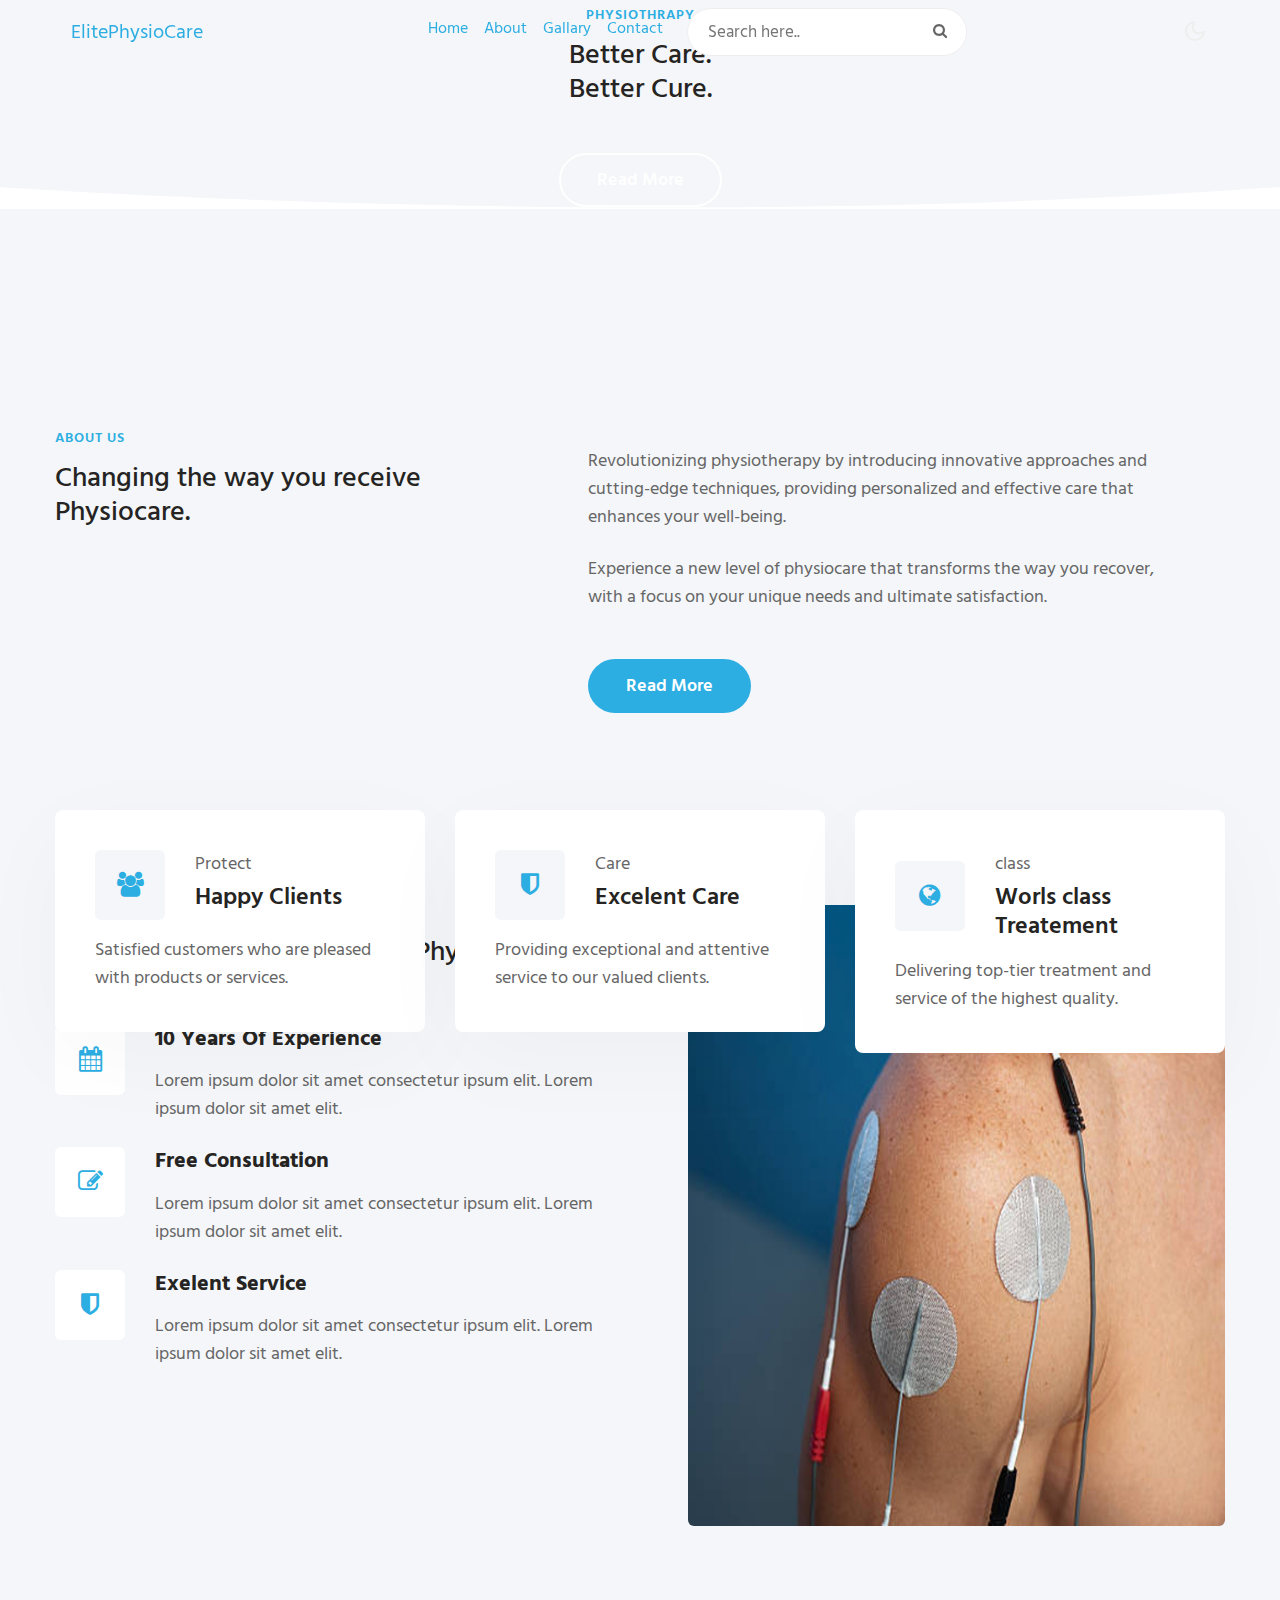
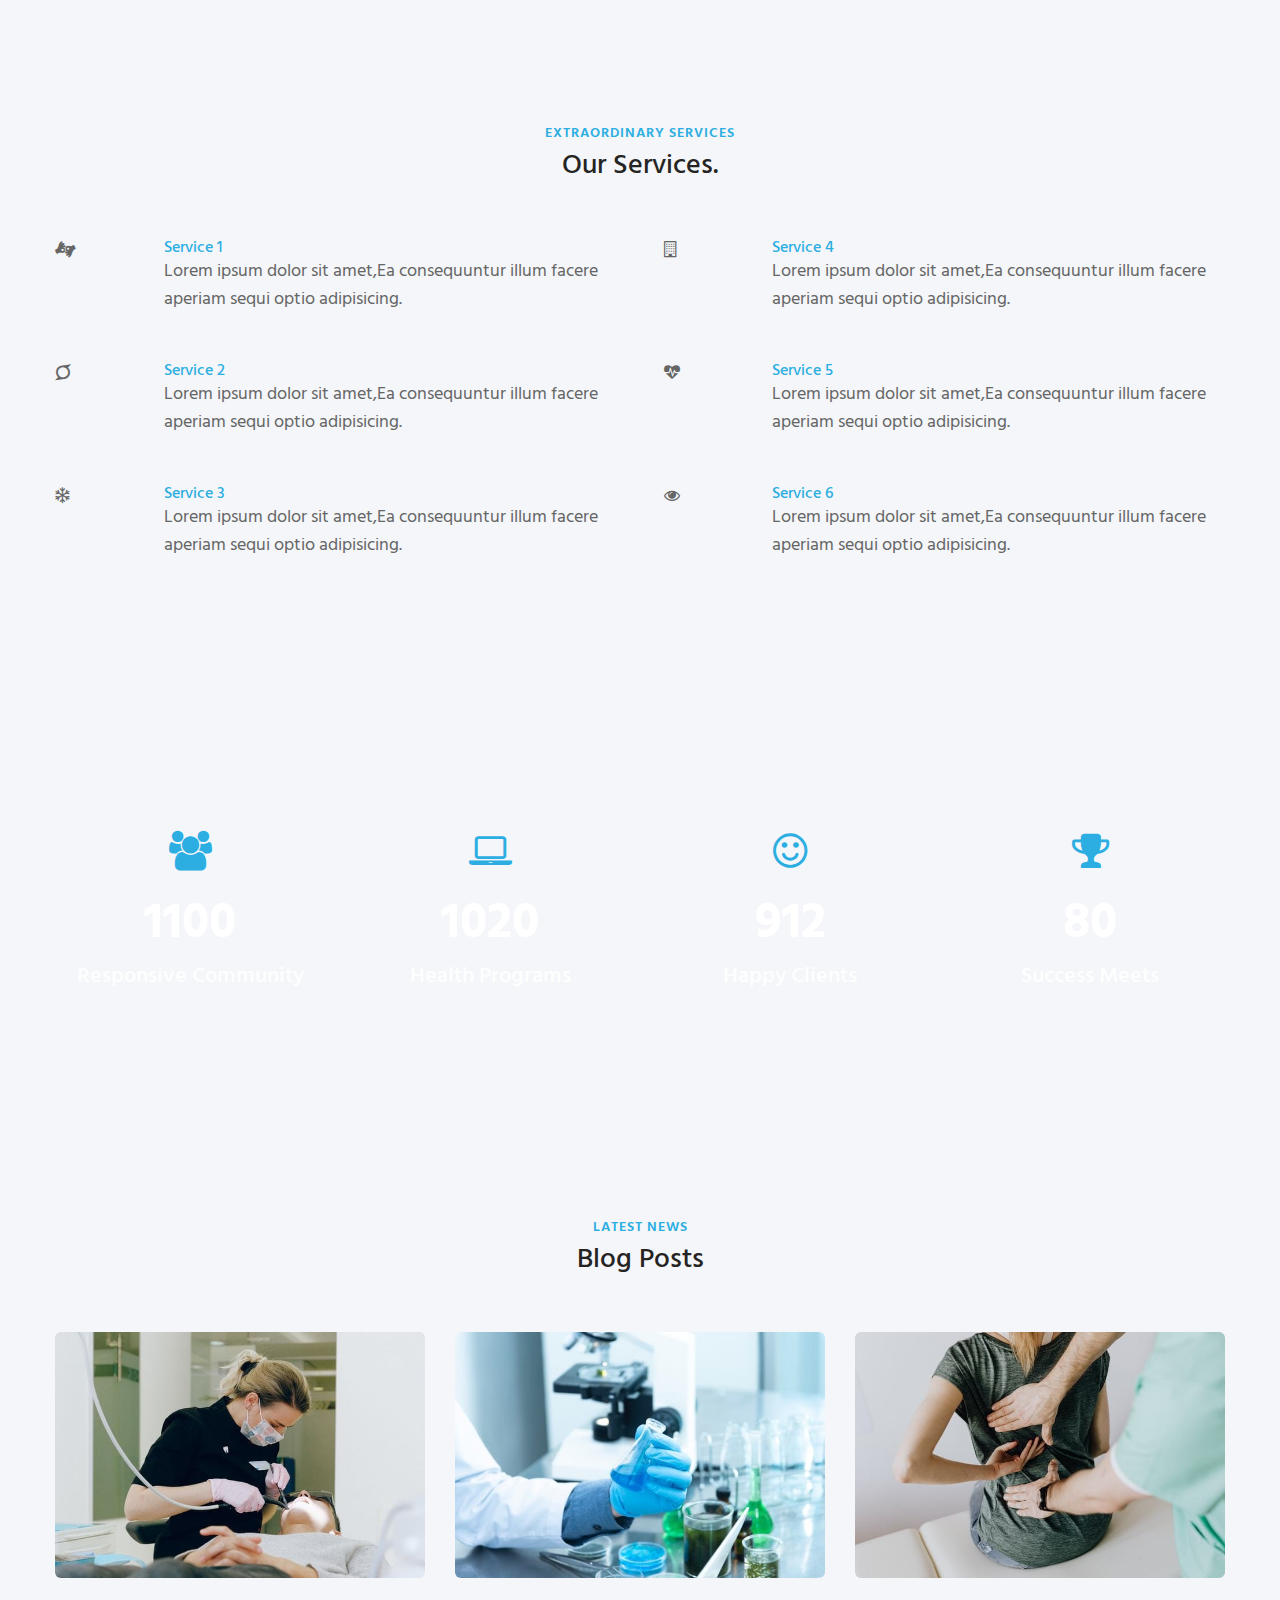
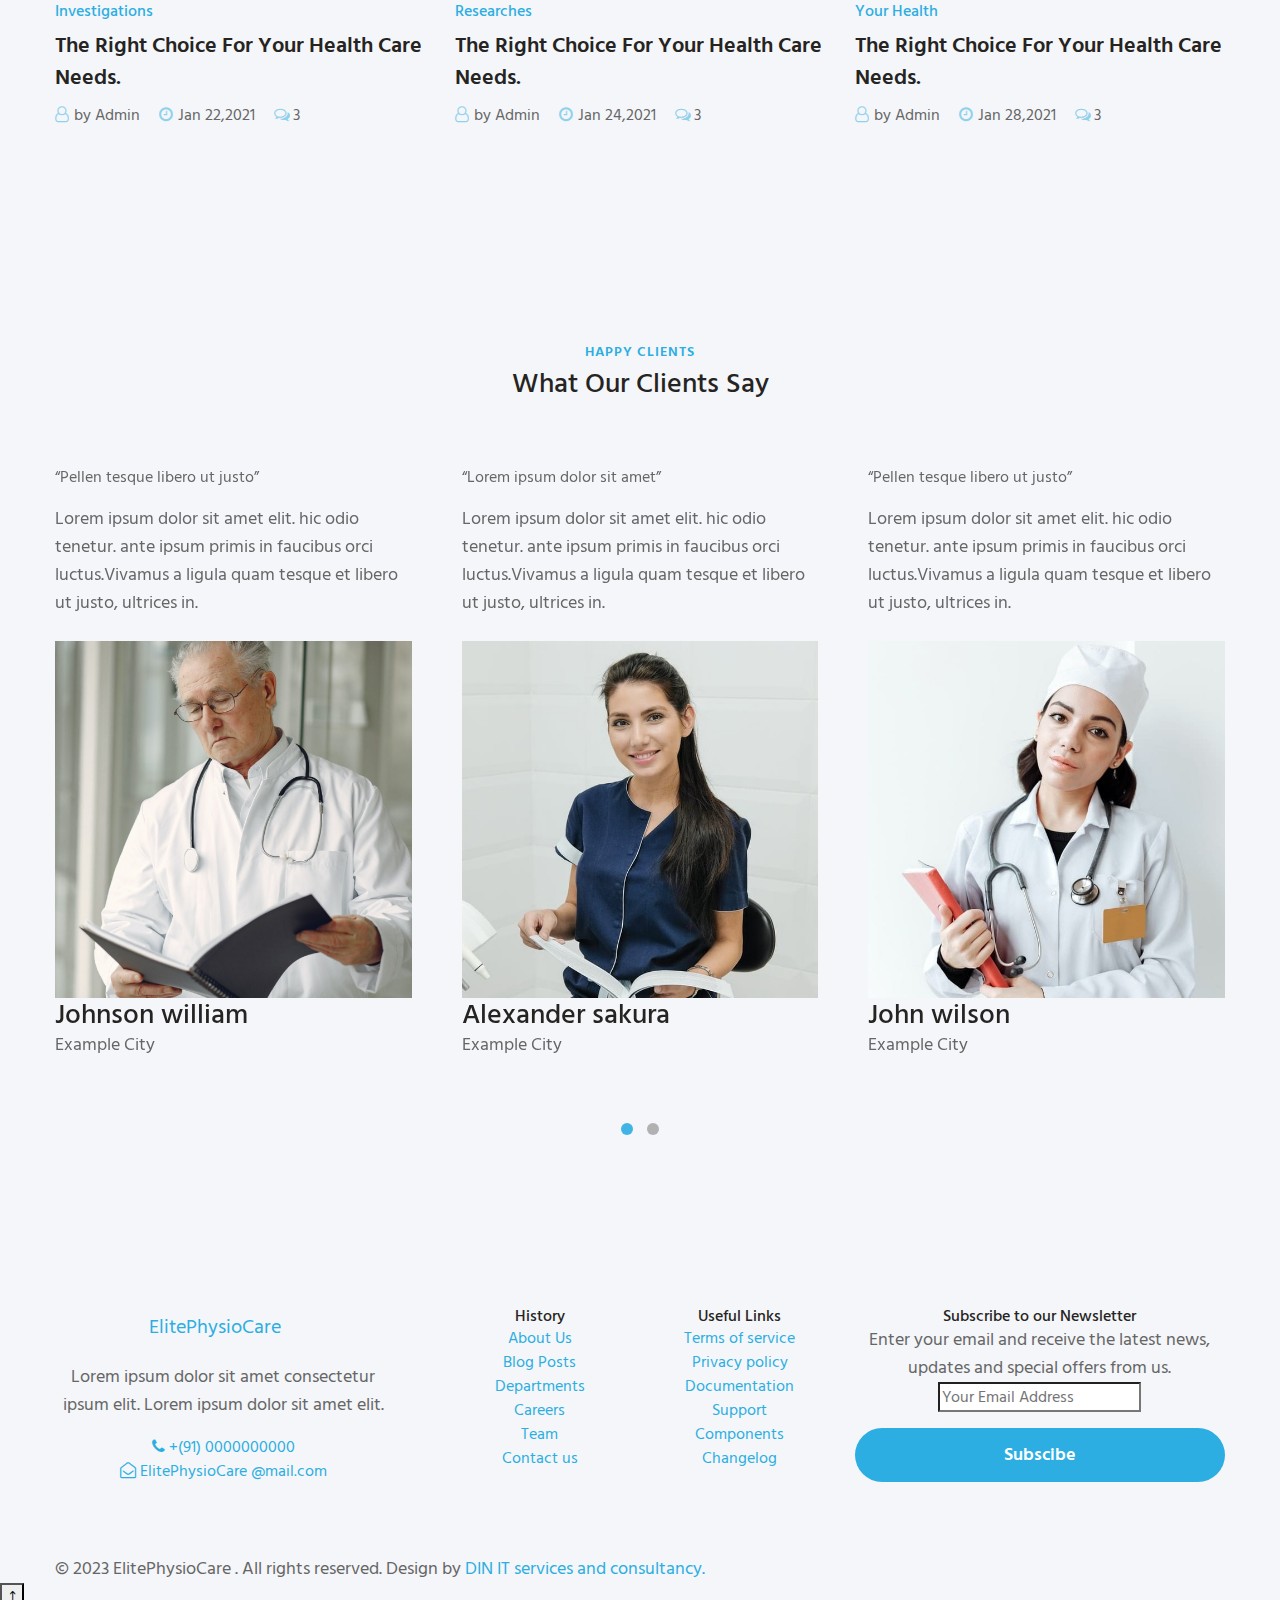
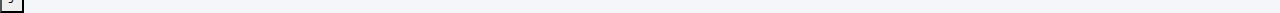
<file: phy1/index.html>
<!doctype html>
<html lang="zxx">

<head>
  <meta charset="utf-8">
  <meta name="viewport" content="width=device-width, initial-scale=1, shrink-to-fit=no">
  <title>Elite Physio Care </title>
  <link href="//fonts.googleapis.com/css2?family=Hind+Siliguri:wght@400;500;600;700&display=swap"

    rel="stylesheet">
 <link rel='stylesheet' href='https://cdnjs.cloudflare.com/ajax/libs/font-awesome/4.7.0/css/font-awesome.min.css'>
  <link rel="stylesheet" href="assets/css/style-starter.css">
</head>

<body>
  <div class="header-din">

  <header id="site-header" class="header-din fixed-top">
    <div class="container">
      <nav class="navbar navbar-expand-lg stroke">
        <a class="navbar-brand" href="index.html">
         Elite<span class="sub-logo">Physio</span>Care</span>
        </a>
        <button class="navbar-toggler  collapsed bg-gradient" type="button" data-toggle="collapse"
          data-target="#navbarTogglerDemo02" aria-controls="navbarTogglerDemo02" aria-expanded="false"
          aria-label="Toggle navigation">
          <span class="navbar-toggler-icon fa icon-expand fa-bars"></span>
          <span class="navbar-toggler-icon fa icon-close fa-times"></span>
          </span>
        </button>

        <div class="collapse navbar-collapse" id="navbarTogglerDemo02"  align="center">
          <ul class="navbar-nav mx-lg-auto">
            <li class="nav-item active">
              <a class="nav-link" href="index.html">Home</a>
            </li>
            <li class="nav-item">
              <a class="nav-link" href="about.html">About</a>
            </li>
            <li class="nav-item">
              <a class="nav-link" href="services.html">Gallary</a>
            </li>
            
            <li class="nav-item">
              <a class="nav-link" href="contact.html">Contact</a>
            </li>
            <li class="search-bar ml-lg-3 mr-lg-5 mt-lg-0 mt-4">
             
             
                  <form class="search position-relative">
                <input type="search" class="search__input" name="search" placeholder="Search here.."
                  onload="equalWidth()" required="">
                <span class="fa fa-search search__icon"></span>
              </form>

              
            </li>

          </ul>

        </div>
        
        <div class="mobile-position">
          <nav class="navigation">
            <div class="theme-switch-wrapper">
              <label class="theme-switch" for="checkbox">
                <input type="checkbox" id="checkbox">
                <div class="mode-container">
                  <i class="gg-sun"></i>
                  <i class="gg-moon"></i>
                </div>
              </label>
            </div>
          </nav>
        </div>
       
      </nav>
    </div>
  </header>
</div>
 

  <div class="banner-din-main">
    <div class="din-banner-content">
      <div class="container">
        <div class="bannerhny-info text-center">
          <h6 class="title-subhny mb-2">Physiothrapy</h6>
          <h3 class="">Better Care. <br>Better Cure.</h3>
          <a class="btn btn-style btn-white mt-sm-5 mt-4" href="about.html">
            Read More</a>
        </div>
      </div>
    </div>
    <!-- home page block1 -->
    <section class="home-services pt-lg-0">
      <div class="container">
        <div class="row">
          <div class="col-lg-4 col-md-6 col-sm-12">
            <div class="box-wrap">
              <div class="box-wrap-grid">
                <div class="icon">
                  <span class="fa fa-users"></span>
                </div>
                <div class="info">
                  <p>Protect</p>
                  <h4><a >Happy Clients</a></h4>
                </div>
              </div>
              <p class="mt-3">Satisfied customers who are pleased with products or services.</p>
            </div>
          </div>
          <div class="col-lg-4 col-md-6 col-sm-12 mt-md-0 mt-4">
            <div class="box-wrap">
              <div class="box-wrap-grid">
                <div class="icon">
                  <span class="fa fa-shield"></span>
                </div>
                <div class="info">
                  <p>Care</p>
                  <h4><a>Excelent Care</a></h4>

                </div>
              </div>
              <p class="mt-3">Providing exceptional and attentive service to our valued clients.</p>
            </div>
          </div>
          <div class="col-lg-4 col-md-6 col-sm-12 mt-lg-0 mt-4">
            <div class="box-wrap">
              <div class="box-wrap-grid">
                <div class="icon">
                  <span class="fa fa-globe"></span>
                </div>
                <div class="info">
                  <p>class</p>
                  <h4><a>Worls class Treatement</a></h4>

                </div>
              </div>
              <p class="mt-3">Delivering top-tier treatment and service of the highest quality.</p>
            </div>
          </div>
        </div>
      </div>
    </section>
   
  </div>
  
  <div class="position-relative">
    <div class="shape overflow-hidden">
      <svg viewBox="0 0 2880 48" fill="none" xmlns="">
        <path d="M0 48H1437.5H2880V0H2160C1442.5 52 720 0 720 0H0V48Z" fill="currentColor"></path>
      </svg>
    </div>
  </div>
 
  <div class="din-content-1 py-5">
    <div class="container py-lg-5 py-md-4 py-2">
      <div class="row din-content-inf mt-lg-5 pt-lg-5">
        <div class="col-lg-5 din-content-left mt-lg-4">
          <h6 class="title-subhny mb-2">About Us</h6>
          <h3 class="title-din mb-4">Changing the way you receive Physiocare.</h3>
        </div>
        <div class="col-lg-7 din-content-right pl-lg-5 mt-lg-4">
          <p class="para-sub pr-lg-5 mt-md-4 mt-3 mx-auto">Revolutionizing physiotherapy by introducing innovative approaches and 
		  cutting-edge techniques, providing personalized and effective care that enhances your well-being.
          </p>
          <p class="para-sub pr-lg-5 mt-md-4 mt-3 mx-auto"> Experience a new level
		  of physiocare that transforms the way you recover, with a focus on your unique needs and ultimate satisfaction.
          </p>
          <a class="btn btn-style btn-outline-light mt-sm-5 mt-4 mr-2" href="about.html">
            Read More</a>
        </div>
      </div>
    </div>
  </div>

  <div class="din-content-2 py-5">
    <div class="container py-md-5 py-2">
      <div class="row whybox-wrap">
        <div class="col-lg-6 whybox-wrap-left">
          <div class="title-content text-left">
            <h6 class="title-subhny">Extraordinary Services</h6>
            <h3 class="title-din mb-sm-5 mb-4 pb-2">Why You Should Choose ElitePhysioCare
?.</h3>
          </div>

          <div class="whybox-wrap-grid mb-4">
            <div class="icon">
              <span class="fa fa-calendar"></span>
            </div>
            <div class="info">
              <h4><a href="#url">10 Years Of Experience</a></h4>
              <p class="mt-3">Lorem ipsum dolor sit amet consectetur ipsum elit. Lorem ipsum dolor sit amet elit. </p>
            </div>
          </div>
          <div class="whybox-wrap-grid mb-4">
            <div class="icon">
              <span class="fa fa-pencil-square-o"></span>
            </div>
            <div class="info">
              <h4><a href="#url">Free Consultation</a></h4>
              <p class="mt-3">Lorem ipsum dolor sit amet consectetur ipsum elit. Lorem ipsum dolor sit amet elit. </p>
            </div>
          </div>
          <div class="whybox-wrap-grid mb-4">
            <div class="icon">
              <span class="fa fa-shield"></span>
            </div>
            <div class="info">
              <h4><a href="#url">Exelent Service</a></h4>
              <p class="mt-3">Lorem ipsum dolor sit amet consectetur ipsum elit. Lorem ipsum dolor sit amet elit. </p>
            </div>
          </div>
        </div>
        <div class="col-lg-6 whybox-wrap-right pl-lg-5 position-relative mt-lg-0 mt-4">
          <img src="assets/images/ab.jpg" alt="" class="img-fluid radius-image">

        </div>
      </div>

    </div>
  </div>
 
  <section class="din-content-4 py-5" id="features">
    <div class="content-4-main py-lg-5 py-md-4">
      <div class="container">
        <div class="title-content text-center">
          <h6 class="title-subhny">Extraordinary Services</h6>
          <h3 class="title-din mb-sm-5 mb-4 pb-lg-2">Our Services.</h3>
        </div>
        <div class="content-info-in row">
          <div class="content-left col-lg-6">
            <div class="row content4-right-grids mb-sm-5 mb-4">
              <div class="col-lg-2 col-3 content4-right-icon">
                <div class="content4-icon icon-clr1">
                  <span class="fa fa-american-sign-language-interpreting"></span>
                </div>
              </div>
              <div class="col-lg-10 col-9 content4-right-info pl-4">
                <h6><a href="#url">Service 1</a></h6>
                <p>Lorem ipsum dolor sit amet,Ea consequuntur illum facere aperiam sequi optio
                  adipisicing.</p>
              </div>
            </div>
            <div class="row content4-right-grids mb-sm-5 mb-4">
              <div class="col-lg-2 col-3 content4-right-icon">
                <div class="content4-icon icon-clr2">
                  <span class="fa fa-superpowers"></span>
                </div>
              </div>
              <div class="col-lg-10 col-9 content4-right-info pl-4">
                <h6><a href="#url">Service 2</a></h6>
                <p>Lorem ipsum dolor sit amet,Ea consequuntur illum facere aperiam sequi optio
                  adipisicing.</p>
              </div>
            </div>
            <div class="row content4-right-grids mb-sm-5 mb-4">
              <div class="col-lg-2 col-3 content4-right-icon">
                <div class="content4-icon icon-clr2">
                  <span class="fa fa-snowflake-o"></span>
                </div>
              </div>
              <div class="col-lg-10 col-9 content4-right-info pl-4">
                <h6><a href="#url">Service 3</a></h6>
                <p>Lorem ipsum dolor sit amet,Ea consequuntur illum facere aperiam sequi optio
                  adipisicing.</p>
              </div>
            </div>
          </div>
          <div class="content-right col-lg-6 pl-lg-4 mt-lg-0 mt-2">
            <div class="row content4-right-grids mb-sm-5 mb-4">
              <div class="col-lg-2 col-3 content4-right-icon">
                <div class="content4-icon icon-clr3">
                  <span class="fa fa-building-o"></span>
                </div>
              </div>
              <div class="col-lg-10 col-9 content4-right-info pl-4">
                <h6><a href="#url">Service 4</a></h6>
                <p>Lorem ipsum dolor sit amet,Ea consequuntur illum facere aperiam sequi optio
                  adipisicing.</p>
              </div>
            </div>
            <div class="row content4-right-grids mb-sm-5 mb-4">
              <div class="col-lg-2 col-3 content4-right-icon">
                <div class="content4-icon icon-clr4">
                  <span class="fa fa-heartbeat"></span>
                </div>
              </div>
              <div class="col-lg-10 col-9 content4-right-info pl-4">
                <h6><a href="#url"> Service 5</a></h6>
                <p>Lorem ipsum dolor sit amet,Ea consequuntur illum facere aperiam sequi optio
                  adipisicing.</p>
              </div>
            </div>
            <div class="row content4-right-grids">
              <div class="col-lg-2 col-3 content4-right-icon">
                <div class="content4-icon icon-clr4">
                  <span class="fa fa-eye"></span>
                </div>
              </div>
              <div class="col-lg-10 col-9 content4-right-info pl-4">
                <h6><a href="#url"> Service 6</a></h6>
                <p>Lorem ipsum dolor sit amet,Ea consequuntur illum facere aperiam sequi optio
                  adipisicing.</p>
              </div>
            </div>
          </div>
        </div>
      </div>
    </div>
  </section>
 
  <section class="din-stats py-lg-0 py-5" id="stats">
    <div class="gallery-inner container py-lg-0 py-3">
      <div class="row stats-con">
        <div class="col-lg-3 col-6 stats_info counter_grid">
          <span class="fa fa-users"></span>
          <p class="counter">1100</p>
          <h4>Responsive Community</h4>
        </div>
        <div class="col-lg-3 col-6 stats_info counter_grid1">
          <span class="fa fa-laptop"></span>
          <p class="counter">1020</p>
          <h4>Health Programs</h4>
        </div>
        <div class="col-lg-3 col-6 stats_info counter_grid mt-lg-0 mt-5">
          <span class="fa fa-smile-o"></span>
          <p class="counter">912</p>
          <h4>Happy Clients</h4>
        </div>
        <div class="col-lg-3 col-6 stats_info counter_grid2 mt-lg-0 mt-5">
          <span class="fa fa-trophy"></span>
          <p class="counter">80</p>
          <h4>Success Meets</h4>
        </div>
      </div>
    </div>
  </section>

  <section class="din-blog py-5" id="blog">
    <div class="container py-lg-5 py-md-4 py-2">
      <div class="title-content text-center">
        <h6 class="title-subhny text-center">Latest News</h6>
        <h3 class="title-din pb-sm-o pb-2 text-center">Blog Posts</h3>
      </div>
      <div class="row inner-sec-w3ls">
        <!--/services-grids-->
        <div class="col-lg-4 col-md-6 about-in blog-grid-info text-left mt-5">
          <div class="card img">
            <div class="card-body img">
              <a href="blog-single.html" class="d-block">
                <img src="assets/images/g7.jpg" alt="" class="img-fluid radius-image">
              </a>
              <div class="blog-des mt-4">
                <h6 class="card-cap mb-2"><a href="blog-single.html">Investigations</a></h6>
                <h5 class="card-title mb-2"><a href="blog-single.html">The Right Choice For Your Health Care Needs.</a>
                </h5>
                <ul class="admin-post mb-3">
                  <li>
                    <span class="fa fa-user-o"></span><a href="#admin"> by Admin</a>
                  </li>
                  <li>
                    <p><span class="fa fa-clock-o"></span> Jan 22,2021</p>
                  </li>
                  <li>
                    <a href="#comments"><span class="fa fa-comments-o"></span> 3</a>
                  </li>
                </ul>

              </div>
            </div>
          </div>
        </div>
        <div class="col-lg-4 col-md-6 about-in blog-grid-info text-left mt-5">
          <div class="card img">
            <div class="card-body img">
              <a href="blog-single.html" class="d-block">
                <img src="assets/images/g5.jpg" alt="" class="img-fluid radius-image">
              </a>
              <div class="blog-des mt-4">
                <h6 class="card-cap mb-2"><a href="blog-single.html">Researches</a></h6>
                <h5 class="card-title mb-2"><a href="blog-single.html">The Right Choice For Your Health Care Needs.</a>
                </h5>
                <ul class="admin-post mb-3">
                  <li>
                    <span class="fa fa-user-o"></span><a href="#admin"> by Admin</a>
                  </li>
                  <li>
                    <p><span class="fa fa-clock-o"></span> Jan 24,2021</p>
                  </li>
                  <li>
                    <a href="#comments"><span class="fa fa-comments-o"></span> 3</a>
                  </li>
                </ul>

              </div>
            </div>
          </div>
        </div>
        <div class="col-lg-4 col-md-6 about-in blog-grid-info text-left mt-5">
          <div class="card img">
            <div class="card-body img">
              <a href="blog-single.html" class="d-block">
                <img src="assets/images/g3.jpg" alt="" class="img-fluid radius-image">
              </a>
              <div class="blog-des mt-4">
                <h6 class="card-cap mb-2"><a href="blog-single.html">Your Health </a></h6>
                <h5 class="card-title mb-2"><a href="blog-single.html">The Right Choice For Your Health Care Needs.</a>
                </h5>
                <ul class="admin-post mb-3">
                  <li>
                    <span class="fa fa-user-o"></span><a href="#admin"> by Admin</a>
                  </li>
                  <li>
                    <p><span class="fa fa-clock-o"></span> Jan 28,2021</p>
                  </li>
                  <li>
                    <a href="#comments"><span class="fa fa-comments-o"></span> 3</a>
                  </li>
                </ul>

              </div>
            </div>
          </div>
        </div>
      </div>
    </div>
    </div>
  </section>
 
  
  <section class="din-clients din-test pb-5" id="testimonials">
    <div class="midd-w3 py-5">
      <div class="container py-lg-5 py-md-4 pt-2 pb-lg-5">
        <div class="title-content text-center">
          <h6 class="title-subhny text-center">Happy Clients</h6>
          <h3 class="title-din mb-sm-5 mb-4 pb-sm-o pb-2 text-center">What Our Clients Say</h3>
        </div>
        <div id="owl-demo2" class="owl-carousel owl-theme mt-4 py-md-2 mb-md-4">
          <div class="item">
            <div class="testimonial-content">
              <div class="testimonial">
                <blockquote>
                  <q>Pellen tesque libero ut justo</q>
                </blockquote>
                <p>Lorem ipsum dolor sit amet elit. hic odio tenetur. ante ipsum primis in
                  faucibus orci luctus.Vivamus a ligula quam tesque et libero ut justo, ultrices in. </p>
              </div>
              <div class="bottom-info mt-4">
                <a class="comment-img" href="#url"><img src="assets/images/team1.jpg" class="img-responsive"
                    alt="placeholder image"></a>
                <div class="people-info align-self">
                  <h3>Johnson william</h3>
                  <p class="identity">Example City</p>
                </div>
              </div>
            </div>
          </div>
          <div class="item">
            <div class="testimonial-content">
              <div class="testimonial">
                <blockquote>
                  <q>Lorem ipsum dolor sit amet</q>
                </blockquote>
                <p>Lorem ipsum dolor sit amet elit. hic odio tenetur. ante ipsum primis in
                  faucibus orci luctus.Vivamus a ligula quam tesque et libero ut justo, ultrices in. </p>
              </div>
              <div class="bottom-info mt-4">
                <a class="comment-img" href="#url"><img src="assets/images/team2.jpg" class="img-responsive"
                    alt="placeholder image"></a>
                <div class="people-info align-self">
                  <h3>Alexander sakura</h3>
                  <p class="identity">Example City</p>
                </div>
              </div>
            </div>
          </div>
          <div class="item">
            <div class="testimonial-content">
              <div class="testimonial">
                <blockquote>
                  <q>Pellen tesque libero ut justo</q>
                </blockquote>
                <p>Lorem ipsum dolor sit amet elit. hic odio tenetur. ante ipsum primis in
                  faucibus orci luctus.Vivamus a ligula quam tesque et libero ut justo, ultrices in. </p>
              </div>
              <div class="bottom-info mt-4">
                <a class="comment-img" href="#url"><img src="assets/images/team3.jpg" class="img-responsive"
                    alt="placeholder image"></a>
                <div class="people-info align-self">
                  <h3>John wilson</h3>
                  <p class="identity">Example City</p>
                </div>
              </div>
            </div>
          </div>
          <div class="item">
            <div class="testimonial-content">
              <div class="testimonial">
                <blockquote>
                  <q>Lorem ipsum dolor sit amet</q>
                </blockquote>
                <p>Lorem ipsum dolor sit amet elit. hic odio tenetur. ante ipsum primis in
                  faucibus orci luctus.Vivamus a ligula quam tesque et libero ut justo, ultrices in. </p>
              </div>
              <div class="bottom-info mt-4">
                <a class="comment-img" href="#url"><img src="assets/images/team2.jpg" class="img-responsive"
                    alt="placeholder image"></a>
                <div class="people-info align-self">
                  <h3>Julia sakura</h3>
                  <p class="identity">Example City</p>
                </div>
              </div>
            </div>
          </div>
          <div class="item">
            <div class="testimonial-content">
              <div class="testimonial">
                <blockquote>
                  <q>Pellen tesque libero ut justo</q>
                </blockquote>
                <p>Lorem ipsum dolor sit amet elit. hic odio tenetur. ante ipsum primis in
                  faucibus orci luctus.Vivamus a ligula quam tesque et libero ut justo, ultrices in. </p>
              </div>
              <div class="bottom-info mt-4">
                <a class="comment-img" href="#url"><img src="assets/images/team3.jpg" class="img-responsive"
                    alt="placeholder image"></a>
                <div class="people-info align-self">
                  <h3>John wilson</h3>
                  <p class="identity">Example City</p>
                </div>
              </div>
            </div>
          </div>
          <div class="item">
            <div class="testimonial-content">
              <div class="testimonial">
                <blockquote>
                  <q>Lorem ipsum dolor sit amet.</q>
                </blockquote>
                <p>Lorem ipsum dolor sit amet elit. hic odio tenetur. ante ipsum primis in
                  faucibus orci luctus.Vivamus a ligula quam tesque et libero ut justo, ultrices in. </p>
              </div>
              <div class="bottom-info mt-4">
                <a class="comment-img" href="#url"><img src="assets/images/team2.jpg" class="img-responsive"
                    alt="placeholder image"></a>
                <div class="people-info align-self">
                  <h3>Julia sakura</h3>
                  <p class="identity">Example City</p>
                </div>
              </div>
            </div>
          </div>
        </div>
      </div>
    </div>
  </section>
  
  <section class="din-footer-29-main">
    <div class="footer-29 py-5" align="center">
      <div class="container py-lg-4">
        <div class="row footer-top-29">
          <div class="col-lg-4 col-md-6 col-sm-7 footer-list-29 footer-1 pr-lg-5">
            <div class="footer-logo mb-3">
              <a class="navbar-brand" href="index.html">ElitePhysioCare
</a>
            </div>
            <p>Lorem ipsum dolor sit amet consectetur ipsum elit. Lorem ipsum dolor sit amet elit.</p>
            <ul class="mt-3">
              <li><a href="tel:+(21) 255 999 8888"><span class="fa fa-phone"></span> +(91) 0000000000</a></li>
              <li><a href="" class="mail"><span class="fa fa-envelope-open-o"></span>
                  ElitePhysioCare
@mail.com</a></li>
            </ul>
          </div>
          <div class="col-lg-2 col-md-6 col-sm-5 col-6 footer-list-29 footer-2 mt-sm-0 mt-5">

            <ul>
             <h6 class="footer-title-29">History</h6>
              <li><a href="about.html">About Us</a></li>
              <li><a href="blog.html"> Blog Posts</a></li>
              <li><a href="services.html">Departments</a></li>
              <li><a href="#careers"> Careers</a></li>
              <li><a href="about.html">Team</a></li>
              <li><a href="contact.html">Contact us</a></li>
            </ul>
          </div>
          <div class="col-lg-2 col-md-6 col-sm-5 col-6 footer-list-29 footer-3 mt-lg-0 mt-5">
            <h6 class="footer-title-29">Useful Links</h6>
            <ul>
              <li><a href="#terms">Terms of service</a></li>
              <li><a href="#privacy"> Privacy policy</a></li>
              <li><a href="#doc"> Documentation</a></li>
              <li><a href="#support"> Support</a></li>
              <li><a href="#components"> Components</a></li>
              <li><a href="#changelog"> Changelog</a></li>
            </ul>

          </div>
		  <div class="col-lg-4 col-md-6 col-sm-7 footer-list-29 footer-4 mt-lg-0 mt-5">
            <h6 class="footer-title-29">Subscribe to our Newsletter </h6>
            <p>Enter your email and receive the latest news, updates and special offers from us.</p>

            <form action="#" class="subscribe" method="post">
              <input type="email" name="email" placeholder="Your Email Address" required="">
              <button class="btn btn-style btn-primary w-100 mt-3">Subscibe</button>
            </form>
          </div>
          
        </div>
      </div>
    </div>
  </section>

  <section class="din-copyright">
    <div class="container">
      <div class="row bottom-copies">
        <p class="col-lg-8 copy-footer-29">© 2023 ElitePhysioCare
. All rights reserved. Design by <a
            href="" target="_blank">
            DIN IT services and consultancy.</a></p>

      

      </div>
    </div>

 
    <button onClick="topFunction()" id="movetop" title="Go to top">
      &#10548;
    </button>
    <script>
      
      window.onscroll = function () {
        scrollFunction()
      };

      function scrollFunction() {
        if (document.body.scrollTop > 20 || document.documentElement.scrollTop > 20) {
          document.getElementById("movetop").style.display = "block";
        } else {
          document.getElementById("movetop").style.display = "none";
        }
      }

     
      function topFunction() {
        document.body.scrollTop = 0;
        document.documentElement.scrollTop = 0;
      }
    </script>
    
  </section>
 
  <script src="assets/js/jquery-3.3.1.min.js"></script>
  <script src="assets/js/theme-change.js"></script>
  
  <script src="assets/js/owl.carousel.js"></script>
  
  <script>
    $(document).ready(function () {
      $("#owl-demo2").owlCarousel({
        loop: true,
        nav: false,
        margin: 50,
        responsiveClass: true,
        responsive: {
          0: {
            items: 1,
            nav: false
          },
          736: {
            items: 1,
            nav: false
          },
          991: {
            items: 2,
            margin: 30,
            nav: false
          },
          1080: {
            items: 3,
            nav: false
          }
        }
      })
    })
  </script>
  
  
  <script src="assets/js/jquery.waypoints.min.js"></script>
  <script src="assets/js/jquery.countup.js"></script>
  <script>
    $('.counter').countUp();
  </script>
  
  <script>
    $(function () {
      $('.navbar-toggler').click(function () {
        $('body').toggleClass('noscroll');
      })
    });
  </script>
  
  <script>
    $(window).on("scroll", function () {
      var scroll = $(window).scrollTop();

      if (scroll >= 80) {
        $("#site-header").addClass("nav-fixed");
      } else {
        $("#site-header").removeClass("nav-fixed");
      }
    });

  
    $(".navbar-toggler").on("click", function () {
      $("header").toggleClass("active");
    });
    $(document).on("ready", function () {
      if ($(window).width() > 991) {
        $("header").removeClass("active");
      }
      $(window).on("resize", function () {
        if ($(window).width() > 991) {
          $("header").removeClass("active");
        }
      });
    });
  </script>
  


  <script src="assets/js/bootstrap.min.js"></script>

</body>

</html>
</file>
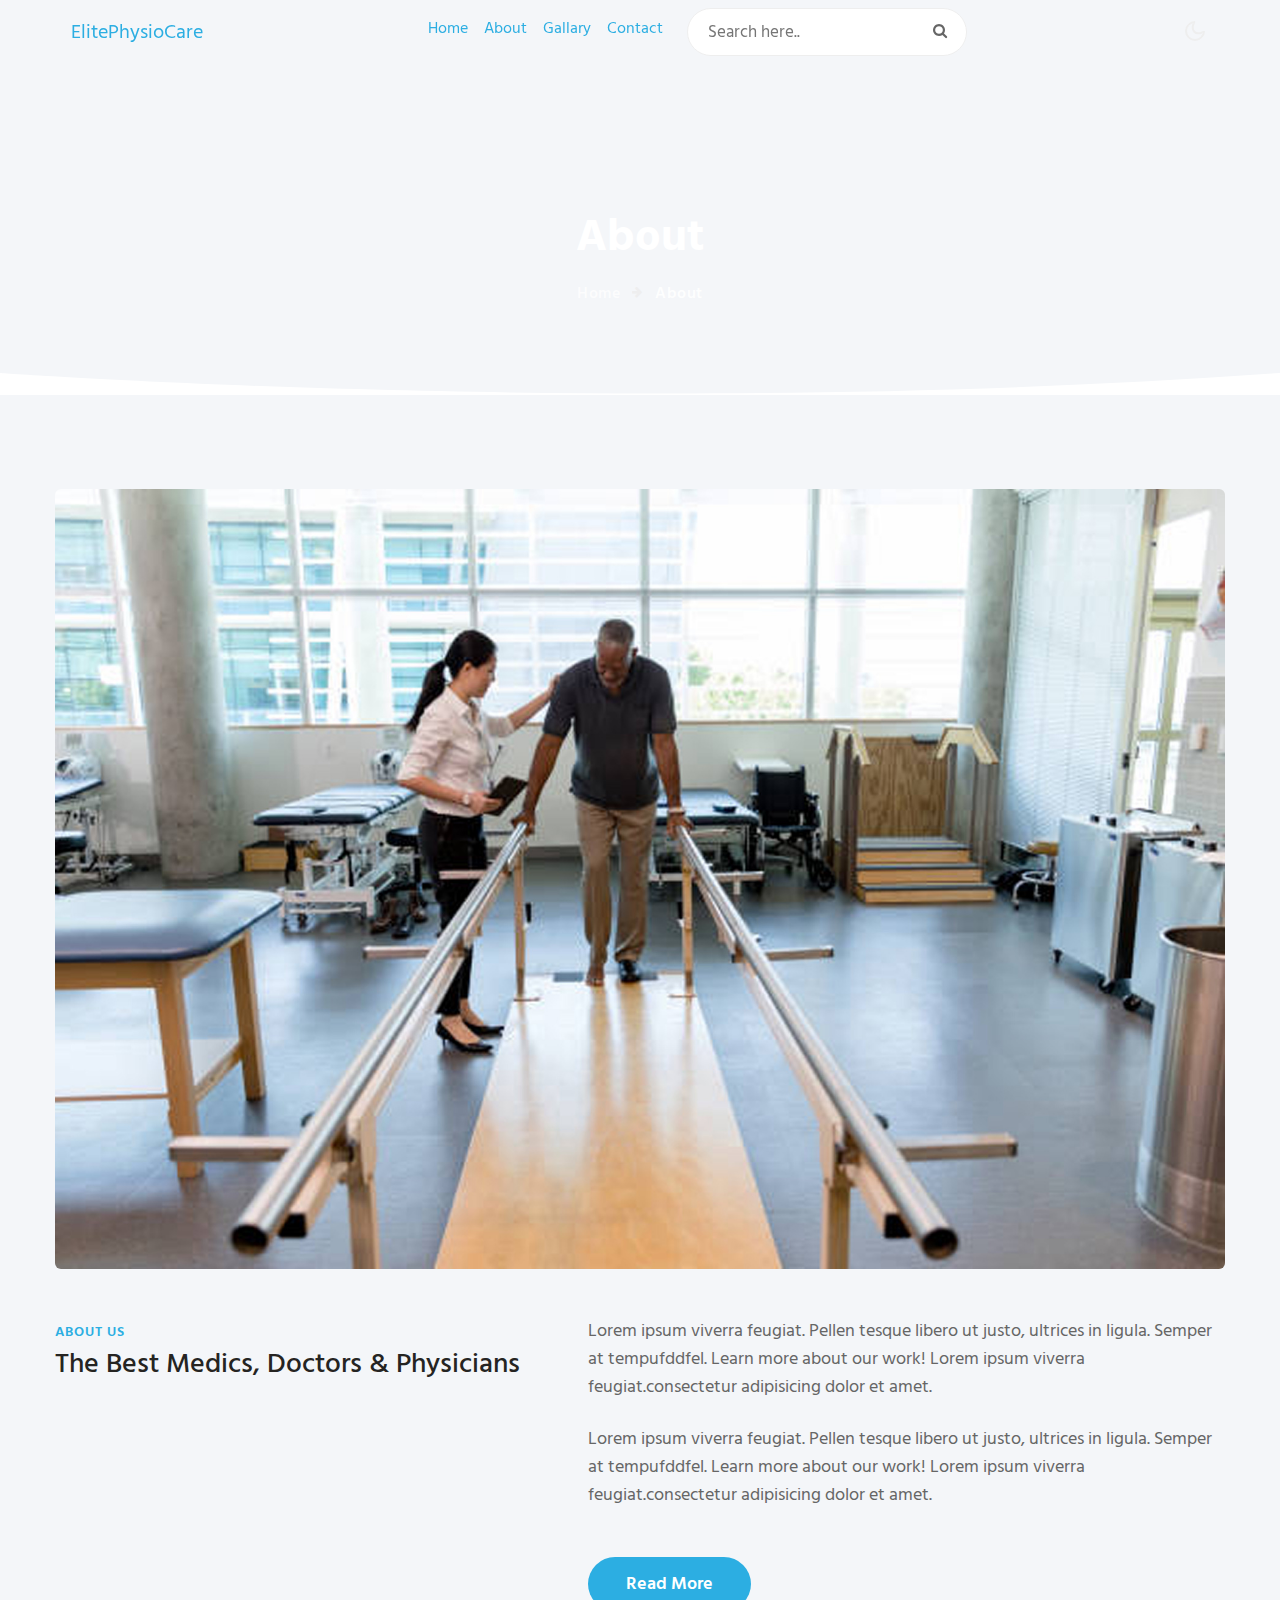
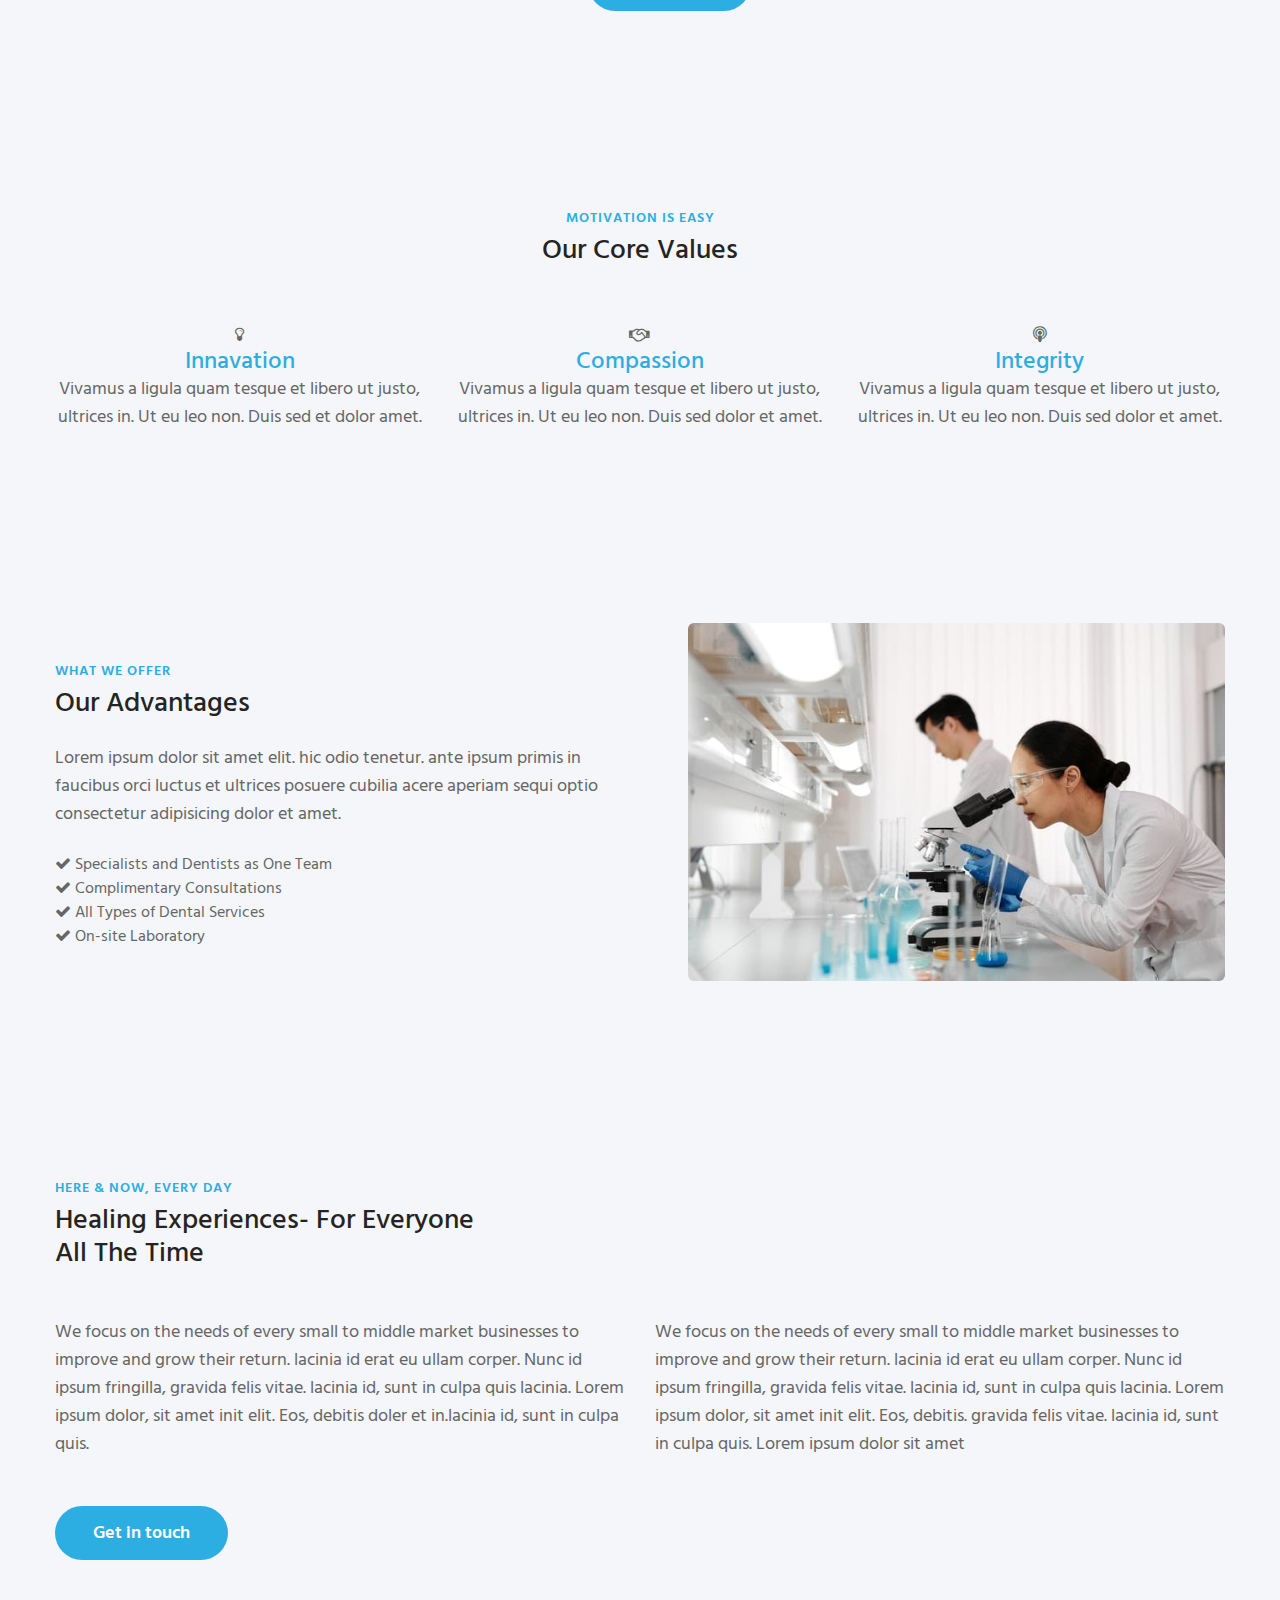
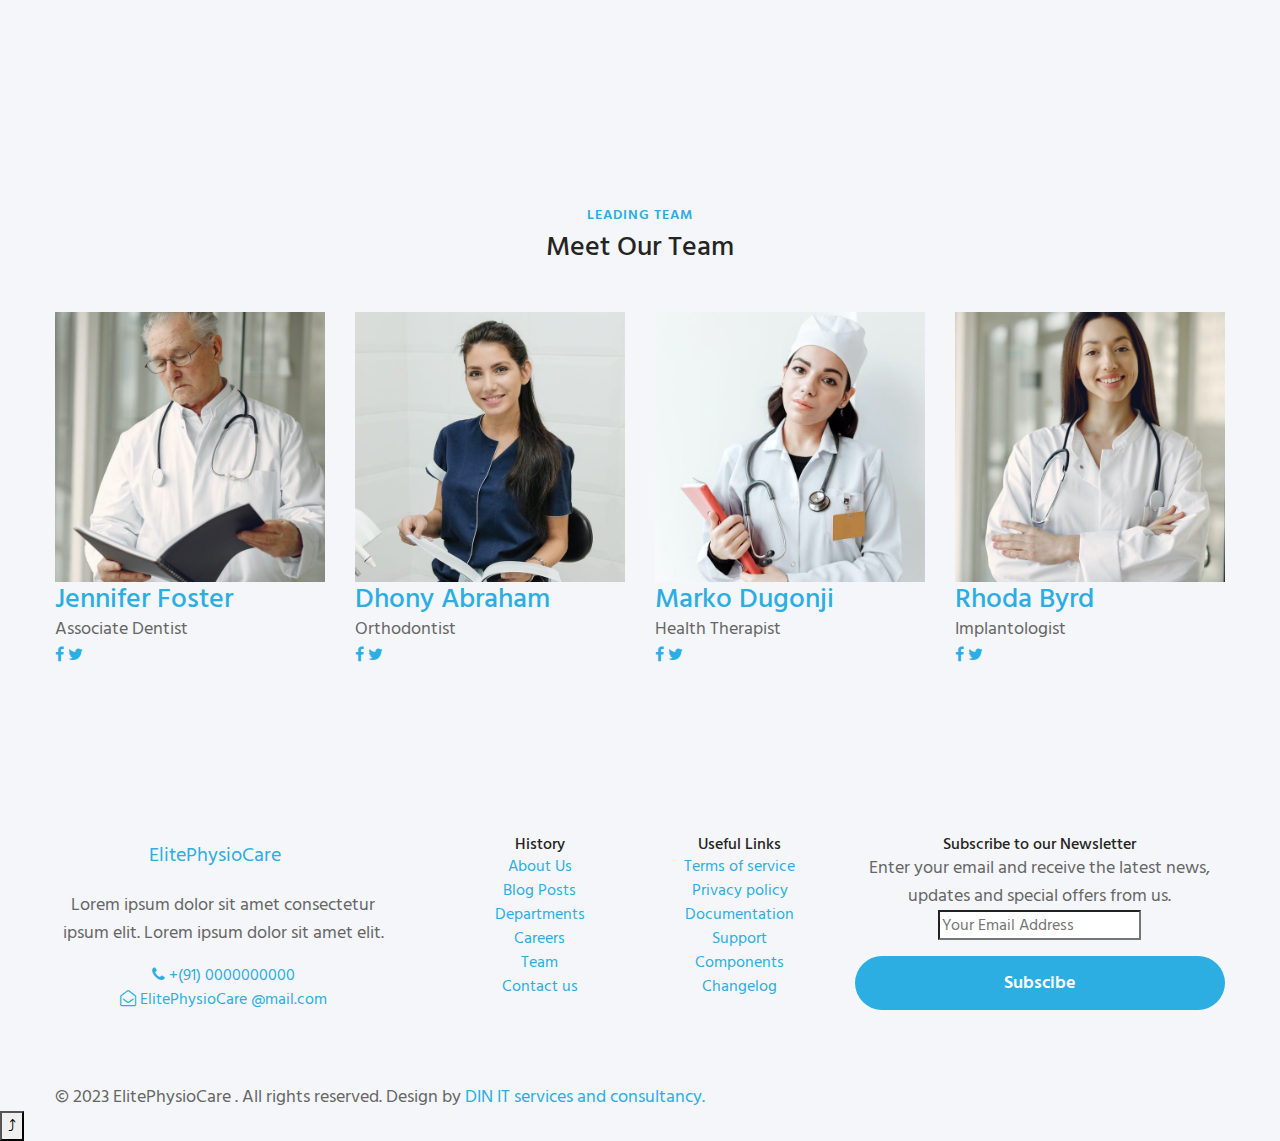
<file: phy1/about.html>
<!doctype html>
<html lang="zxx">

<head>
  <meta charset="utf-8">
  <meta name="viewport" content="width=device-width, initial-scale=1, shrink-to-fit=no">
  <title>Elite Physio Care </title>
  <link href="//fonts.googleapis.com/css2?family=Hind+Siliguri:wght@400;500;600;700&display=swap"

    rel="stylesheet">
 <link rel='stylesheet' href='https://cdnjs.cloudflare.com/ajax/libs/font-awesome/4.7.0/css/font-awesome.min.css'>
  <link rel="stylesheet" href="assets/css/style-starter.css">
</head>

<body>
  <div class="header-din">

  <header id="site-header" class="header-din fixed-top">
    <div class="container">
      <nav class="navbar navbar-expand-lg stroke">
        <a class="navbar-brand" href="index.html">
         Elite<span class="sub-logo">Physio</span>Care</span>
        </a>
        <button class="navbar-toggler  collapsed bg-gradient" type="button" data-toggle="collapse"
          data-target="#navbarTogglerDemo02" aria-controls="navbarTogglerDemo02" aria-expanded="false"
          aria-label="Toggle navigation">
          <span class="navbar-toggler-icon fa icon-expand fa-bars"></span>
          <span class="navbar-toggler-icon fa icon-close fa-times"></span>
          </span>
        </button>

        <div class="collapse navbar-collapse" id="navbarTogglerDemo02"  align="center">
          <ul class="navbar-nav mx-lg-auto">
            <li class="nav-item active">
              <a class="nav-link" href="index.html">Home</a>
            </li>
            <li class="nav-item">
              <a class="nav-link" href="about.html">About</a>
            </li>
            <li class="nav-item">
              <a class="nav-link" href="services.html">Gallary</a>
            </li>
            
            <li class="nav-item">
              <a class="nav-link" href="contact.html">Contact</a>
            </li>
            <li class="search-bar ml-lg-3 mr-lg-5 mt-lg-0 mt-4">
             
             
            
             
                  <form class="search position-relative">
                <input type="search" class="search__input" name="search" placeholder="Search here.."
                  onload="equalWidth()" required="">
                <span class="fa fa-search search__icon"></span>
              </form>

             
            </li>

          </ul>

        </div>
        
        <div class="mobile-position">
          <nav class="navigation">
            <div class="theme-switch-wrapper">
              <label class="theme-switch" for="checkbox">
                <input type="checkbox" id="checkbox">
                <div class="mode-container">
                  <i class="gg-sun"></i>
                  <i class="gg-moon"></i>
                </div>
              </label>
            </div>
          </nav>
        </div>
      
      </nav>
    </div>
  </header>
    </div>
   
    <div class="breadcrumb-bg din-inner-page-breadcrumb py-5">
      <div class="container pt-lg-5 pt-md-3 p-lg-4 pb-md-3 my-lg-3">
        <h2 class="title pt-5">About</h2>
        <ul class="breadcrumbs-custom-path mt-3 text-center">
          <li><a href="index.html">Home</a></li>
          <li class="active"><span class="fa fa-arrow-right mx-2" aria-hidden="true"></span> About </li>
        </ul>
      </div>
    </div>
  
  <div class="position-relative">
    <div class="shape overflow-hidden">
      <svg viewBox="0 0 2880 48" fill="none" xmlns="http://www.w3.org/2000/svg">
        <path d="M0 48H1437.5H2880V0H2160C1442.5 52 720 0 720 0H0V48Z" fill="currentColor"></path>
      </svg>
    </div>
  </div>
  
  <section class="din-about-ab" id="about">
    <div class="midd-w3 py-5">
      <div class="container py-lg-5 py-md-4 py-2">
        <div class="imgw3l-ab mb-md-5 mb-3">
          <img src="assets/images/banner2.jpg" alt="" class="radius-image img-fluid">
        </div>
        <div class="row">
          <div class="col-lg-5 left-wthree-img">
            <h6 class="title-subhny">About Us</h6>
            <h3 class="title-din mb-4">The Best Medics, Doctors & Physicians</h3>

          </div>
          <div class="col-lg-7 pl-lg-5 align-self">
            <p class="">Lorem ipsum viverra feugiat. Pellen tesque libero ut justo,
              ultrices in ligula. Semper at tempufddfel. Learn more about our work!
              Lorem ipsum viverra feugiat.consectetur adipisicing dolor et amet.
            </p>
            <p class="mt-4">Lorem ipsum viverra feugiat. Pellen tesque libero ut justo, ultrices in ligula. Semper at
              tempufddfel. Learn more about our work! Lorem ipsum viverra feugiat.consectetur adipisicing dolor et amet.
            </p>
            <a href="about.html" class="btn btn-style btn-primary mt-lg-5 mt-4">Read More</a>
          </div>

        </div>
      </div>
    </div>
  </section>
  
  <section class="din-bottom-grids-6 py-5" id="services1">
    <div class="container py-lg-5 py-md-4 py-2">
      <div class="title-content text-center">
        <h6 class="title-subhny text-center">Motivation is easy</h6>
        <h3 class="title-din mb-sm-5 mb-4 pb-sm-o pb-2 text-center">Our Core Values</h3>
      </div>
      <div class="grids-area-hny text-center row mt-lg-4">
        <div class="col-lg-4 col-md-6 grids-feature">
          <div class="area-box icon-blue">
            <span class="fa fa-lightbulb-o"></span>
            <h4><a href="#feature" class="title-head">Innavation</a></h4>
            <p>Vivamus a ligula quam tesque et libero ut justo, ultrices in. Ut eu leo non. Duis sed et dolor
              amet.</p>

          </div>
        </div>
        <div class="col-lg-4 col-md-6 grids-feature mt-md-0 mt-4">
          <div class="area-box icon-pink">
            <span class="fa fa-handshake-o"></span>
            <h4><a href="#feature" class="title-head">Compassion</a></h4>
            <p>Vivamus a ligula quam tesque et libero ut justo, ultrices in. Ut eu leo non. Duis sed dolor et
              amet.</p>

          </div>
        </div>
        <div class="col-lg-4 col-md-6 grids-feature mt-lg-0 mt-4">
          <div class="area-box icon-yellow">
            <span class="fa fa-podcast"></span>
            <h4><a href="#feature" class="title-head">Integrity</a></h4>
            <p>Vivamus a ligula quam tesque et libero ut justo, ultrices in. Ut eu leo non. Duis sed dolor et
              amet.</p>

          </div>
        </div>
      </div>
    </div>
  </section>
  
  <section class="din-two-servicses py-5" id="services2">
    <div class="container py-lg-5 py-md-4 py-2">
     
      <div class="row bottom-ab-grids">
        <div class="col-lg-6 bottom-ab-left align-self">
          <h6 class="title-subhny">What We Offer</h6>
          <h3 class="title-din mb-4">Our Advantages</h3>
          <p class="">Lorem ipsum dolor sit amet elit. hic odio tenetur. ante ipsum primis in
            faucibus orci luctus et ultrices posuere cubilia acere aperiam sequi optio consectetur adipisicing
            dolor et amet. </p>
          <ul class="din-right-book mt-4">
            <li><span class="fa fa-check"></span> Specialists and Dentists as One Team</li>
            <li><span class="fa fa-check"></span> Complimentary Consultations</li>
            <li><span class="fa fa-check"></span> All Types of Dental Services</li>
            <li><span class="fa fa-check"></span> On-site Laboratory</li>
          </ul>
        </div>
        <div class="col-lg-6 bottom-right-grids pl-lg-5 mt-lg-0 mt-5">
          <img src="assets/images/g4.jpg" alt="" class="radius-image img-fluid">
        </div>
      </div>
    </div>
  </section>

  <section class="din-content-5 py-5">
    <div class="content-4-main py-lg-5 py-md-4">
      <div class="container pb-5">
        <div class="title-content text-left">
          <h6 class="title-subhny">Here & Now, Every Day</h6>
          <h3 class="title-din two mb-sm-5 mb-4">Healing Experiences- For Everyone <br> All The Time</h3>
        </div>
        <div class="content-info-in row">
          <div class="content-left col-lg-6">
            <p class=""> We focus on the needs of every small to middle market businesses to improve and grow
              their return. lacinia id erat eu
              ullam corper. Nunc id ipsum fringilla, gravida felis vitae. lacinia id, sunt in
              culpa quis lacinia. Lorem ipsum dolor, sit amet init elit. Eos,
              debitis doler et in.lacinia id, sunt in culpa quis. </p>
            <a href="#discover" class="btn btn-style btn-primary mt-md-5 mt-4">Get in touch</a>
          </div>
          <div class="content-right col-lg-6 mt-lg-0 mt-5">
            <p> We focus on the needs of every small to middle market businesses to improve and grow
              their return. lacinia id erat eu
              ullam corper. Nunc id ipsum fringilla, gravida felis vitae. lacinia id, sunt in
              culpa quis lacinia. Lorem ipsum dolor, sit amet init elit. Eos,
              debitis. gravida felis vitae. lacinia id, sunt in
              culpa quis. Lorem ipsum dolor sit amet</p>
          </div>
        </div>
      </div>
    </div>
  </section>
  
  <section class="din-team">
    <div class="team py-5">
      <div class="container py-lg-5 py-md-4">
        <div class="title-content text-center">
          <h6 class="title-subhny text-center">Leading Team</h6>
          <h3 class="title-din mb-sm-3 text-center">Meet Our Team</h3>
        </div>
        <div class="row team-row">
          <div class="col-lg-3 col-6 team-wrap mt-4 pt-lg-2">
            <div class="team-info">
              <div class="column position-relative img-circle">
                <a href="#url"><img src="assets/images/team1.jpg" alt="" class="img-fluid" /></a>
              </div>
              <div class="column-btm">
                <h3 class="name-pos"><a href="#url">Jennifer Foster
                </a></h3>
                <p>Associate Dentist</p>
                <div class="social">
                  <a href="#facebook" class="facebook"><span class="fa fa-facebook" aria-hidden="true"></span></a>
                  <a href="#twitter" class="twitter"><span class="fa fa-twitter" aria-hidden="true"></span></a>
                </div>
              </div>
            </div>
          </div>
          


          <div class="col-lg-3 col-6 team-wrap mt-4 pt-lg-2">
            <div class="team-info">
              <div class="column position-relative img-circle">
                <a href="#url"><img src="assets/images/team2.jpg" alt="" class="img-fluid" /></a>
              </div>
              <div class="column-btm">
                <h3 class="name-pos"><a href="#url">Dhony Abraham</a></h3>
                <p>Orthodontist</p>
                <div class="social">
                  <a href="#facebook" class="facebook"><span class="fa fa-facebook" aria-hidden="true"></span></a>
                  <a href="#twitter" class="twitter"><span class="fa fa-twitter" aria-hidden="true"></span></a>
                </div>
              </div>
            </div>

          </div>
          

          <div class="col-lg-3 col-6 team-wrap mt-4 pt-lg-2">

            <div class="team-info">
              <div class="column position-relative img-circle">
                <a href="#url"><img src="assets/images/team3.jpg" alt="" class="img-fluid" /></a>
              </div>
              <div class="column-btm">
                <h3 class="name-pos"><a href="#url">Marko Dugonji</a></h3>
                <p>Health Therapist</p>
                <div class="social">
                  <a href="#facebook" class="facebook"><span class="fa fa-facebook" aria-hidden="true"></span></a>
                  <a href="#twitter" class="twitter"><span class="fa fa-twitter" aria-hidden="true"></span></a>
                </div>
              </div>
            </div>
          </div>
          <div class="col-lg-3 col-6 team-wrap mt-4 pt-lg-2">
            <div class="team-info">
              <div class="column position-relative img-circle">
                <a href="#url"><img src="assets/images/team4.jpg" alt="" class="img-fluid" /></a>
              </div>
              <div class="column-btm">
                <h3 class="name-pos"><a href="#url">Rhoda Byrd</a></h3>
                <p>Implantologist</p>
                <div class="social">
                  <a href="#facebook" class="facebook"><span class="fa fa-facebook" aria-hidden="true"></span></a>
                  <a href="#twitter" class="twitter"><span class="fa fa-twitter" aria-hidden="true"></span></a>
                </div>
              </div>
            </div>
          </div>
        
        </div>
      </div>
    </div>
  </section>

  <section class="din-footer-29-main">
    <div class="footer-29 py-5" align="center">
      <div class="container py-lg-4">
        <div class="row footer-top-29">
          <div class="col-lg-4 col-md-6 col-sm-7 footer-list-29 footer-1 pr-lg-5">
            <div class="footer-logo mb-3">
              <a class="navbar-brand" href="index.html">ElitePhysioCare
</a>
            </div>
            <p>Lorem ipsum dolor sit amet consectetur ipsum elit. Lorem ipsum dolor sit amet elit.</p>
            <ul class="mt-3">
              <li><a href="tel:+(21) 255 999 8888"><span class="fa fa-phone"></span> +(91) 0000000000</a></li>
              <li><a href="" class="mail"><span class="fa fa-envelope-open-o"></span>
                  ElitePhysioCare
@mail.com</a></li>
            </ul>
          </div>
          <div class="col-lg-2 col-md-6 col-sm-5 col-6 footer-list-29 footer-2 mt-sm-0 mt-5">

            <ul>
             <h6 class="footer-title-29">History</h6>
              <li><a href="about.html">About Us</a></li>
              <li><a href="blog.html"> Blog Posts</a></li>
              <li><a href="services.html">Departments</a></li>
              <li><a href="#careers"> Careers</a></li>
              <li><a href="about.html">Team</a></li>
              <li><a href="contact.html">Contact us</a></li>
            </ul>
          </div>
          <div class="col-lg-2 col-md-6 col-sm-5 col-6 footer-list-29 footer-3 mt-lg-0 mt-5">
            <h6 class="footer-title-29">Useful Links</h6>
            <ul>
              <li><a href="#terms">Terms of service</a></li>
              <li><a href="#privacy"> Privacy policy</a></li>
              <li><a href="#doc"> Documentation</a></li>
              <li><a href="#support"> Support</a></li>
              <li><a href="#components"> Components</a></li>
              <li><a href="#changelog"> Changelog</a></li>
            </ul>

          </div>
		  <div class="col-lg-4 col-md-6 col-sm-7 footer-list-29 footer-4 mt-lg-0 mt-5">
            <h6 class="footer-title-29">Subscribe to our Newsletter </h6>
            <p>Enter your email and receive the latest news, updates and special offers from us.</p>

            <form action="#" class="subscribe" method="post">
              <input type="email" name="email" placeholder="Your Email Address" required="">
              <button class="btn btn-style btn-primary w-100 mt-3">Subscibe</button>
            </form>
          </div>
          
        </div>
      </div>
    </div>
  </section>
 
  <section class="din-copyright">
    <div class="container">
      <div class="row bottom-copies">
        <p class="col-lg-8 copy-footer-29">© 2023 ElitePhysioCare
. All rights reserved. Design by <a
            href="" target="_blank">
            DIN IT services and consultancy.</a></p>

  
      </div>
    </div>

    
    <button onclick="topFunction()" id="movetop" title="Go to top">
      &#10548;
    </button>
    <script>
    
      window.onscroll = function () {
        scrollFunction()
      };

      function scrollFunction() {
        if (document.body.scrollTop > 20 || document.documentElement.scrollTop > 20) {
          document.getElementById("movetop").style.display = "block";
        } else {
          document.getElementById("movetop").style.display = "none";
        }
      }

      function topFunction() {
        document.body.scrollTop = 0;
        document.documentElement.scrollTop = 0;
      }
    </script>
    
  </section>

  <script src="assets/js/jquery-3.3.1.min.js"></script>
  <script src="assets/js/theme-change.js"></script>

 
  <script>
    $(function () {
      $('.navbar-toggler').click(function () {
        $('body').toggleClass('noscroll');
      })
    });
  </script>

  <script>
    $(window).on("scroll", function () {
      var scroll = $(window).scrollTop();

      if (scroll >= 80) {
        $("#site-header").addClass("nav-fixed");
      } else {
        $("#site-header").removeClass("nav-fixed");
      }
    });

   
    $(".navbar-toggler").on("click", function () {
      $("header").toggleClass("active");
    });
    $(document).on("ready", function () {
      if ($(window).width() > 991) {
        $("header").removeClass("active");
      }
      $(window).on("resize", function () {
        if ($(window).width() > 991) {
          $("header").removeClass("active");
        }
      });
    });
  </script>



  <script src="assets/js/bootstrap.min.js"></script>

</body>

</html>
</file>
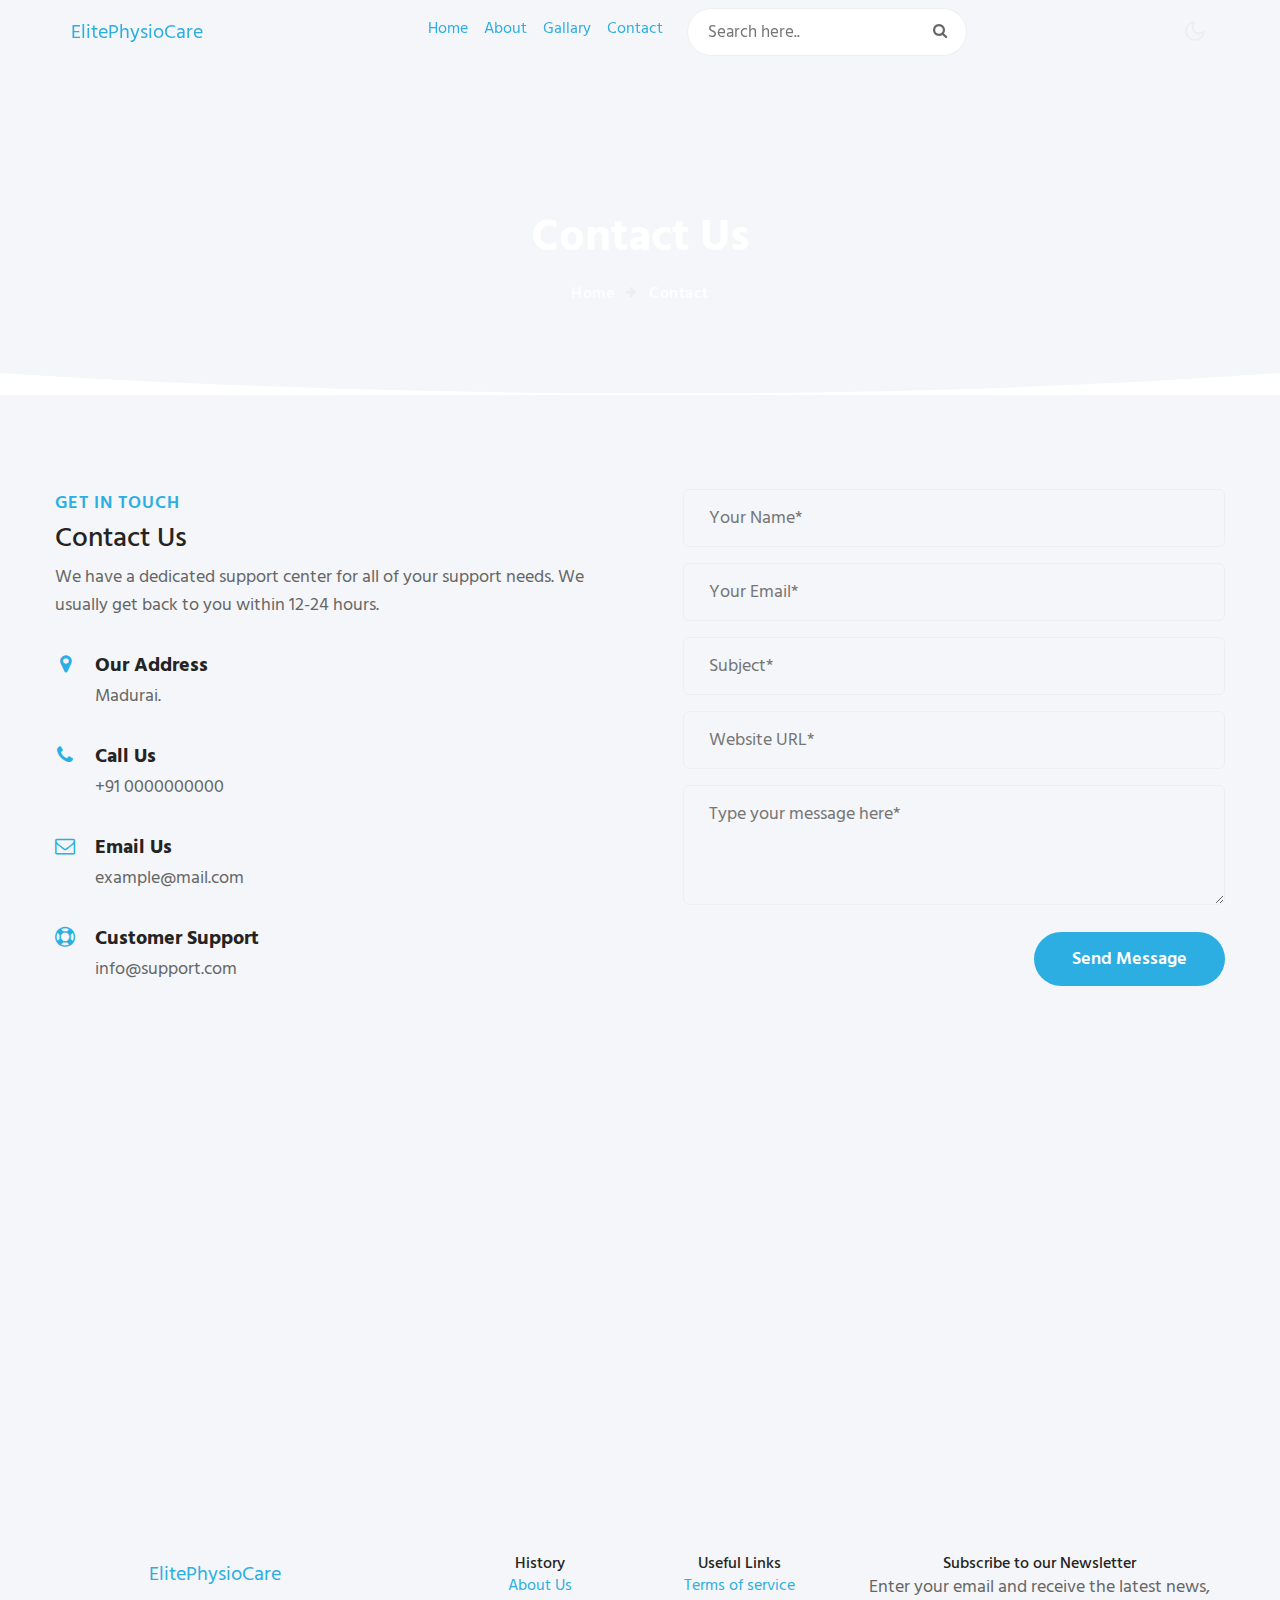
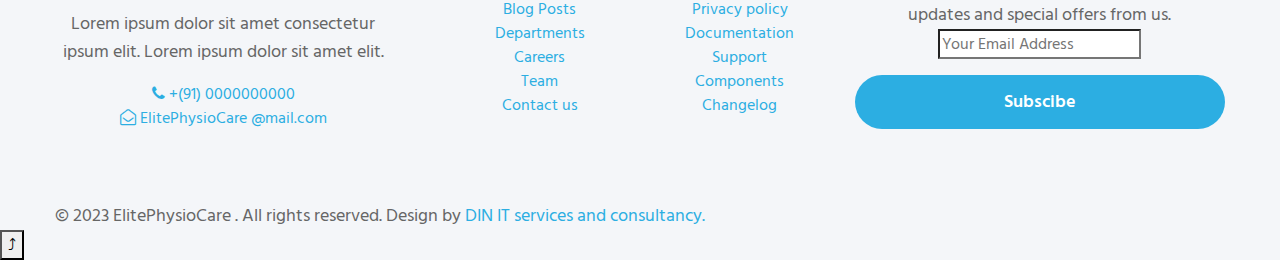
<file: phy1/contact.html>
<!doctype html>
<html lang="zxx">

<head>
  <meta charset="utf-8">
  <meta name="viewport" content="width=device-width, initial-scale=1, shrink-to-fit=no">
  <title>Elite Physio Care </title>
  <link href="//fonts.googleapis.com/css2?family=Hind+Siliguri:wght@400;500;600;700&display=swap"

    rel="stylesheet">
 <link rel='stylesheet' href='https://cdnjs.cloudflare.com/ajax/libs/font-awesome/4.7.0/css/font-awesome.min.css'>
  <link rel="stylesheet" href="assets/css/style-starter.css">
</head>

<body>
  <div class="header-din">

  <header id="site-header" class="header-din fixed-top">
    <div class="container">
      <nav class="navbar navbar-expand-lg stroke">
        <a class="navbar-brand" href="index.html">
         Elite<span class="sub-logo">Physio</span>Care</span>
        </a>
        <button class="navbar-toggler  collapsed bg-gradient" type="button" data-toggle="collapse"
          data-target="#navbarTogglerDemo02" aria-controls="navbarTogglerDemo02" aria-expanded="false"
          aria-label="Toggle navigation">
          <span class="navbar-toggler-icon fa icon-expand fa-bars"></span>
          <span class="navbar-toggler-icon fa icon-close fa-times"></span>
          </span>
        </button>

        <div class="collapse navbar-collapse" id="navbarTogglerDemo02"  align="center">
          <ul class="navbar-nav mx-lg-auto">
            <li class="nav-item active">
              <a class="nav-link" href="index.html">Home</a>
            </li>
            <li class="nav-item">
              <a class="nav-link" href="about.html">About</a>
            </li>
            <li class="nav-item">
              <a class="nav-link" href="services.html">Gallary</a>
            </li>
            
            <li class="nav-item">
              <a class="nav-link" href="contact.html">Contact</a>
            </li>
            <li class="search-bar ml-lg-3 mr-lg-5 mt-lg-0 mt-4">
             
             
            
              
                  <form class="search position-relative">
                <input type="search" class="search__input" name="search" placeholder="Search here.."
                  onload="equalWidth()" required="">
                <span class="fa fa-search search__icon"></span>
              </form>

             
            </li>

          </ul>

        </div>
       
        <div class="mobile-position">
          <nav class="navigation">
            <div class="theme-switch-wrapper">
              <label class="theme-switch" for="checkbox">
                <input type="checkbox" id="checkbox">
                <div class="mode-container">
                  <i class="gg-sun"></i>
                  <i class="gg-moon"></i>
                </div>
              </label>
            </div>
          </nav>
        </div>
        
      </nav>
    </div>
  </header>
    </div>
    
    <div class="breadcrumb-bg py-5  din-inner-page-breadcrumb">
      <div class="container pt-lg-5 pt-md-3 p-lg-4 pb-md-3 my-lg-3">
        <h2 class="title pt-5">Contact Us</h2>
        <ul class="breadcrumbs-custom-path mt-3 text-center">
          <li><a href="index.html">Home</a></li>
          <li class="active"><span class="fa fa-arrow-right mx-2" aria-hidden="true"></span> Contact </li>
        </ul>
      </div>
    </div>


  <div class="position-relative">
    <div class="shape overflow-hidden">
      <svg viewBox="0 0 2880 48" fill="none" xmlns="">
        <path d="M0 48H1437.5H2880V0H2160C1442.5 52 720 0 720 0H0V48Z" fill="currentColor"></path>
      </svg>
    </div>
  </div>
 
  <section class="din-contact-2 py-5" id="contact">
    <div class="container py-lg-5 py-md-4 py-2">
      <div class="contact-grids d-grid">
        <div class="contact-left">
          <h6 class="title-subhny mb-1">Get in Touch</h6>
          <h3 class="title-din mb-2">Contact Us</h3>
          <p>We have a dedicated support center for all of your support needs. We usually get back to you within
            12-24 hours.</p>
          <div class="cont-details">
            <div class="cont-top margin-up">
              <div class="cont-left text-center">
                <span class="fa fa-map-marker"></span>
              </div>
              <div class="cont-right">
                <h6>Our Address</h6>
                <p>Madurai.</p>
              </div>
            </div>
            <div class="cont-top margin-up">
              <div class="cont-left text-center">
                <span class="fa fa-phone"></span>
              </div>
              <div class="cont-right">
                <h6>Call Us</h6>
                <p><a href="tel:+1(21) 234 4567">+91 0000000000</a></p>
              </div>
            </div>
            <div class="cont-top margin-up">
              <div class="cont-left text-center">
                <span class="fa fa-envelope-o"></span>
              </div>
              <div class="cont-right">
                <h6>Email Us</h6>
                <p><a href="mailto:example@mail.com" class="mail">example@mail.com</a></p>
              </div>
            </div>
            <div class="cont-top margin-up">
              <div class="cont-left text-center">
                <span class="fa fa-life-ring"></span>


              </div>
              <div class="cont-right">
                <h6>Customer Support</h6>
                <p><a href="mailto:info@support.com" class="mail">info@support.com</a></p>
              </div>
            </div>
          </div>
        </div>
        <div class="contact-right">
          <form action="https://sendmail.w3layouts.com/submitForm" method="post" class="signin-form">
            <div class="input-grids">
              <input type="text" name="w3lName" id="w3lName" placeholder="Your Name*" class="contact-input"
                required="" />
              <input type="email" name="w3lSender" id="w3lSender" placeholder="Your Email*" class="contact-input"
                required="" />
              <input type="text" name="w3lSubect" id="w3lSubect" placeholder="Subject*" class="contact-input"
                required="" />
              <input type="text" name="w3lWebsite" id="w3lWebsite" placeholder="Website URL*" class="contact-input"
                required="" />
            </div>
            <div class="form-input">
              <textarea name="w3lMessage" id="w3lMessage" placeholder="Type your message here*" required=""></textarea>
            </div>
            <div class="din-submit text-lg-right">
            <button class="btn btn-style btn-primary">Send Message</button>
            </div>
          </form>
        </div>
      </div>
  </section>

  <div class="map-iframe">
    <iframe
      src="https://www.google.com/maps/embed?pb=!1m18!1m12!1m3!1d317718.69319292053!2d-0.3817765050863085!3d51.528307984912544!2m3!1f0!2f0!3f0!3m2!1i1024!2i768!4f13.1!3m3!1m2!1s0x47d8a00baf21de75%3A0x52963a5addd52a99!2sLondon%2C+UK!5e0!3m2!1sen!2spl!4v1562654563739!5m2!1sen!2spl"
      width="100%" height="400" frameborder="0" style="border: 0px;" allowfullscreen=""></iframe>
  </div>
 
  <section class="din-footer-29-main">
    <div class="footer-29 py-5" align="center">
      <div class="container py-lg-4">
        <div class="row footer-top-29">
          <div class="col-lg-4 col-md-6 col-sm-7 footer-list-29 footer-1 pr-lg-5">
            <div class="footer-logo mb-3">
              <a class="navbar-brand" href="index.html">ElitePhysioCare
</a>
            </div>
            <p>Lorem ipsum dolor sit amet consectetur ipsum elit. Lorem ipsum dolor sit amet elit.</p>
            <ul class="mt-3">
              <li><a href="tel:+(21) 255 999 8888"><span class="fa fa-phone"></span> +(91) 0000000000</a></li>
              <li><a href="" class="mail"><span class="fa fa-envelope-open-o"></span>
                  ElitePhysioCare
@mail.com</a></li>
            </ul>
          </div>
          <div class="col-lg-2 col-md-6 col-sm-5 col-6 footer-list-29 footer-2 mt-sm-0 mt-5">

            <ul>
             <h6 class="footer-title-29">History</h6>
              <li><a href="about.html">About Us</a></li>
              <li><a href="blog.html"> Blog Posts</a></li>
              <li><a href="services.html">Departments</a></li>
              <li><a href="#careers"> Careers</a></li>
              <li><a href="about.html">Team</a></li>
              <li><a href="contact.html">Contact us</a></li>
            </ul>
          </div>
          <div class="col-lg-2 col-md-6 col-sm-5 col-6 footer-list-29 footer-3 mt-lg-0 mt-5">
            <h6 class="footer-title-29">Useful Links</h6>
            <ul>
              <li><a href="#terms">Terms of service</a></li>
              <li><a href="#privacy"> Privacy policy</a></li>
              <li><a href="#doc"> Documentation</a></li>
              <li><a href="#support"> Support</a></li>
              <li><a href="#components"> Components</a></li>
              <li><a href="#changelog"> Changelog</a></li>
            </ul>

          </div>
		  <div class="col-lg-4 col-md-6 col-sm-7 footer-list-29 footer-4 mt-lg-0 mt-5">
            <h6 class="footer-title-29">Subscribe to our Newsletter </h6>
            <p>Enter your email and receive the latest news, updates and special offers from us.</p>

            <form action="#" class="subscribe" method="post">
              <input type="email" name="email" placeholder="Your Email Address" required="">
              <button class="btn btn-style btn-primary w-100 mt-3">Subscibe</button>
            </form>
          </div>
          
        </div>
      </div>
    </div>
  </section>
 
  <section class="din-copyright">
    <div class="container">
      <div class="row bottom-copies">
        <p class="col-lg-8 copy-footer-29">© 2023 ElitePhysioCare
. All rights reserved. Design by <a
            href="" target="_blank">
            DIN IT services and consultancy.</a></p>

      

      </div>
    </div>

  
    <button onclick="topFunction()" id="movetop" title="Go to top">
      &#10548;
    </button>
    <script>
      
      window.onscroll = function () {
        scrollFunction()
      };

      function scrollFunction() {
        if (document.body.scrollTop > 20 || document.documentElement.scrollTop > 20) {
          document.getElementById("movetop").style.display = "block";
        } else {
          document.getElementById("movetop").style.display = "none";
        }
      }

      
      function topFunction() {
        document.body.scrollTop = 0;
        document.documentElement.scrollTop = 0;
      }
    </script>
   
  </section>
 
  <script src="assets/js/jquery-3.3.1.min.js"></script>
  <script src="assets/js/theme-change.js"></script>


  <script>
    $(function () {
      $('.navbar-toggler').click(function () {
        $('body').toggleClass('noscroll');
      })
    });
  </script>

  <script>
    $(window).on("scroll", function () {
      var scroll = $(window).scrollTop();

      if (scroll >= 80) {
        $("#site-header").addClass("nav-fixed");
      } else {
        $("#site-header").removeClass("nav-fixed");
      }
    });


    $(".navbar-toggler").on("click", function () {
      $("header").toggleClass("active");
    });
    $(document).on("ready", function () {
      if ($(window).width() > 991) {
        $("header").removeClass("active");
      }
      $(window).on("resize", function () {
        if ($(window).width() > 991) {
          $("header").removeClass("active");
        }
      });
    });
  </script>
 


  <script src="assets/js/bootstrap.min.js"></script>

</body>

</html>
</file>
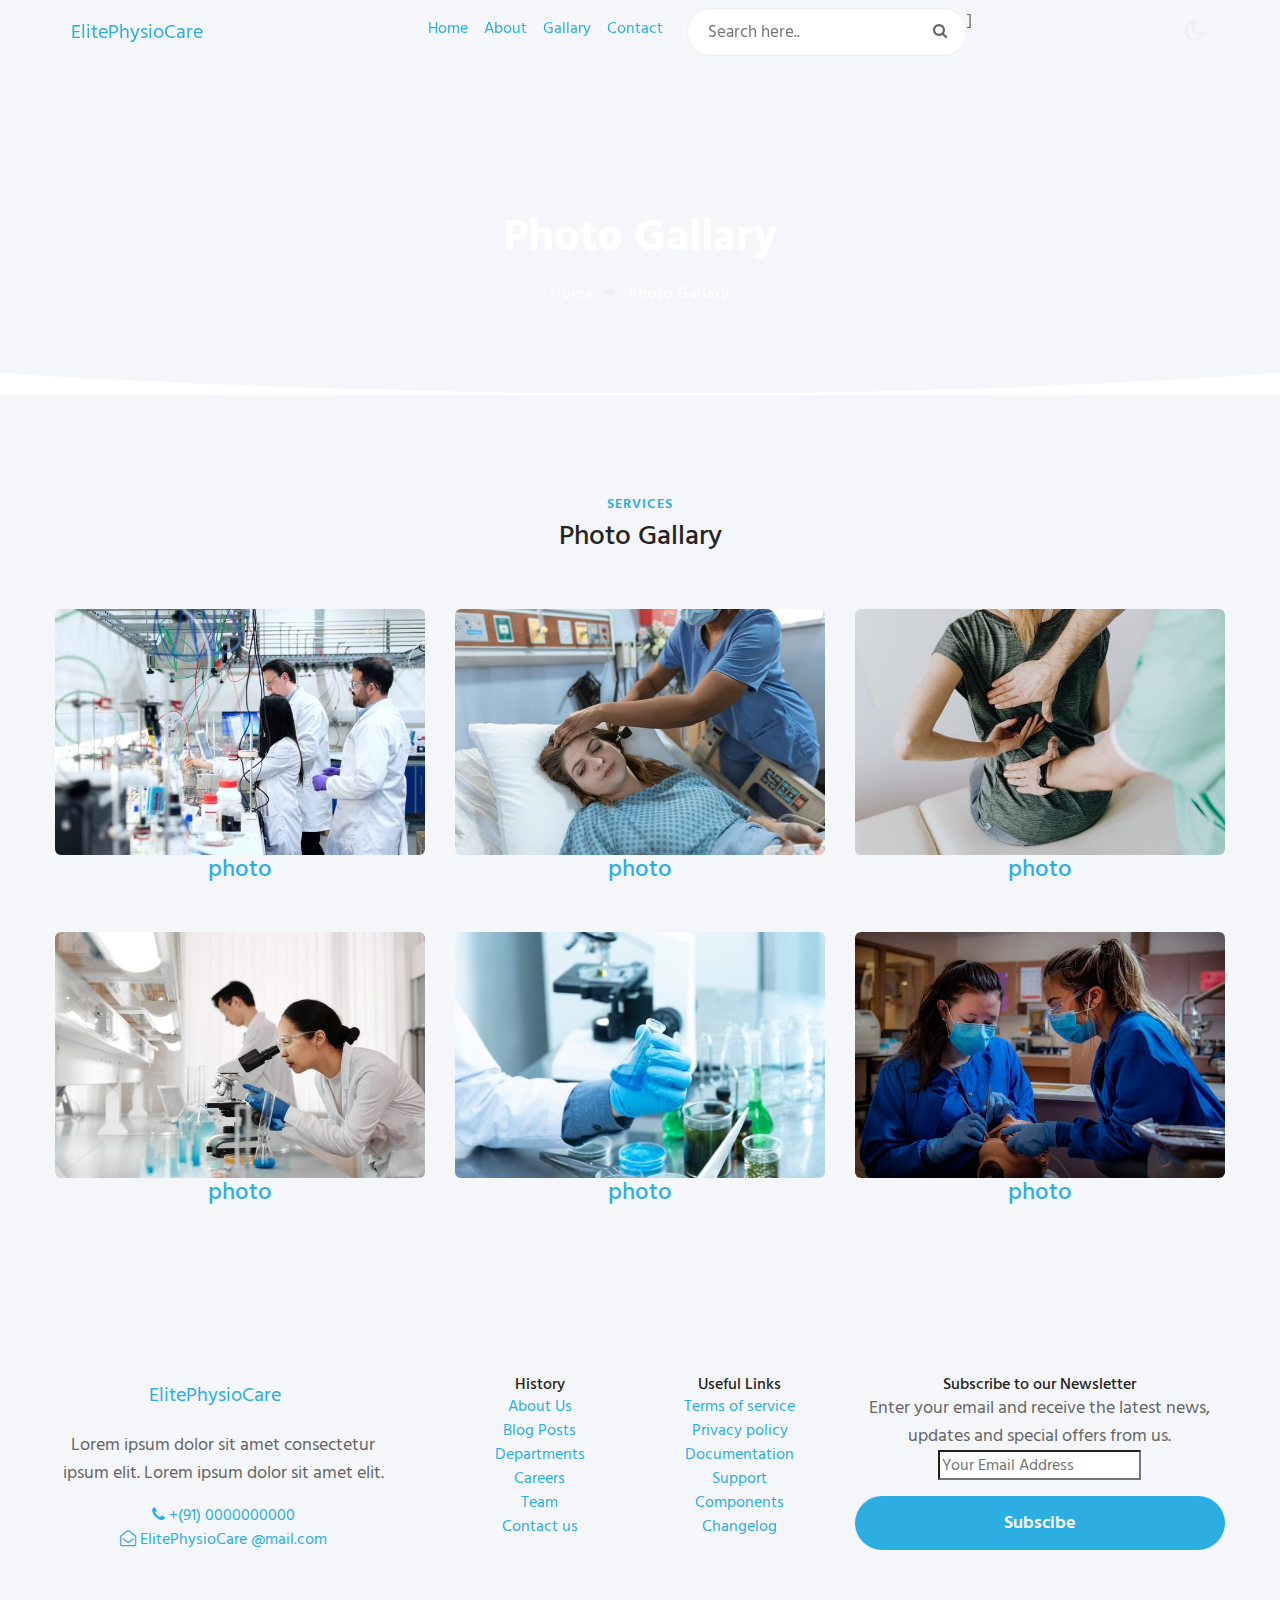
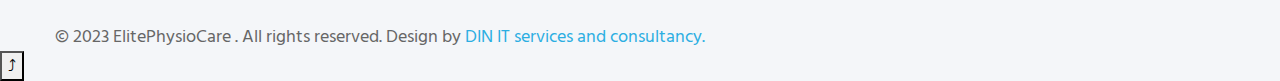
<file: phy1/services.html>
<!doctype html>
<html lang="zxx">

<head>
  <meta charset="utf-8">
  <meta name="viewport" content="width=device-width, initial-scale=1, shrink-to-fit=no">
  <title>Elite Physio Care </title>
  <link href="//fonts.googleapis.com/css2?family=Hind+Siliguri:wght@400;500;600;700&display=swap"

    rel="stylesheet">
 <link rel='stylesheet' href='https://cdnjs.cloudflare.com/ajax/libs/font-awesome/4.7.0/css/font-awesome.min.css'>
  <link rel="stylesheet" href="assets/css/style-starter.css">
</head>

<body>
  <div class="header-din">

  <header id="site-header" class="header-din fixed-top">
    <div class="container">
      <nav class="navbar navbar-expand-lg stroke">
        <a class="navbar-brand" href="index.html">
         Elite<span class="sub-logo">Physio</span>Care</span>
        </a>
        <button class="navbar-toggler  collapsed bg-gradient" type="button" data-toggle="collapse"
          data-target="#navbarTogglerDemo02" aria-controls="navbarTogglerDemo02" aria-expanded="false"
          aria-label="Toggle navigation">
          <span class="navbar-toggler-icon fa icon-expand fa-bars"></span>
          <span class="navbar-toggler-icon fa icon-close fa-times"></span>
          </span>
        </button>

        <div class="collapse navbar-collapse" id="navbarTogglerDemo02"  align="center">
          <ul class="navbar-nav mx-lg-auto">
            <li class="nav-item active">
              <a class="nav-link" href="index.html">Home</a>
            </li>
            <li class="nav-item">
              <a class="nav-link" href="about.html">About</a>
            </li>
            <li class="nav-item">
              <a class="nav-link" href="services.html">Gallary</a>
            </li>
            
            <li class="nav-item">
              <a class="nav-link" href="contact.html">Contact</a>
            </li>
            <li class="search-bar ml-lg-3 mr-lg-5 mt-lg-0 mt-4">
             
             
            
      
                  <form class="search position-relative">
                <input type="search" class="search__input" name="search" placeholder="Search here.."
                  onload="equalWidth()" required="">
                <span class="fa fa-search search__icon"></span>
              </form>

             ]
            </li>

          </ul>

        </div>
       
        <div class="mobile-position">
          <nav class="navigation">
            <div class="theme-switch-wrapper">
              <label class="theme-switch" for="checkbox">
                <input type="checkbox" id="checkbox">
                <div class="mode-container">
                  <i class="gg-sun"></i>
                  <i class="gg-moon"></i>
                </div>
              </label>
            </div>
          </nav>
        </div>
        
      </nav>
    </div>
  </header>
    </div>
   
    <div class="breadcrumb-bg din-inner-page-breadcrumb py-5">
      <div class="container pt-lg-5 pt-md-3 p-lg-4 pb-md-3 my-lg-3">
        <h2 class="title pt-5">Photo Gallary</h2>
        <ul class="breadcrumbs-custom-path mt-3 text-center">
          <li><a href="index.html">Home</a></li>
          <li class="active"><span class="fa fa-arrow-right mx-2" aria-hidden="true"></span> Photo Gallary </li>
        </ul>
      </div>
    </div>

  <div class="position-relative">
    <div class="shape overflow-hidden">
      <svg viewBox="0 0 2880 48" fill="none" xmlns="">
        <path d="M0 48H1437.5H2880V0H2160C1442.5 52 720 0 720 0H0V48Z" fill="currentColor"></path>
      </svg>
    </div>
  </div>

  <section class="din-serices-6 py-5" id="services1">
    <div class="container py-lg-5 py-md-4 py-2">
      <div class="title-content text-center">
        <h6 class="title-subhny text-center">
          Services
        </h6>
        <h3 class="title-din mb-sm-5 mb-4 pb-sm-o pb-2 text-center">Photo Gallary</h3>
      </div>
      <div class="grids-area-hny text-center row mt-lg-4">
        <div class="col-lg-4 col-md-6 grids-feature">
          <div class="area-box icon-blue">
              <a href="#"> <img src="assets/images/g1.jpg" alt="" class="img-fluid radius-image"></a>
              <h4><a href="#feature" class="title-head">photo</a></h4>
           
                <div class="w3doctor-box-bottom">
                  <div class="doctor-phone"><p><a href="tel:+1(21) 234 4567"></a></p></div>
                <div class="social-icons-dr">
                
                </div>
              </div>
           
          </div>
        </div>
        <div class="col-lg-4 col-md-6 grids-feature mt-md-0 mt-4">
          <div class="area-box icon-pink">
            <a href="#"> <img src="assets/images/g2.jpg" alt="" class="img-fluid radius-image"></a>
            <h4><a href="#feature" class="title-head">photo</a></h4>
             
             <div class="w3doctor-box-bottom">
              <div class="doctor-phone"><p><a href="tel:+1(21) 234 4588"></a></p></div>
            <div class="social-icons-dr">
              
            </div>
          </div>
    
          </div>
        </div>
        <div class="col-lg-4 col-md-6 grids-feature mt-lg-0 mt-4">
          <div class="area-box icon-yellow">
            <a href="#"> <img src="assets/images/g3.jpg" alt="" class="img-fluid radius-image"></a>
            <h4><a href="#feature" class="title-head">photo</a></h4>
         
            <div class="w3doctor-box-bottom">
              <div class="doctor-phone"><p><a href="tel:+1(21) 234 4597"></a></p></div>
            <div class="social-icons-dr">
              
            </div>
          </div>
       
          </div>
        </div>
        <div class="col-lg-4 col-md-6 grids-feature mt-lg-5 mt-4">
          <div class="area-box icon-yellow">
            <a href="#"> <img src="assets/images/g4.jpg" alt="" class="img-fluid radius-image"></a>
            <h4><a href="#feature" class="title-head">
              photo</a></h4>
       
           <div class="w3doctor-box-bottom">
            <div class="doctor-phone"><p><a href="tel:+1(21) 234 4597"></a></p></div>
          <div class="social-icons-dr">
           
          </div>
        </div>
     
          </div>
        </div>
        <div class="col-lg-4 col-md-6 grids-feature mt-lg-5 mt-4">
          <div class="area-box icon-yellow">
            <a href="#"> <img src="assets/images/g5.jpg" alt="" class="img-fluid radius-image"></a>
            <h4><a href="#feature" class="title-head">photo</a></h4>
           
           <div class="w3doctor-box-bottom">
            <div class="doctor-phone"><p><a href="tel:+1(21) 234 4567"></a></p></div>
          <div class="social-icons-dr">
            
          </div>
        </div>
  
          </div>
        </div>
        <div class="col-lg-4 col-md-6 grids-feature mt-lg-5 mt-4">
          <div class="area-box icon-yellow">
            <a href="#"> <img src="assets/images/g6.jpg" alt="" class="img-fluid radius-image"></a>
            <h4><a href="#feature" class="title-head">
              photo</a></h4>
             
             <div class="w3doctor-box-bottom">
              <div class="doctor-phone"><p><a href="tel:+1(21) 234 4569"></a></p></div>
            <div class="social-icons-dr">
            
            </div>
          </div>
      
          </div>
        </div>
      </div>
    </div>
  </section>
 
  <section class="din-footer-29-main">
    <div class="footer-29 py-5" align="center">
      <div class="container py-lg-4">
        <div class="row footer-top-29">
          <div class="col-lg-4 col-md-6 col-sm-7 footer-list-29 footer-1 pr-lg-5">
            <div class="footer-logo mb-3">
              <a class="navbar-brand" href="index.html">ElitePhysioCare
</a>
            </div>
            <p>Lorem ipsum dolor sit amet consectetur ipsum elit. Lorem ipsum dolor sit amet elit.</p>
            <ul class="mt-3">
              <li><a href="tel:+(21) 255 999 8888"><span class="fa fa-phone"></span> +(91) 0000000000</a></li>
              <li><a href="" class="mail"><span class="fa fa-envelope-open-o"></span>
                  ElitePhysioCare
@mail.com</a></li>
            </ul>
          </div>
          <div class="col-lg-2 col-md-6 col-sm-5 col-6 footer-list-29 footer-2 mt-sm-0 mt-5">

            <ul>
             <h6 class="footer-title-29">History</h6>
              <li><a href="about.html">About Us</a></li>
              <li><a href="blog.html"> Blog Posts</a></li>
              <li><a href="services.html">Departments</a></li>
              <li><a href="#careers"> Careers</a></li>
              <li><a href="about.html">Team</a></li>
              <li><a href="contact.html">Contact us</a></li>
            </ul>
          </div>
          <div class="col-lg-2 col-md-6 col-sm-5 col-6 footer-list-29 footer-3 mt-lg-0 mt-5">
            <h6 class="footer-title-29">Useful Links</h6>
            <ul>
              <li><a href="#terms">Terms of service</a></li>
              <li><a href="#privacy"> Privacy policy</a></li>
              <li><a href="#doc"> Documentation</a></li>
              <li><a href="#support"> Support</a></li>
              <li><a href="#components"> Components</a></li>
              <li><a href="#changelog"> Changelog</a></li>
            </ul>

          </div>
		  <div class="col-lg-4 col-md-6 col-sm-7 footer-list-29 footer-4 mt-lg-0 mt-5">
            <h6 class="footer-title-29">Subscribe to our Newsletter </h6>
            <p>Enter your email and receive the latest news, updates and special offers from us.</p>

            <form action="#" class="subscribe" method="post">
              <input type="email" name="email" placeholder="Your Email Address" required="">
              <button class="btn btn-style btn-primary w-100 mt-3">Subscibe</button>
            </form>
          </div>
          
        </div>
      </div>
    </div>
  </section>
 
  <section class="din-copyright">
    <div class="container">
      <div class="row bottom-copies">
        <p class="col-lg-8 copy-footer-29">© 2023 ElitePhysioCare
. All rights reserved. Design by <a
            href="" target="_blank">
            DIN IT services and consultancy.</a></p>

  
      </div>
    </div>

   
    <button onclick="topFunction()" id="movetop" title="Go to top">
      &#10548;
    </button>
    <script>
      
      window.onscroll = function () {
        scrollFunction()
      };

      function scrollFunction() {
        if (document.body.scrollTop > 20 || document.documentElement.scrollTop > 20) {
          document.getElementById("movetop").style.display = "block";
        } else {
          document.getElementById("movetop").style.display = "none";
        }
      }

   
      function topFunction() {
        document.body.scrollTop = 0;
        document.documentElement.scrollTop = 0;
      }
    </script>
     </section>
 
  <script src="assets/js/jquery-3.3.1.min.js"></script>
  <script src="assets/js/theme-change.js"></script>

  
  <script>
    $(function () {
      $('.navbar-toggler').click(function () {
        $('body').toggleClass('noscroll');
      })
    });
  </script>
  
  <script>
    $(window).on("scroll", function () {
      var scroll = $(window).scrollTop();

      if (scroll >= 80) {
        $("#site-header").addClass("nav-fixed");
      } else {
        $("#site-header").removeClass("nav-fixed");
      }
    });

   
    $(".navbar-toggler").on("click", function () {
      $("header").toggleClass("active");
    });
    $(document).on("ready", function () {
      if ($(window).width() > 991) {
        $("header").removeClass("active");
      }
      $(window).on("resize", function () {
        if ($(window).width() > 991) {
          $("header").removeClass("active");
        }
      });
    });
 34343 </script>
 


  <script src="assets/js/bootstrap.min.js"></script>

</body>

</html>
</file>
<file: phy1/assets/css/style-starter.css>
@charset "UTF-8";

/*--
Author: W3layouts
Author URL: http://w3layouts.com
--*/
/*!
 * Bootstrap v4.4.1 (https://getbootstrap.com/)
 * Copyright 2011-2019 The Bootstrap Authors
 * Copyright 2011-2019 Twitter, Inc.
 * Licensed under MIT (https://github.com/twbs/bootstrap/blob/master/LICENSE)
 */
:root {
  --blue: #007bff;
  --indigo: #6610f2;
  --purple: #6f42c1;
  --pink: #e83e8c;
  --red: #dc3545;
  --orange: #fd7e14;
  --yellow: #ffc107;
  --green: #28a745;
  --teal: #20c997;
  --cyan: #17a2b8;
  --white: #fff;
  --gray: #6c757d;
  --gray-dark: #343a40;
  --primary: #F42A2A;
  --secondary: #f8b195;
  --success: #28a745;
  --info: #17a2b8;
  --warning: #ffc107;
  --danger: #dc3545;
  --light: #f8f9fa;
  --dark: #343a40;
  --breakpoint-xs: 0;
  --breakpoint-sm: 576px;
  --breakpoint-md: 768px;
  --breakpoint-lg: 992px;
  --breakpoint-xl: 1200px;
  --font-family-sans-serif: -apple-system, BlinkMacSystemFont, "Segoe UI", Roboto, "Helvetica Neue", Arial, "Noto Sans", sans-serif, "Apple Color Emoji", "Segoe UI Emoji", "Segoe UI Symbol", "Noto Color Emoji";
  --font-family-monospace: SFMono-Regular, Menlo, Monaco, Consolas, "Liberation Mono", "Courier New", monospace;
}

*,
*::before,
*::after {
  box-sizing: border-box;
}

html {
  font-family: sans-serif;
  line-height: 1.15;
  -webkit-text-size-adjust: 100%;
  -webkit-tap-highlight-color: rgba(0, 0, 0, 0);
}

article,
aside,
figcaption,
figure,
footer,
header,
hgroup,
main,
nav,
section {
  display: block;
}

body {
  margin: 0;
  font-family: -apple-system, BlinkMacSystemFont, "Segoe UI", Roboto, "Helvetica Neue", Arial, "Noto Sans", sans-serif, "Apple Color Emoji", "Segoe UI Emoji", "Segoe UI Symbol", "Noto Color Emoji";
  font-size: 1rem;
  font-weight: 400;
  line-height: 1.5;
  color: #212529;
  text-align: left;
  background-color: #fff;
}

[tabindex="-1"]:focus:not(:focus-visible) {
  outline: 0 !important;
}

hr {
  box-sizing: content-box;
  height: 0;
  overflow: visible;
}

h1,
h2,
h3,
h4,
h5,
h6 {
  margin-top: 0;
  margin-bottom: 0.5rem;
}

p {
  margin-top: 0;
  margin-bottom: 1rem;
}

abbr[title],
abbr[data-original-title] {
  text-decoration: underline;
  -webkit-text-decoration: underline dotted;
  text-decoration: underline dotted;
  cursor: help;
  border-bottom: 0;
  -webkit-text-decoration-skip-ink: none;
  text-decoration-skip-ink: none;
}

address {
  margin-bottom: 1rem;
  font-style: normal;
  line-height: inherit;
}

ol,
ul,
dl {
  margin-top: 0;
  margin-bottom: 1rem;
}

ol ol,
ul ul,
ol ul,
ul ol {
  margin-bottom: 0;
}

dt {
  font-weight: 700;
}

dd {
  margin-bottom: .5rem;
  margin-left: 0;
}

blockquote {
  margin: 0 0 1rem;
}

b,
strong {
  font-weight: bolder;
}

small {
  font-size: 80%;
}

sub,
sup {
  position: relative;
  font-size: 75%;
  line-height: 0;
  vertical-align: baseline;
}

sub {
  bottom: -.25em;
}

sup {
  top: -.5em;
}

a {
  color: var(--primary-color);
  text-decoration: none;
  background-color: transparent;
}

a:hover {
  color: var(--primary-color);
  text-decoration: underline;
}

a:not([href]) {
  color: inherit;
  text-decoration: none;
}

a:not([href]):hover {
  color: inherit;
  text-decoration: none;
}

pre,
code,
kbd,
samp {
  font-family: SFMono-Regular, Menlo, Monaco, Consolas, "Liberation Mono", "Courier New", monospace;
  font-size: 1em;
}

pre {
  margin-top: 0;
  margin-bottom: 1rem;
  overflow: auto;
}

figure {
  margin: 0 0 1rem;
}

img {
  vertical-align: middle;
  border-style: none;
}

svg {
  overflow: hidden;
  vertical-align: middle;
}

table {
  border-collapse: collapse;
}

caption {
  padding-top: 0.75rem;
  padding-bottom: 0.75rem;
  color: #6c757d;
  text-align: left;
  caption-side: bottom;
}

th {
  text-align: inherit;
}

label {
  display: inline-block;
  margin-bottom: 0.5rem;
}

button {
  border-radius: 0;
}

button:focus {
  outline: 1px dotted;
  outline: 5px auto -webkit-focus-ring-color;
}

input,
button,
select,
optgroup,
textarea {
  margin: 0;
  font-family: inherit;
  font-size: inherit;
  line-height: inherit;
}

button,
input {
  overflow: visible;
}

button,
select {
  text-transform: none;
}

select {
  word-wrap: normal;
}

button,
[type="button"],
[type="reset"],
[type="submit"] {
  -webkit-appearance: button;
}

button:not(:disabled),
[type="button"]:not(:disabled),
[type="reset"]:not(:disabled),
[type="submit"]:not(:disabled) {
  cursor: pointer;
}

button::-moz-focus-inner,
[type="button"]::-moz-focus-inner,
[type="reset"]::-moz-focus-inner,
[type="submit"]::-moz-focus-inner {
  padding: 0;
  border-style: none;
}

input[type="radio"],
input[type="checkbox"] {
  box-sizing: border-box;
  padding: 0;
}

input[type="date"],
input[type="time"],
input[type="datetime-local"],
input[type="month"] {
  -webkit-appearance: listbox;
}

textarea {
  overflow: auto;
  resize: vertical;
}

fieldset {
  min-width: 0;
  padding: 0;
  margin: 0;
  border: 0;
}

legend {
  display: block;
  width: 100%;
  max-width: 100%;
  padding: 0;
  margin-bottom: .5rem;
  font-size: 1.5rem;
  line-height: inherit;
  color: inherit;
  white-space: normal;
}

@media (max-width: 1200px) {
  legend {
    font-size: calc(1.275rem + 0.3vw);
  }
}

progress {
  vertical-align: baseline;
}

[type="number"]::-webkit-inner-spin-button,
[type="number"]::-webkit-outer-spin-button {
  height: auto;
}

[type="search"] {
  outline-offset: -2px;
  -webkit-appearance: none;
}

[type="search"]::-webkit-search-decoration {
  -webkit-appearance: none;
}

::-webkit-file-upload-button {
  font: inherit;
  -webkit-appearance: button;
}

output {
  display: inline-block;
}

summary {
  display: list-item;
  cursor: pointer;
}

template {
  display: none;
}

[hidden] {
  display: none !important;
}

h1,
h2,
h3,
h4,
h5,
h6,
.h1,
.h2,
.h3,
.h4,
.h5,
.h6 {
  margin-bottom: 0.5rem;
  font-weight: 500;
  line-height: 1.2;
}

h1,
.h1 {
  font-size: 2.5rem;
}

@media (max-width: 1200px) {

  h1,
  .h1 {
    font-size: calc(1.375rem + 1.5vw);
  }
}

h2,
.h2 {
  font-size: 2rem;
}

@media (max-width: 1200px) {

  h2,
  .h2 {
    font-size: calc(1.325rem + 0.9vw);
  }
}

h3,
.h3 {
  font-size: 1.75rem;
}

@media (max-width: 1200px) {

  h3,
  .h3 {
    font-size: calc(1.3rem + 0.6vw);
  }
}

h4,
.h4 {
  font-size: 1.5rem;
}

@media (max-width: 1200px) {

  h4,
  .h4 {
    font-size: calc(1.275rem + 0.3vw);
  }
}

h5,
.h5 {
  font-size: 1.25rem;
}

h6,
.h6 {
  font-size: 1rem;
}

.lead {
  font-size: 1.25rem;
  font-weight: 300;
}

.display-1 {
  font-size: 6rem;
  font-weight: 300;
  line-height: 1.2;
}

@media (max-width: 1200px) {
  .display-1 {
    font-size: calc(1.725rem + 5.7vw);
  }
}

.display-2 {
  font-size: 5.5rem;
  font-weight: 300;
  line-height: 1.2;
}

@media (max-width: 1200px) {
  .display-2 {
    font-size: calc(1.675rem + 5.1vw);
  }
}

.display-3 {
  font-size: 4.5rem;
  font-weight: 300;
  line-height: 1.2;
}

@media (max-width: 1200px) {
  .display-3 {
    font-size: calc(1.575rem + 3.9vw);
  }
}

.display-4 {
  font-size: 3.5rem;
  font-weight: 300;
  line-height: 1.2;
}

@media (max-width: 1200px) {
  .display-4 {
    font-size: calc(1.475rem + 2.7vw);
  }
}

hr {
  margin-top: 1rem;
  margin-bottom: 1rem;
  border: 0;
  border-top: 1px solid rgba(0, 0, 0, 0.1);
}

small,
.small {
  font-size: 80%;
  font-weight: 400;
}

mark,
.mark {
  padding: 0.2em;
  background-color: #fcf8e3;
}

.list-unstyled {
  padding-left: 0;
  list-style: none;
}

.list-inline {
  padding-left: 0;
  list-style: none;
}

.list-inline-item {
  display: inline-block;
}

.list-inline-item:not(:last-child) {
  margin-right: 0.5rem;
}

.initialism {
  font-size: 90%;
  text-transform: uppercase;
}

.blockquote {
  margin-bottom: 1rem;
  font-size: 1.25rem;
}

.blockquote-footer {
  display: block;
  font-size: 80%;
  color: #6c757d;
}

.blockquote-footer::before {
  content: "\2014\00A0";
}

.img-fluid {
  max-width: 100%;
  height: auto;
}

.img-thumbnail {
  padding: 0.25rem;
  background-color: #fff;
  border: 1px solid #dee2e6;
  border-radius: 0.25rem;
  max-width: 100%;
  height: auto;
}

.figure {
  display: inline-block;
}

.figure-img {
  margin-bottom: 0.5rem;
  line-height: 1;
}

.figure-caption {
  font-size: 90%;
  color: #6c757d;
}

code {
  font-size: 87.5%;
  color: #e83e8c;
  word-wrap: break-word;
}

a>code {
  color: inherit;
}

kbd {
  padding: 0.2rem 0.4rem;
  font-size: 87.5%;
  color: #fff;
  background-color: #212529;
  border-radius: 0.2rem;
}

kbd kbd {
  padding: 0;
  font-size: 100%;
  font-weight: 700;
}

pre {
  display: block;
  font-size: 87.5%;
  color: #212529;
}

pre code {
  font-size: inherit;
  color: inherit;
  word-break: normal;
}

.pre-scrollable {
  max-height: 340px;
  overflow-y: scroll;
}

.container {
  width: 100%;
  padding-right: 15px;
  padding-left: 15px;
  margin-right: auto;
  margin-left: auto;
}

@media (min-width: 576px) {
  .container {
    max-width: 540px;
  }
}

@media (min-width: 768px) {
  .container {
    max-width: 720px;
  }
}

@media (min-width: 992px) {
  .container {
    max-width: 960px;
  }
}

@media (min-width: 1200px) {
  .container {
    max-width: 1140px;
  }
}

.container-fluid,
.container-sm,
.container-md,
.container-lg,
.container-xl {
  width: 100%;
  padding-right: 15px;
  padding-left: 15px;
  margin-right: auto;
  margin-left: auto;
}

@media (min-width: 576px) {

  .container,
  .container-sm {
    max-width: 540px;
  }
}

@media (min-width: 768px) {

  .container,
  .container-sm,
  .container-md {
    max-width: 720px;
  }
}

@media (min-width: 992px) {

  .container,
  .container-sm,
  .container-md,
  .container-lg {
    max-width: 960px;
  }
}

@media (min-width: 1200px) {

  .container,
  .container-sm,
  .container-md,
  .container-lg,
  .container-xl {
    max-width: 1140px;
  }
}

.row {	
  display: flex;
  flex-wrap: wrap;
  margin-right: -15px;
  margin-left: -15px;
}

.no-gutters {
  margin-right: 0;
  margin-left: 0;
}

.no-gutters>.col,
.no-gutters>[class*="col-"] {
  padding-right: 0;
  padding-left: 0;
}

.col-1,
.col-2,
.col-3,
.col-4,
.col-5,
.col-6,
.col-7,
.col-8,
.col-9,
.col-10,
.col-11,
.col-12,
.col,
.col-auto,
.col-sm-1,
.col-sm-2,
.col-sm-3,
.col-sm-4,
.col-sm-5,
.col-sm-6,
.col-sm-7,
.col-sm-8,
.col-sm-9,
.col-sm-10,
.col-sm-11,
.col-sm-12,
.col-sm,
.col-sm-auto,
.col-md-1,
.col-md-2,
.col-md-3,
.col-md-4,
.col-md-5,
.col-md-6,
.col-md-7,
.col-md-8,
.col-md-9,
.col-md-10,
.col-md-11,
.col-md-12,
.col-md,
.col-md-auto,
.col-lg-1,
.col-lg-2,
.col-lg-3,
.col-lg-4,
.col-lg-5,
.col-lg-6,
.col-lg-7,
.col-lg-8,
.col-lg-9,
.col-lg-10,
.col-lg-11,
.col-lg-12,
.col-lg,
.col-lg-auto,
.col-xl-1,
.col-xl-2,
.col-xl-3,
.col-xl-4,
.col-xl-5,
.col-xl-6,
.col-xl-7,
.col-xl-8,
.col-xl-9,
.col-xl-10,
.col-xl-11,
.col-xl-12,
.col-xl,
.col-xl-auto {
  position: relative;
  width: 100%;
  padding-right: 15px;
  padding-left: 15px;
}

.col {
  flex-basis: 0;
  flex-grow: 1;
  max-width: 100%;
}

.row-cols-1>* {
  flex: 0 0 100%;
  max-width: 100%;
}

.row-cols-2>* {
  flex: 0 0 50%;
  max-width: 50%;
}

.row-cols-3>* {
  flex: 0 0 33.33333%;
  max-width: 33.33333%;
}

.row-cols-4>* {
  flex: 0 0 25%;
  max-width: 25%;
}

.row-cols-5>* {
  flex: 0 0 20%;
  max-width: 20%;
}

.row-cols-6>* {
  flex: 0 0 16.66667%;
  max-width: 16.66667%;
}

.col-auto {
  flex: 0 0 auto;
  width: auto;
  max-width: 100%;
}

.col-1 {
  flex: 0 0 8.33333%;
  max-width: 8.33333%;
}

.col-2 {
  flex: 0 0 16.66667%;
  max-width: 16.66667%;
}

.col-3 {
  flex: 0 0 25%;
  max-width: 25%;
}

.col-4 {
  flex: 0 0 33.33333%;
  max-width: 33.33333%;
}

.col-5 {
  flex: 0 0 41.66667%;
  max-width: 41.66667%;
}

.col-6 {
  flex: 0 0 50%;
  max-width: 50%;
}

.col-7 {
  flex: 0 0 58.33333%;
  max-width: 58.33333%;
}

.col-8 {
  flex: 0 0 66.66667%;
  max-width: 66.66667%;
}

.col-9 {
  flex: 0 0 75%;
  max-width: 75%;
}

.col-10 {
  flex: 0 0 83.33333%;
  max-width: 83.33333%;
}

.col-11 {
  flex: 0 0 91.66667%;
  max-width: 91.66667%;
}

.col-12 {
  flex: 0 0 100%;
  max-width: 100%;
}

.order-first {
  order: -1;
}

.order-last {
  order: 13;
}

.order-0 {
  order: 0;
}

.order-1 {
  order: 1;
}

.order-2 {
  order: 2;
}

.order-3 {
  order: 3;
}

.order-4 {
  order: 4;
}

.order-5 {
  order: 5;
}

.order-6 {
  order: 6;
}

.order-7 {
  order: 7;
}

.order-8 {
  order: 8;
}

.order-9 {
  order: 9;
}

.order-10 {
  order: 10;
}

.order-11 {
  order: 11;
}

.order-12 {
  order: 12;
}

.offset-1 {
  margin-left: 8.33333%;
}

.offset-2 {
  margin-left: 16.66667%;
}

.offset-3 {
  margin-left: 25%;
}

.offset-4 {
  margin-left: 33.33333%;
}

.offset-5 {
  margin-left: 41.66667%;
}

.offset-6 {
  margin-left: 50%;
}

.offset-7 {
  margin-left: 58.33333%;
}

.offset-8 {
  margin-left: 66.66667%;
}

.offset-9 {
  margin-left: 75%;
}

.offset-10 {
  margin-left: 83.33333%;
}

.offset-11 {
  margin-left: 91.66667%;
}

@media (min-width: 576px) {
  .col-sm {
    flex-basis: 0;
    flex-grow: 1;
    max-width: 100%;
  }

  .row-cols-sm-1>* {
    flex: 0 0 100%;
    max-width: 100%;
  }

  .row-cols-sm-2>* {
    flex: 0 0 50%;
    max-width: 50%;
  }

  .row-cols-sm-3>* {
    flex: 0 0 33.33333%;
    max-width: 33.33333%;
  }

  .row-cols-sm-4>* {
    flex: 0 0 25%;
    max-width: 25%;
  }

  .row-cols-sm-5>* {
    flex: 0 0 20%;
    max-width: 20%;
  }

  .row-cols-sm-6>* {
    flex: 0 0 16.66667%;
    max-width: 16.66667%;
  }

  .col-sm-auto {
    flex: 0 0 auto;
    width: auto;
    max-width: 100%;
  }

  .col-sm-1 {
    flex: 0 0 8.33333%;
    max-width: 8.33333%;
  }

  .col-sm-2 {
    flex: 0 0 16.66667%;
    max-width: 16.66667%;
  }

  .col-sm-3 {
    flex: 0 0 25%;
    max-width: 25%;
  }

  .col-sm-4 {
    flex: 0 0 33.33333%;
    max-width: 33.33333%;
  }

  .col-sm-5 {
    flex: 0 0 41.66667%;
    max-width: 41.66667%;
  }

  .col-sm-6 {
    flex: 0 0 50%;
    max-width: 50%;
  }

  .col-sm-7 {
    flex: 0 0 58.33333%;
    max-width: 58.33333%;
  }

  .col-sm-8 {
    flex: 0 0 66.66667%;
    max-width: 66.66667%;
  }

  .col-sm-9 {
    flex: 0 0 75%;
    max-width: 75%;
  }

  .col-sm-10 {
    flex: 0 0 83.33333%;
    max-width: 83.33333%;
  }

  .col-sm-11 {
    flex: 0 0 91.66667%;
    max-width: 91.66667%;
  }

  .col-sm-12 {
    flex: 0 0 100%;
    max-width: 100%;
  }

  .order-sm-first {
    order: -1;
  }

  .order-sm-last {
    order: 13;
  }

  .order-sm-0 {
    order: 0;
  }

  .order-sm-1 {
    order: 1;
  }

  .order-sm-2 {
    order: 2;
  }

  .order-sm-3 {
    order: 3;
  }

  .order-sm-4 {
    order: 4;
  }

  .order-sm-5 {
    order: 5;
  }

  .order-sm-6 {
    order: 6;
  }

  .order-sm-7 {
    order: 7;
  }

  .order-sm-8 {
    order: 8;
  }

  .order-sm-9 {
    order: 9;
  }

  .order-sm-10 {
    order: 10;
  }

  .order-sm-11 {
    order: 11;
  }

  .order-sm-12 {
    order: 12;
  }

  .offset-sm-0 {
    margin-left: 0;
  }

  .offset-sm-1 {
    margin-left: 8.33333%;
  }

  .offset-sm-2 {
    margin-left: 16.66667%;
  }

  .offset-sm-3 {
    margin-left: 25%;
  }

  .offset-sm-4 {
    margin-left: 33.33333%;
  }

  .offset-sm-5 {
    margin-left: 41.66667%;
  }

  .offset-sm-6 {
    margin-left: 50%;
  }

  .offset-sm-7 {
    margin-left: 58.33333%;
  }

  .offset-sm-8 {
    margin-left: 66.66667%;
  }

  .offset-sm-9 {
    margin-left: 75%;
  }

  .offset-sm-10 {
    margin-left: 83.33333%;
  }

  .offset-sm-11 {
    margin-left: 91.66667%;
  }
}

@media (min-width: 768px) {
  .col-md {
    flex-basis: 0;
    flex-grow: 1;
    max-width: 100%;
  }

  .row-cols-md-1>* {
    flex: 0 0 100%;
    max-width: 100%;
  }

  .row-cols-md-2>* {
    flex: 0 0 50%;
    max-width: 50%;
  }

  .row-cols-md-3>* {
    flex: 0 0 33.33333%;
    max-width: 33.33333%;
  }

  .row-cols-md-4>* {
    flex: 0 0 25%;
    max-width: 25%;
  }

  .row-cols-md-5>* {
    flex: 0 0 20%;
    max-width: 20%;
  }

  .row-cols-md-6>* {
    flex: 0 0 16.66667%;
    max-width: 16.66667%;
  }

  .col-md-auto {
    flex: 0 0 auto;
    width: auto;
    max-width: 100%;
  }

  .col-md-1 {
    flex: 0 0 8.33333%;
    max-width: 8.33333%;
  }

  .col-md-2 {
    flex: 0 0 16.66667%;
    max-width: 16.66667%;
  }

  .col-md-3 {
    flex: 0 0 25%;
    max-width: 25%;
  }

  .col-md-4 {
    flex: 0 0 33.33333%;
    max-width: 33.33333%;
  }

  .col-md-5 {
    flex: 0 0 41.66667%;
    max-width: 41.66667%;
  }

  .col-md-6 {
    flex: 0 0 50%;
    max-width: 50%;
  }

  .col-md-7 {
    flex: 0 0 58.33333%;
    max-width: 58.33333%;
  }

  .col-md-8 {
    flex: 0 0 66.66667%;
    max-width: 66.66667%;
  }

  .col-md-9 {
    flex: 0 0 75%;
    max-width: 75%;
  }

  .col-md-10 {
    flex: 0 0 83.33333%;
    max-width: 83.33333%;
  }

  .col-md-11 {
    flex: 0 0 91.66667%;
    max-width: 91.66667%;
  }

  .col-md-12 {
    flex: 0 0 100%;
    max-width: 100%;
  }

  .order-md-first {
    order: -1;
  }

  .order-md-last {
    order: 13;
  }

  .order-md-0 {
    order: 0;
  }

  .order-md-1 {
    order: 1;
  }

  .order-md-2 {
    order: 2;
  }

  .order-md-3 {
    order: 3;
  }

  .order-md-4 {
    order: 4;
  }

  .order-md-5 {
    order: 5;
  }

  .order-md-6 {
    order: 6;
  }

  .order-md-7 {
    order: 7;
  }

  .order-md-8 {
    order: 8;
  }

  .order-md-9 {
    order: 9;
  }

  .order-md-10 {
    order: 10;
  }

  .order-md-11 {
    order: 11;
  }

  .order-md-12 {
    order: 12;
  }

  .offset-md-0 {
    margin-left: 0;
  }

  .offset-md-1 {
    margin-left: 8.33333%;
  }

  .offset-md-2 {
    margin-left: 16.66667%;
  }

  .offset-md-3 {
    margin-left: 25%;
  }

  .offset-md-4 {
    margin-left: 33.33333%;
  }

  .offset-md-5 {
    margin-left: 41.66667%;
  }

  .offset-md-6 {
    margin-left: 50%;
  }

  .offset-md-7 {
    margin-left: 58.33333%;
  }

  .offset-md-8 {
    margin-left: 66.66667%;
  }

  .offset-md-9 {
    margin-left: 75%;
  }

  .offset-md-10 {
    margin-left: 83.33333%;
  }

  .offset-md-11 {
    margin-left: 91.66667%;
  }
}

@media (min-width: 992px) {
  .col-lg {
    flex-basis: 0;
    flex-grow: 1;
    max-width: 100%;
  }

  .row-cols-lg-1>* {
    flex: 0 0 100%;
    max-width: 100%;
  }

  .row-cols-lg-2>* {
    flex: 0 0 50%;
    max-width: 50%;
  }

  .row-cols-lg-3>* {
    flex: 0 0 33.33333%;
    max-width: 33.33333%;
  }

  .row-cols-lg-4>* {
    flex: 0 0 25%;
    max-width: 25%;
  }

  .row-cols-lg-5>* {
    flex: 0 0 20%;
    max-width: 20%;
  }

  .row-cols-lg-6>* {
    flex: 0 0 16.66667%;
    max-width: 16.66667%;
  }

  .col-lg-auto {
    flex: 0 0 auto;
    width: auto;
    max-width: 100%;
  }

  .col-lg-1 {
    flex: 0 0 8.33333%;
    max-width: 8.33333%;
  }

  .col-lg-2 {
    flex: 0 0 16.66667%;
    max-width: 16.66667%;
  }

  .col-lg-3 {
    flex: 0 0 25%;
    max-width: 25%;
  }

  .col-lg-4 {
    flex: 0 0 33.33333%;
    max-width: 33.33333%;
  }

  .col-lg-5 {
    flex: 0 0 41.66667%;
    max-width: 41.66667%;
  }

  .col-lg-6 {
    flex: 0 0 50%;
    max-width: 50%;
  }

  .col-lg-7 {
    flex: 0 0 58.33333%;
    max-width: 58.33333%;
  }

  .col-lg-8 {
    flex: 0 0 66.66667%;
    max-width: 66.66667%;
  }

  .col-lg-9 {
    flex: 0 0 75%;
    max-width: 75%;
  }

  .col-lg-10 {
    flex: 0 0 83.33333%;
    max-width: 83.33333%;
  }

  .col-lg-11 {
    flex: 0 0 91.66667%;
    max-width: 91.66667%;
  }

  .col-lg-12 {
    flex: 0 0 100%;
    max-width: 100%;
  }

  .order-lg-first {
    order: -1;
  }

  .order-lg-last {
    order: 13;
  }

  .order-lg-0 {
    order: 0;
  }

  .order-lg-1 {
    order: 1;
  }

  .order-lg-2 {
    order: 2;
  }

  .order-lg-3 {
    order: 3;
  }

  .order-lg-4 {
    order: 4;
  }

  .order-lg-5 {
    order: 5;
  }

  .order-lg-6 {
    order: 6;
  }

  .order-lg-7 {
    order: 7;
  }

  .order-lg-8 {
    order: 8;
  }

  .order-lg-9 {
    order: 9;
  }

  .order-lg-10 {
    order: 10;
  }

  .order-lg-11 {
    order: 11;
  }

  .order-lg-12 {
    order: 12;
  }

  .offset-lg-0 {
    margin-left: 0;
  }

  .offset-lg-1 {
    margin-left: 8.33333%;
  }

  .offset-lg-2 {
    margin-left: 16.66667%;
  }

  .offset-lg-3 {
    margin-left: 25%;
  }

  .offset-lg-4 {
    margin-left: 33.33333%;
  }

  .offset-lg-5 {
    margin-left: 41.66667%;
  }

  .offset-lg-6 {
    margin-left: 50%;
  }

  .offset-lg-7 {
    margin-left: 58.33333%;
  }

  .offset-lg-8 {
    margin-left: 66.66667%;
  }

  .offset-lg-9 {
    margin-left: 75%;
  }

  .offset-lg-10 {
    margin-left: 83.33333%;
  }

  .offset-lg-11 {
    margin-left: 91.66667%;
  }
}

@media (min-width: 1200px) {
  .col-xl {
    flex-basis: 0;
    flex-grow: 1;
    max-width: 100%;
  }

  .row-cols-xl-1>* {
    flex: 0 0 100%;
    max-width: 100%;
  }

  .row-cols-xl-2>* {
    flex: 0 0 50%;
    max-width: 50%;
  }

  .row-cols-xl-3>* {
    flex: 0 0 33.33333%;
    max-width: 33.33333%;
  }

  .row-cols-xl-4>* {
    flex: 0 0 25%;
    max-width: 25%;
  }

  .row-cols-xl-5>* {
    flex: 0 0 20%;
    max-width: 20%;
  }

  .row-cols-xl-6>* {
    flex: 0 0 16.66667%;
    max-width: 16.66667%;
  }

  .col-xl-auto {
    flex: 0 0 auto;
    width: auto;
    max-width: 100%;
  }

  .col-xl-1 {
    flex: 0 0 8.33333%;
    max-width: 8.33333%;
  }

  .col-xl-2 {
    flex: 0 0 16.66667%;
    max-width: 16.66667%;
  }

  .col-xl-3 {
    flex: 0 0 25%;
    max-width: 25%;
  }

  .col-xl-4 {
    flex: 0 0 33.33333%;
    max-width: 33.33333%;
  }

  .col-xl-5 {
    flex: 0 0 41.66667%;
    max-width: 41.66667%;
  }

  .col-xl-6 {
    flex: 0 0 50%;
    max-width: 50%;
  }

  .col-xl-7 {
    flex: 0 0 58.33333%;
    max-width: 58.33333%;
  }

  .col-xl-8 {
    flex: 0 0 66.66667%;
    max-width: 66.66667%;
  }

  .col-xl-9 {
    flex: 0 0 75%;
    max-width: 75%;
  }

  .col-xl-10 {
    flex: 0 0 83.33333%;
    max-width: 83.33333%;
  }

  .col-xl-11 {
    flex: 0 0 91.66667%;
    max-width: 91.66667%;
  }

  .col-xl-12 {
    flex: 0 0 100%;
    max-width: 100%;
  }

  .order-xl-first {
    order: -1;
  }

  .order-xl-last {
    order: 13;
  }

  .order-xl-0 {
    order: 0;
  }

  .order-xl-1 {
    order: 1;
  }

  .order-xl-2 {
    order: 2;
  }

  .order-xl-3 {
    order: 3;
  }

  .order-xl-4 {
    order: 4;
  }

  .order-xl-5 {
    order: 5;
  }

  .order-xl-6 {
    order: 6;
  }

  .order-xl-7 {
    order: 7;
  }


  .order-xl-8 {
    order: 8;
  }

  .order-xl-9 {
    order: 9;
  }

  .order-xl-10 {
    order: 10;
  }

  .order-xl-11 {
    order: 11;
  }

  .order-xl-12 {
    order: 12;
  }

  .offset-xl-0 {
    margin-left: 0;
  }

  .offset-xl-1 {
    margin-left: 8.33333%;
  }


  .offset-xl-2 {
    margin-left: 16.66667%;
  }

  .offset-xl-3 {
    margin-left: 25%;
  }

  .offset-xl-4 {
    margin-left: 33.33333%;
  }

  .offset-xl-5 {
    margin-left: 41.66667%;
  }

  .offset-xl-6 {
    margin-left: 50%;
  }

  .offset-xl-7 {
    margin-left: 58.33333%;
  }

  .offset-xl-8 {
    margin-left: 66.66667%;
  }

  .offset-xl-9 {
    margin-left: 75%;
  }

  .offset-xl-10 {
    margin-left: 83.33333%;
  }

  .offset-xl-11 {
    margin-left: 91.66667%;
  }
}

.table {
  width: 100%;
  margin-bottom: 1rem;
  color: #212529;
}

.table th,
.table td {
  padding: 0.75rem;
  vertical-align: top;
  border-top: 1px solid #dee2e6;
}

.table thead th {
  vertical-align: bottom;
  border-bottom: 2px solid #dee2e6;
}

.table tbody+tbody {
  border-top: 2px solid #dee2e6;
}

.table-sm th,
.table-sm td {
  padding: 0.3rem;
}

.table-bordered {
  border: 1px solid #dee2e6;
}

.table-bordered th,
.table-bordered td {
  border: 1px solid #dee2e6;
}

.table-bordered thead th,
.table-bordered thead td {
  border-bottom-width: 2px;
}

.table-borderless th,
.table-borderless td,
.table-borderless thead th,
.table-borderless tbody+tbody {
  border: 0;
}

.table-striped tbody tr:nth-of-type(odd) {
  background-color: rgba(0, 0, 0, 0.05);
}

.table-hover tbody tr:hover {
  color: #212529;
  background-color: rgba(0, 0, 0, 0.075);
}

.table-primary,
.table-primary>th,
.table-primary>td {
  background-color: #dad1f2;
}

.table-primary th,
.table-primary td,
.table-primary thead th,
.table-primary tbody+tbody {
  border-color: #baa9e7;
}

.table-hover .table-primary:hover {
  background-color: #cabdec;
}

.table-hover .table-primary:hover>td,
.table-hover .table-primary:hover>th {
  background-color: #cabdec;
}

.table-secondary,
.table-secondary>th,
.table-secondary>td {
  background-color: #fde9e1;
}

.table-secondary th,
.table-secondary td,
.table-secondary thead th,
.table-secondary tbody+tbody {
  border-color: #fbd6c8;
}

.table-hover .table-secondary:hover {
  background-color: #fbd7c9;
}

.table-hover .table-secondary:hover>td,
.table-hover .table-secondary:hover>th {
  background-color: #fbd7c9;
}

.table-success,
.table-success>th,
.table-success>td {
  background-color: #c3e6cb;
}

.table-success th,
.table-success td,
.table-success thead th,
.table-success tbody+tbody {
  border-color: #8fd19e;
}

.table-hover .table-success:hover {
  background-color: #b1dfbb;
}

.table-hover .table-success:hover>td,
.table-hover .table-success:hover>th {
  background-color: #b1dfbb;
}

.table-info,
.table-info>th,
.table-info>td {
  background-color: #bee5eb;
}

.table-info th,
.table-info td,
.table-info thead th,
.table-info tbody+tbody {
  border-color: #86cfda;
}

.table-hover .table-info:hover {
  background-color: #abdde5;
}

.table-hover .table-info:hover>td,
.table-hover .table-info:hover>th {
  background-color: #abdde5;
}

.table-warning,
.table-warning>th,
.table-warning>td {
  background-color: #ffeeba;
}

.table-warning th,
.table-warning td,
.table-warning thead th,
.table-warning tbody+tbody {
  border-color: #ffdf7e;
}

.table-hover .table-warning:hover {
  background-color: #ffe8a1;
}

.table-hover .table-warning:hover>td,
.table-hover .table-warning:hover>th {
  background-color: #ffe8a1;
}

.table-danger,
.table-danger>th,
.table-danger>td {
  background-color: #f5c6cb;
}

.table-danger th,
.table-danger td,
.table-danger thead th,
.table-danger tbody+tbody {
  border-color: #ed969e;
}

.table-hover .table-danger:hover {
  background-color: #f1b0b7;
}

.table-hover .table-danger:hover>td,
.table-hover .table-danger:hover>th {
  background-color: #f1b0b7;
}

.table-light,
.table-light>th,
.table-light>td {
  background-color: #fdfdfe;
}

.table-light th,
.table-light td,
.table-light thead th,
.table-light tbody+tbody {
  border-color: #fbfcfc;
}

.table-hover .table-light:hover {
  background-color: #ececf6;
}

.table-hover .table-light:hover>td,
.table-hover .table-light:hover>th {
  background-color: #ececf6;
}

.table-dark,
.table-dark>th,
.table-dark>td {
  background-color: #c6c8ca;
}

.table-dark th,
.table-dark td,
.table-dark thead th,
.table-dark tbody+tbody {
  border-color: #95999c;
}

.table-hover .table-dark:hover {
  background-color: #b9bbbe;
}

.table-hover .table-dark:hover>td,
.table-hover .table-dark:hover>th {
  background-color: #b9bbbe;
}

.table-active,
.table-active>th,
.table-active>td {
  background-color: rgba(0, 0, 0, 0.075);
}

.table-hover .table-active:hover {
  background-color: rgba(0, 0, 0, 0.075);
}

.table-hover .table-active:hover>td,
.table-hover .table-active:hover>th {
  background-color: rgba(0, 0, 0, 0.075);
}

.table .thead-dark th {
  color: #fff;
  background-color: #343a40;
  border-color: #454d55;
}

.table .thead-light th {
  color: #495057;
  background-color: #e9ecef;
  border-color: #dee2e6;
}

.table-dark {
  color: #fff;
  background-color: #343a40;
}

.table-dark th,
.table-dark td,
.table-dark thead th {
  border-color: #454d55;
}

.table-dark.table-bordered {
  border: 0;
}

.table-dark.table-striped tbody tr:nth-of-type(odd) {
  background-color: rgba(255, 255, 255, 0.05);
}

.table-dark.table-hover tbody tr:hover {
  color: #fff;
  background-color: rgba(255, 255, 255, 0.075);
}

@media (max-width: 575.98px) {
  .table-responsive-sm {
    display: block;
    width: 100%;
    overflow-x: auto;
    -webkit-overflow-scrolling: touch;
  }

  .table-responsive-sm>.table-bordered {
    border: 0;
  }
}

@media (max-width: 767.98px) {
  .table-responsive-md {
    display: block;
    width: 100%;
    overflow-x: auto;
    -webkit-overflow-scrolling: touch;
  }

  .table-responsive-md>.table-bordered {
    border: 0;
  }
}

@media (max-width: 991.98px) {
  .table-responsive-lg {
    display: block;
    width: 100%;
    overflow-x: auto;
    -webkit-overflow-scrolling: touch;
  }

  .table-responsive-lg>.table-bordered {
    border: 0;
  }
}

@media (max-width: 1199.98px) {
  .table-responsive-xl {
    display: block;
    width: 100%;
    overflow-x: auto;
    -webkit-overflow-scrolling: touch;
  }

  .table-responsive-xl>.table-bordered {
    border: 0;
  }
}

.table-responsive {
  display: block;
  width: 100%;
  overflow-x: auto;
  -webkit-overflow-scrolling: touch;
}

.table-responsive>.table-bordered {
  border: 0;
}

.form-control {
  display: block;
  width: 100%;
  height: calc(1.5em + 0.75rem + 2px);
  padding: 0.375rem 0.75rem;
  font-size: 1rem;
  font-weight: 400;
  line-height: 1.5;
  color: #495057;
  background-color: #fff;
  background-clip: padding-box;
  border: 1px solid #ced4da;
  border-radius: 0.25rem;
  transition: border-color 0.15s ease-in-out, box-shadow 0.15s ease-in-out;
}

@media (prefers-reduced-motion: reduce) {
  .form-control {
    transition: none;
  }
}

.form-control::-ms-expand {
  background-color: transparent;
  border: 0;
}

.form-control:-moz-focusring {
  color: transparent;
  text-shadow: 0 0 0 #495057;
}

.form-control:focus {
  color: #495057;
  background-color: #fff;
  border-color: #cabcec;
  outline: 0;
  box-shadow: 0 0 0 0.2rem rgba(123, 89, 208, 0.25);
}

.form-control::-webkit-input-placeholder {
  color: #6c757d;
  opacity: 1;
}

.form-control::-moz-placeholder {
  color: #6c757d;
  opacity: 1;
}

.form-control:-ms-input-placeholder {
  color: #6c757d;
  opacity: 1;
}

.form-control::-ms-input-placeholder {
  color: #6c757d;
  opacity: 1;
}

.form-control::placeholder {
  color: #6c757d;
  opacity: 1;
}

.form-control:disabled,
.form-control[readonly] {
  background-color: #e9ecef;
  opacity: 1;
}

select.form-control:focus::-ms-value {
  color: #495057;
  background-color: #fff;
}

.form-control-file,
.form-control-range {
  display: block;
  width: 100%;
}

.col-form-label {
  padding-top: calc(0.375rem + 1px);
  padding-bottom: calc(0.375rem + 1px);
  margin-bottom: 0;
  font-size: inherit;
  line-height: 1.5;
}

.col-form-label-lg {
  padding-top: calc(0.5rem + 1px);
  padding-bottom: calc(0.5rem + 1px);
  font-size: 1.25rem;
  line-height: 1.5;
}

.col-form-label-sm {
  padding-top: calc(0.25rem + 1px);
  padding-bottom: calc(0.25rem + 1px);
  font-size: 0.875rem;
  line-height: 1.5;
}

.form-control-plaintext {
  display: block;
  width: 100%;
  padding: 0.375rem 0;
  margin-bottom: 0;
  font-size: 1rem;
  line-height: 1.5;
  color: #212529;
  background-color: transparent;
  border: solid transparent;
  border-width: 1px 0;
}

.form-control-plaintext.form-control-sm,
.form-control-plaintext.form-control-lg {
  padding-right: 0;
  padding-left: 0;
}

.form-control-sm {
  height: calc(1.5em + 0.5rem + 2px);
  padding: 0.25rem 0.5rem;
  font-size: 0.875rem;
  line-height: 1.5;
  border-radius: 0.2rem;
}

.form-control-lg {
  height: calc(1.5em + 1rem + 2px);
  padding: 0.5rem 1rem;
  font-size: 1.25rem;
  line-height: 1.5;
  border-radius: 0.3rem;
}

select.form-control[size],
select.form-control[multiple] {
  height: auto;
}

textarea.form-control {
  height: auto;
}

.form-group {
  margin-bottom: 1rem;
}

.form-text {
  display: block;
  margin-top: 0.25rem;
}

.form-row {
  display: flex;
  flex-wrap: wrap;
  margin-right: -5px;
  margin-left: -5px;
}

.form-row>.col,
.form-row>[class*="col-"] {
  padding-right: 5px;
  padding-left: 5px;
}

.form-check {
  position: relative;
  display: block;
  padding-left: 1.25rem;
}

.form-check-input {
  position: absolute;
  margin-top: 0.3rem;
  margin-left: -1.25rem;
}

.form-check-input[disabled]~.form-check-label,
.form-check-input:disabled~.form-check-label {
  color: #6c757d;
}

.form-check-label {
  margin-bottom: 0;
}

.form-check-inline {
  display: inline-flex;
  align-items: center;
  padding-left: 0;
  margin-right: 0.75rem;
}

.form-check-inline .form-check-input {
  position: static;
  margin-top: 0;
  margin-right: 0.3125rem;
  margin-left: 0;
}

.valid-feedback {
  display: none;
  width: 100%;
  margin-top: 0.25rem;
  font-size: 80%;
  color: #28a745;
}

.valid-tooltip {
  position: absolute;
  top: 100%;
  z-index: 5;
  display: none;
  max-width: 100%;
  padding: 0.25rem 0.5rem;
  margin-top: .1rem;
  font-size: 0.875rem;
  line-height: 1.5;
  color: #fff;
  background-color: rgba(40, 167, 69, 0.9);
  border-radius: 0.25rem;
}

.was-validated :valid~.valid-feedback,
.was-validated :valid~.valid-tooltip,
.is-valid~.valid-feedback,
.is-valid~.valid-tooltip {
  display: block;
}

.was-validated .form-control:valid,
.form-control.is-valid {
  border-color: #28a745;
  padding-right: calc(1.5em + 0.75rem);
  background-image: url("data:image/svg+xml,%3csvg xmlns='http://www.w3.org/2000/svg' width='8' height='8' viewBox='0 0 8 8'%3e%3cpath fill='%2328a745' d='M2.3 6.73L.6 4.53c-.4-1.04.46-1.4 1.1-.8l1.1 1.4 3.4-3.8c.6-.63 1.6-.27 1.2.7l-4 4.6c-.43.5-.8.4-1.1.1z'/%3e%3c/svg%3e");
  background-repeat: no-repeat;
  background-position: right calc(0.375em + 0.1875rem) center;
  background-size: calc(0.75em + 0.375rem) calc(0.75em + 0.375rem);
}

.was-validated .form-control:valid:focus,
.form-control.is-valid:focus {
  border-color: #28a745;
  box-shadow: 0 0 0 0.2rem rgba(40, 167, 69, 0.25);
}

.was-validated textarea.form-control:valid,
textarea.form-control.is-valid {
  padding-right: calc(1.5em + 0.75rem);
  background-position: top calc(0.375em + 0.1875rem) right calc(0.375em + 0.1875rem);
}

.was-validated .custom-select:valid,
.custom-select.is-valid {
  border-color: #28a745;
  padding-right: calc(0.75em + 2.3125rem);
  background: url("data:image/svg+xml,%3csvg xmlns='http://www.w3.org/2000/svg' width='4' height='5' viewBox='0 0 4 5'%3e%3cpath fill='%23343a40' d='M2 0L0 2h4zm0 5L0 3h4z'/%3e%3c/svg%3e") no-repeat right 0.75rem center/8px 10px, url("data:image/svg+xml,%3csvg xmlns='http://www.w3.org/2000/svg' width='8' height='8' viewBox='0 0 8 8'%3e%3cpath fill='%2328a745' d='M2.3 6.73L.6 4.53c-.4-1.04.46-1.4 1.1-.8l1.1 1.4 3.4-3.8c.6-.63 1.6-.27 1.2.7l-4 4.6c-.43.5-.8.4-1.1.1z'/%3e%3c/svg%3e") #fff no-repeat center right 1.75rem/calc(0.75em + 0.375rem) calc(0.75em + 0.375rem);
}

.was-validated .custom-select:valid:focus,
.custom-select.is-valid:focus {
  border-color: #28a745;
  box-shadow: 0 0 0 0.2rem rgba(40, 167, 69, 0.25);
}

.was-validated .form-check-input:valid~.form-check-label,
.form-check-input.is-valid~.form-check-label {
  color: #28a745;
}

.was-validated .form-check-input:valid~.valid-feedback,
.was-validated .form-check-input:valid~.valid-tooltip,
.form-check-input.is-valid~.valid-feedback,
.form-check-input.is-valid~.valid-tooltip {
  display: block;
}

.was-validated .custom-control-input:valid~.custom-control-label,
.custom-control-input.is-valid~.custom-control-label {
  color: #28a745;
}

.was-validated .custom-control-input:valid~.custom-control-label::before,
.custom-control-input.is-valid~.custom-control-label::before {
  border-color: #28a745;
}

.was-validated .custom-control-input:valid:checked~.custom-control-label::before,
.custom-control-input.is-valid:checked~.custom-control-label::before {
  border-color: #34ce57;
  background-color: #34ce57;
}

.was-validated .custom-control-input:valid:focus~.custom-control-label::before,
.custom-control-input.is-valid:focus~.custom-control-label::before {
  box-shadow: 0 0 0 0.2rem rgba(40, 167, 69, 0.25);
}

.was-validated .custom-control-input:valid:focus:not(:checked)~.custom-control-label::before,
.custom-control-input.is-valid:focus:not(:checked)~.custom-control-label::before {
  border-color: #28a745;
}

.was-validated .custom-file-input:valid~.custom-file-label,
.custom-file-input.is-valid~.custom-file-label {
  border-color: #28a745;
}

.was-validated .custom-file-input:valid:focus~.custom-file-label,
.custom-file-input.is-valid:focus~.custom-file-label {
  border-color: #28a745;
  box-shadow: 0 0 0 0.2rem rgba(40, 167, 69, 0.25);
}

.invalid-feedback {
  display: none;
  width: 100%;
  margin-top: 0.25rem;
  font-size: 80%;
  color: #dc3545;
}

.invalid-tooltip {
  position: absolute;
  top: 100%;
  z-index: 5;
  display: none;
  max-width: 100%;
  padding: 0.25rem 0.5rem;
  margin-top: .1rem;
  font-size: 0.875rem;
  line-height: 1.5;
  color: #fff;
  background-color: rgba(220, 53, 69, 0.9);
  border-radius: 0.25rem;
}

.was-validated :invalid~.invalid-feedback,
.was-validated :invalid~.invalid-tooltip,
.is-invalid~.invalid-feedback,
.is-invalid~.invalid-tooltip {
  display: block;
}

.was-validated .form-control:invalid,
.form-control.is-invalid {
  border-color: #dc3545;
  padding-right: calc(1.5em + 0.75rem);
  background-image: url("data:image/svg+xml,%3csvg xmlns='http://www.w3.org/2000/svg' width='12' height='12' fill='none' stroke='%23dc3545' viewBox='0 0 12 12'%3e%3ccircle cx='6' cy='6' r='4.5'/%3e%3cpath stroke-linejoin='round' d='M5.8 3.6h.4L6 6.5z'/%3e%3ccircle cx='6' cy='8.2' r='.6' fill='%23dc3545' stroke='none'/%3e%3c/svg%3e");
  background-repeat: no-repeat;
  background-position: right calc(0.375em + 0.1875rem) center;
  background-size: calc(0.75em + 0.375rem) calc(0.75em + 0.375rem);
}

.was-validated .form-control:invalid:focus,
.form-control.is-invalid:focus {
  border-color: #dc3545;
  box-shadow: 0 0 0 0.2rem rgba(220, 53, 69, 0.25);
}

.was-validated textarea.form-control:invalid,
textarea.form-control.is-invalid {
  padding-right: calc(1.5em + 0.75rem);
  background-position: top calc(0.375em + 0.1875rem) right calc(0.375em + 0.1875rem);
}

.was-validated .custom-select:invalid,
.custom-select.is-invalid {
  border-color: #dc3545;
  padding-right: calc(0.75em + 2.3125rem);
  background: url("data:image/svg+xml,%3csvg xmlns='http://www.w3.org/2000/svg' width='4' height='5' viewBox='0 0 4 5'%3e%3cpath fill='%23343a40' d='M2 0L0 2h4zm0 5L0 3h4z'/%3e%3c/svg%3e") no-repeat right 0.75rem center/8px 10px, url("data:image/svg+xml,%3csvg xmlns='http://www.w3.org/2000/svg' width='12' height='12' fill='none' stroke='%23dc3545' viewBox='0 0 12 12'%3e%3ccircle cx='6' cy='6' r='4.5'/%3e%3cpath stroke-linejoin='round' d='M5.8 3.6h.4L6 6.5z'/%3e%3ccircle cx='6' cy='8.2' r='.6' fill='%23dc3545' stroke='none'/%3e%3c/svg%3e") #fff no-repeat center right 1.75rem/calc(0.75em + 0.375rem) calc(0.75em + 0.375rem);
}

.was-validated .custom-select:invalid:focus,
.custom-select.is-invalid:focus {
  border-color: #dc3545;
  box-shadow: 0 0 0 0.2rem rgba(220, 53, 69, 0.25);
}

.was-validated .form-check-input:invalid~.form-check-label,
.form-check-input.is-invalid~.form-check-label {
  color: #dc3545;
}

.was-validated .form-check-input:invalid~.invalid-feedback,
.was-validated .form-check-input:invalid~.invalid-tooltip,
.form-check-input.is-invalid~.invalid-feedback,
.form-check-input.is-invalid~.invalid-tooltip {
  display: block;
}

.was-validated .custom-control-input:invalid~.custom-control-label,
.custom-control-input.is-invalid~.custom-control-label {
  color: #dc3545;
}

.was-validated .custom-control-input:invalid~.custom-control-label::before,
.custom-control-input.is-invalid~.custom-control-label::before {
  border-color: #dc3545;
}

.was-validated .custom-control-input:invalid:checked~.custom-control-label::before,
.custom-control-input.is-invalid:checked~.custom-control-label::before {
  border-color: #e4606d;
  background-color: #e4606d;
}

.was-validated .custom-control-input:invalid:focus~.custom-control-label::before,
.custom-control-input.is-invalid:focus~.custom-control-label::before {
  box-shadow: 0 0 0 0.2rem rgba(220, 53, 69, 0.25);
}

.was-validated .custom-control-input:invalid:focus:not(:checked)~.custom-control-label::before,
.custom-control-input.is-invalid:focus:not(:checked)~.custom-control-label::before {
  border-color: #dc3545;
}

.was-validated .custom-file-input:invalid~.custom-file-label,
.custom-file-input.is-invalid~.custom-file-label {
  border-color: #dc3545;
}

.was-validated .custom-file-input:invalid:focus~.custom-file-label,
.custom-file-input.is-invalid:focus~.custom-file-label {
  border-color: #dc3545;
  box-shadow: 0 0 0 0.2rem rgba(220, 53, 69, 0.25);
}

.form-inline {
  display: flex;
  flex-flow: row wrap;
  align-items: center;
}

.form-inline .form-check {
  width: 100%;
}

@media (min-width: 576px) {
  .form-inline label {
    display: flex;
    align-items: center;
    justify-content: center;
    margin-bottom: 0;
  }

  .form-inline .form-group {
    display: flex;
    flex: 0 0 auto;
    flex-flow: row wrap;
    align-items: center;
    margin-bottom: 0;
  }

  .form-inline .form-control {
    display: inline-block;
    width: auto;
    vertical-align: middle;
  }

  .form-inline .form-control-plaintext {
    display: inline-block;
  }

  .form-inline .input-group,
  .form-inline .custom-select {
    width: auto;
  }

  .form-inline .form-check {
    display: flex;
    align-items: center;
    justify-content: center;
    width: auto;
    padding-left: 0;
  }

  .form-inline .form-check-input {
    position: relative;
    flex-shrink: 0;
    margin-top: 0;
    margin-right: 0.25rem;
    margin-left: 0;
  }

  .form-inline .custom-control {
    align-items: center;
    justify-content: center;
  }

  .form-inline .custom-control-label {
    margin-bottom: 0;
  }
}

.btn {
  display: inline-block;
  font-weight: 400;
  color: #212529;
  text-align: center;
  vertical-align: middle;
  cursor: pointer;
  -webkit-user-select: none;
  -moz-user-select: none;
  -ms-user-select: none;
  user-select: none;
  background-color: transparent;
  border: 1px solid transparent;
  padding: 0.375rem 0.75rem;
  font-size: 1rem;
  line-height: 1.5;
  border-radius: 0.25rem;
  transition: color 0.15s ease-in-out, background-color 0.15s ease-in-out, border-color 0.15s ease-in-out, box-shadow 0.15s ease-in-out;
}

@media (prefers-reduced-motion: reduce) {
  .btn {
    transition: none;
  }
}

.btn:hover {
  color: #212529;
  text-decoration: none;
}

.btn:focus,
.btn.focus {
  outline: 0;
  box-shadow: 0 0 0 0.2rem rgba(123, 89, 208, 0.25);
}

.btn.disabled,
.btn:disabled {
  opacity: 0.65;
}

a.btn.disabled,
fieldset:disabled a.btn {
  pointer-events: none;
}

.btn-primary {
  color: #fff;
  background-color: #F42A2A;
  border-color: #F42A2A;
}

.btn-primary:hover {
  color: #fff;
  background-color: #FF3F38;
  border-color: #FF3F38;
}

.btn-primary:focus,
.btn-primary.focus {
  color: #fff;
  background-color: #FF3F38;
  border-color: #FF3F38;
  box-shadow: 0 0 0 0.2rem rgba(143, 114, 215, 0.5);
}

.btn-primary.disabled,
.btn-primary:disabled {
  color: #fff;
  background-color: #F42A2A;
  border-color: #F42A2A;
}

.btn-primary:not(:disabled):not(.disabled):active,
.btn-primary:not(:disabled):not(.disabled).active,
.show>.btn-primary.dropdown-toggle {
  color: #fff;
  background-color: #FF3F38;
  border-color: #5933b6;
}

.btn-primary:not(:disabled):not(.disabled):active:focus,
.btn-primary:not(:disabled):not(.disabled).active:focus,
.show>.btn-primary.dropdown-toggle:focus {
  box-shadow: 0 0 0 0.2rem rgba(143, 114, 215, 0.5);
}

.btn-secondary {
  color: #212529;
  background-color: #f8b195;
  border-color: #f8b195;
}

.btn-secondary:hover {
  color: #212529;
  background-color: #f69771;
  border-color: #f58e65;
}

.btn-secondary:focus,
.btn-secondary.focus {
  color: #212529;
  background-color: #f69771;
  border-color: #f58e65;
  box-shadow: 0 0 0 0.2rem rgba(216, 156, 133, 0.5);
}

.btn-secondary.disabled,
.btn-secondary:disabled {
  color: #212529;
  background-color: #f8b195;
  border-color: #f8b195;
}

.btn-secondary:not(:disabled):not(.disabled):active,
.btn-secondary:not(:disabled):not(.disabled).active,
.show>.btn-secondary.dropdown-toggle {
  color: #212529;
  background-color: #f58e65;
  border-color: #f48559;
}

.btn-secondary:not(:disabled):not(.disabled):active:focus,
.btn-secondary:not(:disabled):not(.disabled).active:focus,
.show>.btn-secondary.dropdown-toggle:focus {
  box-shadow: 0 0 0 0.2rem rgba(216, 156, 133, 0.5);
}

.btn-success {
  color: #fff;
  background-color: #28a745;
  border-color: #28a745;
}

.btn-success:hover {
  color: #fff;
  background-color: #218838;
  border-color: #1e7e34;
}

.btn-success:focus,
.btn-success.focus {
  color: #fff;
  background-color: #218838;
  border-color: #1e7e34;
  box-shadow: 0 0 0 0.2rem rgba(72, 180, 97, 0.5);
}

.btn-success.disabled,
.btn-success:disabled {
  color: #fff;
  background-color: #28a745;
  border-color: #28a745;
}

.btn-success:not(:disabled):not(.disabled):active,
.btn-success:not(:disabled):not(.disabled).active,
.show>.btn-success.dropdown-toggle {
  color: #fff;
  background-color: #1e7e34;
  border-color: #1c7430;
}

.btn-success:not(:disabled):not(.disabled):active:focus,
.btn-success:not(:disabled):not(.disabled).active:focus,
.show>.btn-success.dropdown-toggle:focus {
  box-shadow: 0 0 0 0.2rem rgba(72, 180, 97, 0.5);
}

.btn-info {
  color: #fff;
  background-color: #17a2b8;
  border-color: #17a2b8;
}

.btn-info:hover {
  color: #fff;
  background-color: #138496;
  border-color: #117a8b;
}

.btn-info:focus,
.btn-info.focus {
  color: #fff;
  background-color: #138496;
  border-color: #117a8b;
  box-shadow: 0 0 0 0.2rem rgba(58, 176, 195, 0.5);
}

.btn-info.disabled,
.btn-info:disabled {
  color: #fff;
  background-color: #17a2b8;
  border-color: #17a2b8;
}

.btn-info:not(:disabled):not(.disabled):active,
.btn-info:not(:disabled):not(.disabled).active,
.show>.btn-info.dropdown-toggle {
  color: #fff;
  background-color: #117a8b;
  border-color: #10707f;
}

.btn-info:not(:disabled):not(.disabled):active:focus,
.btn-info:not(:disabled):not(.disabled).active:focus,
.show>.btn-info.dropdown-toggle:focus {
  box-shadow: 0 0 0 0.2rem rgba(58, 176, 195, 0.5);
}

.btn-warning {
  color: #212529;
  background-color: #ffc107;
  border-color: #ffc107;
}

.btn-warning:hover {
  color: #212529;
  background-color: #e0a800;
  border-color: #d39e00;
}

.btn-warning:focus,
.btn-warning.focus {
  color: #212529;
  background-color: #e0a800;
  border-color: #d39e00;
  box-shadow: 0 0 0 0.2rem rgba(222, 170, 12, 0.5);
}

.btn-warning.disabled,
.btn-warning:disabled {
  color: #212529;
  background-color: #ffc107;
  border-color: #ffc107;
}

.btn-warning:not(:disabled):not(.disabled):active,
.btn-warning:not(:disabled):not(.disabled).active,
.show>.btn-warning.dropdown-toggle {
  color: #212529;
  background-color: #d39e00;
  border-color: #c69500;
}

.btn-warning:not(:disabled):not(.disabled):active:focus,
.btn-warning:not(:disabled):not(.disabled).active:focus,
.show>.btn-warning.dropdown-toggle:focus {
  box-shadow: 0 0 0 0.2rem rgba(222, 170, 12, 0.5);
}

.btn-danger {
  color: #fff;
  background-color: #dc3545;
  border-color: #dc3545;
}

.btn-danger:hover {
  color: #fff;
  background-color: #c82333;
  border-color: #bd2130;
}

.btn-danger:focus,
.btn-danger.focus {
  color: #fff;
  background-color: #c82333;
  border-color: #bd2130;
  box-shadow: 0 0 0 0.2rem rgba(225, 83, 97, 0.5);
}

.btn-danger.disabled,
.btn-danger:disabled {
  color: #fff;
  background-color: #dc3545;
  border-color: #dc3545;
}

.btn-danger:not(:disabled):not(.disabled):active,
.btn-danger:not(:disabled):not(.disabled).active,
.show>.btn-danger.dropdown-toggle {
  color: #fff;
  background-color: #bd2130;
  border-color: #b21f2d;
}

.btn-danger:not(:disabled):not(.disabled):active:focus,
.btn-danger:not(:disabled):not(.disabled).active:focus,
.show>.btn-danger.dropdown-toggle:focus {
  box-shadow: 0 0 0 0.2rem rgba(225, 83, 97, 0.5);
}

.btn-light {
  color: #212529;
  background-color: #f8f9fa;
  border-color: #f8f9fa;
}

.btn-light:hover {
  color: #212529;
  background-color: #e2e6ea;
  border-color: #dae0e5;
}

.btn-light:focus,
.btn-light.focus {
  color: #212529;
  background-color: #e2e6ea;
  border-color: #dae0e5;
  box-shadow: 0 0 0 0.2rem rgba(216, 217, 219, 0.5);
}

.btn-light.disabled,
.btn-light:disabled {
  color: #212529;
  background-color: #f8f9fa;
  border-color: #f8f9fa;
}

.btn-light:not(:disabled):not(.disabled):active,
.btn-light:not(:disabled):not(.disabled).active,
.show>.btn-light.dropdown-toggle {
  color: #212529;
  background-color: #dae0e5;
  border-color: #d3d9df;
}

.btn-light:not(:disabled):not(.disabled):active:focus,
.btn-light:not(:disabled):not(.disabled).active:focus,
.show>.btn-light.dropdown-toggle:focus {
  box-shadow: 0 0 0 0.2rem rgba(216, 217, 219, 0.5);
}

.btn-dark {
  color: #fff;
  background-color: #343a40;
  border-color: #343a40;
}

.btn-dark:hover {
  color: #fff;
  background-color: #23272b;
  border-color: #1d2124;
}

.btn-dark:focus,
.btn-dark.focus {
  color: #fff;
  background-color: #23272b;
  border-color: #1d2124;
  box-shadow: 0 0 0 0.2rem rgba(82, 88, 93, 0.5);
}

.btn-dark.disabled,
.btn-dark:disabled {
  color: #fff;
  background-color: #343a40;
  border-color: #343a40;
}

.btn-dark:not(:disabled):not(.disabled):active,
.btn-dark:not(:disabled):not(.disabled).active,
.show>.btn-dark.dropdown-toggle {
  color: #fff;
  background-color: #1d2124;
  border-color: #171a1d;
}

.btn-dark:not(:disabled):not(.disabled):active:focus,
.btn-dark:not(:disabled):not(.disabled).active:focus,
.show>.btn-dark.dropdown-toggle:focus {
  box-shadow: 0 0 0 0.2rem rgba(82, 88, 93, 0.5);
}

.btn-outline-primary {
  color: #F42A2A;
  border-color: #F42A2A;
}

.btn-outline-primary:hover {
  color: #fff;
  background-color: #F42A2A;
  border-color: #F42A2A;
}

.btn-outline-primary:focus,
.btn-outline-primary.focus {
  box-shadow: 0 0 0 0.2rem rgba(123, 89, 208, 0.5);
}

.btn-outline-primary.disabled,
.btn-outline-primary:disabled {
  color: #F42A2A;
  background-color: transparent;
}

.btn-outline-primary:not(:disabled):not(.disabled):active,
.btn-outline-primary:not(:disabled):not(.disabled).active,
.show>.btn-outline-primary.dropdown-toggle {
  color: #fff;
  background-color: #F42A2A;
  border-color: #F42A2A;
}

.btn-outline-primary:not(:disabled):not(.disabled):active:focus,
.btn-outline-primary:not(:disabled):not(.disabled).active:focus,
.show>.btn-outline-primary.dropdown-toggle:focus {
  box-shadow: 0 0 0 0.2rem rgba(123, 89, 208, 0.5);
}

.btn-outline-secondary {
  color: #f8b195;
  border-color: #f8b195;
}

.btn-outline-secondary:hover {
  color: #212529;
  background-color: #f8b195;
  border-color: #f8b195;
}

.btn-outline-secondary:focus,
.btn-outline-secondary.focus {
  box-shadow: 0 0 0 0.2rem rgba(248, 177, 149, 0.5);
}

.btn-outline-secondary.disabled,
.btn-outline-secondary:disabled {
  color: #f8b195;
  background-color: transparent;
}

.btn-outline-secondary:not(:disabled):not(.disabled):active,
.btn-outline-secondary:not(:disabled):not(.disabled).active,
.show>.btn-outline-secondary.dropdown-toggle {
  color: #212529;
  background-color: #f8b195;
  border-color: #f8b195;
}

.btn-outline-secondary:not(:disabled):not(.disabled):active:focus,
.btn-outline-secondary:not(:disabled):not(.disabled).active:focus,
.show>.btn-outline-secondary.dropdown-toggle:focus {
  box-shadow: 0 0 0 0.2rem rgba(248, 177, 149, 0.5);
}

.btn-outline-success {
  color: #28a745;
  border-color: #28a745;
}

.btn-outline-success:hover {
  color: #fff;
  background-color: #28a745;
  border-color: #28a745;
}

.btn-outline-success:focus,
.btn-outline-success.focus {
  box-shadow: 0 0 0 0.2rem rgba(40, 167, 69, 0.5);
}

.btn-outline-success.disabled,
.btn-outline-success:disabled {
  color: #28a745;
  background-color: transparent;
}

.btn-outline-success:not(:disabled):not(.disabled):active,
.btn-outline-success:not(:disabled):not(.disabled).active,
.show>.btn-outline-success.dropdown-toggle {
  color: #fff;
  background-color: #28a745;
  border-color: #28a745;
}

.btn-outline-success:not(:disabled):not(.disabled):active:focus,
.btn-outline-success:not(:disabled):not(.disabled).active:focus,
.show>.btn-outline-success.dropdown-toggle:focus {
  box-shadow: 0 0 0 0.2rem rgba(40, 167, 69, 0.5);
}

.btn-outline-info {
  color: #17a2b8;
  border-color: #17a2b8;
}

.btn-outline-info:hover {
  color: #fff;
  background-color: #17a2b8;
  border-color: #17a2b8;
}

.btn-outline-info:focus,
.btn-outline-info.focus {
  box-shadow: 0 0 0 0.2rem rgba(23, 162, 184, 0.5);
}

.btn-outline-info.disabled,
.btn-outline-info:disabled {
  color: #17a2b8;
  background-color: transparent;
}

.btn-outline-info:not(:disabled):not(.disabled):active,
.btn-outline-info:not(:disabled):not(.disabled).active,
.show>.btn-outline-info.dropdown-toggle {
  color: #fff;
  background-color: #17a2b8;
  border-color: #17a2b8;
}

.btn-outline-info:not(:disabled):not(.disabled):active:focus,
.btn-outline-info:not(:disabled):not(.disabled).active:focus,
.show>.btn-outline-info.dropdown-toggle:focus {
  box-shadow: 0 0 0 0.2rem rgba(23, 162, 184, 0.5);
}

.btn-outline-warning {
  color: #ffc107;
  border-color: #ffc107;
}

.btn-outline-warning:hover {
  color: #212529;
  background-color: #ffc107;
  border-color: #ffc107;
}

.btn-outline-warning:focus,
.btn-outline-warning.focus {
  box-shadow: 0 0 0 0.2rem rgba(255, 193, 7, 0.5);
}

.btn-outline-warning.disabled,
.btn-outline-warning:disabled {
  color: #ffc107;
  background-color: transparent;
}

.btn-outline-warning:not(:disabled):not(.disabled):active,
.btn-outline-warning:not(:disabled):not(.disabled).active,
.show>.btn-outline-warning.dropdown-toggle {
  color: #212529;
  background-color: #ffc107;
  border-color: #ffc107;
}

.btn-outline-warning:not(:disabled):not(.disabled):active:focus,
.btn-outline-warning:not(:disabled):not(.disabled).active:focus,
.show>.btn-outline-warning.dropdown-toggle:focus {
  box-shadow: 0 0 0 0.2rem rgba(255, 193, 7, 0.5);
}

.btn-outline-danger {
  color: #dc3545;
  border-color: #dc3545;
}

.btn-outline-danger:hover {
  color: #fff;
  background-color: #dc3545;
  border-color: #dc3545;
}

.btn-outline-danger:focus,
.btn-outline-danger.focus {
  box-shadow: 0 0 0 0.2rem rgba(220, 53, 69, 0.5);
}

.btn-outline-danger.disabled,
.btn-outline-danger:disabled {
  color: #dc3545;
  background-color: transparent;
}

.btn-outline-danger:not(:disabled):not(.disabled):active,
.btn-outline-danger:not(:disabled):not(.disabled).active,
.show>.btn-outline-danger.dropdown-toggle {
  color: #fff;
  background-color: #dc3545;
  border-color: #dc3545;
}

.btn-outline-danger:not(:disabled):not(.disabled):active:focus,
.btn-outline-danger:not(:disabled):not(.disabled).active:focus,
.show>.btn-outline-danger.dropdown-toggle:focus {
  box-shadow: 0 0 0 0.2rem rgba(220, 53, 69, 0.5);
}

.btn-outline-light {
  color: #f8f9fa;
  border-color: #f8f9fa;
}

.btn-outline-light:hover {
  color: #212529;
  background-color: #f8f9fa;
  border-color: #f8f9fa;
}

.btn-outline-light:focus,
.btn-outline-light.focus {
  box-shadow: 0 0 0 0.2rem rgba(248, 249, 250, 0.5);
}

.btn-outline-light.disabled,
.btn-outline-light:disabled {
  color: #f8f9fa;
  background-color: transparent;
}

.btn-outline-light:not(:disabled):not(.disabled):active,
.btn-outline-light:not(:disabled):not(.disabled).active,
.show>.btn-outline-light.dropdown-toggle {
  color: #212529;
  background-color: #f8f9fa;
  border-color: #f8f9fa;
}

.btn-outline-light:not(:disabled):not(.disabled):active:focus,
.btn-outline-light:not(:disabled):not(.disabled).active:focus,
.show>.btn-outline-light.dropdown-toggle:focus {
  box-shadow: 0 0 0 0.2rem rgba(248, 249, 250, 0.5);
}

.btn-outline-dark {
  color: #343a40;
  border-color: #343a40;
}

.btn-outline-dark:hover {
  color: #fff;
  background-color: #343a40;
  border-color: #343a40;
}

.btn-outline-dark:focus,
.btn-outline-dark.focus {
  box-shadow: 0 0 0 0.2rem rgba(52, 58, 64, 0.5);
}

.btn-outline-dark.disabled,
.btn-outline-dark:disabled {
  color: #343a40;
  background-color: transparent;
}

.btn-outline-dark:not(:disabled):not(.disabled):active,
.btn-outline-dark:not(:disabled):not(.disabled).active,
.show>.btn-outline-dark.dropdown-toggle {
  color: #fff;
  background-color: #343a40;
  border-color: #343a40;
}

.btn-outline-dark:not(:disabled):not(.disabled):active:focus,
.btn-outline-dark:not(:disabled):not(.disabled).active:focus,
.show>.btn-outline-dark.dropdown-toggle:focus {
  box-shadow: 0 0 0 0.2rem rgba(52, 58, 64, 0.5);
}

.btn-link {
  font-weight: 400;
  color: #F42A2A;
  text-decoration: none;
}

.btn-link:hover {
  color: #5431ac;
  text-decoration: underline;
}

.btn-link:focus,
.btn-link.focus {
  text-decoration: underline;
  box-shadow: none;
}

.btn-link:disabled,
.btn-link.disabled {
  color: #6c757d;
  pointer-events: none;
}

.btn-lg,
.btn-group-lg>.btn {
  padding: 0.5rem 1rem;
  font-size: 1.25rem;
  line-height: 1.5;
  border-radius: 0.3rem;
}

.btn-sm,
.btn-group-sm>.btn {
  padding: 0.25rem 0.5rem;
  font-size: 0.875rem;
  line-height: 1.5;
  border-radius: 0.2rem;
}

.btn-block {
  display: block;
  width: 100%;
}

.btn-block+.btn-block {
  margin-top: 0.5rem;
}

input[type="submit"].btn-block,
input[type="reset"].btn-block,
input[type="button"].btn-block {
  width: 100%;
}

.fade {
  transition: opacity 0.15s linear;
}

@media (prefers-reduced-motion: reduce) {
  .fade {
    transition: none;
  }
}

.fade:not(.show) {
  opacity: 0;
}

.collapse:not(.show) {
  display: none;
}

.collapsing {
  position: relative;
  height: 0;
  overflow: hidden;
  transition: height 0.35s ease;
}

@media (prefers-reduced-motion: reduce) {
  .collapsing {
    transition: none;
  }
}

.dropup,
.dropright,
.dropdown,
.dropleft {
  position: relative;
}

.dropdown-toggle {
  white-space: nowrap;
}

.dropdown-toggle::after {
  display: inline-block;
  margin-left: 0.255em;
  vertical-align: 0.255em;
  content: "";
  border-top: 0.3em solid;
  border-right: 0.3em solid transparent;
  border-bottom: 0;
  border-left: 0.3em solid transparent;
}

.dropdown-toggle:empty::after {
  margin-left: 0;
}

.dropdown-menu {
  position: absolute;
  top: 100%;
  left: 0;
  z-index: 1000;
  display: none;
  float: left;
  min-width: 10rem;
  padding: 0.5rem 0;
  margin: 0.125rem 0 0;
  font-size: 1rem;
  color: #212529;
  text-align: left;
  list-style: none;
  background-color: #fff;
  background-clip: padding-box;
  border: 1px solid rgba(0, 0, 0, 0.15);
  border-radius: 0.25rem;
}

.dropdown-menu-left {
  right: auto;
  left: 0;
}

.dropdown-menu-right {
  right: 0;
  left: auto;
}

@media (min-width: 576px) {
  .dropdown-menu-sm-left {
    right: auto;
    left: 0;
  }

  .dropdown-menu-sm-right {
    right: 0;
    left: auto;
  }
}

@media (min-width: 768px) {
  .dropdown-menu-md-left {
    right: auto;
    left: 0;
  }

  .dropdown-menu-md-right {
    right: 0;
    left: auto;
  }
}

@media (min-width: 992px) {
  .dropdown-menu-lg-left {
    right: auto;
    left: 0;
  }

  .dropdown-menu-lg-right {
    right: 0;
    left: auto;
  }
}

@media (min-width: 1200px) {
  .dropdown-menu-xl-left {
    right: auto;
    left: 0;
  }

  .dropdown-menu-xl-right {
    right: 0;
    left: auto;
  }
}

.dropup .dropdown-menu {
  top: auto;
  bottom: 100%;
  margin-top: 0;
  margin-bottom: 0.125rem;
}

.dropup .dropdown-toggle::after {
  display: inline-block;
  margin-left: 0.255em;
  vertical-align: 0.255em;
  content: "";
  border-top: 0;
  border-right: 0.3em solid transparent;
  border-bottom: 0.3em solid;
  border-left: 0.3em solid transparent;
}

.dropup .dropdown-toggle:empty::after {
  margin-left: 0;
}

.dropright .dropdown-menu {
  top: 0;
  right: auto;
  left: 100%;
  margin-top: 0;
  margin-left: 0.125rem;
}

.dropright .dropdown-toggle::after {
  display: inline-block;
  margin-left: 0.255em;
  vertical-align: 0.255em;
  content: "";
  border-top: 0.3em solid transparent;
  border-right: 0;
  border-bottom: 0.3em solid transparent;
  border-left: 0.3em solid;
}

.dropright .dropdown-toggle:empty::after {
  margin-left: 0;
}

.dropright .dropdown-toggle::after {
  vertical-align: 0;
}

.dropleft .dropdown-menu {
  top: 0;
  right: 100%;
  left: auto;
  margin-top: 0;
  margin-right: 0.125rem;
}

.dropleft .dropdown-toggle::after {
  display: inline-block;
  margin-left: 0.255em;
  vertical-align: 0.255em;
  content: "";
}

.dropleft .dropdown-toggle::after {
  display: none;
}

.dropleft .dropdown-toggle::before {
  display: inline-block;
  margin-right: 0.255em;
  vertical-align: 0.255em;
  content: "";
  border-top: 0.3em solid transparent;
  border-right: 0.3em solid;
  border-bottom: 0.3em solid transparent;
}

.dropleft .dropdown-toggle:empty::after {
  margin-left: 0;
}

.dropleft .dropdown-toggle::before {
  vertical-align: 0;
}

.dropdown-menu[x-placement^="top"],
.dropdown-menu[x-placement^="right"],
.dropdown-menu[x-placement^="bottom"],
.dropdown-menu[x-placement^="left"] {
  right: auto;
  bottom: auto;
}

.dropdown-divider {
  height: 0;
  margin: 0.5rem 0;
  overflow: hidden;
  border-top: 1px solid #e9ecef;
}

.dropdown-item {
  display: block;
  width: 100%;
  padding: 0.25rem 1.5rem;
  clear: both;
  font-weight: 400;
  color: #212529;
  text-align: inherit;
  white-space: nowrap;
  background-color: transparent;
  border: 0;
}

.dropdown-item:hover,
.dropdown-item:focus {
  color: #16181b;
  text-decoration: none;
  background-color: #f8f9fa;
}

.dropdown-item.active,
.dropdown-item:active {
  color: #fff;
  text-decoration: none;
  background-color: #F42A2A;
}

.dropdown-item.disabled,
.dropdown-item:disabled {
  color: #6c757d;
  pointer-events: none;
  background-color: transparent;
}

.dropdown-menu.show {
  display: block;
}

.dropdown-header {
  display: block;
  padding: 0.5rem 1.5rem;
  margin-bottom: 0;
  font-size: 0.875rem;
  color: #6c757d;
  white-space: nowrap;
}

.dropdown-item-text {
  display: block;
  padding: 0.25rem 1.5rem;
  color: #212529;
}

.btn-group,
.btn-group-vertical {
  position: relative;
  display: inline-flex;
  vertical-align: middle;
}

.btn-group>.btn,
.btn-group-vertical>.btn {
  position: relative;
  flex: 1 1 auto;
}

.btn-group>.btn:hover,
.btn-group-vertical>.btn:hover {
  z-index: 1;
}

.btn-group>.btn:focus,
.btn-group>.btn:active,
.btn-group>.btn.active,
.btn-group-vertical>.btn:focus,
.btn-group-vertical>.btn:active,
.btn-group-vertical>.btn.active {
  z-index: 1;
}

.btn-toolbar {
  display: flex;
  flex-wrap: wrap;
  justify-content: flex-start;
}

.btn-toolbar .input-group {
  width: auto;
}

.btn-group>.btn:not(:first-child),
.btn-group>.btn-group:not(:first-child) {
  margin-left: -1px;
}

.btn-group>.btn:not(:last-child):not(.dropdown-toggle),
.btn-group>.btn-group:not(:last-child)>.btn {
  border-top-right-radius: 0;
  border-bottom-right-radius: 0;
}

.btn-group>.btn:not(:first-child),
.btn-group>.btn-group:not(:first-child)>.btn {
  border-top-left-radius: 0;
  border-bottom-left-radius: 0;
}

.dropdown-toggle-split {
  padding-right: 0.5625rem;
  padding-left: 0.5625rem;
}

.dropdown-toggle-split::after,
.dropup .dropdown-toggle-split::after,
.dropright .dropdown-toggle-split::after {
  margin-left: 0;
}

.dropleft .dropdown-toggle-split::before {
  margin-right: 0;
}

.btn-sm+.dropdown-toggle-split,
.btn-group-sm>.btn+.dropdown-toggle-split {
  padding-right: 0.375rem;
  padding-left: 0.375rem;
}

.btn-lg+.dropdown-toggle-split,
.btn-group-lg>.btn+.dropdown-toggle-split {
  padding-right: 0.75rem;
  padding-left: 0.75rem;
}

.btn-group-vertical {
  flex-direction: column;
  align-items: flex-start;
  justify-content: center;
}

.btn-group-vertical>.btn,
.btn-group-vertical>.btn-group {
  width: 100%;
}

.btn-group-vertical>.btn:not(:first-child),
.btn-group-vertical>.btn-group:not(:first-child) {
  margin-top: -1px;
}

.btn-group-vertical>.btn:not(:last-child):not(.dropdown-toggle),
.btn-group-vertical>.btn-group:not(:last-child)>.btn {
  border-bottom-right-radius: 0;
  border-bottom-left-radius: 0;
}

.btn-group-vertical>.btn:not(:first-child),
.btn-group-vertical>.btn-group:not(:first-child)>.btn {
  border-top-left-radius: 0;
  border-top-right-radius: 0;
}

.btn-group-toggle>.btn,
.btn-group-toggle>.btn-group>.btn {
  margin-bottom: 0;
}

.btn-group-toggle>.btn input[type="radio"],
.btn-group-toggle>.btn input[type="checkbox"],
.btn-group-toggle>.btn-group>.btn input[type="radio"],
.btn-group-toggle>.btn-group>.btn input[type="checkbox"] {
  position: absolute;
  clip: rect(0, 0, 0, 0);
  pointer-events: none;
}

.input-group {
  position: relative;
  display: flex;
  flex-wrap: wrap;
  align-items: stretch;
  width: 100%;
}

.input-group>.form-control,
.input-group>.form-control-plaintext,
.input-group>.custom-select,
.input-group>.custom-file {
  position: relative;
  flex: 1 1 0%;
  min-width: 0;
  margin-bottom: 0;
}

.input-group>.form-control+.form-control,
.input-group>.form-control+.custom-select,
.input-group>.form-control+.custom-file,
.input-group>.form-control-plaintext+.form-control,
.input-group>.form-control-plaintext+.custom-select,
.input-group>.form-control-plaintext+.custom-file,
.input-group>.custom-select+.form-control,
.input-group>.custom-select+.custom-select,
.input-group>.custom-select+.custom-file,
.input-group>.custom-file+.form-control,
.input-group>.custom-file+.custom-select,
.input-group>.custom-file+.custom-file {
  margin-left: -1px;
}

.input-group>.form-control:focus,
.input-group>.custom-select:focus,
.input-group>.custom-file .custom-file-input:focus~.custom-file-label {
  z-index: 3;
}

.input-group>.custom-file .custom-file-input:focus {
  z-index: 4;
}

.input-group>.form-control:not(:last-child),
.input-group>.custom-select:not(:last-child) {
  border-top-right-radius: 0;
  border-bottom-right-radius: 0;
}

.input-group>.form-control:not(:first-child),
.input-group>.custom-select:not(:first-child) {
  border-top-left-radius: 0;
  border-bottom-left-radius: 0;
}

.input-group>.custom-file {
  display: flex;
  align-items: center;
}

.input-group>.custom-file:not(:last-child) .custom-file-label,
.input-group>.custom-file:not(:last-child) .custom-file-label::after {
  border-top-right-radius: 0;
  border-bottom-right-radius: 0;
}

.input-group>.custom-file:not(:first-child) .custom-file-label {
  border-top-left-radius: 0;
  border-bottom-left-radius: 0;
}

.input-group-prepend,
.input-group-append {
  display: flex;
}

.input-group-prepend .btn,
.input-group-append .btn {
  position: relative;
  z-index: 2;
}

.input-group-prepend .btn:focus,
.input-group-append .btn:focus {
  z-index: 3;
}

.input-group-prepend .btn+.btn,
.input-group-prepend .btn+.input-group-text,
.input-group-prepend .input-group-text+.input-group-text,
.input-group-prepend .input-group-text+.btn,
.input-group-append .btn+.btn,
.input-group-append .btn+.input-group-text,
.input-group-append .input-group-text+.input-group-text,
.input-group-append .input-group-text+.btn {
  margin-left: -1px;
}

.input-group-prepend {
  margin-right: -1px;
}

.input-group-append {
  margin-left: -1px;
}

.input-group-text {
  display: flex;
  align-items: center;
  padding: 0.375rem 0.75rem;
  margin-bottom: 0;
  font-size: 1rem;
  font-weight: 400;
  line-height: 1.5;
  color: #495057;
  text-align: center;
  white-space: nowrap;
  background-color: #e9ecef;
  border: 1px solid #ced4da;
  border-radius: 0.25rem;
}

.input-group-text input[type="radio"],
.input-group-text input[type="checkbox"] {
  margin-top: 0;
}

.input-group-lg>.form-control:not(textarea),
.input-group-lg>.custom-select {
  height: calc(1.5em + 1rem + 2px);
}

.input-group-lg>.form-control,
.input-group-lg>.custom-select,
.input-group-lg>.input-group-prepend>.input-group-text,
.input-group-lg>.input-group-append>.input-group-text,
.input-group-lg>.input-group-prepend>.btn,
.input-group-lg>.input-group-append>.btn {
  padding: 0.5rem 1rem;
  font-size: 1.25rem;
  line-height: 1.5;
  border-radius: 0.3rem;
}

.input-group-sm>.form-control:not(textarea),
.input-group-sm>.custom-select {
  height: calc(1.5em + 0.5rem + 2px);
}

.input-group-sm>.form-control,
.input-group-sm>.custom-select,
.input-group-sm>.input-group-prepend>.input-group-text,
.input-group-sm>.input-group-append>.input-group-text,
.input-group-sm>.input-group-prepend>.btn,
.input-group-sm>.input-group-append>.btn {
  padding: 0.25rem 0.5rem;
  font-size: 0.875rem;
  line-height: 1.5;
  border-radius: 0.2rem;
}

.input-group-lg>.custom-select,
.input-group-sm>.custom-select {
  padding-right: 1.75rem;
}

.input-group>.input-group-prepend>.btn,
.input-group>.input-group-prepend>.input-group-text,
.input-group>.input-group-append:not(:last-child)>.btn,
.input-group>.input-group-append:not(:last-child)>.input-group-text,
.input-group>.input-group-append:last-child>.btn:not(:last-child):not(.dropdown-toggle),
.input-group>.input-group-append:last-child>.input-group-text:not(:last-child) {
  border-top-right-radius: 0;
  border-bottom-right-radius: 0;
}

.input-group>.input-group-append>.btn,
.input-group>.input-group-append>.input-group-text,
.input-group>.input-group-prepend:not(:first-child)>.btn,
.input-group>.input-group-prepend:not(:first-child)>.input-group-text,
.input-group>.input-group-prepend:first-child>.btn:not(:first-child),
.input-group>.input-group-prepend:first-child>.input-group-text:not(:first-child) {
  border-top-left-radius: 0;
  border-bottom-left-radius: 0;
}

.custom-control {
  position: relative;
  display: block;
  min-height: 1.5rem;
  padding-left: 1.5rem;
}

.custom-control-inline {
  display: inline-flex;
  margin-right: 1rem;
}

.custom-control-input {
  position: absolute;
  left: 0;
  z-index: -1;
  width: 1rem;
  height: 1.25rem;
  opacity: 0;
}

.custom-control-input:checked~.custom-control-label::before {
  color: #fff;
  border-color: #F42A2A;
  background-color: #F42A2A;
}

.custom-control-input:focus~.custom-control-label::before {
  box-shadow: 0 0 0 0.2rem rgba(123, 89, 208, 0.25);
}

.custom-control-input:focus:not(:checked)~.custom-control-label::before {
  border-color: #cabcec;
}

.custom-control-input:not(:disabled):active~.custom-control-label::before {
  color: #fff;
  background-color: #eae4f7;
  border-color: #eae4f7;
}

.custom-control-input[disabled]~.custom-control-label,
.custom-control-input:disabled~.custom-control-label {
  color: #6c757d;
}

.custom-control-input[disabled]~.custom-control-label::before,
.custom-control-input:disabled~.custom-control-label::before {
  background-color: #e9ecef;
}

.custom-control-label {
  position: relative;
  margin-bottom: 0;
  vertical-align: top;
}

.custom-control-label::before {
  position: absolute;
  top: 0.25rem;
  left: -1.5rem;
  display: block;
  width: 1rem;
  height: 1rem;
  pointer-events: none;
  content: "";
  background-color: #fff;
  border: #adb5bd solid 1px;
}

.custom-control-label::after {
  position: absolute;
  top: 0.25rem;
  left: -1.5rem;
  display: block;
  width: 1rem;
  height: 1rem;
  content: "";
  background: no-repeat 50% / 50% 50%;
}

.custom-checkbox .custom-control-label::before {
  border-radius: 0.25rem;
}

.custom-checkbox .custom-control-input:checked~.custom-control-label::after {
  background-image: url("data:image/svg+xml,%3csvg xmlns='http://www.w3.org/2000/svg' width='8' height='8' viewBox='0 0 8 8'%3e%3cpath fill='%23fff' d='M6.564.75l-3.59 3.612-1.538-1.55L0 4.26l2.974 2.99L8 2.193z'/%3e%3c/svg%3e");
}

.custom-checkbox .custom-control-input:indeterminate~.custom-control-label::before {
  border-color: #F42A2A;
  background-color: #F42A2A;
}

.custom-checkbox .custom-control-input:indeterminate~.custom-control-label::after {
  background-image: url("data:image/svg+xml,%3csvg xmlns='http://www.w3.org/2000/svg' width='4' height='4' viewBox='0 0 4 4'%3e%3cpath stroke='%23fff' d='M0 2h4'/%3e%3c/svg%3e");
}

.custom-checkbox .custom-control-input:disabled:checked~.custom-control-label::before {
  background-color: rgba(123, 89, 208, 0.5);
}

.custom-checkbox .custom-control-input:disabled:indeterminate~.custom-control-label::before {
  background-color: rgba(123, 89, 208, 0.5);
}

.custom-radio .custom-control-label::before {
  border-radius: 50%;
}

.custom-radio .custom-control-input:checked~.custom-control-label::after {
  background-image: url("data:image/svg+xml,%3csvg xmlns='http://www.w3.org/2000/svg' width='12' height='12' viewBox='-4 -4 8 8'%3e%3ccircle r='3' fill='%23fff'/%3e%3c/svg%3e");
}

.custom-radio .custom-control-input:disabled:checked~.custom-control-label::before {
  background-color: rgba(123, 89, 208, 0.5);
}

.custom-switch {
  padding-left: 2.25rem;
}

.custom-switch .custom-control-label::before {
  left: -2.25rem;
  width: 1.75rem;
  pointer-events: all;
  border-radius: 0.5rem;
}

.custom-switch .custom-control-label::after {
  top: calc(0.25rem + 2px);
  left: calc(-2.25rem + 2px);
  width: calc(1rem - 4px);
  height: calc(1rem - 4px);
  background-color: #adb5bd;
  border-radius: 0.5rem;
  transition: transform 0.15s ease-in-out, background-color 0.15s ease-in-out, border-color 0.15s ease-in-out, box-shadow 0.15s ease-in-out;
}

@media (prefers-reduced-motion: reduce) {
  .custom-switch .custom-control-label::after {
    transition: none;
  }
}

.custom-switch .custom-control-input:checked~.custom-control-label::after {
  background-color: #fff;
  transform: translateX(0.75rem);
}

.custom-switch .custom-control-input:disabled:checked~.custom-control-label::before {
  background-color: rgba(123, 89, 208, 0.5);
}

.custom-select {
  display: inline-block;
  width: 100%;
  height: calc(1.5em + 0.75rem + 2px);
  padding: 0.375rem 1.75rem 0.375rem 0.75rem;
  font-size: 1rem;
  font-weight: 400;
  line-height: 1.5;
  color: #495057;
  vertical-align: middle;
  background: #fff url("data:image/svg+xml,%3csvg xmlns='http://www.w3.org/2000/svg' width='4' height='5' viewBox='0 0 4 5'%3e%3cpath fill='%23343a40' d='M2 0L0 2h4zm0 5L0 3h4z'/%3e%3c/svg%3e") no-repeat right 0.75rem center/8px 10px;
  border: 1px solid #ced4da;
  border-radius: 0.25rem;
  -webkit-appearance: none;
  -moz-appearance: none;
  appearance: none;
}

.custom-select:focus {
  border-color: #cabcec;
  outline: 0;
  box-shadow: 0 0 0 0.2rem rgba(123, 89, 208, 0.25);
}

.custom-select:focus::-ms-value {
  color: #495057;
  background-color: #fff;
}

.custom-select[multiple],
.custom-select[size]:not([size="1"]) {
  height: auto;
  padding-right: 0.75rem;
  background-image: none;
}

.custom-select:disabled {
  color: #6c757d;
  background-color: #e9ecef;
}

.custom-select::-ms-expand {
  display: none;
}

.custom-select:-moz-focusring {
  color: transparent;
  text-shadow: 0 0 0 #495057;
}

.custom-select-sm {
  height: calc(1.5em + 0.5rem + 2px);
  padding-top: 0.25rem;
  padding-bottom: 0.25rem;
  padding-left: 0.5rem;
  font-size: 0.875rem;
}

.custom-select-lg {
  height: calc(1.5em + 1rem + 2px);
  padding-top: 0.5rem;
  padding-bottom: 0.5rem;
  padding-left: 1rem;
  font-size: 1.25rem;
}

.custom-file {
  position: relative;
  display: inline-block;
  width: 100%;
  height: calc(1.5em + 0.75rem + 2px);
  margin-bottom: 0;
}

.custom-file-input {
  position: relative;
  z-index: 2;
  width: 100%;
  height: calc(1.5em + 0.75rem + 2px);
  margin: 0;
  opacity: 0;
}

.custom-file-input:focus~.custom-file-label {
  border-color: #cabcec;
  box-shadow: 0 0 0 0.2rem rgba(123, 89, 208, 0.25);
}

.custom-file-input[disabled]~.custom-file-label,
.custom-file-input:disabled~.custom-file-label {
  background-color: #e9ecef;
}

.custom-file-input:lang(en)~.custom-file-label::after {
  content: "Browse";
}

.custom-file-input~.custom-file-label[data-browse]::after {
  content: attr(data-browse);
}

.custom-file-label {
  position: absolute;
  top: 0;
  right: 0;
  left: 0;
  z-index: 1;
  height: calc(1.5em + 0.75rem + 2px);
  padding: 0.375rem 0.75rem;
  font-weight: 400;
  line-height: 1.5;
  color: #495057;
  background-color: #fff;
  border: 1px solid #ced4da;
  border-radius: 0.25rem;
}

.custom-file-label::after {
  position: absolute;
  top: 0;
  right: 0;
  bottom: 0;
  z-index: 3;
  display: block;
  height: calc(1.5em + 0.75rem);
  padding: 0.375rem 0.75rem;
  line-height: 1.5;
  color: #495057;
  content: "Browse";
  background-color: #e9ecef;
  border-left: inherit;
  border-radius: 0 0.25rem 0.25rem 0;
}

.custom-range {
  width: 100%;
  height: 1.4rem;
  padding: 0;
  background-color: transparent;
  -webkit-appearance: none;
  -moz-appearance: none;
  appearance: none;
}

.custom-range:focus {
  outline: none;
}

.custom-range:focus::-webkit-slider-thumb {
  box-shadow: 0 0 0 1px #fff, 0 0 0 0.2rem rgba(123, 89, 208, 0.25);
}

.custom-range:focus::-moz-range-thumb {
  box-shadow: 0 0 0 1px #fff, 0 0 0 0.2rem rgba(123, 89, 208, 0.25);
}

.custom-range:focus::-ms-thumb {
  box-shadow: 0 0 0 1px #fff, 0 0 0 0.2rem rgba(123, 89, 208, 0.25);
}

.custom-range::-moz-focus-outer {
  border: 0;
}

.custom-range::-webkit-slider-thumb {
  width: 1rem;
  height: 1rem;
  margin-top: -0.25rem;
  background-color: #F42A2A;
  border: 0;
  border-radius: 1rem;
  transition: background-color 0.15s ease-in-out, border-color 0.15s ease-in-out, box-shadow 0.15s ease-in-out;
  -webkit-appearance: none;
  appearance: none;
}

@media (prefers-reduced-motion: reduce) {
  .custom-range::-webkit-slider-thumb {
    transition: none;
  }
}

.custom-range::-webkit-slider-thumb:active {
  background-color: #eae4f7;
}

.custom-range::-webkit-slider-runnable-track {
  width: 100%;
  height: 0.5rem;
  color: transparent;
  cursor: pointer;
  background-color: #dee2e6;
  border-color: transparent;
  border-radius: 1rem;
}

.custom-range::-moz-range-thumb {
  width: 1rem;
  height: 1rem;
  background-color: #F42A2A;
  border: 0;
  border-radius: 1rem;
  transition: background-color 0.15s ease-in-out, border-color 0.15s ease-in-out, box-shadow 0.15s ease-in-out;
  -moz-appearance: none;
  appearance: none;
}

@media (prefers-reduced-motion: reduce) {
  .custom-range::-moz-range-thumb {
    transition: none;
  }
}

.custom-range::-moz-range-thumb:active {
  background-color: #eae4f7;
}

.custom-range::-moz-range-track {
  width: 100%;
  height: 0.5rem;
  color: transparent;
  cursor: pointer;
  background-color: #dee2e6;
  border-color: transparent;
  border-radius: 1rem;
}

.custom-range::-ms-thumb {
  width: 1rem;
  height: 1rem;
  margin-top: 0;
  margin-right: 0.2rem;
  margin-left: 0.2rem;
  background-color: #F42A2A;
  border: 0;
  border-radius: 1rem;
  transition: background-color 0.15s ease-in-out, border-color 0.15s ease-in-out, box-shadow 0.15s ease-in-out;
  appearance: none;
}

@media (prefers-reduced-motion: reduce) {
  .custom-range::-ms-thumb {
    transition: none;
  }
}

.custom-range::-ms-thumb:active {
  background-color: #eae4f7;
}

.custom-range::-ms-track {
  width: 100%;
  height: 0.5rem;
  color: transparent;
  cursor: pointer;
  background-color: transparent;
  border-color: transparent;
  border-width: 0.5rem;
}

.custom-range::-ms-fill-lower {
  background-color: #dee2e6;
  border-radius: 1rem;
}

.custom-range::-ms-fill-upper {
  margin-right: 15px;
  background-color: #dee2e6;
  border-radius: 1rem;
}

.custom-range:disabled::-webkit-slider-thumb {
  background-color: #adb5bd;
}

.custom-range:disabled::-webkit-slider-runnable-track {
  cursor: default;
}

.custom-range:disabled::-moz-range-thumb {
  background-color: #adb5bd;
}

.custom-range:disabled::-moz-range-track {
  cursor: default;
}

.custom-range:disabled::-ms-thumb {
  background-color: #adb5bd;
}

.custom-control-label::before,
.custom-file-label,
.custom-select {
  transition: background-color 0.15s ease-in-out, border-color 0.15s ease-in-out, box-shadow 0.15s ease-in-out;
}

@media (prefers-reduced-motion: reduce) {

  .custom-control-label::before,
  .custom-file-label,
  .custom-select {
    transition: none;
  }
}

.nav {
  display: flex;
  flex-wrap: wrap;
  padding-left: 0;
  margin-bottom: 0;
  list-style: none;
}

.nav-link {
  display: block;
  padding: 0.5rem 1rem;
}

.nav-link:hover,
.nav-link:focus {
  text-decoration: none;
}

.nav-link.disabled {
  color: #6c757d;
  pointer-events: none;
  cursor: default;
}

.nav-tabs {
  border-bottom: 1px solid #dee2e6;
}

.nav-tabs .nav-item {
  margin-bottom: -1px;
}

.nav-tabs .nav-link {
  border: 1px solid transparent;
  border-top-left-radius: 0.25rem;
  border-top-right-radius: 0.25rem;
}

.nav-tabs .nav-link:hover,
.nav-tabs .nav-link:focus {
  border-color: #e9ecef #e9ecef #dee2e6;
}

.nav-tabs .nav-link.disabled {
  color: #6c757d;
  background-color: transparent;
  border-color: transparent;
}

.nav-tabs .nav-link.active,
.nav-tabs .nav-item.show .nav-link {
  color: #495057;
  background-color: #fff;
  border-color: #dee2e6 #dee2e6 #fff;
}

.nav-tabs .dropdown-menu {
  margin-top: -1px;
  border-top-left-radius: 0;
  border-top-right-radius: 0;
}

.nav-pills .nav-link {
  border-radius: 0.25rem;
}

.nav-pills .nav-link.active,
.nav-pills .show>.nav-link {
  color: #fff;
  background-color: #F42A2A;
}

.nav-fill .nav-item {
  flex: 1 1 auto;
  text-align: center;
}

.nav-justified .nav-item {
  flex-basis: 0;
  flex-grow: 1;
  text-align: center;
}

.tab-content>.tab-pane {
  display: none;
}

.tab-content>.active {
  display: block;
}

.navbar {
  position: relative;
  display: flex;
  flex-wrap: wrap;
  align-items: center;
  justify-content: space-between;
  padding: 0.5rem 1rem;
}

.navbar .container,
.navbar .container-fluid,
.navbar .container-sm,
.navbar .container-md,
.navbar .container-lg,
.navbar .container-xl {
  display: flex;
  flex-wrap: wrap;
  align-items: center;
  justify-content: space-between;
}

.navbar-brand {
  display: inline-block;
  padding-top: 0.3125rem;
  padding-bottom: 0.3125rem;
  margin-right: 1rem;
  font-size: 1.25rem;
  line-height: inherit;
  white-space: nowrap;
}

.navbar-brand:hover,
.navbar-brand:focus {
  text-decoration: none;
}

.navbar-nav {
  display: flex;
  flex-direction: column;
  padding-left: 0;
  margin-bottom: 0;
  list-style: none;
}

.navbar-nav .nav-link {
  padding-right: 0;
  padding-left: 0;
}

.navbar-nav .dropdown-menu {
  position: static;
  float: none;
}

.navbar-text {
  display: inline-block;
  padding-top: 0.5rem;
  padding-bottom: 0.5rem;
}

.navbar-collapse {
  flex-basis: 100%;
  flex-grow: 1;
  align-items: center;
}

.navbar-toggler {
  padding: 0.25rem 0.75rem;
  font-size: 1.25rem;
  line-height: 1;
  background-color: transparent;
  border: 1px solid transparent;
  border-radius: 0.25rem;
}

.navbar-toggler:hover,
.navbar-toggler:focus {
  text-decoration: none;
}

.navbar-toggler-icon {
  display: inline-block;
  width: 1.5em;
  height: 1.5em;
  vertical-align: middle;
  content: "";
  background: no-repeat center center;
  background-size: 100% 100%;
}

@media (max-width: 575.98px) {

  .navbar-expand-sm>.container,
  .navbar-expand-sm>.container-fluid,
  .navbar-expand-sm>.container-sm,
  .navbar-expand-sm>.container-md,
  .navbar-expand-sm>.container-lg,
  .navbar-expand-sm>.container-xl {
    padding-right: 0;
    padding-left: 0;
  }
}

@media (min-width: 576px) {
  .navbar-expand-sm {
    flex-flow: row nowrap;
    justify-content: flex-start;
  }

  .navbar-expand-sm .navbar-nav {
    flex-direction: row;
  }

  .navbar-expand-sm .navbar-nav .dropdown-menu {
    position: absolute;
  }

  .navbar-expand-sm .navbar-nav .nav-link {
    padding-right: 0.5rem;
    padding-left: 0.5rem;
  }

  .navbar-expand-sm>.container,
  .navbar-expand-sm>.container-fluid,
  .navbar-expand-sm>.container-sm,
  .navbar-expand-sm>.container-md,
  .navbar-expand-sm>.container-lg,
  .navbar-expand-sm>.container-xl {
    flex-wrap: nowrap;
  }

  .navbar-expand-sm .navbar-collapse {
    display: flex !important;
    flex-basis: auto;
  }

  .navbar-expand-sm .navbar-toggler {
    display: none;
  }
}

@media (max-width: 767.98px) {

  .navbar-expand-md>.container,
  .navbar-expand-md>.container-fluid,
  .navbar-expand-md>.container-sm,
  .navbar-expand-md>.container-md,
  .navbar-expand-md>.container-lg,
  .navbar-expand-md>.container-xl {
    padding-right: 0;
    padding-left: 0;
  }
}

@media (min-width: 768px) {
  .navbar-expand-md {
    flex-flow: row nowrap;
    justify-content: flex-start;
  }

  .navbar-expand-md .navbar-nav {
    flex-direction: row;
  }

  .navbar-expand-md .navbar-nav .dropdown-menu {
    position: absolute;
  }

  .navbar-expand-md .navbar-nav .nav-link {
    padding-right: 0.5rem;
    padding-left: 0.5rem;
  }

  .navbar-expand-md>.container,
  .navbar-expand-md>.container-fluid,
  .navbar-expand-md>.container-sm,
  .navbar-expand-md>.container-md,
  .navbar-expand-md>.container-lg,
  .navbar-expand-md>.container-xl {
    flex-wrap: nowrap;
  }

  .navbar-expand-md .navbar-collapse {
    display: flex !important;
    flex-basis: auto;
  }

  .navbar-expand-md .navbar-toggler {
    display: none;
  }
}

@media (max-width: 991.98px) {

  .navbar-expand-lg>.container,
  .navbar-expand-lg>.container-fluid,
  .navbar-expand-lg>.container-sm,
  .navbar-expand-lg>.container-md,
  .navbar-expand-lg>.container-lg,
  .navbar-expand-lg>.container-xl {
    padding-right: 0;
    padding-left: 0;
  }
}

@media (min-width: 992px) {
  .navbar-expand-lg {
    flex-flow: row nowrap;
    justify-content: flex-start;
  }

  .navbar-expand-lg .navbar-nav {
    flex-direction: row;
  }

  .navbar-expand-lg .navbar-nav .dropdown-menu {
    position: absolute;
  }

  .navbar-expand-lg .navbar-nav .nav-link {
    padding-right: 0.5rem;
    padding-left: 0.5rem;
  }

  .navbar-expand-lg>.container,
  .navbar-expand-lg>.container-fluid,
  .navbar-expand-lg>.container-sm,
  .navbar-expand-lg>.container-md,
  .navbar-expand-lg>.container-lg,
  .navbar-expand-lg>.container-xl {
    flex-wrap: nowrap;
  }

  .navbar-expand-lg .navbar-collapse {
    display: flex !important;
    flex-basis: auto;
  }

  .navbar-expand-lg .navbar-toggler {
    display: none;
  }
}

@media (max-width: 1199.98px) {

  .navbar-expand-xl>.container,
  .navbar-expand-xl>.container-fluid,
  .navbar-expand-xl>.container-sm,
  .navbar-expand-xl>.container-md,
  .navbar-expand-xl>.container-lg,
  .navbar-expand-xl>.container-xl {
    padding-right: 0;
    padding-left: 0;
  }
}

@media (min-width: 1200px) {
  .navbar-expand-xl {
    flex-flow: row nowrap;
    justify-content: flex-start;
  }

  .navbar-expand-xl .navbar-nav {
    flex-direction: row;
  }

  .navbar-expand-xl .navbar-nav .dropdown-menu {
    position: absolute;
  }

  .navbar-expand-xl .navbar-nav .nav-link {
    padding-right: 0.5rem;
    padding-left: 0.5rem;
  }

  .navbar-expand-xl>.container,
  .navbar-expand-xl>.container-fluid,
  .navbar-expand-xl>.container-sm,
  .navbar-expand-xl>.container-md,
  .navbar-expand-xl>.container-lg,
  .navbar-expand-xl>.container-xl {
    flex-wrap: nowrap;
  }

  .navbar-expand-xl .navbar-collapse {
    display: flex !important;
    flex-basis: auto;
  }

  .navbar-expand-xl .navbar-toggler {
    display: none;
  }
}

.navbar-expand {
  flex-flow: row nowrap;
  justify-content: flex-start;
}

.navbar-expand>.container,
.navbar-expand>.container-fluid,
.navbar-expand>.container-sm,
.navbar-expand>.container-md,
.navbar-expand>.container-lg,
.navbar-expand>.container-xl {
  padding-right: 0;
  padding-left: 0;
}

.navbar-expand .navbar-nav {
  flex-direction: row;
}

.navbar-expand .navbar-nav .dropdown-menu {
  position: absolute;
}

.navbar-expand .navbar-nav .nav-link {
  padding-right: 0.5rem;
  padding-left: 0.5rem;
}

.navbar-expand>.container,
.navbar-expand>.container-fluid,
.navbar-expand>.container-sm,
.navbar-expand>.container-md,
.navbar-expand>.container-lg,
.navbar-expand>.container-xl {
  flex-wrap: nowrap;
}

.navbar-expand .navbar-collapse {
  display: flex !important;
  flex-basis: auto;
}

.navbar-expand .navbar-toggler {
  display: none;
}

.navbar-light .navbar-brand {
  color: rgba(0, 0, 0, 0.9);
}

.navbar-light .navbar-brand:hover,
.navbar-light .navbar-brand:focus {
  color: rgba(0, 0, 0, 0.9);
}

.navbar-light .navbar-nav .nav-link {
  color: rgba(0, 0, 0, 0.5);
}

.navbar-light .navbar-nav .nav-link:hover,
.navbar-light .navbar-nav .nav-link:focus {
  color: rgba(0, 0, 0, 0.7);
}

.navbar-light .navbar-nav .nav-link.disabled {
  color: rgba(0, 0, 0, 0.3);
}

.navbar-light .navbar-nav .show>.nav-link,
.navbar-light .navbar-nav .active>.nav-link,
.navbar-light .navbar-nav .nav-link.show,
.navbar-light .navbar-nav .nav-link.active {
  color: rgba(0, 0, 0, 0.9);
}

.navbar-light .navbar-toggler {
  color: rgba(0, 0, 0, 0.5);
  border-color: rgba(0, 0, 0, 0.1);
}

.navbar-light .navbar-toggler-icon {
  background-image: url("data:image/svg+xml,%3csvg xmlns='http://www.w3.org/2000/svg' width='30' height='30' viewBox='0 0 30 30'%3e%3cpath stroke='rgba(0, 0, 0, 0.5)' stroke-linecap='round' stroke-miterlimit='10' stroke-width='2' d='M4 7h22M4 15h22M4 23h22'/%3e%3c/svg%3e");
}

.navbar-light .navbar-text {
  color: rgba(0, 0, 0, 0.5);
}

.navbar-light .navbar-text a {
  color: rgba(0, 0, 0, 0.9);
}

.navbar-light .navbar-text a:hover,
.navbar-light .navbar-text a:focus {
  color: rgba(0, 0, 0, 0.9);
}

.navbar-dark .navbar-brand {
  color: #fff;
}

.navbar-dark .navbar-brand:hover,
.navbar-dark .navbar-brand:focus {
  color: #fff;
}

.navbar-dark .navbar-nav .nav-link {
  color: rgba(255, 255, 255, 0.5);
}

.navbar-dark .navbar-nav .nav-link:hover,
.navbar-dark .navbar-nav .nav-link:focus {
  color: rgba(255, 255, 255, 0.75);
}

.navbar-dark .navbar-nav .nav-link.disabled {
  color: rgba(255, 255, 255, 0.25);
}

.navbar-dark .navbar-nav .show>.nav-link,
.navbar-dark .navbar-nav .active>.nav-link,
.navbar-dark .navbar-nav .nav-link.show,
.navbar-dark .navbar-nav .nav-link.active {
  color: #fff;
}

.navbar-dark .navbar-toggler {
  color: rgba(255, 255, 255, 0.5);
  border-color: rgba(255, 255, 255, 0.1);
}

.navbar-dark .navbar-toggler-icon {
  background-image: url("data:image/svg+xml,%3csvg xmlns='http://www.w3.org/2000/svg' width='30' height='30' viewBox='0 0 30 30'%3e%3cpath stroke='rgba(255, 255, 255, 0.5)' stroke-linecap='round' stroke-miterlimit='10' stroke-width='2' d='M4 7h22M4 15h22M4 23h22'/%3e%3c/svg%3e");
}

.navbar-dark .navbar-text {
  color: rgba(255, 255, 255, 0.5);
}

.navbar-dark .navbar-text a {
  color: #fff;
}

.navbar-dark .navbar-text a:hover,
.navbar-dark .navbar-text a:focus {
  color: #fff;
}

.card {
  position: relative;
  display: flex;
  flex-direction: column;
  min-width: 0;
  word-wrap: break-word;
  background-color: #fff;
  background-clip: border-box;
  border: 1px solid rgba(0, 0, 0, 0.125);
  border-radius: 0.25rem;
}

.card>hr {
  margin-right: 0;
  margin-left: 0;
}

.card>.list-group:first-child .list-group-item:first-child {
  border-top-left-radius: 0.25rem;
  border-top-right-radius: 0.25rem;
}

.card>.list-group:last-child .list-group-item:last-child {
  border-bottom-right-radius: 0.25rem;
  border-bottom-left-radius: 0.25rem;
}

.card-body {
  flex: 1 1 auto;
  min-height: 1px;
  padding: 1.25rem;
}

.card-title {
  margin-bottom: 0.75rem;
}

.card-subtitle {
  margin-top: -0.375rem;
  margin-bottom: 0;
}

.card-text:last-child {
  margin-bottom: 0;
}

.card-link:hover {
  text-decoration: none;
}

.card-link+.card-link {
  margin-left: 1.25rem;
}

.card-header {
  padding: 0.75rem 1.25rem;
  margin-bottom: 0;
  background-color: rgba(0, 0, 0, 0.03);
  border-bottom: 1px solid rgba(0, 0, 0, 0.125);
}

.card-header:first-child {
  border-radius: calc(0.25rem - 1px) calc(0.25rem - 1px) 0 0;
}

.card-header+.list-group .list-group-item:first-child {
  border-top: 0;
}

.card-footer {
  padding: 0.75rem 1.25rem;
  background-color: rgba(0, 0, 0, 0.03);
  border-top: 1px solid rgba(0, 0, 0, 0.125);
}

.card-footer:last-child {
  border-radius: 0 0 calc(0.25rem - 1px) calc(0.25rem - 1px);
}

.card-header-tabs {
  margin-right: -0.625rem;
  margin-bottom: -0.75rem;
  margin-left: -0.625rem;
  border-bottom: 0;
}

.card-header-pills {
  margin-right: -0.625rem;
  margin-left: -0.625rem;
}

.card-img-overlay {
  position: absolute;
  top: 0;
  right: 0;
  bottom: 0;
  left: 0;
  padding: 1.25rem;
}

.card-img,
.card-img-top,
.card-img-bottom {
  flex-shrink: 0;
  width: 100%;
}

.card-img,
.card-img-top {
  border-top-left-radius: calc(0.25rem - 1px);
  border-top-right-radius: calc(0.25rem - 1px);
}

.card-img,
.card-img-bottom {
  border-bottom-right-radius: calc(0.25rem - 1px);
  border-bottom-left-radius: calc(0.25rem - 1px);
}

.card-deck .card {
  margin-bottom: 15px;
}

@media (min-width: 576px) {
  .card-deck {
    display: flex;
    flex-flow: row wrap;
    margin-right: -15px;
    margin-left: -15px;
  }

  .card-deck .card {
    flex: 1 0 0%;
    margin-right: 15px;
    margin-bottom: 0;
    margin-left: 15px;
  }
}

.card-group>.card {
  margin-bottom: 15px;
}

@media (min-width: 576px) {
  .card-group {
    display: flex;
    flex-flow: row wrap;
  }

  .card-group>.card {
    flex: 1 0 0%;
    margin-bottom: 0;
  }

  .card-group>.card+.card {
    margin-left: 0;
    border-left: 0;
  }

  .card-group>.card:not(:last-child) {
    border-top-right-radius: 0;
    border-bottom-right-radius: 0;
  }

  .card-group>.card:not(:last-child) .card-img-top,
  .card-group>.card:not(:last-child) .card-header {
    border-top-right-radius: 0;
  }

  .card-group>.card:not(:last-child) .card-img-bottom,
  .card-group>.card:not(:last-child) .card-footer {
    border-bottom-right-radius: 0;
  }

  .card-group>.card:not(:first-child) {
    border-top-left-radius: 0;
    border-bottom-left-radius: 0;
  }

  .card-group>.card:not(:first-child) .card-img-top,
  .card-group>.card:not(:first-child) .card-header {
    border-top-left-radius: 0;
  }

  .card-group>.card:not(:first-child) .card-img-bottom,
  .card-group>.card:not(:first-child) .card-footer {
    border-bottom-left-radius: 0;
  }
}

.card-columns .card {
  margin-bottom: 0.75rem;
}

@media (min-width: 576px) {
  .card-columns {
    -webkit-column-count: 3;
    -moz-column-count: 3;
    column-count: 3;
    -webkit-column-gap: 1.25rem;
    -moz-column-gap: 1.25rem;
    column-gap: 1.25rem;
    orphans: 1;
    widows: 1;
  }

  .card-columns .card {
    display: inline-block;
    width: 100%;
  }
}

.accordion>.card {
  overflow: hidden;
}

.accordion>.card:not(:last-of-type) {
  border-bottom: 0;
  border-bottom-right-radius: 0;
  border-bottom-left-radius: 0;
}

.accordion>.card:not(:first-of-type) {
  border-top-left-radius: 0;
  border-top-right-radius: 0;
}

.accordion>.card>.card-header {
  border-radius: 0;
  margin-bottom: -1px;
}

.breadcrumb {
  display: flex;
  flex-wrap: wrap;
  padding: 0.75rem 1rem;
  margin-bottom: 1rem;
  list-style: none;
  background-color: #e9ecef;
  border-radius: 0.25rem;
}

.breadcrumb-item+.breadcrumb-item {
  padding-left: 0.5rem;
}

.breadcrumb-item+.breadcrumb-item::before {
  display: inline-block;
  padding-right: 0.5rem;
  color: #6c757d;
  content: "/";
}

.breadcrumb-item+.breadcrumb-item:hover::before {
  text-decoration: underline;
}

.breadcrumb-item+.breadcrumb-item:hover::before {
  text-decoration: none;
}

.breadcrumb-item.active {
  color: #6c757d;
}

.pagination {
  display: flex;
  padding-left: 0;
  list-style: none;
  border-radius: 0.25rem;
}

.page-link {
  position: relative;
  display: block;
  padding: 0.5rem 0.75rem;
  margin-left: -1px;
  line-height: 1.25;
  color: #F42A2A;
  background-color: #fff;
  border: 1px solid #dee2e6;
}

.page-link:hover {
  z-index: 2;
  color: #5431ac;
  text-decoration: none;
  background-color: #e9ecef;
  border-color: #dee2e6;
}

.page-link:focus {
  z-index: 3;
  outline: 0;
  box-shadow: 0 0 0 0.2rem rgba(123, 89, 208, 0.25);
}

.page-item:first-child .page-link {
  margin-left: 0;
  border-top-left-radius: 0.25rem;
  border-bottom-left-radius: 0.25rem;
}

.page-item:last-child .page-link {
  border-top-right-radius: 0.25rem;
  border-bottom-right-radius: 0.25rem;
}

.page-item.active .page-link {
  z-index: 3;
  color: #fff;
  background-color: #F42A2A;
  border-color: #F42A2A;
}

.page-item.disabled .page-link {
  color: #6c757d;
  pointer-events: none;
  cursor: auto;
  background-color: #fff;
  border-color: #dee2e6;
}

.pagination-lg .page-link {
  padding: 0.75rem 1.5rem;
  font-size: 1.25rem;
  line-height: 1.5;
}

.pagination-lg .page-item:first-child .page-link {
  border-top-left-radius: 0.3rem;
  border-bottom-left-radius: 0.3rem;
}

.pagination-lg .page-item:last-child .page-link {
  border-top-right-radius: 0.3rem;
  border-bottom-right-radius: 0.3rem;
}

.pagination-sm .page-link {
  padding: 0.25rem 0.5rem;
  font-size: 0.875rem;
  line-height: 1.5;
}

.pagination-sm .page-item:first-child .page-link {
  border-top-left-radius: 0.2rem;
  border-bottom-left-radius: 0.2rem;
}

.pagination-sm .page-item:last-child .page-link {
  border-top-right-radius: 0.2rem;
  border-bottom-right-radius: 0.2rem;
}

.badge {
  display: inline-block;
  padding: 0.25em 0.4em;
  font-size: 75%;
  font-weight: 700;
  line-height: 1;
  text-align: center;
  white-space: nowrap;
  vertical-align: baseline;
  border-radius: 0.25rem;
  transition: color 0.15s ease-in-out, background-color 0.15s ease-in-out, border-color 0.15s ease-in-out, box-shadow 0.15s ease-in-out;
}

@media (prefers-reduced-motion: reduce) {
  .badge {
    transition: none;
  }
}

a.badge:hover,
a.badge:focus {
  text-decoration: none;
}

.badge:empty {
  display: none;
}

.btn .badge {
  position: relative;
  top: -1px;
}

.badge-pill {
  padding-right: 0.6em;
  padding-left: 0.6em;
  border-radius: 10rem;
}

.badge-primary {
  color: #fff;
  background-color: #F42A2A;
}

a.badge-primary:hover,
a.badge-primary:focus {
  color: #fff;
  background-color: #FF3F38;
}

a.badge-primary:focus,
a.badge-primary.focus {
  outline: 0;
  box-shadow: 0 0 0 0.2rem rgba(123, 89, 208, 0.5);
}

.badge-secondary {
  color: #212529;
  background-color: #f8b195;
}

a.badge-secondary:hover,
a.badge-secondary:focus {
  color: #212529;
  background-color: #f58e65;
}

a.badge-secondary:focus,
a.badge-secondary.focus {
  outline: 0;
  box-shadow: 0 0 0 0.2rem rgba(248, 177, 149, 0.5);
}

.badge-success {
  color: #fff;
  background-color: #28a745;
}

a.badge-success:hover,
a.badge-success:focus {
  color: #fff;
  background-color: #1e7e34;
}

a.badge-success:focus,
a.badge-success.focus {
  outline: 0;
  box-shadow: 0 0 0 0.2rem rgba(40, 167, 69, 0.5);
}

.badge-info {
  color: #fff;
  background-color: #17a2b8;
}

a.badge-info:hover,
a.badge-info:focus {
  color: #fff;
  background-color: #117a8b;
}

a.badge-info:focus,
a.badge-info.focus {
  outline: 0;
  box-shadow: 0 0 0 0.2rem rgba(23, 162, 184, 0.5);
}

.badge-warning {
  color: #212529;
  background-color: #ffc107;
}

a.badge-warning:hover,
a.badge-warning:focus {
  color: #212529;
  background-color: #d39e00;
}

a.badge-warning:focus,
a.badge-warning.focus {
  outline: 0;
  box-shadow: 0 0 0 0.2rem rgba(255, 193, 7, 0.5);
}

.badge-danger {
  color: #fff;
  background-color: #dc3545;
}

a.badge-danger:hover,
a.badge-danger:focus {
  color: #fff;
  background-color: #bd2130;
}

a.badge-danger:focus,
a.badge-danger.focus {
  outline: 0;
  box-shadow: 0 0 0 0.2rem rgba(220, 53, 69, 0.5);
}

.badge-light {
  color: #212529;
  background-color: #f8f9fa;
}

a.badge-light:hover,
a.badge-light:focus {
  color: #212529;
  background-color: #dae0e5;
}

a.badge-light:focus,
a.badge-light.focus {
  outline: 0;
  box-shadow: 0 0 0 0.2rem rgba(248, 249, 250, 0.5);
}

.badge-dark {
  color: #fff;
  background-color: #343a40;
}

a.badge-dark:hover,
a.badge-dark:focus {
  color: #fff;
  background-color: #1d2124;
}

a.badge-dark:focus,
a.badge-dark.focus {
  outline: 0;
  box-shadow: 0 0 0 0.2rem rgba(52, 58, 64, 0.5);
}

.jumbotron {
  padding: 2rem 1rem;
  margin-bottom: 2rem;
  background-color: #e9ecef;
  border-radius: 0.3rem;
}

@media (min-width: 576px) {
  .jumbotron {
    padding: 4rem 2rem;
  }
}

.jumbotron-fluid {
  padding-right: 0;
  padding-left: 0;
  border-radius: 0;
}

.alert {
  position: relative;
  padding: 0.75rem 1.25rem;
  margin-bottom: 1rem;
  border: 1px solid transparent;
  border-radius: 0.25rem;
}

.alert-heading {
  color: inherit;
}

.alert-link {
  font-weight: 700;
}

.alert-dismissible {
  padding-right: 4rem;
}

.alert-dismissible .close {
  position: absolute;
  top: 0;
  right: 0;
  padding: 0.75rem 1.25rem;
  color: inherit;
}

.alert-primary {
  color: #402e6c;
  background-color: #e5def6;
  border-color: #dad1f2;
}

.alert-primary hr {
  border-top-color: #cabdec;
}

.alert-primary .alert-link {
  color: #2b1f48;
}

.alert-secondary {
  color: #815c4d;
  background-color: #feefea;
  border-color: #fde9e1;
}

.alert-secondary hr {
  border-top-color: #fbd7c9;
}

.alert-secondary .alert-link {
  color: #61453a;
}

.alert-success {
  color: #155724;
  background-color: #d4edda;
  border-color: #c3e6cb;
}

.alert-success hr {
  border-top-color: #b1dfbb;
}

.alert-success .alert-link {
  color: #0b2e13;
}

.alert-info {
  color: #0c5460;
  background-color: #d1ecf1;
  border-color: #bee5eb;
}

.alert-info hr {
  border-top-color: #abdde5;
}

.alert-info .alert-link {
  color: #062c33;
}

.alert-warning {
  color: #856404;
  background-color: #fff3cd;
  border-color: #ffeeba;
}

.alert-warning hr {
  border-top-color: #ffe8a1;
}

.alert-warning .alert-link {
  color: #533f03;
}

.alert-danger {
  color: #721c24;
  background-color: #f8d7da;
  border-color: #f5c6cb;
}

.alert-danger hr {
  border-top-color: #f1b0b7;
}

.alert-danger .alert-link {
  color: #491217;
}

.alert-light {
  color: #818182;
  background-color: #fefefe;
  border-color: #fdfdfe;
}

.alert-light hr {
  border-top-color: #ececf6;
}

.alert-light .alert-link {
  color: #686868;
}

.alert-dark {
  color: #1b1e21;
  background-color: #d6d8d9;
  border-color: #c6c8ca;
}

.alert-dark hr {
  border-top-color: #b9bbbe;
}

.alert-dark .alert-link {
  color: #040505;
}

@-webkit-keyframes progress-bar-stripes {
  from {
    background-position: 1rem 0;
  }

  to {
    background-position: 0 0;
  }
}

@keyframes progress-bar-stripes {
  from {
    background-position: 1rem 0;
  }

  to {
    background-position: 0 0;
  }
}

.progress {
  display: flex;
  height: 1rem;
  overflow: hidden;
  font-size: 0.75rem;
  background-color: #e9ecef;
  border-radius: 0.25rem;
}

.progress-bar {
  display: flex;
  flex-direction: column;
  justify-content: center;
  overflow: hidden;
  color: #fff;
  text-align: center;
  white-space: nowrap;
  background-color: #F42A2A;
  transition: width 0.6s ease;
}

@media (prefers-reduced-motion: reduce) {
  .progress-bar {
    transition: none;
  }
}

.progress-bar-striped {
  background-image: linear-gradient(45deg, rgba(255, 255, 255, 0.15) 25%, transparent 25%, transparent 50%, rgba(255, 255, 255, 0.15) 50%, rgba(255, 255, 255, 0.15) 75%, transparent 75%, transparent);
  background-size: 1rem 1rem;
}

.progress-bar-animated {
  -webkit-animation: progress-bar-stripes 1s linear infinite;
  animation: progress-bar-stripes 1s linear infinite;
}

@media (prefers-reduced-motion: reduce) {
  .progress-bar-animated {
    -webkit-animation: none;
    animation: none;
  }
}

.media {
  display: flex;
  align-items: flex-start;
}

.media-body {
  flex: 1;
}

.list-group {
  display: flex;
  flex-direction: column;
  padding-left: 0;
  margin-bottom: 0;
}

.list-group-item-action {
  width: 100%;
  color: #495057;
  text-align: inherit;
}

.list-group-item-action:hover,
.list-group-item-action:focus {
  z-index: 1;
  color: #495057;
  text-decoration: none;
  background-color: #f8f9fa;
}

.list-group-item-action:active {
  color: #212529;
  background-color: #e9ecef;
}

.list-group-item {
  position: relative;
  display: block;
  padding: 0.75rem 1.25rem;
  background-color: #fff;
  border: 1px solid rgba(0, 0, 0, 0.125);
}

.list-group-item:first-child {
  border-top-left-radius: 0.25rem;
  border-top-right-radius: 0.25rem;
}

.list-group-item:last-child {
  border-bottom-right-radius: 0.25rem;
  border-bottom-left-radius: 0.25rem;
}

.list-group-item.disabled,
.list-group-item:disabled {
  color: #6c757d;
  pointer-events: none;
  background-color: #fff;
}

.list-group-item.active {
  z-index: 2;
  color: #fff;
  background-color: #F42A2A;
  border-color: #F42A2A;
}

.list-group-item+.list-group-item {
  border-top-width: 0;
}

.list-group-item+.list-group-item.active {
  margin-top: -1px;
  border-top-width: 1px;
}

.list-group-horizontal {
  flex-direction: row;
}

.list-group-horizontal .list-group-item:first-child {
  border-bottom-left-radius: 0.25rem;
  border-top-right-radius: 0;
}

.list-group-horizontal .list-group-item:last-child {
  border-top-right-radius: 0.25rem;
  border-bottom-left-radius: 0;
}

.list-group-horizontal .list-group-item.active {
  margin-top: 0;
}

.list-group-horizontal .list-group-item+.list-group-item {
  border-top-width: 1px;
  border-left-width: 0;
}

.list-group-horizontal .list-group-item+.list-group-item.active {
  margin-left: -1px;
  border-left-width: 1px;
}

@media (min-width: 576px) {
  .list-group-horizontal-sm {
    flex-direction: row;
  }

  .list-group-horizontal-sm .list-group-item:first-child {
    border-bottom-left-radius: 0.25rem;
    border-top-right-radius: 0;
  }

  .list-group-horizontal-sm .list-group-item:last-child {
    border-top-right-radius: 0.25rem;
    border-bottom-left-radius: 0;
  }

  .list-group-horizontal-sm .list-group-item.active {
    margin-top: 0;
  }

  .list-group-horizontal-sm .list-group-item+.list-group-item {
    border-top-width: 1px;
    border-left-width: 0;
  }

  .list-group-horizontal-sm .list-group-item+.list-group-item.active {
    margin-left: -1px;
    border-left-width: 1px;
  }
}

@media (min-width: 768px) {
  .list-group-horizontal-md {
    flex-direction: row;
  }

  .list-group-horizontal-md .list-group-item:first-child {
    border-bottom-left-radius: 0.25rem;
    border-top-right-radius: 0;
  }

  .list-group-horizontal-md .list-group-item:last-child {
    border-top-right-radius: 0.25rem;
    border-bottom-left-radius: 0;
  }

  .list-group-horizontal-md .list-group-item.active {
    margin-top: 0;
  }

  .list-group-horizontal-md .list-group-item+.list-group-item {
    border-top-width: 1px;
    border-left-width: 0;
  }

  .list-group-horizontal-md .list-group-item+.list-group-item.active {
    margin-left: -1px;
    border-left-width: 1px;
  }
}

@media (min-width: 992px) {
  .list-group-horizontal-lg {
    flex-direction: row;
  }

  .list-group-horizontal-lg .list-group-item:first-child {
    border-bottom-left-radius: 0.25rem;
    border-top-right-radius: 0;
  }

  .list-group-horizontal-lg .list-group-item:last-child {
    border-top-right-radius: 0.25rem;
    border-bottom-left-radius: 0;
  }

  .list-group-horizontal-lg .list-group-item.active {
    margin-top: 0;
  }

  .list-group-horizontal-lg .list-group-item+.list-group-item {
    border-top-width: 1px;
    border-left-width: 0;
  }

  .list-group-horizontal-lg .list-group-item+.list-group-item.active {
    margin-left: -1px;
    border-left-width: 1px;
  }
}

@media (min-width: 1200px) {
  .list-group-horizontal-xl {
    flex-direction: row;
  }

  .list-group-horizontal-xl .list-group-item:first-child {
    border-bottom-left-radius: 0.25rem;
    border-top-right-radius: 0;
  }

  .list-group-horizontal-xl .list-group-item:last-child {
    border-top-right-radius: 0.25rem;
    border-bottom-left-radius: 0;
  }

  .list-group-horizontal-xl .list-group-item.active {
    margin-top: 0;
  }

  .list-group-horizontal-xl .list-group-item+.list-group-item {
    border-top-width: 1px;
    border-left-width: 0;
  }

  .list-group-horizontal-xl .list-group-item+.list-group-item.active {
    margin-left: -1px;
    border-left-width: 1px;
  }
}

.list-group-flush .list-group-item {
  border-right-width: 0;
  border-left-width: 0;
  border-radius: 0;
}

.list-group-flush .list-group-item:first-child {
  border-top-width: 0;
}

.list-group-flush:last-child .list-group-item:last-child {
  border-bottom-width: 0;
}

.list-group-item-primary {
  color: #402e6c;
  background-color: #dad1f2;
}

.list-group-item-primary.list-group-item-action:hover,
.list-group-item-primary.list-group-item-action:focus {
  color: #402e6c;
  background-color: #cabdec;
}

.list-group-item-primary.list-group-item-action.active {
  color: #fff;
  background-color: #402e6c;
  border-color: #402e6c;
}

.list-group-item-secondary {
  color: #815c4d;
  background-color: #fde9e1;
}

.list-group-item-secondary.list-group-item-action:hover,
.list-group-item-secondary.list-group-item-action:focus {
  color: #815c4d;
  background-color: #fbd7c9;
}

.list-group-item-secondary.list-group-item-action.active {
  color: #fff;
  background-color: #815c4d;
  border-color: #815c4d;
}

.list-group-item-success {
  color: #155724;
  background-color: #c3e6cb;
}

.list-group-item-success.list-group-item-action:hover,
.list-group-item-success.list-group-item-action:focus {
  color: #155724;
  background-color: #b1dfbb;
}

.list-group-item-success.list-group-item-action.active {
  color: #fff;
  background-color: #155724;
  border-color: #155724;
}

.list-group-item-info {
  color: #0c5460;
  background-color: #bee5eb;
}

.list-group-item-info.list-group-item-action:hover,
.list-group-item-info.list-group-item-action:focus {
  color: #0c5460;
  background-color: #abdde5;
}

.list-group-item-info.list-group-item-action.active {
  color: #fff;
  background-color: #0c5460;
  border-color: #0c5460;
}

.list-group-item-warning {
  color: #856404;
  background-color: #ffeeba;
}

.list-group-item-warning.list-group-item-action:hover,
.list-group-item-warning.list-group-item-action:focus {
  color: #856404;
  background-color: #ffe8a1;
}

.list-group-item-warning.list-group-item-action.active {
  color: #fff;
  background-color: #856404;
  border-color: #856404;
}

.list-group-item-danger {
  color: #721c24;
  background-color: #f5c6cb;
}

.list-group-item-danger.list-group-item-action:hover,
.list-group-item-danger.list-group-item-action:focus {
  color: #721c24;
  background-color: #f1b0b7;
}

.list-group-item-danger.list-group-item-action.active {
  color: #fff;
  background-color: #721c24;
  border-color: #721c24;
}

.list-group-item-light {
  color: #818182;
  background-color: #fdfdfe;
}

.list-group-item-light.list-group-item-action:hover,
.list-group-item-light.list-group-item-action:focus {
  color: #818182;
  background-color: #ececf6;
}

.list-group-item-light.list-group-item-action.active {
  color: #fff;
  background-color: #818182;
  border-color: #818182;
}

.list-group-item-dark {
  color: #1b1e21;
  background-color: #c6c8ca;
}

.list-group-item-dark.list-group-item-action:hover,
.list-group-item-dark.list-group-item-action:focus {
  color: #1b1e21;
  background-color: #b9bbbe;
}

.list-group-item-dark.list-group-item-action.active {
  color: #fff;
  background-color: #1b1e21;
  border-color: #1b1e21;
}

.close {
  float: right;
  font-size: 1.5rem;
  font-weight: 700;
  line-height: 1;
  color: #000;
  text-shadow: 0 1px 0 #fff;
  opacity: .5;
}

@media (max-width: 1200px) {
  .close {
    font-size: calc(1.275rem + 0.3vw);
  }
}

.close:hover {
  color: #000;
  text-decoration: none;
}

.close:not(:disabled):not(.disabled):hover,
.close:not(:disabled):not(.disabled):focus {
  opacity: .75;
}

button.close {
  padding: 0;
  background-color: transparent;
  border: 0;
  -webkit-appearance: none;
  -moz-appearance: none;
  appearance: none;
}

a.close.disabled {
  pointer-events: none;
}

.toast {
  max-width: 350px;
  overflow: hidden;
  font-size: 0.875rem;
  background-color: rgba(255, 255, 255, 0.85);
  background-clip: padding-box;
  border: 1px solid rgba(0, 0, 0, 0.1);
  box-shadow: 0 0.25rem 0.75rem rgba(0, 0, 0, 0.1);
  -webkit-backdrop-filter: blur(10px);
  backdrop-filter: blur(10px);
  opacity: 0;
  border-radius: 0.25rem;
}

.toast:not(:last-child) {
  margin-bottom: 0.75rem;
}

.toast.showing {
  opacity: 1;
}

.toast.show {
  display: block;
  opacity: 1;
}

.toast.hide {
  display: none;
}

.toast-header {
  display: flex;
  align-items: center;
  padding: 0.25rem 0.75rem;
  color: #6c757d;
  background-color: rgba(255, 255, 255, 0.85);
  background-clip: padding-box;
  border-bottom: 1px solid rgba(0, 0, 0, 0.05);
}

.toast-body {
  padding: 0.75rem;
}

.modal-open {
  overflow: hidden;
}

.modal-open .modal {
  overflow-x: hidden;
  overflow-y: auto;
}

.modal {
  position: fixed;
  top: 0;
  left: 0;
  z-index: 1050;
  display: none;
  width: 100%;
  height: 100%;
  overflow: hidden;
  outline: 0;
}

.modal-dialog {
  position: relative;
  width: auto;
  margin: 0.5rem;
  pointer-events: none;
}

.modal.fade .modal-dialog {
  transition: transform 0.3s ease-out;
  transform: translate(0, -50px);
}

@media (prefers-reduced-motion: reduce) {
  .modal.fade .modal-dialog {
    transition: none;
  }
}

.modal.show .modal-dialog {
  transform: none;
}

.modal.modal-static .modal-dialog {
  transform: scale(1.02);
}

.modal-dialog-scrollable {
  display: flex;
  max-height: calc(100% - 1rem);
}

.modal-dialog-scrollable .modal-content {
  max-height: calc(100vh - 1rem);
  overflow: hidden;
}

.modal-dialog-scrollable .modal-header,
.modal-dialog-scrollable .modal-footer {
  flex-shrink: 0;
}

.modal-dialog-scrollable .modal-body {
  overflow-y: auto;
}

.modal-dialog-centered {
  display: flex;
  align-items: center;
  min-height: calc(100% - 1rem);
}

.modal-dialog-centered::before {
  display: block;
  height: calc(100vh - 1rem);
  content: "";
}

.modal-dialog-centered.modal-dialog-scrollable {
  flex-direction: column;
  justify-content: center;
  height: 100%;
}

.modal-dialog-centered.modal-dialog-scrollable .modal-content {
  max-height: none;
}

.modal-dialog-centered.modal-dialog-scrollable::before {
  content: none;
}

.modal-content {
  position: relative;
  display: flex;
  flex-direction: column;
  width: 100%;
  pointer-events: auto;
  background-color: #fff;
  background-clip: padding-box;
  border: 1px solid rgba(0, 0, 0, 0.2);
  border-radius: 0.3rem;
  outline: 0;
}

.modal-backdrop {
  position: fixed;
  top: 0;
  left: 0;
  z-index: 1040;
  width: 100vw;
  height: 100vh;
  background-color: #000;
}

.modal-backdrop.fade {
  opacity: 0;
}

.modal-backdrop.show {
  opacity: 0.5;
}

.modal-header {
  display: flex;
  align-items: flex-start;
  justify-content: space-between;
  padding: 1rem 1rem;
  border-bottom: 1px solid #dee2e6;
  border-top-left-radius: calc(0.3rem - 1px);
  border-top-right-radius: calc(0.3rem - 1px);
}

.modal-header .close {
  padding: 1rem 1rem;
  margin: -1rem -1rem -1rem auto;
}

.modal-title {
  margin-bottom: 0;
  line-height: 1.5;
}

.modal-body {
  position: relative;
  flex: 1 1 auto;
  padding: 1rem;
}

.modal-footer {
  display: flex;
  flex-wrap: wrap;
  align-items: center;
  justify-content: flex-end;
  padding: 0.75rem;
  border-top: 1px solid #dee2e6;
  border-bottom-right-radius: calc(0.3rem - 1px);
  border-bottom-left-radius: calc(0.3rem - 1px);
}

.modal-footer>* {
  margin: 0.25rem;
}

.modal-scrollbar-measure {
  position: absolute;
  top: -9999px;
  width: 50px;
  height: 50px;
  overflow: scroll;
}

@media (min-width: 576px) {
  .modal-dialog {
    max-width: 500px;
    margin: 1.75rem auto;
  }

  .modal-dialog-scrollable {
    max-height: calc(100% - 3.5rem);
  }

  .modal-dialog-scrollable .modal-content {
    max-height: calc(100vh - 3.5rem);
  }

  .modal-dialog-centered {
    min-height: calc(100% - 3.5rem);
  }

  .modal-dialog-centered::before {
    height: calc(100vh - 3.5rem);
  }

  .modal-sm {
    max-width: 300px;
  }
}

@media (min-width: 992px) {

  .modal-lg,
  .modal-xl {
    max-width: 800px;
  }
}

@media (min-width: 1200px) {
  .modal-xl {
    max-width: 1140px;
  }
}

.tooltip {
  position: absolute;
  z-index: 1070;
  display: block;
  margin: 0;
  font-family: -apple-system, BlinkMacSystemFont, "Segoe UI", Roboto, "Helvetica Neue", Arial, "Noto Sans", sans-serif, "Apple Color Emoji", "Segoe UI Emoji", "Segoe UI Symbol", "Noto Color Emoji";
  font-style: normal;
  font-weight: 400;
  line-height: 1.5;
  text-align: left;
  text-align: start;
  text-decoration: none;
  text-shadow: none;
  text-transform: none;
  letter-spacing: normal;
  word-break: normal;
  word-spacing: normal;
  white-space: normal;
  line-break: auto;
  font-size: 0.875rem;
  word-wrap: break-word;
  opacity: 0;
}

.tooltip.show {
  opacity: 0.9;
}

.tooltip .arrow {
  position: absolute;
  display: block;
  width: 0.8rem;
  height: 0.4rem;
}

.tooltip .arrow::before {
  position: absolute;
  content: "";
  border-color: transparent;
  border-style: solid;
}

.bs-tooltip-top,
.bs-tooltip-auto[x-placement^="top"] {
  padding: 0.4rem 0;
}

.bs-tooltip-top .arrow,
.bs-tooltip-auto[x-placement^="top"] .arrow {
  bottom: 0;
}

.bs-tooltip-top .arrow::before,
.bs-tooltip-auto[x-placement^="top"] .arrow::before {
  top: 0;
  border-width: 0.4rem 0.4rem 0;
  border-top-color: #000;
}

.bs-tooltip-right,
.bs-tooltip-auto[x-placement^="right"] {
  padding: 0 0.4rem;
}

.bs-tooltip-right .arrow,
.bs-tooltip-auto[x-placement^="right"] .arrow {
  left: 0;
  width: 0.4rem;
  height: 0.8rem;
}

.bs-tooltip-right .arrow::before,
.bs-tooltip-auto[x-placement^="right"] .arrow::before {
  right: 0;
  border-width: 0.4rem 0.4rem 0.4rem 0;
  border-right-color: #000;
}

.bs-tooltip-bottom,
.bs-tooltip-auto[x-placement^="bottom"] {
  padding: 0.4rem 0;
}

.bs-tooltip-bottom .arrow,
.bs-tooltip-auto[x-placement^="bottom"] .arrow {
  top: 0;
}

.bs-tooltip-bottom .arrow::before,
.bs-tooltip-auto[x-placement^="bottom"] .arrow::before {
  bottom: 0;
  border-width: 0 0.4rem 0.4rem;
  border-bottom-color: #000;
}

.bs-tooltip-left,
.bs-tooltip-auto[x-placement^="left"] {
  padding: 0 0.4rem;
}

.bs-tooltip-left .arrow,
.bs-tooltip-auto[x-placement^="left"] .arrow {
  right: 0;
  width: 0.4rem;
  height: 0.8rem;
}

.bs-tooltip-left .arrow::before,
.bs-tooltip-auto[x-placement^="left"] .arrow::before {
  left: 0;
  border-width: 0.4rem 0 0.4rem 0.4rem;
  border-left-color: #000;
}

.tooltip-inner {
  max-width: 200px;
  padding: 0.25rem 0.5rem;
  color: #fff;
  text-align: center;
  background-color: #000;
  border-radius: 0.25rem;
}

.popover {
  position: absolute;
  top: 0;
  left: 0;
  z-index: 1060;
  display: block;
  max-width: 276px;
  font-family: -apple-system, BlinkMacSystemFont, "Segoe UI", Roboto, "Helvetica Neue", Arial, "Noto Sans", sans-serif, "Apple Color Emoji", "Segoe UI Emoji", "Segoe UI Symbol", "Noto Color Emoji";
  font-style: normal;
  font-weight: 400;
  line-height: 1.5;
  text-align: left;
  text-align: start;
  text-decoration: none;
  text-shadow: none;
  text-transform: none;
  letter-spacing: normal;
  word-break: normal;
  word-spacing: normal;
  white-space: normal;
  line-break: auto;
  font-size: 0.875rem;
  word-wrap: break-word;
  background-color: #fff;
  background-clip: padding-box;
  border: 1px solid rgba(0, 0, 0, 0.2);
  border-radius: 0.3rem;
}

.popover .arrow {
  position: absolute;
  display: block;
  width: 1rem;
  height: 0.5rem;
  margin: 0 0.3rem;
}

.popover .arrow::before,
.popover .arrow::after {
  position: absolute;
  display: block;
  content: "";
  border-color: transparent;
  border-style: solid;
}

.bs-popover-top,
.bs-popover-auto[x-placement^="top"] {
  margin-bottom: 0.5rem;
}

.bs-popover-top>.arrow,
.bs-popover-auto[x-placement^="top"]>.arrow {
  bottom: calc(-0.5rem - 1px);
}

.bs-popover-top>.arrow::before,
.bs-popover-auto[x-placement^="top"]>.arrow::before {
  bottom: 0;
  border-width: 0.5rem 0.5rem 0;
  border-top-color: rgba(0, 0, 0, 0.25);
}

.bs-popover-top>.arrow::after,
.bs-popover-auto[x-placement^="top"]>.arrow::after {
  bottom: 1px;
  border-width: 0.5rem 0.5rem 0;
  border-top-color: #fff;
}

.bs-popover-right,
.bs-popover-auto[x-placement^="right"] {
  margin-left: 0.5rem;
}

.bs-popover-right>.arrow,
.bs-popover-auto[x-placement^="right"]>.arrow {
  left: calc(-0.5rem - 1px);
  width: 0.5rem;
  height: 1rem;
  margin: 0.3rem 0;
}

.bs-popover-right>.arrow::before,
.bs-popover-auto[x-placement^="right"]>.arrow::before {
  left: 0;
  border-width: 0.5rem 0.5rem 0.5rem 0;
  border-right-color: rgba(0, 0, 0, 0.25);
}

.bs-popover-right>.arrow::after,
.bs-popover-auto[x-placement^="right"]>.arrow::after {
  left: 1px;
  border-width: 0.5rem 0.5rem 0.5rem 0;
  border-right-color: #fff;
}

.bs-popover-bottom,
.bs-popover-auto[x-placement^="bottom"] {
  margin-top: 0.5rem;
}

.bs-popover-bottom>.arrow,
.bs-popover-auto[x-placement^="bottom"]>.arrow {
  top: calc(-0.5rem - 1px);
}

.bs-popover-bottom>.arrow::before,
.bs-popover-auto[x-placement^="bottom"]>.arrow::before {
  top: 0;
  border-width: 0 0.5rem 0.5rem 0.5rem;
  border-bottom-color: rgba(0, 0, 0, 0.25);
}

.bs-popover-bottom>.arrow::after,
.bs-popover-auto[x-placement^="bottom"]>.arrow::after {
  top: 1px;
  border-width: 0 0.5rem 0.5rem 0.5rem;
  border-bottom-color: #fff;
}

.bs-popover-bottom .popover-header::before,
.bs-popover-auto[x-placement^="bottom"] .popover-header::before {
  position: absolute;
  top: 0;
  left: 50%;
  display: block;
  width: 1rem;
  margin-left: -0.5rem;
  content: "";
  border-bottom: 1px solid #f7f7f7;
}

.bs-popover-left,
.bs-popover-auto[x-placement^="left"] {
  margin-right: 0.5rem;
}

.bs-popover-left>.arrow,
.bs-popover-auto[x-placement^="left"]>.arrow {
  right: calc(-0.5rem - 1px);
  width: 0.5rem;
  height: 1rem;
  margin: 0.3rem 0;
}

.bs-popover-left>.arrow::before,
.bs-popover-auto[x-placement^="left"]>.arrow::before {
  right: 0;
  border-width: 0.5rem 0 0.5rem 0.5rem;
  border-left-color: rgba(0, 0, 0, 0.25);
}

.bs-popover-left>.arrow::after,
.bs-popover-auto[x-placement^="left"]>.arrow::after {
  right: 1px;
  border-width: 0.5rem 0 0.5rem 0.5rem;
  border-left-color: #fff;
}

.popover-header {
  padding: 0.5rem 0.75rem;
  margin-bottom: 0;
  font-size: 1rem;
  background-color: #f7f7f7;
  border-bottom: 1px solid #ebebeb;
  border-top-left-radius: calc(0.3rem - 1px);
  border-top-right-radius: calc(0.3rem - 1px);
}

.popover-header:empty {
  display: none;
}

.popover-body {
  padding: 0.5rem 0.75rem;
  color: #212529;
}

.carousel {
  position: relative;
}

.carousel.pointer-event {
  touch-action: pan-y;
}

.carousel-inner {
  position: relative;
  width: 100%;
  overflow: hidden;
}

.carousel-inner::after {
  display: block;
  clear: both;
  content: "";
}

.carousel-item {
  position: relative;
  display: none;
  float: left;
  width: 100%;
  margin-right: -100%;
  -webkit-backface-visibility: hidden;
  backface-visibility: hidden;
  transition: transform 0.6s ease-in-out;
}

@media (prefers-reduced-motion: reduce) {
  .carousel-item {
    transition: none;
  }
}

.carousel-item.active,
.carousel-item-next,
.carousel-item-prev {
  display: block;
}

.carousel-item-next:not(.carousel-item-left),
.active.carousel-item-right {
  transform: translateX(100%);
}

.carousel-item-prev:not(.carousel-item-right),
.active.carousel-item-left {
  transform: translateX(-100%);
}

.carousel-fade .carousel-item {
  opacity: 0;
  transition-property: opacity;
  transform: none;
}

.carousel-fade .carousel-item.active,
.carousel-fade .carousel-item-next.carousel-item-left,
.carousel-fade .carousel-item-prev.carousel-item-right {
  z-index: 1;
  opacity: 1;
}

.carousel-fade .active.carousel-item-left,
.carousel-fade .active.carousel-item-right {
  z-index: 0;
  opacity: 0;
  transition: opacity 0s 0.6s;
}

@media (prefers-reduced-motion: reduce) {

  .carousel-fade .active.carousel-item-left,
  .carousel-fade .active.carousel-item-right {
    transition: none;
  }
}

.carousel-control-prev,
.carousel-control-next {
  position: absolute;
  top: 0;
  bottom: 0;
  z-index: 1;
  display: flex;
  align-items: center;
  justify-content: center;
  width: 15%;
  color: #fff;
  text-align: center;
  opacity: 0.5;
  transition: opacity 0.15s ease;
}

@media (prefers-reduced-motion: reduce) {

  .carousel-control-prev,
  .carousel-control-next {
    transition: none;
  }
}

.carousel-control-prev:hover,
.carousel-control-prev:focus,
.carousel-control-next:hover,
.carousel-control-next:focus {
  color: #fff;
  text-decoration: none;
  outline: 0;
  opacity: 0.9;
}

.carousel-control-prev {
  left: 0;
}

.carousel-control-next {
  right: 0;
}

.carousel-control-prev-icon,
.carousel-control-next-icon {
  display: inline-block;
  width: 20px;
  height: 20px;
  background: no-repeat 50% / 100% 100%;
}

.carousel-control-prev-icon {
  background-image: url("data:image/svg+xml,%3csvg xmlns='http://www.w3.org/2000/svg' fill='%23fff' width='8' height='8' viewBox='0 0 8 8'%3e%3cpath d='M5.25 0l-4 4 4 4 1.5-1.5L4.25 4l2.5-2.5L5.25 0z'/%3e%3c/svg%3e");
}

.carousel-control-next-icon {
  background-image: url("data:image/svg+xml,%3csvg xmlns='http://www.w3.org/2000/svg' fill='%23fff' width='8' height='8' viewBox='0 0 8 8'%3e%3cpath d='M2.75 0l-1.5 1.5L3.75 4l-2.5 2.5L2.75 8l4-4-4-4z'/%3e%3c/svg%3e");
}

.carousel-indicators {
  position: absolute;
  right: 0;
  bottom: 0;
  left: 0;
  z-index: 15;
  display: flex;
  justify-content: center;
  padding-left: 0;
  margin-right: 15%;
  margin-left: 15%;
  list-style: none;
}

.carousel-indicators li {
  box-sizing: content-box;
  flex: 0 1 auto;
  width: 30px;
  height: 3px;
  margin-right: 3px;
  margin-left: 3px;
  text-indent: -999px;
  cursor: pointer;
  background-color: #fff;
  background-clip: padding-box;
  border-top: 10px solid transparent;
  border-bottom: 10px solid transparent;
  opacity: .5;
  transition: opacity 0.6s ease;
}

@media (prefers-reduced-motion: reduce) {
  .carousel-indicators li {
    transition: none;
  }
}

.carousel-indicators .active {
  opacity: 1;
}

.carousel-caption {
  position: absolute;
  right: 15%;
  bottom: 20px;
  left: 15%;
  z-index: 10;
  padding-top: 20px;
  padding-bottom: 20px;
  color: #fff;
  text-align: center;
}

@-webkit-keyframes spinner-border {
  to {
    transform: rotate(360deg);
  }
}

@keyframes spinner-border {
  to {
    transform: rotate(360deg);
  }
}

.spinner-border {
  display: inline-block;
  width: 2rem;
  height: 2rem;
  vertical-align: text-bottom;
  border: 0.25em solid currentColor;
  border-right-color: transparent;
  border-radius: 50%;
  -webkit-animation: spinner-border .75s linear infinite;
  animation: spinner-border .75s linear infinite;
}

.spinner-border-sm {
  width: 1rem;
  height: 1rem;
  border-width: 0.2em;
}

@-webkit-keyframes spinner-grow {
  0% {
    transform: scale(0);
  }

  50% {
    opacity: 1;
  }
}

@keyframes spinner-grow {
  0% {
    transform: scale(0);
  }

  50% {
    opacity: 1;
  }
}

.spinner-grow {
  display: inline-block;
  width: 2rem;
  height: 2rem;
  vertical-align: text-bottom;
  background-color: currentColor;
  border-radius: 50%;
  opacity: 0;
  -webkit-animation: spinner-grow .75s linear infinite;
  animation: spinner-grow .75s linear infinite;
}

.spinner-grow-sm {
  width: 1rem;
  height: 1rem;
}

.align-baseline {
  vertical-align: baseline !important;
}

.align-top {
  vertical-align: top !important;
}

.align-middle {
  vertical-align: middle !important;
}

.align-bottom {
  vertical-align: bottom !important;
}

.align-text-bottom {
  vertical-align: text-bottom !important;
}

.align-text-top {
  vertical-align: text-top !important;
}

.bg-primary {
  background-color: #7b59d0 !important;
}

a.bg-primary:hover,
a.bg-primary:focus,
button.bg-primary:hover,
button.bg-primary:focus {
  background-color: #5e36c0 !important;
}

.bg-secondary {
  background-color: #f8b195 !important;
}

a.bg-secondary:hover,
a.bg-secondary:focus,
button.bg-secondary:hover,
button.bg-secondary:focus {
  background-color: #f58e65 !important;
}

.bg-success {
  background-color: #28a745 !important;
}

a.bg-success:hover,
a.bg-success:focus,
button.bg-success:hover,
button.bg-success:focus {
  background-color: #1e7e34 !important;
}

.bg-info {
  background-color: #17a2b8 !important;
}

a.bg-info:hover,
a.bg-info:focus,
button.bg-info:hover,
button.bg-info:focus {
  background-color: #117a8b !important;
}

.bg-warning {
  background-color: #ffc107 !important;
}

a.bg-warning:hover,
a.bg-warning:focus,
button.bg-warning:hover,
button.bg-warning:focus {
  background-color: #d39e00 !important;
}

.bg-danger {
  background-color: #dc3545 !important;
}

a.bg-danger:hover,
a.bg-danger:focus,
button.bg-danger:hover,
button.bg-danger:focus {
  background-color: #bd2130 !important;
}

.bg-light {
  background-color: #f8f9fa !important;
}

a.bg-light:hover,
a.bg-light:focus,
button.bg-light:hover,
button.bg-light:focus {
  background-color: #dae0e5 !important;
}

.bg-dark {
  background-color: #343a40 !important;
}

a.bg-dark:hover,
a.bg-dark:focus,
button.bg-dark:hover,
button.bg-dark:focus {
  background-color: #1d2124 !important;
}

.bg-white {
  background-color: #fff !important;
}

.bg-transparent {
  background-color: transparent !important;
}

.border {
  border: 1px solid #dee2e6 !important;
}

.border-top {
  border-top: 1px solid #dee2e6 !important;
}

.border-right {
  border-right: 1px solid #dee2e6 !important;
}

.border-bottom {
  border-bottom: 1px solid #dee2e6 !important;
}

.border-left {
  border-left: 1px solid #dee2e6 !important;
}

.border-0 {
  border: 0 !important;
}

.border-top-0 {
  border-top: 0 !important;
}

.border-right-0 {
  border-right: 0 !important;
}

.border-bottom-0 {
  border-bottom: 0 !important;
}

.border-left-0 {
  border-left: 0 !important;
}

.border-primary {
  border-color: #7b59d0 !important;
}

.border-secondary {
  border-color: #f8b195 !important;
}

.border-success {
  border-color: #28a745 !important;
}

.border-info {
  border-color: #17a2b8 !important;
}

.border-warning {
  border-color: #ffc107 !important;
}

.border-danger {
  border-color: #dc3545 !important;
}

.border-light {
  border-color: #f8f9fa !important;
}

.border-dark {
  border-color: #343a40 !important;
}

.border-white {
  border-color: #fff !important;
}

.rounded-sm {
  border-radius: 0.2rem !important;
}

.rounded {
  border-radius: 0.25rem !important;
}

.rounded-top {
  border-top-left-radius: 0.25rem !important;
  border-top-right-radius: 0.25rem !important;
}

.rounded-right {
  border-top-right-radius: 0.25rem !important;
  border-bottom-right-radius: 0.25rem !important;
}

.rounded-bottom {
  border-bottom-right-radius: 0.25rem !important;
  border-bottom-left-radius: 0.25rem !important;
}

.rounded-left {
  border-top-left-radius: 0.25rem !important;
  border-bottom-left-radius: 0.25rem !important;
}

.rounded-lg {
  border-radius: 0.3rem !important;
}

.rounded-circle {
  border-radius: 50% !important;
}

.rounded-pill {
  border-radius: 50rem !important;
}

.rounded-0 {
  border-radius: 0 !important;
}

.clearfix::after {
  display: block;
  clear: both;
  content: "";
}

.d-none {
  display: none !important;
}

.d-inline {
  display: inline !important;
}

.d-inline-block {
  display: inline-block !important;
}

.d-block {
  display: block !important;
}

.d-table {
  display: table !important;
}

.d-table-row {
  display: table-row !important;
}

.d-table-cell {
  display: table-cell !important;
}

.d-flex {
  display: flex !important;
}

.d-inline-flex {
  display: inline-flex !important;
}

@media (min-width: 576px) {
  .d-sm-none {
    display: none !important;
  }

  .d-sm-inline {
    display: inline !important;
  }

  .d-sm-inline-block {
    display: inline-block !important;
  }

  .d-sm-block {
    display: block !important;
  }

  .d-sm-table {
    display: table !important;
  }

  .d-sm-table-row {
    display: table-row !important;
  }

  .d-sm-table-cell {
    display: table-cell !important;
  }

  .d-sm-flex {
    display: flex !important;
  }

  .d-sm-inline-flex {
    display: inline-flex !important;
  }
}

@media (min-width: 768px) {
  .d-md-none {
    display: none !important;
  }

  .d-md-inline {
    display: inline !important;
  }

  .d-md-inline-block {
    display: inline-block !important;
  }

  .d-md-block {
    display: block !important;
  }

  .d-md-table {
    display: table !important;
  }

  .d-md-table-row {
    display: table-row !important;
  }

  .d-md-table-cell {
    display: table-cell !important;
  }

  .d-md-flex {
    display: flex !important;
  }

  .d-md-inline-flex {
    display: inline-flex !important;
  }
}

@media (min-width: 992px) {
  .d-lg-none {
    display: none !important;
  }

  .d-lg-inline {
    display: inline !important;
  }

  .d-lg-inline-block {
    display: inline-block !important;
  }

  .d-lg-block {
    display: block !important;
  }

  .d-lg-table {
    display: table !important;
  }

  .d-lg-table-row {
    display: table-row !important;
  }

  .d-lg-table-cell {
    display: table-cell !important;
  }

  .d-lg-flex {
    display: flex !important;
  }

  .d-lg-inline-flex {
    display: inline-flex !important;
  }
}

@media (min-width: 1200px) {
  .d-xl-none {
    display: none !important;
  }

  .d-xl-inline {
    display: inline !important;
  }

  .d-xl-inline-block {
    display: inline-block !important;
  }

  .d-xl-block {
    display: block !important;
  }

  .d-xl-table {
    display: table !important;
  }

  .d-xl-table-row {
    display: table-row !important;
  }

  .d-xl-table-cell {
    display: table-cell !important;
  }

  .d-xl-flex {
    display: flex !important;
  }

  .d-xl-inline-flex {
    display: inline-flex !important;
  }
}

@media print {
  .d-print-none {
    display: none !important;
  }

  .d-print-inline {
    display: inline !important;
  }

  .d-print-inline-block {
    display: inline-block !important;
  }

  .d-print-block {
    display: block !important;
  }

  .d-print-table {
    display: table !important;
  }

  .d-print-table-row {
    display: table-row !important;
  }

  .d-print-table-cell {
    display: table-cell !important;
  }

  .d-print-flex {
    display: flex !important;
  }

  .d-print-inline-flex {
    display: inline-flex !important;
  }
}

.embed-responsive {
  position: relative;
  display: block;
  width: 100%;
  padding: 0;
  overflow: hidden;
}

.embed-responsive::before {
  display: block;
  content: "";
}

.embed-responsive .embed-responsive-item,
.embed-responsive iframe,
.embed-responsive embed,
.embed-responsive object,
.embed-responsive video {
  position: absolute;
  top: 0;
  bottom: 0;
  left: 0;
  width: 100%;
  height: 100%;
  border: 0;
}

.embed-responsive-21by9::before {
  padding-top: 42.85714%;
}

.embed-responsive-16by9::before {
  padding-top: 56.25%;
}

.embed-responsive-4by3::before {
  padding-top: 75%;
}

.embed-responsive-1by1::before {
  padding-top: 100%;
}

.embed-responsive-21by9::before {
  padding-top: 42.85714%;
}

.embed-responsive-16by9::before {
  padding-top: 56.25%;
}

.embed-responsive-4by3::before {
  padding-top: 75%;
}

.embed-responsive-1by1::before {
  padding-top: 100%;
}

.flex-row {
  flex-direction: row !important;
}

.flex-column {
  flex-direction: column !important;
}

.flex-row-reverse {
  flex-direction: row-reverse !important;
}

.flex-column-reverse {
  flex-direction: column-reverse !important;
}

.flex-wrap {
  flex-wrap: wrap !important;
}

.flex-nowrap {
  flex-wrap: nowrap !important;
}

.flex-wrap-reverse {
  flex-wrap: wrap-reverse !important;
}

.flex-fill {
  flex: 1 1 auto !important;
}

.flex-grow-0 {
  flex-grow: 0 !important;
}

.flex-grow-1 {
  flex-grow: 1 !important;
}

.flex-shrink-0 {
  flex-shrink: 0 !important;
}

.flex-shrink-1 {
  flex-shrink: 1 !important;
}

.justify-content-start {
  justify-content: flex-start !important;
}

.justify-content-end {
  justify-content: flex-end !important;
}

.justify-content-center {
  justify-content: center !important;
}

.justify-content-between {
  justify-content: space-between !important;
}

.justify-content-around {
  justify-content: space-around !important;
}

.align-items-start {
  align-items: flex-start !important;
}

.align-items-end {
  align-items: flex-end !important;
}

.align-items-center {
  align-items: center !important;
}

.align-items-baseline {
  align-items: baseline !important;
}

.align-items-stretch {
  align-items: stretch !important;
}

.align-content-start {
  align-content: flex-start !important;
}

.align-content-end {
  align-content: flex-end !important;
}

.align-content-center {
  align-content: center !important;
}

.align-content-between {
  align-content: space-between !important;
}

.align-content-around {
  align-content: space-around !important;
}

.align-content-stretch {
  align-content: stretch !important;
}

.align-self-auto {
  align-self: auto !important;
}

.align-self-start {
  align-self: flex-start !important;
}

.align-self-end {
  align-self: flex-end !important;
}

.align-self-center {
  align-self: center !important;
}

.align-self-baseline {
  align-self: baseline !important;
}

.align-self-stretch {
  align-self: stretch !important;
}

@media (min-width: 576px) {
  .flex-sm-row {
    flex-direction: row !important;
  }

  .flex-sm-column {
    flex-direction: column !important;
  }

  .flex-sm-row-reverse {
    flex-direction: row-reverse !important;
  }

  .flex-sm-column-reverse {
    flex-direction: column-reverse !important;
  }

  .flex-sm-wrap {
    flex-wrap: wrap !important;
  }

  .flex-sm-nowrap {
    flex-wrap: nowrap !important;
  }

  .flex-sm-wrap-reverse {
    flex-wrap: wrap-reverse !important;
  }

  .flex-sm-fill {
    flex: 1 1 auto !important;
  }

  .flex-sm-grow-0 {
    flex-grow: 0 !important;
  }

  .flex-sm-grow-1 {
    flex-grow: 1 !important;
  }

  .flex-sm-shrink-0 {
    flex-shrink: 0 !important;
  }

  .flex-sm-shrink-1 {
    flex-shrink: 1 !important;
  }

  .justify-content-sm-start {
    justify-content: flex-start !important;
  }

  .justify-content-sm-end {
    justify-content: flex-end !important;
  }

  .justify-content-sm-center {
    justify-content: center !important;
  }

  .justify-content-sm-between {
    justify-content: space-between !important;
  }

  .justify-content-sm-around {
    justify-content: space-around !important;
  }

  .align-items-sm-start {
    align-items: flex-start !important;
  }

  .align-items-sm-end {
    align-items: flex-end !important;
  }

  .align-items-sm-center {
    align-items: center !important;
  }

  .align-items-sm-baseline {
    align-items: baseline !important;
  }

  .align-items-sm-stretch {
    align-items: stretch !important;
  }

  .align-content-sm-start {
    align-content: flex-start !important;
  }

  .align-content-sm-end {
    align-content: flex-end !important;
  }

  .align-content-sm-center {
    align-content: center !important;
  }

  .align-content-sm-between {
    align-content: space-between !important;
  }

  .align-content-sm-around {
    align-content: space-around !important;
  }

  .align-content-sm-stretch {
    align-content: stretch !important;
  }

  .align-self-sm-auto {
    align-self: auto !important;
  }

  .align-self-sm-start {
    align-self: flex-start !important;
  }

  .align-self-sm-end {
    align-self: flex-end !important;
  }

  .align-self-sm-center {
    align-self: center !important;
  }

  .align-self-sm-baseline {
    align-self: baseline !important;
  }

  .align-self-sm-stretch {
    align-self: stretch !important;
  }
}

@media (min-width: 768px) {
  .flex-md-row {
    flex-direction: row !important;
  }

  .flex-md-column {
    flex-direction: column !important;
  }

  .flex-md-row-reverse {
    flex-direction: row-reverse !important;
  }

  .flex-md-column-reverse {
    flex-direction: column-reverse !important;
  }

  .flex-md-wrap {
    flex-wrap: wrap !important;
  }

  .flex-md-nowrap {
    flex-wrap: nowrap !important;
  }

  .flex-md-wrap-reverse {
    flex-wrap: wrap-reverse !important;
  }

  .flex-md-fill {
    flex: 1 1 auto !important;
  }

  .flex-md-grow-0 {
    flex-grow: 0 !important;
  }

  .flex-md-grow-1 {
    flex-grow: 1 !important;
  }

  .flex-md-shrink-0 {
    flex-shrink: 0 !important;
  }

  .flex-md-shrink-1 {
    flex-shrink: 1 !important;
  }

  .justify-content-md-start {
    justify-content: flex-start !important;
  }

  .justify-content-md-end {
    justify-content: flex-end !important;
  }

  .justify-content-md-center {
    justify-content: center !important;
  }

  .justify-content-md-between {
    justify-content: space-between !important;
  }

  .justify-content-md-around {
    justify-content: space-around !important;
  }

  .align-items-md-start {
    align-items: flex-start !important;
  }

  .align-items-md-end {
    align-items: flex-end !important;
  }

  .align-items-md-center {
    align-items: center !important;
  }

  .align-items-md-baseline {
    align-items: baseline !important;
  }

  .align-items-md-stretch {
    align-items: stretch !important;
  }

  .align-content-md-start {
    align-content: flex-start !important;
  }

  .align-content-md-end {
    align-content: flex-end !important;
  }

  .align-content-md-center {
    align-content: center !important;
  }

  .align-content-md-between {
    align-content: space-between !important;
  }

  .align-content-md-around {
    align-content: space-around !important;
  }

  .align-content-md-stretch {
    align-content: stretch !important;
  }

  .align-self-md-auto {
    align-self: auto !important;
  }

  .align-self-md-start {
    align-self: flex-start !important;
  }

  .align-self-md-end {
    align-self: flex-end !important;
  }

  .align-self-md-center {
    align-self: center !important;
  }

  .align-self-md-baseline {
    align-self: baseline !important;
  }

  .align-self-md-stretch {
    align-self: stretch !important;
  }
}

@media (min-width: 992px) {
  .flex-lg-row {
    flex-direction: row !important;
  }

  .flex-lg-column {
    flex-direction: column !important;
  }

  .flex-lg-row-reverse {
    flex-direction: row-reverse !important;
  }

  .flex-lg-column-reverse {
    flex-direction: column-reverse !important;
  }

  .flex-lg-wrap {
    flex-wrap: wrap !important;
  }

  .flex-lg-nowrap {
    flex-wrap: nowrap !important;
  }

  .flex-lg-wrap-reverse {
    flex-wrap: wrap-reverse !important;
  }

  .flex-lg-fill {
    flex: 1 1 auto !important;
  }

  .flex-lg-grow-0 {
    flex-grow: 0 !important;
  }

  .flex-lg-grow-1 {
    flex-grow: 1 !important;
  }

  .flex-lg-shrink-0 {
    flex-shrink: 0 !important;
  }

  .flex-lg-shrink-1 {
    flex-shrink: 1 !important;
  }

  .justify-content-lg-start {
    justify-content: flex-start !important;
  }

  .justify-content-lg-end {
    justify-content: flex-end !important;
  }

  .justify-content-lg-center {
    justify-content: center !important;
  }

  .justify-content-lg-between {
    justify-content: space-between !important;
  }

  .justify-content-lg-around {
    justify-content: space-around !important;
  }

  .align-items-lg-start {
    align-items: flex-start !important;
  }

  .align-items-lg-end {
    align-items: flex-end !important;
  }

  .align-items-lg-center {
    align-items: center !important;
  }

  .align-items-lg-baseline {
    align-items: baseline !important;
  }

  .align-items-lg-stretch {
    align-items: stretch !important;
  }

  .align-content-lg-start {
    align-content: flex-start !important;
  }

  .align-content-lg-end {
    align-content: flex-end !important;
  }

  .align-content-lg-center {
    align-content: center !important;
  }

  .align-content-lg-between {
    align-content: space-between !important;
  }

  .align-content-lg-around {
    align-content: space-around !important;
  }

  .align-content-lg-stretch {
    align-content: stretch !important;
  }

  .align-self-lg-auto {
    align-self: auto !important;
  }

  .align-self-lg-start {
    align-self: flex-start !important;
  }

  .align-self-lg-end {
    align-self: flex-end !important;
  }

  .align-self-lg-center {
    align-self: center !important;
  }

  .align-self-lg-baseline {
    align-self: baseline !important;
  }

  .align-self-lg-stretch {
    align-self: stretch !important;
  }
}

@media (min-width: 1200px) {
  .flex-xl-row {
    flex-direction: row !important;
  }

  .flex-xl-column {
    flex-direction: column !important;
  }

  .flex-xl-row-reverse {
    flex-direction: row-reverse !important;
  }

  .flex-xl-column-reverse {
    flex-direction: column-reverse !important;
  }

  .flex-xl-wrap {
    flex-wrap: wrap !important;
  }

  .flex-xl-nowrap {
    flex-wrap: nowrap !important;
  }

  .flex-xl-wrap-reverse {
    flex-wrap: wrap-reverse !important;
  }

  .flex-xl-fill {
    flex: 1 1 auto !important;
  }

  .flex-xl-grow-0 {
    flex-grow: 0 !important;
  }

  .flex-xl-grow-1 {
    flex-grow: 1 !important;
  }

  .flex-xl-shrink-0 {
    flex-shrink: 0 !important;
  }

  .flex-xl-shrink-1 {
    flex-shrink: 1 !important;
  }

  .justify-content-xl-start {
    justify-content: flex-start !important;
  }

  .justify-content-xl-end {
    justify-content: flex-end !important;
  }

  .justify-content-xl-center {
    justify-content: center !important;
  }

  .justify-content-xl-between {
    justify-content: space-between !important;
  }

  .justify-content-xl-around {
    justify-content: space-around !important;
  }

  .align-items-xl-start {
    align-items: flex-start !important;
  }

  .align-items-xl-end {
    align-items: flex-end !important;
  }

  .align-items-xl-center {
    align-items: center !important;
  }

  .align-items-xl-baseline {
    align-items: baseline !important;
  }

  .align-items-xl-stretch {
    align-items: stretch !important;
  }

  .align-content-xl-start {
    align-content: flex-start !important;
  }

  .align-content-xl-end {
    align-content: flex-end !important;
  }

  .align-content-xl-center {
    align-content: center !important;
  }

  .align-content-xl-between {
    align-content: space-between !important;
  }

  .align-content-xl-around {
    align-content: space-around !important;
  }

  .align-content-xl-stretch {
    align-content: stretch !important;
  }

  .align-self-xl-auto {
    align-self: auto !important;
  }

  .align-self-xl-start {
    align-self: flex-start !important;
  }

  .align-self-xl-end {
    align-self: flex-end !important;
  }

  .align-self-xl-center {
    align-self: center !important;
  }

  .align-self-xl-baseline {
    align-self: baseline !important;
  }

  .align-self-xl-stretch {
    align-self: stretch !important;
  }
}

.float-left {
  float: left !important;
}

.float-right {
  float: right !important;
}

.float-none {
  float: none !important;
}

@media (min-width: 576px) {
  .float-sm-left {
    float: left !important;
  }

  .float-sm-right {
    float: right !important;
  }

  .float-sm-none {
    float: none !important;
  }
}

@media (min-width: 768px) {
  .float-md-left {
    float: left !important;
  }

  .float-md-right {
    float: right !important;
  }

  .float-md-none {
    float: none !important;
  }
}

@media (min-width: 992px) {
  .float-lg-left {
    float: left !important;
  }

  .float-lg-right {
    float: right !important;
  }

  .float-lg-none {
    float: none !important;
  }
}

@media (min-width: 1200px) {
  .float-xl-left {
    float: left !important;
  }

  .float-xl-right {
    float: right !important;
  }

  .float-xl-none {
    float: none !important;
  }
}

.overflow-auto {
  overflow: auto !important;
}

.overflow-hidden {
  overflow: hidden !important;
}

.position-static {
  position: static !important;
}

.position-relative {
  position: relative !important;
}

.position-absolute {
  position: absolute !important;
}

.position-fixed {
  position: fixed !important;
}

.position-sticky {
  position: -webkit-sticky !important;
  position: sticky !important;
}

.fixed-top {
  position: fixed;
  top: 0;
  right: 0;
  left: 0;
  z-index: 1030;
}

.fixed-bottom {
  position: fixed;
  right: 0;
  bottom: 0;
  left: 0;
  z-index: 1030;
}

@supports ((position: -webkit-sticky) or (position: sticky)) {
  .sticky-top {
    position: -webkit-sticky;
    position: sticky;
    top: 0;
    z-index: 1020;
  }
}

.sr-only {
  position: absolute;
  width: 1px;
  height: 1px;
  padding: 0;
  margin: -1px;
  overflow: hidden;
  clip: rect(0, 0, 0, 0);
  white-space: nowrap;
  border: 0;
}

.sr-only-focusable:active,
.sr-only-focusable:focus {
  position: static;
  width: auto;
  height: auto;
  overflow: visible;
  clip: auto;
  white-space: normal;
}

.shadow-sm {
  box-shadow: 0 0.125rem 0.25rem rgba(0, 0, 0, 0.075) !important;
}

.shadow {
  box-shadow: 0 0.5rem 1rem rgba(0, 0, 0, 0.15) !important;
}

.shadow-lg {
  box-shadow: 0 1rem 3rem rgba(0, 0, 0, 0.175) !important;
}

.shadow-none {
  box-shadow: none !important;
}

.w-25 {
  width: 25% !important;
}

.w-50 {
  width: 50% !important;
}

.w-75 {
  width: 75% !important;
}

.w-100 {
  width: 100% !important;
}

.w-auto {
  width: auto !important;
}

.h-25 {
  height: 25% !important;
}

.h-50 {
  height: 50% !important;
}

.h-75 {
  height: 75% !important;
}

.h-100 {
  height: 100% !important;
}

.h-auto {
  height: auto !important;
}

.mw-100 {
  max-width: 100% !important;
}

.mh-100 {
  max-height: 100% !important;
}

.min-vw-100 {
  min-width: 100vw !important;
}

.min-vh-100 {
  min-height: 100vh !important;
}

.vw-100 {
  width: 100vw !important;
}

.vh-100 {
  height: 100vh !important;
}

.stretched-link::after {
  position: absolute;
  top: 0;
  right: 0;
  bottom: 0;
  left: 0;
  z-index: 1;
  pointer-events: auto;
  content: "";
  background-color: rgba(0, 0, 0, 0);
}

.m-0 {
  margin: 0 !important;
}

.mt-0,
.my-0 {
  margin-top: 0 !important;
}

.mr-0,
.mx-0 {
  margin-right: 0 !important;
}

.mb-0,
.my-0 {
  margin-bottom: 0 !important;
}

.ml-0,
.mx-0 {
  margin-left: 0 !important;
}

.m-1 {
  margin: 0.25rem !important;
}

.mt-1,
.my-1 {
  margin-top: 0.25rem !important;
}

.mr-1,
.mx-1 {
  margin-right: 0.25rem !important;
}

.mb-1,
.my-1 {
  margin-bottom: 0.25rem !important;
}

.ml-1,
.mx-1 {
  margin-left: 0.25rem !important;
}

.m-2 {
  margin: 0.5rem !important;
}

.mt-2,
.my-2 {
  margin-top: 0.5rem !important;
}

.mr-2,
.mx-2 {
  margin-right: 0.5rem !important;
}

.mb-2,
.my-2 {
  margin-bottom: 0.5rem !important;
}

.ml-2,
.mx-2 {
  margin-left: 0.5rem !important;
}

.m-3 {
  margin: 1rem !important;
}

.mt-3,
.my-3 {
  margin-top: 1rem !important;
}

.mr-3,
.mx-3 {
  margin-right: 1rem !important;
}

.mb-3,
.my-3 {
  margin-bottom: 1rem !important;
}

.ml-3,
.mx-3 {
  margin-left: 1rem !important;
}

.m-4 {
  margin: 1.5rem !important;
}

.mt-4,
.my-4 {
  margin-top: 1.5rem !important;
}

.mr-4,
.mx-4 {
  margin-right: 1.5rem !important;
}

.mb-4,
.my-4 {
  margin-bottom: 1.5rem !important;
}

.ml-4,
.mx-4 {
  margin-left: 1.5rem !important;
}

.m-5 {
  margin: 3rem !important;
}

.mt-5,
.my-5 {
  margin-top: 3rem !important;
}

.mr-5,
.mx-5 {
  margin-right: 3rem !important;
}

.mb-5,
.my-5 {
  margin-bottom: 3rem !important;
}

.ml-5,
.mx-5 {
  margin-left: 3rem !important;
}

.p-0 {
  padding: 0 !important;
}

.pt-0,
.py-0 {
  padding-top: 0 !important;
}

.pr-0,
.px-0 {
  padding-right: 0 !important;
}

.pb-0,
.py-0 {
  padding-bottom: 0 !important;
}

.pl-0,
.px-0 {
  padding-left: 0 !important;
}

.p-1 {
  padding: 0.25rem !important;
}

.pt-1,
.py-1 {
  padding-top: 0.25rem !important;
}

.pr-1,
.px-1 {
  padding-right: 0.25rem !important;
}

.pb-1,
.py-1 {
  padding-bottom: 0.25rem !important;
}

.pl-1,
.px-1 {
  padding-left: 0.25rem !important;
}

.p-2 {
  padding: 0.5rem !important;
}

.pt-2,
.py-2 {
  padding-top: 0.5rem !important;
}

.pr-2,
.px-2 {
  padding-right: 0.5rem !important;
}

.pb-2,
.py-2 {
  padding-bottom: 0.5rem !important;
}

.pl-2,
.px-2 {
  padding-left: 0.5rem !important;
}

.p-3 {
  padding: 1rem !important;
}

.pt-3,
.py-3 {
  padding-top: 1rem !important;
}

.pr-3,
.px-3 {
  padding-right: 1rem !important;
}

.pb-3,
.py-3 {
  padding-bottom: 1rem !important;
}

.pl-3,
.px-3 {
  padding-left: 1rem !important;
}

.p-4 {
  padding: 1.5rem !important;
}

.pt-4,
.py-4 {
  padding-top: 1.5rem !important;
}

.pr-4,
.px-4 {
  padding-right: 1.5rem !important;
}

.pb-4,
.py-4 {
  padding-bottom: 1.5rem !important;
}

.pl-4,
.px-4 {
  padding-left: 1.5rem !important;
}

.p-5 {
  padding: 3rem !important;
}

.pt-5,
.py-5 {
  padding-top: 3rem !important;
}

.pr-5,
.px-5 {
  padding-right: 3rem !important;
}

.pb-5,
.py-5 {
  padding-bottom: 3rem !important;
}

.pl-5,
.px-5 {
  padding-left: 3rem !important;
}

.m-n1 {
  margin: -0.25rem !important;
}

.mt-n1,
.my-n1 {
  margin-top: -0.25rem !important;
}

.mr-n1,
.mx-n1 {
  margin-right: -0.25rem !important;
}

.mb-n1,
.my-n1 {
  margin-bottom: -0.25rem !important;
}

.ml-n1,
.mx-n1 {
  margin-left: -0.25rem !important;
}

.m-n2 {
  margin: -0.5rem !important;
}

.mt-n2,
.my-n2 {
  margin-top: -0.5rem !important;
}

.mr-n2,
.mx-n2 {
  margin-right: -0.5rem !important;
}

.mb-n2,
.my-n2 {
  margin-bottom: -0.5rem !important;
}

.ml-n2,
.mx-n2 {
  margin-left: -0.5rem !important;
}

.m-n3 {
  margin: -1rem !important;
}

.mt-n3,
.my-n3 {
  margin-top: -1rem !important;
}

.mr-n3,
.mx-n3 {
  margin-right: -1rem !important;
}

.mb-n3,
.my-n3 {
  margin-bottom: -1rem !important;
}

.ml-n3,
.mx-n3 {
  margin-left: -1rem !important;
}

.m-n4 {
  margin: -1.5rem !important;
}

.mt-n4,
.my-n4 {
  margin-top: -1.5rem !important;
}

.mr-n4,
.mx-n4 {
  margin-right: -1.5rem !important;
}

.mb-n4,
.my-n4 {
  margin-bottom: -1.5rem !important;
}

.ml-n4,
.mx-n4 {
  margin-left: -1.5rem !important;
}

.m-n5 {
  margin: -3rem !important;
}

.mt-n5,
.my-n5 {
  margin-top: -3rem !important;
}

.mr-n5,
.mx-n5 {
  margin-right: -3rem !important;
}

.mb-n5,
.my-n5 {
  margin-bottom: -3rem !important;
}

.ml-n5,
.mx-n5 {
  margin-left: -3rem !important;
}

.m-auto {
  margin: auto !important;
}

.mt-auto,
.my-auto {
  margin-top: auto !important;
}

.mr-auto,
.mx-auto {
  margin-right: auto !important;
}

.mb-auto,
.my-auto {
  margin-bottom: auto !important;
}

.ml-auto,
.mx-auto {
  margin-left: auto !important;
}

@media (min-width: 576px) {
  .m-sm-0 {
    margin: 0 !important;
  }

  .mt-sm-0,
  .my-sm-0 {
    margin-top: 0 !important;
  }

  .mr-sm-0,
  .mx-sm-0 {
    margin-right: 0 !important;
  }

  .mb-sm-0,
  .my-sm-0 {
    margin-bottom: 0 !important;
  }

  .ml-sm-0,
  .mx-sm-0 {
    margin-left: 0 !important;
  }

  .m-sm-1 {
    margin: 0.25rem !important;
  }

  .mt-sm-1,
  .my-sm-1 {
    margin-top: 0.25rem !important;
  }

  .mr-sm-1,
  .mx-sm-1 {
    margin-right: 0.25rem !important;
  }

  .mb-sm-1,
  .my-sm-1 {
    margin-bottom: 0.25rem !important;
  }

  .ml-sm-1,
  .mx-sm-1 {
    margin-left: 0.25rem !important;
  }

  .m-sm-2 {
    margin: 0.5rem !important;
  }

  .mt-sm-2,
  .my-sm-2 {
    margin-top: 0.5rem !important;
  }

  .mr-sm-2,
  .mx-sm-2 {
    margin-right: 0.5rem !important;
  }

  .mb-sm-2,
  .my-sm-2 {
    margin-bottom: 0.5rem !important;
  }

  .ml-sm-2,
  .mx-sm-2 {
    margin-left: 0.5rem !important;
  }

  .m-sm-3 {
    margin: 1rem !important;
  }

  .mt-sm-3,
  .my-sm-3 {
    margin-top: 1rem !important;
  }

  .mr-sm-3,
  .mx-sm-3 {
    margin-right: 1rem !important;
  }

  .mb-sm-3,
  .my-sm-3 {
    margin-bottom: 1rem !important;
  }

  .ml-sm-3,
  .mx-sm-3 {
    margin-left: 1rem !important;
  }

  .m-sm-4 {
    margin: 1.5rem !important;
  }

  .mt-sm-4,
  .my-sm-4 {
    margin-top: 1.5rem !important;
  }

  .mr-sm-4,
  .mx-sm-4 {
    margin-right: 1.5rem !important;
  }

  .mb-sm-4,
  .my-sm-4 {
    margin-bottom: 1.5rem !important;
  }

  .ml-sm-4,
  .mx-sm-4 {
    margin-left: 1.5rem !important;
  }

  .m-sm-5 {
    margin: 3rem !important;
  }

  .mt-sm-5,
  .my-sm-5 {
    margin-top: 3rem !important;
  }

  .mr-sm-5,
  .mx-sm-5 {
    margin-right: 3rem !important;
  }

  .mb-sm-5,
  .my-sm-5 {
    margin-bottom: 3rem !important;
  }

  .ml-sm-5,
  .mx-sm-5 {
    margin-left: 3rem !important;
  }

  .p-sm-0 {
    padding: 0 !important;
  }

  .pt-sm-0,
  .py-sm-0 {
    padding-top: 0 !important;
  }

  .pr-sm-0,
  .px-sm-0 {
    padding-right: 0 !important;
  }

  .pb-sm-0,
  .py-sm-0 {
    padding-bottom: 0 !important;
  }

  .pl-sm-0,
  .px-sm-0 {
    padding-left: 0 !important;
  }

  .p-sm-1 {
    padding: 0.25rem !important;
  }

  .pt-sm-1,
  .py-sm-1 {
    padding-top: 0.25rem !important;
  }

  .pr-sm-1,
  .px-sm-1 {
    padding-right: 0.25rem !important;
  }

  .pb-sm-1,
  .py-sm-1 {
    padding-bottom: 0.25rem !important;
  }

  .pl-sm-1,
  .px-sm-1 {
    padding-left: 0.25rem !important;
  }

  .p-sm-2 {
    padding: 0.5rem !important;
  }

  .pt-sm-2,
  .py-sm-2 {
    padding-top: 0.5rem !important;
  }

  .pr-sm-2,
  .px-sm-2 {
    padding-right: 0.5rem !important;
  }

  .pb-sm-2,
  .py-sm-2 {
    padding-bottom: 0.5rem !important;
  }

  .pl-sm-2,
  .px-sm-2 {
    padding-left: 0.5rem !important;
  }

  .p-sm-3 {
    padding: 1rem !important;
  }

  .pt-sm-3,
  .py-sm-3 {
    padding-top: 1rem !important;
  }

  .pr-sm-3,
  .px-sm-3 {
    padding-right: 1rem !important;
  }

  .pb-sm-3,
  .py-sm-3 {
    padding-bottom: 1rem !important;
  }

  .pl-sm-3,
  .px-sm-3 {
    padding-left: 1rem !important;
  }

  .p-sm-4 {
    padding: 1.5rem !important;
  }

  .pt-sm-4,
  .py-sm-4 {
    padding-top: 1.5rem !important;
  }

  .pr-sm-4,
  .px-sm-4 {
    padding-right: 1.5rem !important;
  }

  .pb-sm-4,
  .py-sm-4 {
    padding-bottom: 1.5rem !important;
  }

  .pl-sm-4,
  .px-sm-4 {
    padding-left: 1.5rem !important;
  }

  .p-sm-5 {
    padding: 3rem !important;
  }

  .pt-sm-5,
  .py-sm-5 {
    padding-top: 3rem !important;
  }

  .pr-sm-5,
  .px-sm-5 {
    padding-right: 3rem !important;
  }

  .pb-sm-5,
  .py-sm-5 {
    padding-bottom: 3rem !important;
  }

  .pl-sm-5,
  .px-sm-5 {
    padding-left: 3rem !important;
  }

  .m-sm-n1 {
    margin: -0.25rem !important;
  }

  .mt-sm-n1,
  .my-sm-n1 {
    margin-top: -0.25rem !important;
  }

  .mr-sm-n1,
  .mx-sm-n1 {
    margin-right: -0.25rem !important;
  }

  .mb-sm-n1,
  .my-sm-n1 {
    margin-bottom: -0.25rem !important;
  }

  .ml-sm-n1,
  .mx-sm-n1 {
    margin-left: -0.25rem !important;
  }

  .m-sm-n2 {
    margin: -0.5rem !important;
  }

  .mt-sm-n2,
  .my-sm-n2 {
    margin-top: -0.5rem !important;
  }

  .mr-sm-n2,
  .mx-sm-n2 {
    margin-right: -0.5rem !important;
  }

  .mb-sm-n2,
  .my-sm-n2 {
    margin-bottom: -0.5rem !important;
  }

  .ml-sm-n2,
  .mx-sm-n2 {
    margin-left: -0.5rem !important;
  }

  .m-sm-n3 {
    margin: -1rem !important;
  }

  .mt-sm-n3,
  .my-sm-n3 {
    margin-top: -1rem !important;
  }

  .mr-sm-n3,
  .mx-sm-n3 {
    margin-right: -1rem !important;
  }

  .mb-sm-n3,
  .my-sm-n3 {
    margin-bottom: -1rem !important;
  }

  .ml-sm-n3,
  .mx-sm-n3 {
    margin-left: -1rem !important;
  }

  .m-sm-n4 {
    margin: -1.5rem !important;
  }

  .mt-sm-n4,
  .my-sm-n4 {
    margin-top: -1.5rem !important;
  }

  .mr-sm-n4,
  .mx-sm-n4 {
    margin-right: -1.5rem !important;
  }

  .mb-sm-n4,
  .my-sm-n4 {
    margin-bottom: -1.5rem !important;
  }

  .ml-sm-n4,
  .mx-sm-n4 {
    margin-left: -1.5rem !important;
  }

  .m-sm-n5 {
    margin: -3rem !important;
  }

  .mt-sm-n5,
  .my-sm-n5 {
    margin-top: -3rem !important;
  }

  .mr-sm-n5,
  .mx-sm-n5 {
    margin-right: -3rem !important;
  }

  .mb-sm-n5,
  .my-sm-n5 {
    margin-bottom: -3rem !important;
  }

  .ml-sm-n5,
  .mx-sm-n5 {
    margin-left: -3rem !important;
  }

  .m-sm-auto {
    margin: auto !important;
  }

  .mt-sm-auto,
  .my-sm-auto {
    margin-top: auto !important;
  }

  .mr-sm-auto,
  .mx-sm-auto {
    margin-right: auto !important;
  }

  .mb-sm-auto,
  .my-sm-auto {
    margin-bottom: auto !important;
  }

  .ml-sm-auto,
  .mx-sm-auto {
    margin-left: auto !important;
  }
}

@media (min-width: 768px) {
  .m-md-0 {
    margin: 0 !important;
  }

  .mt-md-0,
  .my-md-0 {
    margin-top: 0 !important;
  }

  .mr-md-0,
  .mx-md-0 {
    margin-right: 0 !important;
  }

  .mb-md-0,
  .my-md-0 {
    margin-bottom: 0 !important;
  }

  .ml-md-0,
  .mx-md-0 {
    margin-left: 0 !important;
  }

  .m-md-1 {
    margin: 0.25rem !important;
  }

  .mt-md-1,
  .my-md-1 {
    margin-top: 0.25rem !important;
  }

  .mr-md-1,
  .mx-md-1 {
    margin-right: 0.25rem !important;
  }

  .mb-md-1,
  .my-md-1 {
    margin-bottom: 0.25rem !important;
  }

  .ml-md-1,
  .mx-md-1 {
    margin-left: 0.25rem !important;
  }

  .m-md-2 {
    margin: 0.5rem !important;
  }

  .mt-md-2,
  .my-md-2 {
    margin-top: 0.5rem !important;
  }

  .mr-md-2,
  .mx-md-2 {
    margin-right: 0.5rem !important;
  }

  .mb-md-2,
  .my-md-2 {
    margin-bottom: 0.5rem !important;
  }

  .ml-md-2,
  .mx-md-2 {
    margin-left: 0.5rem !important;
  }

  .m-md-3 {
    margin: 1rem !important;
  }

  .mt-md-3,
  .my-md-3 {
    margin-top: 1rem !important;
  }

  .mr-md-3,
  .mx-md-3 {
    margin-right: 1rem !important;
  }

  .mb-md-3,
  .my-md-3 {
    margin-bottom: 1rem !important;
  }

  .ml-md-3,
  .mx-md-3 {
    margin-left: 1rem !important;
  }

  .m-md-4 {
    margin: 1.5rem !important;
  }

  .mt-md-4,
  .my-md-4 {
    margin-top: 1.5rem !important;
  }

  .mr-md-4,
  .mx-md-4 {
    margin-right: 1.5rem !important;
  }

  .mb-md-4,
  .my-md-4 {
    margin-bottom: 1.5rem !important;
  }

  .ml-md-4,
  .mx-md-4 {
    margin-left: 1.5rem !important;
  }

  .m-md-5 {
    margin: 3rem !important;
  }

  .mt-md-5,
  .my-md-5 {
    margin-top: 3rem !important;
  }

  .mr-md-5,
  .mx-md-5 {
    margin-right: 3rem !important;
  }

  .mb-md-5,
  .my-md-5 {
    margin-bottom: 3rem !important;
  }

  .ml-md-5,
  .mx-md-5 {
    margin-left: 3rem !important;
  }

  .p-md-0 {
    padding: 0 !important;
  }

  .pt-md-0,
  .py-md-0 {
    padding-top: 0 !important;
  }

  .pr-md-0,
  .px-md-0 {
    padding-right: 0 !important;
  }

  .pb-md-0,
  .py-md-0 {
    padding-bottom: 0 !important;
  }

  .pl-md-0,
  .px-md-0 {
    padding-left: 0 !important;
  }

  .p-md-1 {
    padding: 0.25rem !important;
  }

  .pt-md-1,
  .py-md-1 {
    padding-top: 0.25rem !important;
  }

  .pr-md-1,
  .px-md-1 {
    padding-right: 0.25rem !important;
  }

  .pb-md-1,
  .py-md-1 {
    padding-bottom: 0.25rem !important;
  }

  .pl-md-1,
  .px-md-1 {
    padding-left: 0.25rem !important;
  }

  .p-md-2 {
    padding: 0.5rem !important;
  }

  .pt-md-2,
  .py-md-2 {
    padding-top: 0.5rem !important;
  }

  .pr-md-2,
  .px-md-2 {
    padding-right: 0.5rem !important;
  }

  .pb-md-2,
  .py-md-2 {
    padding-bottom: 0.5rem !important;
  }

  .pl-md-2,
  .px-md-2 {
    padding-left: 0.5rem !important;
  }

  .p-md-3 {
    padding: 1rem !important;
  }

  .pt-md-3,
  .py-md-3 {
    padding-top: 1rem !important;
  }

  .pr-md-3,
  .px-md-3 {
    padding-right: 1rem !important;
  }

  .pb-md-3,
  .py-md-3 {
    padding-bottom: 1rem !important;
  }

  .pl-md-3,
  .px-md-3 {
    padding-left: 1rem !important;
  }

  .p-md-4 {
    padding: 1.5rem !important;
  }

  .pt-md-4,
  .py-md-4 {
    padding-top: 1.5rem !important;
  }

  .pr-md-4,
  .px-md-4 {
    padding-right: 1.5rem !important;
  }

  .pb-md-4,
  .py-md-4 {
    padding-bottom: 1.5rem !important;
  }

  .pl-md-4,
  .px-md-4 {
    padding-left: 1.5rem !important;
  }

  .p-md-5 {
    padding: 3rem !important;
  }

  .pt-md-5,
  .py-md-5 {
    padding-top: 3rem !important;
  }

  .pr-md-5,
  .px-md-5 {
    padding-right: 3rem !important;
  }

  .pb-md-5,
  .py-md-5 {
    padding-bottom: 3rem !important;
  }

  .pl-md-5,
  .px-md-5 {
    padding-left: 3rem !important;
  }

  .m-md-n1 {
    margin: -0.25rem !important;
  }

  .mt-md-n1,
  .my-md-n1 {
    margin-top: -0.25rem !important;
  }

  .mr-md-n1,
  .mx-md-n1 {
    margin-right: -0.25rem !important;
  }

  .mb-md-n1,
  .my-md-n1 {
    margin-bottom: -0.25rem !important;
  }

  .ml-md-n1,
  .mx-md-n1 {
    margin-left: -0.25rem !important;
  }

  .m-md-n2 {
    margin: -0.5rem !important;
  }

  .mt-md-n2,
  .my-md-n2 {
    margin-top: -0.5rem !important;
  }

  .mr-md-n2,
  .mx-md-n2 {
    margin-right: -0.5rem !important;
  }

  .mb-md-n2,
  .my-md-n2 {
    margin-bottom: -0.5rem !important;
  }

  .ml-md-n2,
  .mx-md-n2 {
    margin-left: -0.5rem !important;
  }

  .m-md-n3 {
    margin: -1rem !important;
  }

  .mt-md-n3,
  .my-md-n3 {
    margin-top: -1rem !important;
  }

  .mr-md-n3,
  .mx-md-n3 {
    margin-right: -1rem !important;
  }

  .mb-md-n3,
  .my-md-n3 {
    margin-bottom: -1rem !important;
  }

  .ml-md-n3,
  .mx-md-n3 {
    margin-left: -1rem !important;
  }

  .m-md-n4 {
    margin: -1.5rem !important;
  }

  .mt-md-n4,
  .my-md-n4 {
    margin-top: -1.5rem !important;
  }

  .mr-md-n4,
  .mx-md-n4 {
    margin-right: -1.5rem !important;
  }

  .mb-md-n4,
  .my-md-n4 {
    margin-bottom: -1.5rem !important;
  }

  .ml-md-n4,
  .mx-md-n4 {
    margin-left: -1.5rem !important;
  }

  .m-md-n5 {
    margin: -3rem !important;
  }

  .mt-md-n5,
  .my-md-n5 {
    margin-top: -3rem !important;
  }

  .mr-md-n5,
  .mx-md-n5 {
    margin-right: -3rem !important;
  }

  .mb-md-n5,
  .my-md-n5 {
    margin-bottom: -3rem !important;
  }

  .ml-md-n5,
  .mx-md-n5 {
    margin-left: -3rem !important;
  }

  .m-md-auto {
    margin: auto !important;
  }

  .mt-md-auto,
  .my-md-auto {
    margin-top: auto !important;
  }

  .mr-md-auto,
  .mx-md-auto {
    margin-right: auto !important;
  }

  .mb-md-auto,
  .my-md-auto {
    margin-bottom: auto !important;
  }

  .ml-md-auto,
  .mx-md-auto {
    margin-left: auto !important;
  }
}

@media (min-width: 992px) {
  .m-lg-0 {
    margin: 0 !important;
  }

  .mt-lg-0,
  .my-lg-0 {
    margin-top: 0 !important;
  }

  .mr-lg-0,
  .mx-lg-0 {
    margin-right: 0 !important;
  }

  .mb-lg-0,
  .my-lg-0 {
    margin-bottom: 0 !important;
  }

  .ml-lg-0,
  .mx-lg-0 {
    margin-left: 0 !important;
  }

  .m-lg-1 {
    margin: 0.25rem !important;
  }

  .mt-lg-1,
  .my-lg-1 {
    margin-top: 0.25rem !important;
  }

  .mr-lg-1,
  .mx-lg-1 {
    margin-right: 0.25rem !important;
  }

  .mb-lg-1,
  .my-lg-1 {
    margin-bottom: 0.25rem !important;
  }

  .ml-lg-1,
  .mx-lg-1 {
    margin-left: 0.25rem !important;
  }

  .m-lg-2 {
    margin: 0.5rem !important;
  }

  .mt-lg-2,
  .my-lg-2 {
    margin-top: 0.5rem !important;
  }

  .mr-lg-2,
  .mx-lg-2 {
    margin-right: 0.5rem !important;
  }

  .mb-lg-2,
  .my-lg-2 {
    margin-bottom: 0.5rem !important;
  }

  .ml-lg-2,
  .mx-lg-2 {
    margin-left: 0.5rem !important;
  }

  .m-lg-3 {
    margin: 1rem !important;
  }

  .mt-lg-3,
  .my-lg-3 {
    margin-top: 1rem !important;
  }

  .mr-lg-3,
  .mx-lg-3 {
    margin-right: 1rem !important;
  }

  .mb-lg-3,
  .my-lg-3 {
    margin-bottom: 1rem !important;
  }

  .ml-lg-3,
  .mx-lg-3 {
    margin-left: 1rem !important;
  }

  .m-lg-4 {
    margin: 1.5rem !important;
  }

  .mt-lg-4,
  .my-lg-4 {
    margin-top: 1.5rem !important;
  }

  .mr-lg-4,
  .mx-lg-4 {
    margin-right: 1.5rem !important;
  }

  .mb-lg-4,
  .my-lg-4 {
    margin-bottom: 1.5rem !important;
  }

  .ml-lg-4,
  .mx-lg-4 {
    margin-left: 1.5rem !important;
  }

  .m-lg-5 {
    margin: 3rem !important;
  }

  .mt-lg-5,
  .my-lg-5 {
    margin-top: 3rem !important;
  }

  .mr-lg-5,
  .mx-lg-5 {
    margin-right: 3rem !important;
  }

  .mb-lg-5,
  .my-lg-5 {
    margin-bottom: 3rem !important;
  }

  .ml-lg-5,
  .mx-lg-5 {
    margin-left: 3rem !important;
  }

  .p-lg-0 {
    padding: 0 !important;
  }

  .pt-lg-0,
  .py-lg-0 {
    padding-top: 0 !important;
  }

  .pr-lg-0,
  .px-lg-0 {
    padding-right: 0 !important;
  }

  .pb-lg-0,
  .py-lg-0 {
    padding-bottom: 0 !important;
  }

  .pl-lg-0,
  .px-lg-0 {
    padding-left: 0 !important;
  }

  .p-lg-1 {
    padding: 0.25rem !important;
  }

  .pt-lg-1,
  .py-lg-1 {
    padding-top: 0.25rem !important;
  }

  .pr-lg-1,
  .px-lg-1 {
    padding-right: 0.25rem !important;
  }

  .pb-lg-1,
  .py-lg-1 {
    padding-bottom: 0.25rem !important;
  }

  .pl-lg-1,
  .px-lg-1 {
    padding-left: 0.25rem !important;
  }

  .p-lg-2 {
    padding: 0.5rem !important;
  }

  .pt-lg-2,
  .py-lg-2 {
    padding-top: 0.5rem !important;
  }

  .pr-lg-2,
  .px-lg-2 {
    padding-right: 0.5rem !important;
  }

  .pb-lg-2,
  .py-lg-2 {
    padding-bottom: 0.5rem !important;
  }

  .pl-lg-2,
  .px-lg-2 {
    padding-left: 0.5rem !important;
  }

  .p-lg-3 {
    padding: 1rem !important;
  }

  .pt-lg-3,
  .py-lg-3 {
    padding-top: 1rem !important;
  }

  .pr-lg-3,
  .px-lg-3 {
    padding-right: 1rem !important;
  }

  .pb-lg-3,
  .py-lg-3 {
    padding-bottom: 1rem !important;
  }

  .pl-lg-3,
  .px-lg-3 {
    padding-left: 1rem !important;
  }

  .p-lg-4 {
    padding: 1.5rem !important;
  }

  .pt-lg-4,
  .py-lg-4 {
    padding-top: 1.5rem !important;
  }

  .pr-lg-4,
  .px-lg-4 {
    padding-right: 1.5rem !important;
  }

  .pb-lg-4,
  .py-lg-4 {
    padding-bottom: 1.5rem !important;
  }

  .pl-lg-4,
  .px-lg-4 {
    padding-left: 1.5rem !important;
  }

  .p-lg-5 {
    padding: 3rem !important;
  }

  .pt-lg-5,
  .py-lg-5 {
    padding-top: 3rem !important;
  }

  .pr-lg-5,
  .px-lg-5 {
    padding-right: 3rem !important;
  }

  .pb-lg-5,
  .py-lg-5 {
    padding-bottom: 3rem !important;
  }

  .pl-lg-5,
  .px-lg-5 {
    padding-left: 3rem !important;
  }

  .m-lg-n1 {
    margin: -0.25rem !important;
  }

  .mt-lg-n1,
  .my-lg-n1 {
    margin-top: -0.25rem !important;
  }

  .mr-lg-n1,
  .mx-lg-n1 {
    margin-right: -0.25rem !important;
  }

  .mb-lg-n1,
  .my-lg-n1 {
    margin-bottom: -0.25rem !important;
  }

  .ml-lg-n1,
  .mx-lg-n1 {
    margin-left: -0.25rem !important;
  }

  .m-lg-n2 {
    margin: -0.5rem !important;
  }

  .mt-lg-n2,
  .my-lg-n2 {
    margin-top: -0.5rem !important;
  }

  .mr-lg-n2,
  .mx-lg-n2 {
    margin-right: -0.5rem !important;
  }

  .mb-lg-n2,
  .my-lg-n2 {
    margin-bottom: -0.5rem !important;
  }

  .ml-lg-n2,
  .mx-lg-n2 {
    margin-left: -0.5rem !important;
  }

  .m-lg-n3 {
    margin: -1rem !important;
  }

  .mt-lg-n3,
  .my-lg-n3 {
    margin-top: -1rem !important;
  }

  .mr-lg-n3,
  .mx-lg-n3 {
    margin-right: -1rem !important;
  }

  .mb-lg-n3,
  .my-lg-n3 {
    margin-bottom: -1rem !important;
  }

  .ml-lg-n3,
  .mx-lg-n3 {
    margin-left: -1rem !important;
  }

  .m-lg-n4 {
    margin: -1.5rem !important;
  }

  .mt-lg-n4,
  .my-lg-n4 {
    margin-top: -1.5rem !important;
  }

  .mr-lg-n4,
  .mx-lg-n4 {
    margin-right: -1.5rem !important;
  }

  .mb-lg-n4,
  .my-lg-n4 {
    margin-bottom: -1.5rem !important;
  }

  .ml-lg-n4,
  .mx-lg-n4 {
    margin-left: -1.5rem !important;
  }

  .m-lg-n5 {
    margin: -3rem !important;
  }

  .mt-lg-n5,
  .my-lg-n5 {
    margin-top: -3rem !important;
  }

  .mr-lg-n5,
  .mx-lg-n5 {
    margin-right: -3rem !important;
  }

  .mb-lg-n5,
  .my-lg-n5 {
    margin-bottom: -3rem !important;
  }

  .ml-lg-n5,
  .mx-lg-n5 {
    margin-left: -3rem !important;
  }

  .m-lg-auto {
    margin: auto !important;
  }

  .mt-lg-auto,
  .my-lg-auto {
    margin-top: auto !important;
  }

  .mr-lg-auto,
  .mx-lg-auto {
    margin-right: auto !important;
  }

  .mb-lg-auto,
  .my-lg-auto {
    margin-bottom: auto !important;
  }

  .ml-lg-auto,
  .mx-lg-auto {
    margin-left: auto !important;
  }
}

@media (min-width: 1200px) {
  .m-xl-0 {
    margin: 0 !important;
  }

  .mt-xl-0,
  .my-xl-0 {
    margin-top: 0 !important;
  }

  .mr-xl-0,
  .mx-xl-0 {
    margin-right: 0 !important;
  }

  .mb-xl-0,
  .my-xl-0 {
    margin-bottom: 0 !important;
  }

  .ml-xl-0,
  .mx-xl-0 {
    margin-left: 0 !important;
  }

  .m-xl-1 {
    margin: 0.25rem !important;
  }

  .mt-xl-1,
  .my-xl-1 {
    margin-top: 0.25rem !important;
  }

  .mr-xl-1,
  .mx-xl-1 {
    margin-right: 0.25rem !important;
  }

  .mb-xl-1,
  .my-xl-1 {
    margin-bottom: 0.25rem !important;
  }

  .ml-xl-1,
  .mx-xl-1 {
    margin-left: 0.25rem !important;
  }

  .m-xl-2 {
    margin: 0.5rem !important;
  }

  .mt-xl-2,
  .my-xl-2 {
    margin-top: 0.5rem !important;
  }

  .mr-xl-2,
  .mx-xl-2 {
    margin-right: 0.5rem !important;
  }

  .mb-xl-2,
  .my-xl-2 {
    margin-bottom: 0.5rem !important;
  }

  .ml-xl-2,
  .mx-xl-2 {
    margin-left: 0.5rem !important;
  }

  .m-xl-3 {
    margin: 1rem !important;
  }

  .mt-xl-3,
  .my-xl-3 {
    margin-top: 1rem !important;
  }

  .mr-xl-3,
  .mx-xl-3 {
    margin-right: 1rem !important;
  }

  .mb-xl-3,
  .my-xl-3 {
    margin-bottom: 1rem !important;
  }

  .ml-xl-3,
  .mx-xl-3 {
    margin-left: 1rem !important;
  }

  .m-xl-4 {
    margin: 1.5rem !important;
  }

  .mt-xl-4,
  .my-xl-4 {
    margin-top: 1.5rem !important;
  }

  .mr-xl-4,
  .mx-xl-4 {
    margin-right: 1.5rem !important;
  }

  .mb-xl-4,
  .my-xl-4 {
    margin-bottom: 1.5rem !important;
  }

  .ml-xl-4,
  .mx-xl-4 {
    margin-left: 1.5rem !important;
  }

  .m-xl-5 {
    margin: 3rem !important;
  }

  .mt-xl-5,
  .my-xl-5 {
    margin-top: 3rem !important;
  }

  .mr-xl-5,
  .mx-xl-5 {
    margin-right: 3rem !important;
  }

  .mb-xl-5,
  .my-xl-5 {
    margin-bottom: 3rem !important;
  }

  .ml-xl-5,
  .mx-xl-5 {
    margin-left: 3rem !important;
  }

  .p-xl-0 {
    padding: 0 !important;
  }

  .pt-xl-0,
  .py-xl-0 {
    padding-top: 0 !important;
  }

  .pr-xl-0,
  .px-xl-0 {
    padding-right: 0 !important;
  }

  .pb-xl-0,
  .py-xl-0 {
    padding-bottom: 0 !important;
  }

  .pl-xl-0,
  .px-xl-0 {
    padding-left: 0 !important;
  }

  .p-xl-1 {
    padding: 0.25rem !important;
  }

  .pt-xl-1,
  .py-xl-1 {
    padding-top: 0.25rem !important;
  }

  .pr-xl-1,
  .px-xl-1 {
    padding-right: 0.25rem !important;
  }

  .pb-xl-1,
  .py-xl-1 {
    padding-bottom: 0.25rem !important;
  }

  .pl-xl-1,
  .px-xl-1 {
    padding-left: 0.25rem !important;
  }

  .p-xl-2 {
    padding: 0.5rem !important;
  }

  .pt-xl-2,
  .py-xl-2 {
    padding-top: 0.5rem !important;
  }

  .pr-xl-2,
  .px-xl-2 {
    padding-right: 0.5rem !important;
  }

  .pb-xl-2,
  .py-xl-2 {
    padding-bottom: 0.5rem !important;
  }

  .pl-xl-2,
  .px-xl-2 {
    padding-left: 0.5rem !important;
  }

  .p-xl-3 {
    padding: 1rem !important;
  }

  .pt-xl-3,
  .py-xl-3 {
    padding-top: 1rem !important;
  }

  .pr-xl-3,
  .px-xl-3 {
    padding-right: 1rem !important;
  }

  .pb-xl-3,
  .py-xl-3 {
    padding-bottom: 1rem !important;
  }

  .pl-xl-3,
  .px-xl-3 {
    padding-left: 1rem !important;
  }

  .p-xl-4 {
    padding: 1.5rem !important;
  }

  .pt-xl-4,
  .py-xl-4 {
    padding-top: 1.5rem !important;
  }

  .pr-xl-4,
  .px-xl-4 {
    padding-right: 1.5rem !important;
  }

  .pb-xl-4,
  .py-xl-4 {
    padding-bottom: 1.5rem !important;
  }

  .pl-xl-4,
  .px-xl-4 {
    padding-left: 1.5rem !important;
  }

  .p-xl-5 {
    padding: 3rem !important;
  }

  .pt-xl-5,
  .py-xl-5 {
    padding-top: 3rem !important;
  }

  .pr-xl-5,
  .px-xl-5 {
    padding-right: 3rem !important;
  }

  .pb-xl-5,
  .py-xl-5 {
    padding-bottom: 3rem !important;
  }

  .pl-xl-5,
  .px-xl-5 {
    padding-left: 3rem !important;
  }

  .m-xl-n1 {
    margin: -0.25rem !important;
  }

  .mt-xl-n1,
  .my-xl-n1 {
    margin-top: -0.25rem !important;
  }

  .mr-xl-n1,
  .mx-xl-n1 {
    margin-right: -0.25rem !important;
  }

  .mb-xl-n1,
  .my-xl-n1 {
    margin-bottom: -0.25rem !important;
  }

  .ml-xl-n1,
  .mx-xl-n1 {
    margin-left: -0.25rem !important;
  }

  .m-xl-n2 {
    margin: -0.5rem !important;
  }

  .mt-xl-n2,
  .my-xl-n2 {
    margin-top: -0.5rem !important;
  }

  .mr-xl-n2,
  .mx-xl-n2 {
    margin-right: -0.5rem !important;
  }

  .mb-xl-n2,
  .my-xl-n2 {
    margin-bottom: -0.5rem !important;
  }

  .ml-xl-n2,
  .mx-xl-n2 {
    margin-left: -0.5rem !important;
  }

  .m-xl-n3 {
    margin: -1rem !important;
  }

  .mt-xl-n3,
  .my-xl-n3 {
    margin-top: -1rem !important;
  }

  .mr-xl-n3,
  .mx-xl-n3 {
    margin-right: -1rem !important;
  }

  .mb-xl-n3,
  .my-xl-n3 {
    margin-bottom: -1rem !important;
  }

  .ml-xl-n3,
  .mx-xl-n3 {
    margin-left: -1rem !important;
  }

  .m-xl-n4 {
    margin: -1.5rem !important;
  }

  .mt-xl-n4,
  .my-xl-n4 {
    margin-top: -1.5rem !important;
  }

  .mr-xl-n4,
  .mx-xl-n4 {
    margin-right: -1.5rem !important;
  }

  .mb-xl-n4,
  .my-xl-n4 {
    margin-bottom: -1.5rem !important;
  }

  .ml-xl-n4,
  .mx-xl-n4 {
    margin-left: -1.5rem !important;
  }

  .m-xl-n5 {
    margin: -3rem !important;
  }

  .mt-xl-n5,
  .my-xl-n5 {
    margin-top: -3rem !important;
  }

  .mr-xl-n5,
  .mx-xl-n5 {
    margin-right: -3rem !important;
  }

  .mb-xl-n5,
  .my-xl-n5 {
    margin-bottom: -3rem !important;
  }

  .ml-xl-n5,
  .mx-xl-n5 {
    margin-left: -3rem !important;
  }

  .m-xl-auto {
    margin: auto !important;
  }

  .mt-xl-auto,
  .my-xl-auto {
    margin-top: auto !important;
  }

  .mr-xl-auto,
  .mx-xl-auto {
    margin-right: auto !important;
  }

  .mb-xl-auto,
  .my-xl-auto {
    margin-bottom: auto !important;
  }

  .ml-xl-auto,
  .mx-xl-auto {
    margin-left: auto !important;
  }
}

.text-monospace {
  font-family: SFMono-Regular, Menlo, Monaco, Consolas, "Liberation Mono", "Courier New", monospace !important;
}

.text-justify {
  text-align: justify !important;
}

.text-wrap {
  white-space: normal !important;
}

.text-nowrap {
  white-space: nowrap !important;
}

.text-truncate {
  overflow: hidden;
  text-overflow: ellipsis;
  white-space: nowrap;
}

.text-left {
  text-align: left !important;
}

.text-right {
  text-align: right !important;
}

.text-center {
  text-align: center !important;
}

@media (min-width: 576px) {
  .text-sm-left {
    text-align: left !important;
  }

  .text-sm-right {
    text-align: right !important;
  }

  .text-sm-center {
    text-align: center !important;
  }
}

@media (min-width: 768px) {
  .text-md-left {
    text-align: left !important;
  }

  .text-md-right {
    text-align: right !important;
  }

  .text-md-center {
    text-align: center !important;
  }
}

@media (min-width: 992px) {
  .text-lg-left {
    text-align: left !important;
  }

  .text-lg-right {
    text-align: right !important;
  }

  .text-lg-center {
    text-align: center !important;
  }
}

@media (min-width: 1200px) {
  .text-xl-left {
    text-align: left !important;
  }

  .text-xl-right {
    text-align: right !important;
  }

  .text-xl-center {
    text-align: center !important;
  }
}

.text-lowercase {
  text-transform: lowercase !important;
}

.text-uppercase {
  text-transform: uppercase !important;
}

.text-capitalize {
  text-transform: capitalize !important;
}

.font-weight-light {
  font-weight: 300 !important;
}

.font-weight-lighter {
  font-weight: lighter !important;
}

.font-weight-normal {
  font-weight: 400 !important;
}

.font-weight-bold {
  font-weight: 700 !important;
}

.font-weight-bolder {
  font-weight: bolder !important;
}

.font-italic {
  font-style: italic !important;
}

.text-white {
  color: #fff !important;
}

.text-primary {
  color: #7b59d0 !important;
}

a.text-primary:hover,
a.text-primary:focus {
  color: #5431ac !important;
}

.text-secondary {
  color: #f8b195 !important;
}

a.text-secondary:hover,
a.text-secondary:focus {
  color: #f37c4d !important;
}

.text-success {
  color: #28a745 !important;
}

a.text-success:hover,
a.text-success:focus {
  color: #19692c !important;
}

.text-info {
  color: #17a2b8 !important;
}

a.text-info:hover,
a.text-info:focus {
  color: #0f6674 !important;
}

.text-warning {
  color: #ffc107 !important;
}

a.text-warning:hover,
a.text-warning:focus {
  color: #ba8b00 !important;
}

.text-danger {
  color: #dc3545 !important;
}

a.text-danger:hover,
a.text-danger:focus {
  color: #a71d2a !important;
}

.text-light {
  color: #f8f9fa !important;
}

a.text-light:hover,
a.text-light:focus {
  color: #cbd3da !important;
}

.text-dark {
  color: #343a40 !important;
}

a.text-dark:hover,
a.text-dark:focus {
  color: #121416 !important;
}

.text-body {
  color: #212529 !important;
}

.text-muted {
  color: #6c757d !important;
}

.text-black-50 {
  color: rgba(0, 0, 0, 0.5) !important;
}

.text-white-50 {
  color: rgba(255, 255, 255, 0.5) !important;
}

.text-hide {
  font: 0/0 a;
  color: transparent;
  text-shadow: none;
  background-color: transparent;
  border: 0;
}

.text-decoration-none {
  text-decoration: none !important;
}

.text-break {
  word-break: break-word !important;
  overflow-wrap: break-word !important;
}

.text-reset {
  color: inherit !important;
}

.visible {
  visibility: visible !important;
}

.invisible {
  visibility: hidden !important;
}

@media print {

  *,
  *::before,
  *::after {
    text-shadow: none !important;
    box-shadow: none !important;
  }

  a:not(.btn) {
    text-decoration: underline;
  }

  abbr[title]::after {
    content: " ("attr(title) ")";
  }

  pre {
    white-space: pre-wrap !important;
  }

  pre,
  blockquote {
    border: 1px solid #adb5bd;
    page-break-inside: avoid;
  }

  thead {
    display: table-header-group;
  }

  tr,
  img {
    page-break-inside: avoid;
  }

  p,
  h2,
  h3 {
    orphans: 3;
    widows: 3;
  }

  h2,
  h3 {
    page-break-after: avoid;
  }

  @page {
    size: a3;
  }

  body {
    min-width: 992px !important;
  }

  .container {
    min-width: 992px !important;
  }

  .navbar {
    display: none;
  }

  .badge {
    border: 1px solid #000;
  }

  .table {
    border-collapse: collapse !important;
  }

  .table td,
  .table th {
    background-color: #fff !important;
  }

  .table-bordered th,
  .table-bordered td {
    border: 1px solid #dee2e6 !important;
  }

  .table-dark {
    color: inherit;
  }

  .table-dark th,
  .table-dark td,
  .table-dark thead th,
  .table-dark tbody+tbody {
    border-color: #dee2e6;
  }

  .table .thead-dark th {
    color: inherit;
    border-color: #dee2e6;
  }
}

/*!
 *  Font Awesome 4.7.0 by @davegandy - http://fontawesome.io - @fontawesome
 *  License - http://fontawesome.io/license (Font: SIL OFL 1.1, CSS: MIT License)
 */
/* FONT PATH
 * -------------------------- */
@font-face {
  font-family: 'FontAwesome';
  src: url("../fonts/fontawesome-webfont.eot?v=4.7.0");
  src: url("../fonts/fontawesome-webfont.eot?#iefix&v=4.7.0") format("embedded-opentype"), url("../fonts/fontawesome-webfont.woff2?v=4.7.0") format("woff2"), url("../fonts/fontawesome-webfont.woff?v=4.7.0") format("woff"), url("../fonts/fontawesome-webfont.ttf?v=4.7.0") format("truetype"), url("../fonts/fontawesome-webfont.svg?v=4.7.0#fontawesomeregular") format("svg");
  font-weight: normal;
  font-style: normal;
}

.fa {
  display: inline-block;
  font: normal normal normal 14px/1 FontAwesome;
  font-size: inherit;
  text-rendering: auto;
  -webkit-font-smoothing: antialiased;
  -moz-osx-font-smoothing: grayscale;
}

/* makes the font 33% larger relative to the icon container */
.fa-lg {
  font-size: 1.33333em;
  line-height: 0.75em;
  vertical-align: -15%;
}

.fa-2x {
  font-size: 2em;
}

.fa-3x {
  font-size: 3em;
}

.fa-4x {
  font-size: 4em;
}

.fa-5x {
  font-size: 5em;
}

.fa-fw {
  width: 1.28571em;
  text-align: center;
}

.fa-ul {
  padding-left: 0;
  margin-left: 2.14286em;
  list-style-type: none;
}

.fa-ul>li {
  position: relative;
}

.fa-li {
  position: absolute;
  left: -2.14286em;
  width: 2.14286em;
  top: 0.14286em;
  text-align: center;
}

.fa-li.fa-lg {
  left: -1.85714em;
}

.fa-border {
  padding: .2em .25em .15em;
  border: solid 0.08em #eee;
  border-radius: .1em;
}

.fa-pull-left {
  float: left;
}

.fa-pull-right {
  float: right;
}

.fa.fa-pull-left {
  margin-right: .3em;
}

.fa.fa-pull-right {
  margin-left: .3em;
}

/* Deprecated as of 4.4.0 */
.pull-right {
  float: right;
}

.pull-left {
  float: left;
}

.fa.pull-left {
  margin-right: .3em;
}

.fa.pull-right {
  margin-left: .3em;
}

.fa-spin {
  -webkit-animation: fa-spin 2s infinite linear;
  animation: fa-spin 2s infinite linear;
}

.fa-pulse {
  -webkit-animation: fa-spin 1s infinite steps(8);
  animation: fa-spin 1s infinite steps(8);
}

@-webkit-keyframes fa-spin {
  0% {
    transform: rotate(0deg);
  }

  100% {
    transform: rotate(359deg);
  }
}

@keyframes fa-spin {
  0% {
    transform: rotate(0deg);
  }

  100% {
    transform: rotate(359deg);
  }
}

.fa-rotate-90 {
  -ms-filter: "progid:DXImageTransform.Microsoft.BasicImage(rotation=1)";
  transform: rotate(90deg);
}

.fa-rotate-180 {
  -ms-filter: "progid:DXImageTransform.Microsoft.BasicImage(rotation=2)";
  transform: rotate(180deg);
}

.fa-rotate-270 {
  -ms-filter: "progid:DXImageTransform.Microsoft.BasicImage(rotation=3)";
  transform: rotate(270deg);
}

.fa-flip-horizontal {
  -ms-filter: "progid:DXImageTransform.Microsoft.BasicImage(rotation=0, mirror=1)";
  transform: scale(-1, 1);
}

.fa-flip-vertical {
  -ms-filter: "progid:DXImageTransform.Microsoft.BasicImage(rotation=2, mirror=1)";
  transform: scale(1, -1);
}

:root .fa-rotate-90,
:root .fa-rotate-180,
:root .fa-rotate-270,
:root .fa-flip-horizontal,
:root .fa-flip-vertical {
  -webkit-filter: none;
  filter: none;
}

.fa-stack {
  position: relative;
  display: inline-block;
  width: 2em;
  height: 2em;
  line-height: 2em;
  vertical-align: middle;
}

.fa-stack-1x,
.fa-stack-2x {
  position: absolute;
  left: 0;
  width: 100%;
  text-align: center;
}

.fa-stack-1x {
  line-height: inherit;
}

.fa-stack-2x {
  font-size: 2em;
}

.fa-inverse {
  color: #fff;
}

/* Font Awesome uses the Unicode Private Use Area (PUA) to ensure screen
   readers do not read off random characters that represent icons */
.fa-glass:before {
  content: "";
}

.fa-music:before {
  content: "";
}

.fa-search:before {
  content: "";
}

.fa-envelope-o:before {
  content: "";
}

.fa-heart:before {
  content: "";
}

.fa-star:before {
  content: "";
}

.fa-star-o:before {
  content: "";
}

.fa-user:before {
  content: "";
}

.fa-film:before {
  content: "";
}

.fa-th-large:before {
  content: "";
}

.fa-th:before {
  content: "";
}

.fa-th-list:before {
  content: "";
}

.fa-check:before {
  content: "";
}

.fa-remove:before,
.fa-close:before,
.fa-times:before {
  content: "";
}

.fa-search-plus:before {
  content: "";
}

.fa-search-minus:before {
  content: "";
}

.fa-power-off:before {
  content: "";
}

.fa-signal:before {
  content: "";
}

.fa-gear:before,
.fa-cog:before {
  content: "";
}

.fa-trash-o:before {
  content: "";
}

.fa-home:before {
  content: "";
}

.fa-file-o:before {
  content: "";
}

.fa-clock-o:before {
  content: "";
}

.fa-road:before {
  content: "";
}

.fa-download:before {
  content: "";
}

.fa-arrow-circle-o-down:before {
  content: "";
}

.fa-arrow-circle-o-up:before {
  content: "";
}

.fa-inbox:before {
  content: "";
}

.fa-play-circle-o:before {
  content: "";
}

.fa-rotate-right:before,
.fa-repeat:before {
  content: "";
}

.fa-refresh:before {
  content: "";
}

.fa-list-alt:before {
  content: "";
}

.fa-lock:before {
  content: "";
}

.fa-flag:before {
  content: "";
}

.fa-headphones:before {
  content: "";
}

.fa-volume-off:before {
  content: "";
}

.fa-volume-down:before {
  content: "";
}

.fa-volume-up:before {
  content: "";
}

.fa-qrcode:before {
  content: "";
}

.fa-barcode:before {
  content: "";
}

.fa-tag:before {
  content: "";
}

.fa-tags:before {
  content: "";
}

.fa-book:before {
  content: "";
}

.fa-bookmark:before {
  content: "";
}

.fa-print:before {
  content: "";
}

.fa-camera:before {
  content: "";
}

.fa-font:before {
  content: "";
}

.fa-bold:before {
  content: "";
}

.fa-italic:before {
  content: "";
}

.fa-text-height:before {
  content: "";
}

.fa-text-width:before {
  content: "";
}

.fa-align-left:before {
  content: "";
}

.fa-align-center:before {
  content: "";
}

.fa-align-right:before {
  content: "";
}

.fa-align-justify:before {
  content: "";
}

.fa-list:before {
  content: "";
}

.fa-dedent:before,
.fa-outdent:before {
  content: "";
}

.fa-indent:before {
  content: "";
}

.fa-video-camera:before {
  content: "";
}

.fa-photo:before,
.fa-image:before,
.fa-picture-o:before {
  content: "";
}

.fa-pencil:before {
  content: "";
}

.fa-map-marker:before {
  content: "";
}

.fa-adjust:before {
  content: "";
}

.fa-tint:before {
  content: "";
}

.fa-edit:before,
.fa-pencil-square-o:before {
  content: "";
}

.fa-share-square-o:before {
  content: "";
}

.fa-check-square-o:before {
  content: "";
}

.fa-arrows:before {
  content: "";
}

.fa-step-backward:before {
  content: "";
}

.fa-fast-backward:before {
  content: "";
}

.fa-backward:before {
  content: "";
}

.fa-play:before {
  content: "";
}

.fa-pause:before {
  content: "";
}

.fa-stop:before {
  content: "";
}

.fa-forward:before {
  content: "";
}

.fa-fast-forward:before {
  content: "";
}

.fa-step-forward:before {
  content: "";
}

.fa-eject:before {
  content: "";
}

.fa-chevron-left:before {
  content: "";
}

.fa-chevron-right:before {
  content: "";
}

.fa-plus-circle:before {
  content: "";
}

.fa-minus-circle:before {
  content: "";
}

.fa-times-circle:before {
  content: "";
}

.fa-check-circle:before {
  content: "";
}

.fa-question-circle:before {
  content: "";
}

.fa-info-circle:before {
  content: "";
}

.fa-crosshairs:before {
  content: "";
}

.fa-times-circle-o:before {
  content: "";
}

.fa-check-circle-o:before {
  content: "";
}

.fa-ban:before {
  content: "";
}

.fa-arrow-left:before {
  content: "";
}

.fa-arrow-right:before {
  content: "";
}

.fa-arrow-up:before {
  content: "";
}

.fa-arrow-down:before {
  content: "";
}

.fa-mail-forward:before,
.fa-share:before {
  content: "";
}

.fa-expand:before {
  content: "";
}

.fa-compress:before {
  content: "";
}

.fa-plus:before {
  content: "";
}

.fa-minus:before {
  content: "";
}

.fa-asterisk:before {
  content: "";
}

.fa-exclamation-circle:before {
  content: "";
}

.fa-gift:before {
  content: "";
}

.fa-leaf:before {
  content: "";
}

.fa-fire:before {
  content: "";
}

.fa-eye:before {
  content: "";
}

.fa-eye-slash:before {
  content: "";
}

.fa-warning:before,
.fa-exclamation-triangle:before {
  content: "";
}

.fa-plane:before {
  content: "";
}

.fa-calendar:before {
  content: "";
}

.fa-random:before {
  content: "";
}

.fa-comment:before {
  content: "";
}

.fa-magnet:before {
  content: "";
}

.fa-chevron-up:before {
  content: "";
}

.fa-chevron-down:before {
  content: "";
}

.fa-retweet:before {
  content: "";
}

.fa-shopping-cart:before {
  content: "";
}

.fa-folder:before {
  content: "";
}

.fa-folder-open:before {
  content: "";
}

.fa-arrows-v:before {
  content: "";
}

.fa-arrows-h:before {
  content: "";
}

.fa-bar-chart-o:before,
.fa-bar-chart:before {
  content: "";
}

.fa-twitter-square:before {
  content: "";
}

.fa-facebook-square:before {
  content: "";
}

.fa-camera-retro:before {
  content: "";
}

.fa-key:before {
  content: "";
}

.fa-gears:before,
.fa-cogs:before {
  content: "";
}

.fa-comments:before {
  content: "";
}

.fa-thumbs-o-up:before {
  content: "";
}

.fa-thumbs-o-down:before {
  content: "";
}

.fa-star-half:before {
  content: "";
}

.fa-heart-o:before {
  content: "";
}

.fa-sign-out:before {
  content: "";
}

.fa-linkedin-square:before {
  content: "";
}

.fa-thumb-tack:before {
  content: "";
}

.fa-external-link:before {
  content: "";
}

.fa-sign-in:before {
  content: "";
}

.fa-trophy:before {
  content: "";
}

.fa-github-square:before {
  content: "";
}

.fa-upload:before {
  content: "";
}

.fa-lemon-o:before {
  content: "";
}

.fa-phone:before {
  content: "";
}

.fa-square-o:before {
  content: "";
}

.fa-bookmark-o:before {
  content: "";
}

.fa-phone-square:before {
  content: "";
}

.fa-twitter:before {
  content: "";
}

.fa-facebook-f:before,
.fa-facebook:before {
  content: "";
}

.fa-github:before {
  content: "";
}

.fa-unlock:before {
  content: "";
}

.fa-credit-card:before {
  content: "";
}

.fa-feed:before,
.fa-rss:before {
  content: "";
}

.fa-hdd-o:before {
  content: "";
}

.fa-bullhorn:before {
  content: "";
}

.fa-bell:before {
  content: "";
}

.fa-certificate:before {
  content: "";
}

.fa-hand-o-right:before {
  content: "";
}

.fa-hand-o-left:before {
  content: "";
}

.fa-hand-o-up:before {
  content: "";
}

.fa-hand-o-down:before {
  content: "";
}

.fa-arrow-circle-left:before {
  content: "";
}

.fa-arrow-circle-right:before {
  content: "";
}

.fa-arrow-circle-up:before {
  content: "";
}

.fa-arrow-circle-down:before {
  content: "";
}

.fa-globe:before {
  content: "";
}

.fa-wrench:before {
  content: "";
}

.fa-tasks:before {
  content: "";
}

.fa-filter:before {
  content: "";
}

.fa-briefcase:before {
  content: "";
}

.fa-arrows-alt:before {
  content: "";
}

.fa-group:before,
.fa-users:before {
  content: "";
}

.fa-chain:before,
.fa-link:before {
  content: "";
}

.fa-cloud:before {
  content: "";
}

.fa-flask:before {
  content: "";
}

.fa-cut:before,
.fa-scissors:before {
  content: "";
}

.fa-copy:before,
.fa-files-o:before {
  content: "";
}

.fa-paperclip:before {
  content: "";
}

.fa-save:before,
.fa-floppy-o:before {
  content: "";
}

.fa-square:before {
  content: "";
}

.fa-navicon:before,
.fa-reorder:before,
.fa-bars:before {
  content: "";
}

.fa-list-ul:before {
  content: "";
}

.fa-list-ol:before {
  content: "";
}

.fa-strikethrough:before {
  content: "";
}

.fa-underline:before {
  content: "";
}

.fa-table:before {
  content: "";
}

.fa-magic:before {
  content: "";
}

.fa-truck:before {
  content: "";
}

.fa-pinterest:before {
  content: "";
}

.fa-pinterest-square:before {
  content: "";
}

.fa-google-plus-square:before {
  content: "";
}

.fa-google-plus:before {
  content: "";
}

.fa-money:before {
  content: "";
}

.fa-caret-down:before {
  content: "";
}

.fa-caret-up:before {
  content: "";
}

.fa-caret-left:before {
  content: "";
}

.fa-caret-right:before {
  content: "";
}

.fa-columns:before {
  content: "";
}

.fa-unsorted:before,
.fa-sort:before {
  content: "";
}

.fa-sort-down:before,
.fa-sort-desc:before {
  content: "";
}

.fa-sort-up:before,
.fa-sort-asc:before {
  content: "";
}

.fa-envelope:before {
  content: "";
}

.fa-linkedin:before {
  content: "";
}

.fa-rotate-left:before,
.fa-undo:before {
  content: "";
}

.fa-legal:before,
.fa-gavel:before {
  content: "";
}

.fa-dashboard:before,
.fa-tachometer:before {
  content: "";
}

.fa-comment-o:before {
  content: "";
}

.fa-comments-o:before {
  content: "";
}

.fa-flash:before,
.fa-bolt:before {
  content: "";
}

.fa-sitemap:before {
  content: "";
}

.fa-umbrella:before {
  content: "";
}

.fa-paste:before,
.fa-clipboard:before {
  content: "";
}

.fa-lightbulb-o:before {
  content: "";
}

.fa-exchange:before {
  content: "";
}

.fa-cloud-download:before {
  content: "";
}

.fa-cloud-upload:before {
  content: "";
}

.fa-user-md:before {
  content: "";
}

.fa-stethoscope:before {
  content: "";
}

.fa-suitcase:before {
  content: "";
}

.fa-bell-o:before {
  content: "";
}

.fa-coffee:before {
  content: "";
}

.fa-cutlery:before {
  content: "";
}

.fa-file-text-o:before {
  content: "";
}

.fa-building-o:before {
  content: "";
}

.fa-hospital-o:before {
  content: "";
}

.fa-ambulance:before {
  content: "";
}

.fa-medkit:before {
  content: "";
}

.fa-fighter-jet:before {
  content: "";
}

.fa-beer:before {
  content: "";
}

.fa-h-square:before {
  content: "";
}

.fa-plus-square:before {
  content: "";
}

.fa-angle-double-left:before {
  content: "";
}

.fa-angle-double-right:before {
  content: "";
}

.fa-angle-double-up:before {
  content: "";
}

.fa-angle-double-down:before {
  content: "";
}

.fa-angle-left:before {
  content: "";
}

.fa-angle-right:before {
  content: "";
}

.fa-angle-up:before {
  content: "";
}

.fa-angle-down:before {
  content: "";
}

.fa-desktop:before {
  content: "";
}

.fa-laptop:before {
  content: "";
}

.fa-tablet:before {
  content: "";
}

.fa-mobile-phone:before,
.fa-mobile:before {
  content: "";
}

.fa-circle-o:before {
  content: "";
}

.fa-quote-left:before {
  content: "";
}

.fa-quote-right:before {
  content: "";
}

.fa-spinner:before {
  content: "";
}

.fa-circle:before {
  content: "";
}

.fa-mail-reply:before,
.fa-reply:before {
  content: "";
}

.fa-github-alt:before {
  content: "";
}

.fa-folder-o:before {
  content: "";
}

.fa-folder-open-o:before {
  content: "";
}

.fa-smile-o:before {
  content: "";
}

.fa-frown-o:before {
  content: "";
}

.fa-meh-o:before {
  content: "";
}

.fa-gamepad:before {
  content: "";
}

.fa-keyboard-o:before {
  content: "";
}

.fa-flag-o:before {
  content: "";
}

.fa-flag-checkered:before {
  content: "";
}

.fa-terminal:before {
  content: "";
}

.fa-code:before {
  content: "";
}

.fa-mail-reply-all:before,
.fa-reply-all:before {
  content: "";
}

.fa-star-half-empty:before,
.fa-star-half-full:before,
.fa-star-half-o:before {
  content: "";
}

.fa-location-arrow:before {
  content: "";
}

.fa-crop:before {
  content: "";
}

.fa-code-fork:before {
  content: "";
}

.fa-unlink:before,
.fa-chain-broken:before {
  content: "";
}

.fa-question:before {
  content: "";
}

.fa-info:before {
  content: "";
}

.fa-exclamation:before {
  content: "";
}

.fa-superscript:before {
  content: "";
}

.fa-subscript:before {
  content: "";
}

.fa-eraser:before {
  content: "";
}

.fa-puzzle-piece:before {
  content: "";
}

.fa-microphone:before {
  content: "";
}

.fa-microphone-slash:before {
  content: "";
}

.fa-shield:before {
  content: "";
}

.fa-calendar-o:before {
  content: "";
}

.fa-fire-extinguisher:before {
  content: "";
}

.fa-rocket:before {
  content: "";
}

.fa-maxcdn:before {
  content: "";
}

.fa-chevron-circle-left:before {
  content: "";
}

.fa-chevron-circle-right:before {
  content: "";
}

.fa-chevron-circle-up:before {
  content: "";
}

.fa-chevron-circle-down:before {
  content: "";
}

.fa-html5:before {
  content: "";
}

.fa-css3:before {
  content: "";
}

.fa-anchor:before {
  content: "";
}

.fa-unlock-alt:before {
  content: "";
}

.fa-bullseye:before {
  content: "";
}

.fa-ellipsis-h:before {
  content: "";
}

.fa-ellipsis-v:before {
  content: "";
}

.fa-rss-square:before {
  content: "";
}

.fa-play-circle:before {
  content: "";
}

.fa-ticket:before {
  content: "";
}

.fa-minus-square:before {
  content: "";
}

.fa-minus-square-o:before {
  content: "";
}

.fa-level-up:before {
  content: "";
}

.fa-level-down:before {
  content: "";
}

.fa-check-square:before {
  content: "";
}

.fa-pencil-square:before {
  content: "";
}

.fa-external-link-square:before {
  content: "";
}

.fa-share-square:before {
  content: "";
}

.fa-compass:before {
  content: "";
}

.fa-toggle-down:before,
.fa-caret-square-o-down:before {
  content: "";
}

.fa-toggle-up:before,
.fa-caret-square-o-up:before {
  content: "";
}

.fa-toggle-right:before,
.fa-caret-square-o-right:before {
  content: "";
}

.fa-euro:before,
.fa-eur:before {
  content: "";
}

.fa-gbp:before {
  content: "";
}

.fa-dollar:before,
.fa-usd:before {
  content: "";
}

.fa-rupee:before,
.fa-inr:before {
  content: "";
}

.fa-cny:before,
.fa-rmb:before,
.fa-yen:before,
.fa-jpy:before {
  content: "";
}

.fa-ruble:before,
.fa-rouble:before,
.fa-rub:before {
  content: "";
}

.fa-won:before,
.fa-krw:before {
  content: "";
}

.fa-bitcoin:before,
.fa-btc:before {
  content: "";
}

.fa-file:before {
  content: "";
}

.fa-file-text:before {
  content: "";
}

.fa-sort-alpha-asc:before {
  content: "";
}

.fa-sort-alpha-desc:before {
  content: "";
}

.fa-sort-amount-asc:before {
  content: "";
}

.fa-sort-amount-desc:before {
  content: "";
}

.fa-sort-numeric-asc:before {
  content: "";
}

.fa-sort-numeric-desc:before {
  content: "";
}

.fa-thumbs-up:before {
  content: "";
}

.fa-thumbs-down:before {
  content: "";
}

.fa-youtube-square:before {
  content: "";
}

.fa-youtube:before {
  content: "";
}

.fa-xing:before {
  content: "";
}

.fa-xing-square:before {
  content: "";
}

.fa-youtube-play:before {
  content: "";
}

.fa-dropbox:before {
  content: "";
}

.fa-stack-overflow:before {
  content: "";
}

.fa-instagram:before {
  content: "";
}

.fa-flickr:before {
  content: "";
}

.fa-adn:before {
  content: "";
}

.fa-bitbucket:before {
  content: "";
}

.fa-bitbucket-square:before {
  content: "";
}

.fa-tumblr:before {
  content: "";
}

.fa-tumblr-square:before {
  content: "";
}

.fa-long-arrow-down:before {
  content: "";
}

.fa-long-arrow-up:before {
  content: "";
}

.fa-long-arrow-left:before {
  content: "";
}

.fa-long-arrow-right:before {
  content: "";
}

.fa-apple:before {
  content: "";
}

.fa-windows:before {
  content: "";
}

.fa-android:before {
  content: "";
}

.fa-linux:before {
  content: "";
}

.fa-dribbble:before {
  content: "";
}

.fa-skype:before {
  content: "";
}

.fa-foursquare:before {
  content: "";
}

.fa-trello:before {
  content: "";
}

.fa-female:before {
  content: "";
}

.fa-male:before {
  content: "";
}

.fa-gittip:before,
.fa-gratipay:before {
  content: "";
}

.fa-sun-o:before {
  content: "";
}

.fa-moon-o:before {
  content: "";
}

.fa-archive:before {
  content: "";
}

.fa-bug:before {
  content: "";
}

.fa-vk:before {
  content: "";
}

.fa-weibo:before {
  content: "";
}

.fa-renren:before {
  content: "";
}

.fa-pagelines:before {
  content: "";
}

.fa-stack-exchange:before {
  content: "";
}

.fa-arrow-circle-o-right:before {
  content: "";
}

.fa-arrow-circle-o-left:before {
  content: "";
}

.fa-toggle-left:before,
.fa-caret-square-o-left:before {
  content: "";
}

.fa-dot-circle-o:before {
  content: "";
}

.fa-wheelchair:before {
  content: "";
}

.fa-vimeo-square:before {
  content: "";
}

.fa-turkish-lira:before,
.fa-try:before {
  content: "";
}

.fa-plus-square-o:before {
  content: "";
}

.fa-space-shuttle:before {
  content: "";
}

.fa-slack:before {
  content: "";
}

.fa-envelope-square:before {
  content: "";
}

.fa-wordpress:before {
  content: "";
}

.fa-openid:before {
  content: "";
}

.fa-institution:before,
.fa-bank:before,
.fa-university:before {
  content: "";
}

.fa-mortar-board:before,
.fa-graduation-cap:before {
  content: "";
}

.fa-yahoo:before {
  content: "";
}

.fa-google:before {
  content: "";
}

.fa-reddit:before {
  content: "";
}

.fa-reddit-square:before {
  content: "";
}

.fa-stumbleupon-circle:before {
  content: "";
}

.fa-stumbleupon:before {
  content: "";
}

.fa-delicious:before {
  content: "";
}

.fa-digg:before {
  content: "";
}

.fa-pied-piper-pp:before {
  content: "";
}

.fa-pied-piper-alt:before {
  content: "";
}

.fa-drupal:before {
  content: "";
}

.fa-joomla:before {
  content: "";
}

.fa-language:before {
  content: "";
}

.fa-fax:before {
  content: "";
}

.fa-building:before {
  content: "";
}

.fa-child:before {
  content: "";
}

.fa-paw:before {
  content: "";
}

.fa-spoon:before {
  content: "";
}

.fa-cube:before {
  content: "";
}

.fa-cubes:before {
  content: "";
}

.fa-behance:before {
  content: "";
}

.fa-behance-square:before {
  content: "";
}

.fa-steam:before {
  content: "";
}

.fa-steam-square:before {
  content: "";
}

.fa-recycle:before {
  content: "";
}

.fa-automobile:before,
.fa-car:before {
  content: "";
}

.fa-cab:before,
.fa-taxi:before {
  content: "";
}

.fa-tree:before {
  content: "";
}

.fa-spotify:before {
  content: "";
}

.fa-deviantart:before {
  content: "";
}

.fa-soundcloud:before {
  content: "";
}

.fa-database:before {
  content: "";
}

.fa-file-pdf-o:before {
  content: "";
}

.fa-file-word-o:before {
  content: "";
}

.fa-file-excel-o:before {
  content: "";
}

.fa-file-powerpoint-o:before {
  content: "";
}

.fa-file-photo-o:before,
.fa-file-picture-o:before,
.fa-file-image-o:before {
  content: "";
}

.fa-file-zip-o:before,
.fa-file-archive-o:before {
  content: "";
}

.fa-file-sound-o:before,
.fa-file-audio-o:before {
  content: "";
}

.fa-file-movie-o:before,
.fa-file-video-o:before {
  content: "";
}

.fa-file-code-o:before {
  content: "";
}

.fa-vine:before {
  content: "";
}

.fa-codepen:before {
  content: "";
}

.fa-jsfiddle:before {
  content: "";
}

.fa-life-bouy:before,
.fa-life-buoy:before,
.fa-life-saver:before,
.fa-support:before,
.fa-life-ring:before {
  content: "";
}

.fa-circle-o-notch:before {
  content: "";
}

.fa-ra:before,
.fa-resistance:before,
.fa-rebel:before {
  content: "";
}

.fa-ge:before,
.fa-empire:before {
  content: "";
}

.fa-git-square:before {
  content: "";
}

.fa-git:before {
  content: "";
}

.fa-y-combinator-square:before,
.fa-yc-square:before,
.fa-hacker-news:before {
  content: "";
}

.fa-tencent-weibo:before {
  content: "";
}

.fa-qq:before {
  content: "";
}

.fa-wechat:before,
.fa-weixin:before {
  content: "";
}

.fa-send:before,
.fa-paper-plane:before {
  content: "";
}

.fa-send-o:before,
.fa-paper-plane-o:before {
  content: "";
}

.fa-history:before {
  content: "";
}

.fa-circle-thin:before {
  content: "";
}

.fa-header:before {
  content: "";
}

.fa-paragraph:before {
  content: "";
}

.fa-sliders:before {
  content: "";
}

.fa-share-alt:before {
  content: "";
}

.fa-share-alt-square:before {
  content: "";
}

.fa-bomb:before {
  content: "";
}

.fa-soccer-ball-o:before,
.fa-futbol-o:before {
  content: "";
}

.fa-tty:before {
  content: "";
}

.fa-binoculars:before {
  content: "";
}

.fa-plug:before {
  content: "";
}

.fa-slideshare:before {
  content: "";
}

.fa-twitch:before {
  content: "";
}

.fa-yelp:before {
  content: "";
}

.fa-newspaper-o:before {
  content: "";
}

.fa-wifi:before {
  content: "";
}

.fa-calculator:before {
  content: "";
}

.fa-paypal:before {
  content: "";
}

.fa-google-wallet:before {
  content: "";
}

.fa-cc-visa:before {
  content: "";
}

.fa-cc-mastercard:before {
  content: "";
}

.fa-cc-discover:before {
  content: "";
}

.fa-cc-amex:before {
  content: "";
}

.fa-cc-paypal:before {
  content: "";
}

.fa-cc-stripe:before {
  content: "";
}

.fa-bell-slash:before {
  content: "";
}

.fa-bell-slash-o:before {
  content: "";
}

.fa-trash:before {
  content: "";
}

.fa-copyright:before {
  content: "";
}

.fa-at:before {
  content: "";
}

.fa-eyedropper:before {
  content: "";
}

.fa-paint-brush:before {
  content: "";
}

.fa-birthday-cake:before {
  content: "";
}

.fa-area-chart:before {
  content: "";
}

.fa-pie-chart:before {
  content: "";
}

.fa-line-chart:before {
  content: "";
}

.fa-lastfm:before {
  content: "";
}

.fa-lastfm-square:before {
  content: "";
}

.fa-toggle-off:before {
  content: "";
}

.fa-toggle-on:before {
  content: "";
}

.fa-bicycle:before {
  content: "";
}

.fa-bus:before {
  content: "";
}

.fa-ioxhost:before {
  content: "";
}

.fa-angellist:before {
  content: "";
}

.fa-cc:before {
  content: "";
}

.fa-shekel:before,
.fa-sheqel:before,
.fa-ils:before {
  content: "";
}

.fa-meanpath:before {
  content: "";
}

.fa-buysellads:before {
  content: "";
}

.fa-connectdevelop:before {
  content: "";
}

.fa-dashcube:before {
  content: "";
}

.fa-forumbee:before {
  content: "";
}

.fa-leanpub:before {
  content: "";
}

.fa-sellsy:before {
  content: "";
}

.fa-shirtsinbulk:before {
  content: "";
}

.fa-simplybuilt:before {
  content: "";
}

.fa-skyatlas:before {
  content: "";
}

.fa-cart-plus:before {
  content: "";
}

.fa-cart-arrow-down:before {
  content: "";
}

.fa-diamond:before {
  content: "";
}

.fa-ship:before {
  content: "";
}

.fa-user-secret:before {
  content: "";
}

.fa-motorcycle:before {
  content: "";
}

.fa-street-view:before {
  content: "";
}

.fa-heartbeat:before {
  content: "";
}

.fa-venus:before {
  content: "";
}

.fa-mars:before {
  content: "";
}

.fa-mercury:before {
  content: "";
}

.fa-intersex:before,
.fa-transgender:before {
  content: "";
}

.fa-transgender-alt:before {
  content: "";
}

.fa-venus-double:before {
  content: "";
}

.fa-mars-double:before {
  content: "";
}

.fa-venus-mars:before {
  content: "";
}

.fa-mars-stroke:before {
  content: "";
}

.fa-mars-stroke-v:before {
  content: "";
}

.fa-mars-stroke-h:before {
  content: "";
}

.fa-neuter:before {
  content: "";
}

.fa-genderless:before {
  content: "";
}

.fa-facebook-official:before {
  content: "";
}

.fa-pinterest-p:before {
  content: "";
}

.fa-whatsapp:before {
  content: "";
}

.fa-server:before {
  content: "";
}

.fa-user-plus:before {
  content: "";
}

.fa-user-times:before {
  content: "";
}

.fa-hotel:before,
.fa-bed:before {
  content: "";
}

.fa-viacoin:before {
  content: "";
}

.fa-train:before {
  content: "";
}

.fa-subway:before {
  content: "";
}

.fa-medium:before {
  content: "";
}

.fa-yc:before,
.fa-y-combinator:before {
  content: "";
}

.fa-optin-monster:before {
  content: "";
}

.fa-opencart:before {
  content: "";
}

.fa-expeditedssl:before {
  content: "";
}

.fa-battery-4:before,
.fa-battery:before,
.fa-battery-full:before {
  content: "";
}

.fa-battery-3:before,
.fa-battery-three-quarters:before {
  content: "";
}

.fa-battery-2:before,
.fa-battery-half:before {
  content: "";
}

.fa-battery-1:before,
.fa-battery-quarter:before {
  content: "";
}

.fa-battery-0:before,
.fa-battery-empty:before {
  content: "";
}

.fa-mouse-pointer:before {
  content: "";
}

.fa-i-cursor:before {
  content: "";
}

.fa-object-group:before {
  content: "";
}

.fa-object-ungroup:before {
  content: "";
}

.fa-sticky-note:before {
  content: "";
}

.fa-sticky-note-o:before {
  content: "";
}

.fa-cc-jcb:before {
  content: "";
}

.fa-cc-diners-club:before {
  content: "";
}

.fa-clone:before {
  content: "";
}

.fa-balance-scale:before {
  content: "";
}

.fa-hourglass-o:before {
  content: "";
}

.fa-hourglass-1:before,
.fa-hourglass-start:before {
  content: "";
}

.fa-hourglass-2:before,
.fa-hourglass-half:before {
  content: "";
}

.fa-hourglass-3:before,
.fa-hourglass-end:before {
  content: "";
}

.fa-hourglass:before {
  content: "";
}

.fa-hand-grab-o:before,
.fa-hand-rock-o:before {
  content: "";
}

.fa-hand-stop-o:before,
.fa-hand-paper-o:before {
  content: "";
}

.fa-hand-scissors-o:before {
  content: "";
}

.fa-hand-lizard-o:before {
  content: "";
}

.fa-hand-spock-o:before {
  content: "";
}

.fa-hand-pointer-o:before {
  content: "";
}

.fa-hand-peace-o:before {
  content: "";
}

.fa-trademark:before {
  content: "";
}

.fa-registered:before {
  content: "";
}

.fa-creative-commons:before {
  content: "";
}

.fa-gg:before {
  content: "";
}

.fa-gg-circle:before {
  content: "";
}

.fa-tripadvisor:before {
  content: "";
}

.fa-odnoklassniki:before {
  content: "";
}

.fa-odnoklassniki-square:before {
  content: "";
}

.fa-get-pocket:before {
  content: "";
}

.fa-wikipedia-w:before {
  content: "";
}

.fa-safari:before {
  content: "";
}

.fa-chrome:before {
  content: "";
}

.fa-firefox:before {
  content: "";
}

.fa-opera:before {
  content: "";
}

.fa-internet-explorer:before {
  content: "";
}

.fa-tv:before,
.fa-television:before {
  content: "";
}

.fa-contao:before {
  content: "";
}

.fa-500px:before {
  content: "";
}

.fa-amazon:before {
  content: "";
}

.fa-calendar-plus-o:before {
  content: "";
}

.fa-calendar-minus-o:before {
  content: "";
}

.fa-calendar-times-o:before {
  content: "";
}

.fa-calendar-check-o:before {
  content: "";
}

.fa-industry:before {
  content: "";
}

.fa-map-pin:before {
  content: "";
}

.fa-map-signs:before {
  content: "";
}

.fa-map-o:before {
  content: "";
}

.fa-map:before {
  content: "";
}

.fa-commenting:before {
  content: "";
}

.fa-commenting-o:before {
  content: "";
}

.fa-houzz:before {
  content: "";
}

.fa-vimeo:before {
  content: "";
}

.fa-black-tie:before {
  content: "";
}

.fa-fonticons:before {
  content: "";
}

.fa-reddit-alien:before {
  content: "";
}

.fa-edge:before {
  content: "";
}

.fa-credit-card-alt:before {
  content: "";
}

.fa-codiepie:before {
  content: "";
}

.fa-modx:before {
  content: "";
}

.fa-fort-awesome:before {
  content: "";
}

.fa-usb:before {
  content: "";
}

.fa-product-hunt:before {
  content: "";
}

.fa-mixcloud:before {
  content: "";
}

.fa-scribd:before {
  content: "";
}

.fa-pause-circle:before {
  content: "";
}

.fa-pause-circle-o:before {
  content: "";
}

.fa-stop-circle:before {
  content: "";
}

.fa-stop-circle-o:before {
  content: "";
}

.fa-shopping-bag:before {
  content: "";
}

.fa-shopping-basket:before {
  content: "";
}

.fa-hashtag:before {
  content: "";
}

.fa-bluetooth:before {
  content: "";
}

.fa-bluetooth-b:before {
  content: "";
}

.fa-percent:before {
  content: "";
}

.fa-gitlab:before {
  content: "";
}

.fa-wpbeginner:before {
  content: "";
}

.fa-wpforms:before {
  content: "";
}

.fa-envira:before {
  content: "";
}

.fa-universal-access:before {
  content: "";
}

.fa-wheelchair-alt:before {
  content: "";
}

.fa-question-circle-o:before {
  content: "";
}

.fa-blind:before {
  content: "";
}

.fa-audio-description:before {
  content: "";
}

.fa-volume-control-phone:before {
  content: "";
}

.fa-braille:before {
  content: "";
}

.fa-assistive-listening-systems:before {
  content: "";
}

.fa-asl-interpreting:before,
.fa-american-sign-language-interpreting:before {
  content: "";
}

.fa-deafness:before,
.fa-hard-of-hearing:before,
.fa-deaf:before {
  content: "";
}

.fa-glide:before {
  content: "";
}

.fa-glide-g:before {
  content: "";
}

.fa-signing:before,
.fa-sign-language:before {
  content: "";
}

.fa-low-vision:before {
  content: "";
}

.fa-viadeo:before {
  content: "";
}

.fa-viadeo-square:before {
  content: "";
}

.fa-snapchat:before {
  content: "";
}

.fa-snapchat-ghost:before {
  content: "";
}

.fa-snapchat-square:before {
  content: "";
}

.fa-pied-piper:before {
  content: "";
}

.fa-first-order:before {
  content: "";
}

.fa-yoast:before {
  content: "";
}

.fa-themeisle:before {
  content: "";
}

.fa-google-plus-circle:before,
.fa-google-plus-official:before {
  content: "";
}

.fa-fa:before,
.fa-font-awesome:before {
  content: "";
}

.fa-handshake-o:before {
  content: "";
}

.fa-envelope-open:before {
  content: "";
}

.fa-envelope-open-o:before {
  content: "";
}

.fa-linode:before {
  content: "";
}

.fa-address-book:before {
  content: "";
}

.fa-address-book-o:before {
  content: "";
}

.fa-vcard:before,
.fa-address-card:before {
  content: "";
}

.fa-vcard-o:before,
.fa-address-card-o:before {
  content: "";
}

.fa-user-circle:before {
  content: "";
}

.fa-user-circle-o:before {
  content: "";
}

.fa-user-o:before {
  content: "";
}

.fa-id-badge:before {
  content: "";
}

.fa-drivers-license:before,
.fa-id-card:before {
  content: "";
}

.fa-drivers-license-o:before,
.fa-id-card-o:before {
  content: "";
}

.fa-quora:before {
  content: "";
}

.fa-free-code-camp:before {
  content: "";
}

.fa-telegram:before {
  content: "";
}

.fa-thermometer-4:before,
.fa-thermometer:before,
.fa-thermometer-full:before {
  content: "";
}

.fa-thermometer-3:before,
.fa-thermometer-three-quarters:before {
  content: "";
}

.fa-thermometer-2:before,
.fa-thermometer-half:before {
  content: "";
}

.fa-thermometer-1:before,
.fa-thermometer-quarter:before {
  content: "";
}

.fa-thermometer-0:before,
.fa-thermometer-empty:before {
  content: "";
}

.fa-shower:before {
  content: "";
}

.fa-bathtub:before,
.fa-s15:before,
.fa-bath:before {
  content: "";
}

.fa-podcast:before {
  content: "";
}

.fa-window-maximize:before {
  content: "";
}

.fa-window-minimize:before {
  content: "";
}

.fa-window-restore:before {
  content: "";
}

.fa-times-rectangle:before,
.fa-window-close:before {
  content: "";
}

.fa-times-rectangle-o:before,
.fa-window-close-o:before {
  content: "";
}

.fa-bandcamp:before {
  content: "";
}

.fa-grav:before {
  content: "";
}

.fa-etsy:before {
  content: "";
}

.fa-imdb:before {
  content: "";
}

.fa-ravelry:before {
  content: "";
}

.fa-eercast:before {
  content: "";
}

.fa-microchip:before {
  content: "";
}

.fa-snowflake-o:before {
  content: "";
}

.fa-superpowers:before {
  content: "";
}

.fa-wpexplorer:before {
  content: "";
}

.fa-meetup:before {
  content: "";
}

.sr-only {
  position: absolute;
  width: 1px;
  height: 1px;
  padding: 0;
  margin: -1px;
  overflow: hidden;
  clip: rect(0, 0, 0, 0);
  border: 0;
}

.sr-only-focusable:active,
.sr-only-focusable:focus {
  position: static;
  width: auto;
  height: auto;
  margin: 0;
  overflow: visible;
  clip: auto;
}

:root {
  --primary-color: #2caee2;
  --secondary-color: #2F4051;
  --font-color: #666;
  --bg-color: #fff;
  --heading-color: #252422;
  --border-radius: 6px;
  --border-radius-full: 35px;
  --border-color: transparent;
  --border-color-light: #eee;
  --nav-color: #212D38;
  --dropdown-color: #fff;
  --iframe-filter: grayscale(0%);
  --bg-light: rgba(130, 115, 252, .05);
  --bg-grey: #F4F6F9;
  --footer-bg: #0f1113;
  --card-bg: #fff;
}

[data-theme="dark"] {
  --primary-color: #2caee2;
  --secondary-color: #2F4051;
  --font-color: #c2d0da;
  --bg-color: #232220;
  --heading-color: #eee;
  --border-color: rgba(255, 255, 255, 0.2);
  --border-color-light: rgba(255, 255, 255, 0.1);
  --nav-color: #fff;
  --dropdown-color: #121725;
  --iframe-filter: grayscale(100%);
  --bg-light: #282828;
  --bg-grey: #282828;
  --card-bg: #888c96;
  --footer-bg: #0f1113;
}

.noscroll {
  overflow: hidden;
  height: 100vh;
}

html {
  scroll-behavior: smooth;
}

body,
html {
  margin: 0;
  padding: 0;
  background: var(--bg-grey);
  color: var(--font-color);
  font-family: 'Hind Siliguri', sans-serif;
}

body a,
button,
.btn {
  cursor: pointer !important;
}

.clear {
  clear: both;
}

.img-responsive {
  max-width: 100%;
  display: block;
}

.d-grid {
  display: grid;
}

.align-self {
  align-self: center;
}

button,
input,
select,
label,
li,
span {
  -webkit-appearance: none;
  outline: none;
  font-family: 'Hind Siliguri', sans-serif;
}

a,
a:hover {
  text-decoration: none;
}

iframe {
  border: none;
  display: block;
}

ul {
  margin: 0;
  padding: 0;
}

h1,
h2,
h3,
h4,
h5,
h6 {
  margin: 0;
  padding: 0;
  color: var(--heading-color);
}

p {
  margin: 0;
  padding: 0;
  font-size: 18px;
  line-height: 28px;
  color: var(--font-color);
  font-family: 'Hind Siliguri', sans-serif;
}

li {
  list-style-type: none;
}

p.white {
  color: #eee;
}

.align-center {
  align-self: center;
}

.noscroll {
  min-height: 100vh;
  overflow: hidden;
}

.radius-image {
  border-radius: var(--border-radius);
}

.radius-image-full {
  border-radius: var(--border-radius-full);
}

/*-- container --*/
.container {
  width: 100%;
  padding-right: 15px;
  padding-left: 15px;
  margin-right: auto;
  margin-left: auto;
}

@media (min-width: 992px) {
  .container {
    max-width: 960px;
    margin-right: auto;
    margin-left: auto;
  }
}

@media (min-width: 1200px) {
  .container {
    max-width: 1140px;
    margin-right: auto;
    margin-left: auto;
  }
}

@media (min-width: 1280px) {
  .container {
    max-width: 1200px;
  }
}

/*-- //container --*/
.btn-style,
.btn-white {
  padding: 10px 36px;
  font-size: 18px;
  line-height: 30px;
  font-weight: 600;
  transition: 0.3s ease-in;
  border-radius: var(--border-radius-full);
  background: var(--primary-color);
  border: 2px solid transparent;
  color: #fff;
}

.btn-style.btn-white {
  background: transparent;
  border: 2px solid #fff;
  color: #fff;
}

.btn-style:hover {
  background: transparent;
  color: var(--primary-color);
  border: 2px solid var(--primary-color);
}

.btn-style.btn-white:hover {
  background: #fff;
  color: var(--primary-color);
  border: 2px solid #fff;
}

.transparent-btn {
  background: rgba(255, 255, 255, 0.25);
}

a.link-style,
a.link-style:active,
a.link-style:focus {
  transition: all 0.5s ease;
  font-size: 19px;
  font-weight: 600;
  display: inline-block;
  color: var(--secondary-color);
  box-shadow: none;
}

a.link-style1 {
  transition: all 0.5s ease;
  font-size: 16px;
  font-weight: 600;
  display: inline-block;
  color: var(--heading-color);
  box-shadow: none;
}

.grids-gap {
  padding-top: 20px;
}

.title-w3l,
.title-w3l.two {
  font-size: 40px;
  line-height: 50px;
  font-weight: 700;
}

.title-w3l.two {
  color: #fff;
}

.title-left {
  font-size: 30px;
  line-height: 40px;
  font-weight: 600;
}

.title-subhny {
  font-size: 14px;
  font-weight: 600;
  text-transform: uppercase;
  line-height: 30px;
  letter-spacing: 1px;
  color: var(--primary-color);
  display: block;
}

.title-subhny span {
  color: var(--heading-color);
}

span.w3sub-color {
  color: var(--primary-color);
}

p.para-sub {
  max-width: 700px;
}

@media (max-width: 1080px) {
  .title-w3l,.title-w3l.two{
    font-size: 32px !important;
    line-height: 40px;
  }
}

@media (max-width: 736px) {
  .title-left {
    font-size: 26px;
    line-height: 36px;
  }
}

@media (max-width: 568px) {
  .title-w3l,.title-w3l.two{
    font-size: 30px !important;
    line-height: 38px;
  }

  p {
    font-size: 16px;
  }
}

@media (max-width: 415px) {
  .title-w3l,.title-w3l.two{
    font-size: 28px !important;
    line-height: 34px;
  }
  .btn-white,
  .btn-style {
    padding: 8px 30px;
    font-size: 16px;
  }

  .title-left {
    font-size: 22px;
    line-height: 32px;
  }
}

@media (max-width: 375px) {

  .title-w3l,.title-w3l.two {
    font-size: 26px !important;
    line-height: 32px;
  }

  .title-subhny {
    font-size: 16px !important;
    letter-spacing: .5px;
  }
}

/*-- toggle switch --*/
/*-- toggle switch --*/
.theme-switch-wrapper {
  display: flex;
  align-items: center;
}

.theme-switch-wrapper em {
  margin-left: 10px;
  font-size: 1rem;
}

.theme-switch {
  display: inline-block;
  position: relative;
  margin: 0;
}

.theme-switch input {
  display: none;
}

/*-- //toggle switch --*/
/*-- dark and light mode styling --*/
.mode-container {
  width: 24px;
  height: 24px;
  padding: 1px 0;
}

.gg-sun {
  position: relative;
  transform: scale(var(--ggs, 1));
  height: 24px;
  background: linear-gradient(180deg, currentColor 4px, transparent 0) no-repeat 5px -6px/2px 6px, linear-gradient(180deg, currentColor 4px, transparent 0) no-repeat 5px 14px/2px 6px, linear-gradient(180deg, currentColor 4px, transparent 0) no-repeat -8px 5px/6px 2px, linear-gradient(180deg, currentColor 4px, transparent 0) no-repeat 14px 5px/6px 2px;
  border-radius: 100px;
  box-shadow: inset 0 0 0 2px;
  border: 6px solid transparent;
}

.gg-moon {
  overflow: hidden;
  position: relative;
  transform: rotate(-135deg) scale(var(--ggs, 1));
  width: 20px;
  height: 20px;
  border: 2px solid;
  border-bottom: 2px solid transparent;
}

.gg-moon,
.gg-moon:after {
  display: block;
  box-sizing: border-box;
  border-radius: 50%;
}

.gg-moon:after {
  content: "";
  position: absolute;
  width: 12px;
  height: 18px;
  border: 2px solid transparent;
  box-shadow: 0 0 0 2px;
  top: 8px;
  left: 2px;
}

.gg-sun,
.gg-sun:after,
.gg-sun:before {
  box-sizing: border-box;
  display: block;
  width: 24px;
}

.gg-sun:after,
.gg-sun:before {
  content: "";
  position: absolute;
  height: 2px;
  border-right: 4px solid;
  border-left: 4px solid;
  left: -6px;
  top: 5px;
}

.gg-sun:before {
  transform: rotate(-45deg);
}

.gg-sun:after {
  transform: rotate(45deg);
}

.mode-container i.gg-sun {
  display: none;
  color: #eee;
}

.mode-container i.gg-moon {
  display: block;
  color: #eee;
}

input:checked+.mode-container i.gg-sun {
  display: block;
}

input:checked+.mode-container i.gg-moon {
  display: none;
}

/*-- //dark and light mode styling --*/
button.navbar-toggler .icon-close {
  display: block;
}

button.navbar-toggler .icon-expand {
  display: none;
}

button.navbar-toggler.collapsed .icon-close {
  display: none;
}

button.navbar-toggler.collapsed .icon-expand {
  display: block;
}

.header-w3l header {
  background: transparent;
  padding: 0px;
  transition: all 0.4s ease 0s;
  height: 90px;
  display: grid;
  align-items: center;
  box-shadow: none;
  z-index: 99;
}

.header-w3l .navbar {
  padding: 0;
}

.header-w3l .navbar .navbar-brand {
  margin: 0;
  padding: 0;
  font-size: 30px;
  font-weight: 700;
  color: #fff;
}

.header-w3l .navbar .navbar-brand span.sub-logo {
  color:var(--primary-color);
}

a.navbar-brand img {
  display: inline-block;
  height: 44px;
  vertical-align: sub;
}

.header-w3l .navbar .navbar-brand span.fa {
  display: inline-block;
}

.header-w3l .navbar .navbar-brand:hover {
  opacity: 0.95;
}

.header-w3l .navbar .navbar-brand img {
  max-width: 140px;
  transition: all 0.5s ease;
}

.header-w3l .navbar-expand-lg .navbar-nav .nav-link span.fa {
  font-size: 14px;
  padding-left: 2px;
  font-weight: 600;
}

.header-w3l .navbar-expand-lg .navbar-nav .nav-item {
  padding: 0 12px;
  transition: all 0.5s ease;
  position: relative;
}

.header-w3l .navbar-expand-lg .navbar-nav .nav-item.active .nav-link {
  color: var(--primary-color);
  opacity: 1;
}

.header-w3l .navbar-dark .navbar-nav .show>.nav-link,
.header-w3l .navbar-dark .navbar-nav .active>.nav-link,
.header-w3l .navbar-dark .navbar-nav .nav-link.show,
.header-w3l .navbar-dark .navbar-nav .nav-link.active {
  color: var(--primary-color);
}

.header-w3l .navbar-light .navbar-nav .show>.nav-link,
.header-w3l .navbar-light .navbar-nav .active>.nav-link,
.header-w3l .navbar-light .navbar-nav .nav-link.show,
.header-w3l .navbar-light .navbar-nav .nav-link.active {
  color: var(--primary-color);
}

.header-w3l .navbar-expand-lg .navbar-nav .nav-link {
  text-transform: capitalize;
  transition: all 0.5s ease;
  padding: 14px 0;
  font-size: 18px;
  font-weight: 500;
  position: relative;
  color: #fff;
}

.header-w3l header.nav-fixed .navbar-expand-lg .navbar-nav .nav-link {
  color: var(--heading-color);
}

.header-w3l .navbar-expand-lg .navbar-nav .nav-link:hover {
  color: var(--primary-color);
  opacity: 1;
}

.header-w3l a.dropdown-item {
  font-weight: 400;
  font-size: 17px;
  position: relative;
  color: var(--font-color);
  padding-top: 5px;
  padding-bottom: 3px;
  display: block;
  margin-bottom: .5rem;
}

.header-w3l a.dropdown-item:hover {
  color: var(--primary-color);
}

.header-w3l a.dropdown-item.active {
  background-color: transparent;
  color: var(--primary-color);
}

.header-w3l .navbar-expand-lg .navbar-nav .dropdown-menu {
  transform: translateX(-50px);
}

.header-w3l .navbar-expand-lg .navbar-nav .dropdown-menu:before {
  content: '';
  width: 14px;
  height: 14px;
  background: var(--bg-color);
  display: block;
  transform: translateX(-50%) rotateZ(45deg);
  position: absolute;
  top: -7px;
  left: 49%;
  z-index: 1001;
  border: 1px solid var(--border-color-light);
  border-right: 0;
  border-bottom: 0;
}

.header-w3l header.nav-fixed {
  padding: 0px;
  background: var(--bg-color);
  height: 80px;
  border-bottom: none;
  box-shadow: 0 3px 6px 0 rgba(0, 0, 0, 0.05);
}

.header-w3l .navbar-dark .navbar-nav .show>,
.header-w3l .navbar-dark .navbar-nav .nav-link.show {
  color: var(--font-color);
}

.header-w3l nav ul li {
  display: inline-block;
}

.header-w3l nav ul li a,
.header-w3l nav ul li a:after,
.header-w3l nav ul li a:before {
  transition: all .5s;
}

.header-w3l nav ul li a:hover {
  color: #fff;
}

.header-w3l .navbar-dark .navbar-nav .nav-link:focus {
  color: #eee;
}

.header-w3l .dropdown-toggle::after {
  display: none;
}

.header-w3l .dropdown-menu {
  border-radius: var(--border-radius);
  background: var(--dropdown-color);
  border: 1px solid var(--border-color-light);
  min-width: 13rem;
  padding: 1.5rem 0rem 1rem;
}

.header-w3l .nav-fixed .phone a span {
  opacity: 1;
  color: var(--primary-color);
}

.header-w3l .nav-fixed .navbar-expand-lg .navbar-nav li.nav-item.active .nav-link {
  color: var(--primary-color);
}

.header-w3l .nav-fixed .navbar-expand-lg .navbar-brand {
  color: var(--heading-color);
}

.header-w3l .nav-fixed .navbar-expand-lg .navbar-brand span {
  color: var(--primary-color);
}

.header-w3l .dropdown-item:hover,
.header-w3l .dropdown-item:focus {
  color: var(--primary-color);
  text-decoration: none;
  background-color: transparent;
}

.header-w3l a.btn-clr {
  background: var(--btn-clr);
  color: #fff;
}

.header-w3l header.nav-fixed .mode-container i.gg-moon {
  color: var(--heading-color);
}

.navbar-expand-lg .search-bar {
  display: flex;
  flex: 1;
  max-width: 800px;
  width: 250px;
  margin: 0 auto;
}

.navbar-expand-lg .search-bar .search .search__input {
  display: flex;
  flex: 1;
  padding: 10px 50px 10px 20px;
  height: 48px;
  font-size: 17px;
  color: var(--font-color);
  border: none;
  font-weight: 400;
  border-radius: var(--border-radius-full);
  position: relative;
  right: 0;
  background: var(--bg-color);
  outline: 0;
  border: 1px solid var(--border-color-light);
}

.navbar-expand-lg .search-bar .search .search__icon {
  position: absolute;
  right: 20px;
  font-size: 15px;
  top: 15px;
  cursor: pointer;
}

@media only screen and (max-width: 1440px) {
  .header-w3l .navbar-expand-lg .navbar-nav .nav-item {
    padding: 0 10px;
  }

  .header-w3l .navbar-expand-lg .nav_btn>li {
    padding: 0;
  }
}

@media only screen and (max-width: 1199px) {
  .header-w3l .navbar .navbar-brand img {
    max-width: 109px;
  }

  .header-w3l .navbar-expand-lg .btn-gradient {
    padding: 10px 20px;
    font-size: 14px;
  }

  .header-w3l .navbar-expand-lg .navbar-nav.nav_btn>li {
    margin-left: 0px;
  }

  .header-w3l .navbar-expand-lg .navbar-nav.nav_btn a.btn {
    padding: 10px 20px;
  }

  .header-w3l .navbar-expand-lg .navbar-nav.nav_btn a {
    font-size: 14px;
    padding: 0px;
  }
}

@media only screen and (max-width: 991px) {

  .header-w3l a.nav-link:before,
  .header-w3l a.dropdown-item:before {
    display: none;
  }

  .header-w3l a.dropdown-item {
    width: auto;
  }

  .header-w3l .mobile-position {
    position: absolute;
    right: 45px;
    top: 12px;
  }

  .header-w3l .navbar .search-right a {
    margin: 10px auto;
  }

  .header-w3l .navbar .navbar-brand img {
    max-width: 140px;
  }

  .header-w3l .navbar-toggler {
    border: 0 none;
    font-size: 22px !important;
  }

  .header-w3l .navbar-nav {
    -webkit-animation-name: none;
    animation-name: none;
    float: left;
    text-align: center;
    width: 100%;
    padding: 20px 0;
  }

  .header-w3l .navbar-nav:last-child {
    border: 0;
  }

  .header-w3l .navbar-expand-lg .navbar-nav .nav-item {
    -webkit-animation-name: none;
    animation-name: none;
    padding: 0;
  }

  .header-w3l .navbar-expand-lg .navbar-nav.nav_btn>li {
    padding-bottom: 10px;
  }

  .header-w3l .navbar-nav .dropdown-menu {
    text-align: center;
  }

  .header-w3l .navbar-nav .dropdown-menu .dropdown-menu {
    background-color: rgba(0, 0, 0, 0.3);
  }

  .header-w3l .navbar-expand-lg .navbar-nav .nav-item .nav-link.active::before {
    bottom: 0;
  }
  .header-w3l header {
    height: auto;
    padding: 15px 0;
  }

  .header-w3l .navbar-expand-lg .navbar-nav .dropdown-menu {
    transform: translateX(0px);
  }

  .header-w3l header.nav-fixed {
    height: auto;
    padding: 10px 0;
  }

  .header-w3l .navbar-expand-lg .navbar-nav .nav-link {
    display: block;
    padding: 6px 0;
    text-align: center;
    color:var(--heading-color);
  }

  .header-w3l .navbar-dark .navbar-toggler-icon {
    background-image: none;
    padding: 0;
    width: 34px;
    height: 34px;
    display: inline-block;
    background: var(--primary-color);
    border-radius: 4px;
    text-align: center;
  }

  .header-w3l .navbar-toggler-icon.fa {
    line-height: 1.2em;
    color: #fff;
    line-height: 34px;
    background-color: var(--primary-color);
    border-radius: 5px;
  }

  .header-w3l .navbar-toggler {
    padding: 0rem 0rem !important;
  }
  .navbar-collapse {
      background: var(--bg-color);
      border-radius:var(--border-radius);
  }
}

@media only screen and (max-width: 480px) {
  .header-w3l .navbar-brand img {
    max-width: 200px;
  }

  .header-w3l .navbar .navbar-brand {
    font-size: 30px !important;
  }

  .header-w3l .mobile-position {
    top: 10px;
  }
}

.header-w3l .mode-container i.gg-sun {
  display: none;
  color: #fff;
}

.header-w3l .mode-container i.gg-moon {
  display: block;
  color: #fff;
}

/*-- homeblock1 --*/
/*--/banner--*/
.banner-w3l-main{
  z-index: 0;
  position: relative;
  display: grid;
  align-items: center;
  background-size: cover;
  -ms-background-size: cover;
  background-image: linear-gradient(to right, rgb(3 15 39 / 69%), rgb(3 15 39 / 70%)), url(../images/banner1.jpg);
  background-repeat: no-repeat, no-repeat, no-repeat;
  background-position: top;
  background-attachment: fixed;
  min-height: 710px;
}

.bannerhny-info {
  max-width: 600px;
  margin: 0 auto;
}

.w3l-banner-content h3 {
  font-size: 68px;
  line-height: 80px;
  font-weight: 700;
  text-transform: capitalize;
  color: #fff;
}

.w3l-banner-content p {
  font-size: 16px;
  line-height: 28px;
  color: #fff;
  opacity: 0.9;
}

.shape {
  position: absolute;
  pointer-events: none;
  right: 0;
  bottom: -2px;
  left: 0;
}

.shape>svg {
  transform: scale(2);
  width: 100%;
  height: auto;
  transform-origin: top center;
  color: var(--bg-color);
}
@media (max-width: 1080px) {

  .w3l-banner-content h3 {
    font-size:58px;
    line-height:68px;
  }

}
@media (max-width:992px) {
  .w3l-banner-content h3 {
    font-size:52px;
    line-height:62px;
  }

}
@media (max-width:767px) {
  .w3l-banner-content h3 {
    font-size:42px;
    line-height:62px;
  }
  .banner-w3l-main {
    min-height:500px;
}
.shape {
    position: absolute;
    pointer-events: none;
    right: 0;
    bottom: -3px;
    left: 0;
}

}
@media (max-width:480px) {
  .w3l-banner-content h3 {
      font-size: 34px;
      line-height: 40px;
  }
  .banner-w3l-main {
      min-height: 400px;
  }
  .shape {
      position: absolute;
      pointer-events: none;
      right: 0;
      bottom: -3px;
      left: 0;
  }
}
/*--//banner--*/
/*-- homeblock1 --*/
.home-services {
  z-index: 10;
  position: absolute;
  left: 0;
  right: 0;
  margin: 0 auto;
  bottom: -17%;
}

.box-wrap {
  padding: 40px 40px;
  transition: all 0.5s ease 0s;
  border-radius: 8px;
  box-shadow: 0 25px 98px 0 rgba(0, 0, 0, 0.03);
  background-color: var(--bg-color);
  position: relative;
}

.box-wrap:hover {
  box-shadow: 0 25px 98px 0 rgba(0, 0, 0, 0.1);
}

.box-wrap-grid {
  display: grid;
  grid-template-columns: auto 1fr;
  grid-gap: 30px;
}

.box-wrap h4 a {
  font-size: 24px;
  font-weight: 600;
  margin-top: 5px;
  margin-bottom: 0px;
  display: block;
  color: var(--heading-color);
}

.box-wrap h4 a:hover {
  color: var(--primary-color);
}

.box-wrap h5 {
  font-weight: 400;
  color: var(--font-color);
  font-size: 20px;
  opacity: .8;
}

.box-wrap p {
  margin: 0;
}

.box-wrap .icon {
  width: 70px;
  height: 70px;
  margin: auto;
  text-align: center;
  background: var(--bg-grey);
  border-radius: var(--border-radius);
  transition: 0.3s ease-in-out;
}

.box-wrap:hover .icon {
  background-color: var(--primary-color);
  transition: 0.3s ease-in-out;
}

.box-wrap:hover .icon span.fa {
  color: #fff;
  transition: 0.3s ease-in-out;
}

.box-wrap .icon span.fa {
  color: var(--primary-color);
  font-size: 25px;
  line-height: 70px;
}

@media (max-width: 1080px) {
  .box-wrap h5 {
    font-size: 17px;
  }

}
@media (max-width:991px) {
  .home-services {
    z-index: 10;
    position: static;
    left: 0;
    right: 0;
    margin: 0 auto;
    bottom: 0;
    display: none;
  }
}
@media (max-width:600px) {
  .box-wrap h4 a {
    font-size: 20px;
  }
  .whybox-wrap h4 a {
    font-size: 20px;
  }
  .box-wrap {
    padding: 30px 20px;
  }
}

/*-- //homeblock1 --*/
/*--/w3l-content-1--*/
.w3l-content-1 {
  background: var(--bg-color);
}

/*--//w3l-content-1--*/
/*--/w3l-content-2--*/
.w3l-content-2,
.w3l-content-22 {
  background: var(--bg-grey);
  position: relative;
  display: grid;
  align-items: center;
}

.whybox-wrap-grid {
  display: grid;
  grid-template-columns: auto 1fr;
  grid-gap: 30px;
}

.whybox-wrap h4 a {
  font-size: 22px;
  font-weight: 700;
  margin-bottom: 0px;
  display: block;
  color: var(--heading-color);
}

.whybox-wrap h4 a:hover {
  color: var(--primary-color);
  transition: 0.3s ease;
}

.whybox-wrap-grid .icon {
  width: 70px;
  height: 70px;
  text-align: center;
  background: var(--bg-color);
  line-height: 70px;
  border-radius: var(--border-radius);
  transition: 0.3s ease-in-out;
}

.whybox-wrap-grid .icon span.fa {
  color: var(--primary-color);
  font-size: 25px;
  line-height: 70px;
}

.whybox-wrap-grid:hover .icon {
  background-color: var(--primary-color);
  transition: 0.3s ease-in-out;
}

.whybox-wrap-grid:hover .icon span.fa {
  color: #fff;
  transition: 0.3s ease-in-out;

}

@media (max-width:768px) {
  .w3l-content-22 {
    background: url(../images/banner3.png) no-repeat bottom;
    padding: 2em 0 2em 0;
  }
}

/*--//w3l-content-2--*/
.w3l-content-4 {
  background: var(--bg-color);
}

.w3l-content-4 .content-info-in h6 {
  margin: 0px 0 12px 0;
}

.w3l-content-4 .content-info-in h6 a {
  text-align: left;
  margin-bottom: 0;
  color: var(--heading-color);
  font-weight: 600;
  font-size: 24px;
}

.w3l-content-4 .content-info-in h6 a:hover {
  color: var(--primary-color);
}

.w3l-content-4 .content4-icon {
  font-size: 30px;
  text-align: center;
}

.w3l-content-4 .content4-right-info {
  padding-left: 0;
}

.w3l-content-4 .content4-icon {
  font-size: 30px;
  text-align: center;
  background: var(--bg-grey);
  width: 70px;
  height: 70px;
  border-radius: var(--border-radius);
}

.w3l-content-4 .content4-icon span.fa {
  line-height: 70px;
  color: var(--primary-color);
}

@media (max-width: 767px) {
  .w3l-content-4 .content4-icon {
    font-size: 30px;
  }

  .w3l-content-4 .content-info-in h6 a {
    font-size: 22px;
  }

  .w3l-content-4 .content4-right-info {
    padding-left: 15px;
  }

  .w3l-content-4 .content4-icon span.fa {
    margin-top: 0px;
    vertical-align: middle;
  }
}

/*-- stats --*/
.w3l-stats {
  background: url(../images/banner.jpg) no-repeat center;
  background-size: cover;
  position: relative;
  z-index: 0;
}

.w3l-stats::before {
  content: "";
  position: absolute;
  top: 0;
  min-height: 100%;
  left: 0;
  right: 0;
  z-index: -1;
  background-color: #050119;
  opacity: .5;
}

.stats_info p {
  font-size: 50px;
  line-height: 60px;
  font-weight: 700;
  color: #fff;
  margin-top: 20px;
  margin-bottom: 0;
}

.stats_info h4 {
  font-size: 22px;
  line-height: 26px;
  text-transform: capitalize;
  color: #fff;
  margin-top: 10px;
  font-weight: 600;
  opacity: 0.9;
}

.stats_info span.fa {
  font-size: 2.5em;
  color: var(--primary-color);
  margin: 0;
}

.stats_info:hover span.fa {
  transform: translate3d(0, -5px, 0);
  -webkit-transform: translate3d(0, -5px, 0);
  transition: 0.3s ease-out;
}

.stats_info:nth-child(4) {
  border: none;
  padding-right: 0;
}

.stats_bottom_grid_left img {
  margin: 0 auto;
}

.stats_info {
  text-align: center;
  border-top: none;
  padding: 8em 0em;
}

@media (max-width: 992px) {
  .stats_info p {
    font-size: 40px;
    line-height: 50px;
  }

  .stats_info h4 {
    font-size: 18px;
  }

  .stats_info {
    padding: 0 15px;
    border-right: none;
  }
}

@media (max-width: 737px) {
  .stats_info p {
    font-size: 35px;
    line-height: 38px;
    margin-top: 20px;
  }

  .stats_info h4 {
    font-size: 16px;
    line-height: 26px;
  }
}

@media (max-width: 415px) {
  .stats_info span.fa {
    font-size: 2em;
  }

  .stats_info h4 {
    font-size: 14px;
    line-height: 24px;
  }
}

/*--//stats--*/
/*--/w3l-bottom-grids-6--*/
.w3l-bottom-grids-6 {
  background: var(--bg-grey);
}

.w3l-bottom-grids-6 .area-box {
  padding: 0 14px;
}

.w3l-bottom-grids-6 .grids-feature span.fa {
  color: var(--primary-color);
  font-size: 50px;
}

.w3l-bottom-grids-6 h4 a.title-head {
  margin-top: 25px;
  display: block;
  color: var(--heading-color);
  font-weight: 700;
  line-height: 1.2;
  margin-bottom: 15px;
  font-size: 24px;
}

.w3l-bottom-grids-6 h4 a.title-head:hover {
  color: var(--primary-color);
}
@media (max-width:600px) {
  .w3l-bottom-grids-6 h4 a.title-head {
    margin-top: 20px;
    font-size: 20px;
  }
}
/*--//w3l-bottom-grids-6--*/
/*--/w3l-two-servicses--*/
.w3l-two-servicses {
  background: var(--bg-color);
}

ul.w3l-right-book li {
  margin-bottom: 10px;
  color: var(--font-color);
  font-size: 17px;
  list-style: inside;
  font-weight: 400;
  list-style-type: none;
}

ul.w3l-right-book li span {
  font-size: 12px;
  margin-right: 16px;
  opacity: 0.9;
  color: var(--primary-color);
}

/*--//w3l-two-servicses--*/
/*--/w3l-bottom-grids-6--*/
.w3l-serices-6 {
  background:var(--bg-color);
}

.w3l-serices-6 .area-box {
  padding:10px 10px;
  background:var(--bg-light);
  border: 1px solid var(--bg-grey);
  border-radius: var(--border-radius);
}
.w3l-serices-6 h4 a.title-head {
  margin-top: 20px;
  display: block;
  color: var(--heading-color);
  font-weight: 700;
  line-height: 1.2;
  margin-bottom: 15px;
  font-size: 22px;
}
.w3l-serices-6 h4 a.title-head:hover {
  color: var(--primary-color);
}
.w3l-serices-6 .w3doctor-box-bottom {
  display: grid;
  grid-template-columns: 2fr 1fr;
  grid-gap: 10px;
  padding-bottom: 10px;
}
.w3doctor-box-bottom .doctor-phone a{
  font-size:18px;
  color:var(--font-color);
}
.w3doctor-box-bottom .social-icons-dr a{
  display:inline;
  margin-right:8px;
  font-size:18px;
  color:var(--font-color);
}
.w3doctor-box-bottom a:hover {
  color: var(--primary-color);
}
/*--//w3l-bottom-grids-6--*/
/*--/blog-grid-info--*/
.blog-single-post {
  margin: 0 auto;
  max-width: 900px;
}

p.card-text {
  line-height: 26px;
}

.blog-grid-info .card-body {
  padding: 0;
}

.blog-grid-info .card h5.card-title a {
  color: var(--heading-color);
  font-size: 22px;
  line-height: 32px;
  font-weight: 600;
  position: relative;
  display: block;
  transition: all 0.3s ease;
  -moz-transition: all 0.3s ease;
  -webkit-transition: all 0.3s ease;
  -ms-transition: all 0.3s ease;
  -o-transition: all 0.3s ease;
}

.blog-grid-info .card h5.card-title a:hover {
  color: var(--primary-color);

}

.about-in.blog-grid-info .card {
  padding: 0;
  border: none;
  background: none;
}

.blog-des.blogger {
  border: 1px solid rgba(221, 221, 221, 0.3);
  border-top: 0px;
}

.admin-post li {
  display: inline-block;
  margin-right: 15px;
}

.admin-post li span.fa {
  opacity: .5;
  width: 15px;
  vertical-align: .5px;
  color: var(--primary-color);
}

ul.admin-post li a,
ul.admin-post li p {
  color: var(--font-color);
  font-size: 16px;
}

ul.admin-post li a:hover {
  color: var(--primary-color);
}

.author-info {
  display: grid;
  grid-template-columns: 100px 150px;
  grid-gap: 20px;
  align-items: center;
}

.author-img {
  width: 100px;
  height: 100px;
  display: inline-block;
  overflow: hidden;
  border-radius: 50%;
}

.author-img img {
  width: 100%;
  min-height: 100%;
  -o-object-fit: cover;
  object-fit: cover;
  -o-object-position: center;
  object-position: center;
}

@media (max-width: 1080px) {

  ul.admin-post li a,
  ul.admin-post li p {
    font-size: 15px;
  }
}

@media (max-width: 568px) {
  .author-info {
    grid-template-columns: 80px 120px;
    grid-gap: 10px;
  }

  .author-img {
    width: 80px;
    height: 80px;
  }
}

@media (max-width: 415px) {
  .blog-grid-info .card h5.card-title a {
    font-size: 20px;
  }
}

/*--//blog-grid-info--*/
/*--/w3l-content-3--*/
.w3l-content-3 {
  background-image: linear-gradient(to right, rgb(0 4 12 / 75%), rgb(1 11 29 / 80%)), url(../images/banner1.jpg);
  background-repeat: no-repeat, no-repeat, no-repeat;
  background-position: top;
  -ms-background-size: cover;
  background-size: cover;
  z-index: 0;
  position: relative;
}

.w3l-content-3 p {
  color: #fff;
  opacity: 0.8;
}

.w3l-content-3 .fields-grid {
  display: grid;
  grid-template-columns: 1fr 1fr;
  grid-gap: 0px 20px;
}

.appointment-form {
  background: var(--bg-color);
  padding: 60px 40px;
  border-radius: var(--border-radius);
}

.w3l-content-3 input,
.w3l-content-3 textarea,
.w3l-content-3 select {
  outline: none;
  width: 100%;
  font-size: 16px;
  padding: 0px 15px;
  margin-bottom: 25px;
  color: var(--font-color);
  height: 50px;
  text-align: left;
  -webkit-appearance: none;
  align-items: center;
  padding-left: 15px;
  background-color: var(--bg-grey);
  border: 1px solid var(--bg-border);
  border-radius: 8px;
}

.w3l-content-3 select {
  -webkit-appearance: menulist;
}

.w3l-content-3 textarea {
  height: 150px;
}

.w3l-content-3 input:focus,
.w3l-content-3 textarea:focus {
  border: 1px solid var(--primary-color);
  background-color: var(--bg-white);
}
@media (max-width:992px) {
  .appointment-form {
      padding: 40px 20px;
  }
}
@media (max-width:640px) {
  .w3l-content-3 .fields-grid {
    display: grid;
    grid-template-columns: 1fr;
    grid-gap: 0px 10px;
  }
}
/* //appointment */

/*--//w3l-content-3--*/
/*--/testimonials--*/
.w3l-clients {
  background: var(--bg-color);
}

.w3l-clients .testi-des {
  display: flex;
  text-align: center;
  padding-top: 10px;
  padding-bottom: 10px;
}

.w3l-clients blockquote q {
  font-size: 18px;
  line-height: 28px;
  color: var(--heading-color);
  font-weight: 600;
  white-space: nowrap;
  overflow: hidden;
  text-overflow: ellipsis;
  display: block;
}

.w3l-clients a.comment-img {
  left: 0px;
  top: 0px;
  width: 56px;
  height: 56px;
  overflow: hidden;
  border-radius: 50%;
  display: block;
}

.w3l-clients .bottom-info {
  display: grid;
  grid-template-columns: auto 1fr;
  justify-content: flex-start;
  grid-gap: 20px;
  align-items: center;
}

.w3l-clients blockquote q::before {
  font-size: 50px;
  color: var(--primary-color);
  display: block;
  font-family: initial;
}

.w3l-clients.w3l-test blockquote q::before {
  font-size: 50px;
  color: var(--primary-color);
  display: inline-block;
  font-family: initial;
  margin-right: 10px;
}

.w3l-clients .test-img {
  width: 70px;
  height: 70px;
  display: inline-block;
  overflow: hidden;
  background: var(--bg-color);
  border-radius: 50%;
}

.w3l-clients .testimonial img {
  width: 100%;
  min-height: 100%;
  -o-object-fit: cover;
  object-fit: cover;
  -o-object-position: center;
  object-position: center;
}

.w3l-clients .testimonial .peopl {
  margin: 0;
  text-align: left;
  display: grid;
  grid-auto-flow: column;
  grid-gap: 20px;
  align-items: center;
}

.w3l-clients .testimonial .peopl h3,
.w3l-clients .people-info h3 {
  margin: 0;
  font-weight: 600;
  font-size: 16px;
}

.w3l-clients .testimonial {
  border: 1px solid var(--border-color-light);
  padding: 40px;
  border-radius: var(--border-radius);
  position: relative;
}

.w3l-clients .testimonial:before {
  content: '';
  width: 14px;
  height: 14px;
  background: var(--bg-color);
  border: 1px solid var(--border-color-light);
  display: block;
  border-right: none;
  border-bottom: none;
  transform: translateX(-50%) rotateZ(-135deg);
  position: absolute;
  bottom: -7px;
  left: 9%;
  z-index: 1001;
}

.w3l-clients p.identity {
  font-size: 15px;
  font-style: normal;
  margin-bottom: 0;
  text-align: left;
  opacity: 0.8;
  margin-top: 4px;
}


/**
 * Owl Carousel v2.3.4
 * Copyright 2013-2018 David Deutsch
 * Licensed under: SEE LICENSE IN https://github.com/OwlCarousel2/OwlCarousel2/blob/master/LICENSE
 */
.owl-carousel,
.owl-carousel .owl-item {
  -webkit-tap-highlight-color: transparent;
  position: relative;
}

.owl-carousel {
  display: none;
  width: 100%;
}

.owl-carousel .owl-stage {
  position: relative;
  touch-action: manipulation;
  -moz-backface-visibility: hidden;
}

.owl-carousel .owl-stage:after {
  content: ".";
  display: block;
  clear: both;
  visibility: hidden;
  line-height: 0;
  height: 0;
}

.owl-carousel .owl-stage-outer {
  position: relative;
  overflow: hidden;
  -webkit-transform: translate3d(0, 0, 0);
}

.owl-carousel .owl-item,
.owl-carousel .owl-wrapper {
  -webkit-backface-visibility: hidden;
  -webkit-transform: translate3d(0, 0, 0);
}

.owl-carousel .owl-item {
  min-height: 1px;
  float: left;
  -webkit-backface-visibility: hidden;
  -webkit-touch-callout: none;
}

.owl-carousel .owl-dots.disabled,
.owl-carousel .owl-nav.disabled {
  display: none;
}

.no-js .owl-carousel,
.owl-carousel.owl-loaded {
  display: block;
}

.owl-carousel .owl-dot,
.owl-carousel .owl-nav .owl-next,
.owl-carousel .owl-nav .owl-prev {
  cursor: pointer;
  -webkit-user-select: none;
  -moz-user-select: none;
  -ms-user-select: none;
  user-select: none;
}

.owl-carousel .owl-nav button.owl-next,
.owl-carousel .owl-nav button.owl-prev,
.owl-carousel button.owl-dot {
  border: none;
}

.owl-carousel.owl-loading {
  opacity: 0;
  display: block;
}

.owl-carousel.owl-hidden {
  opacity: 0;
}

.owl-carousel.owl-refresh .owl-item {
  visibility: hidden;
}

.owl-carousel.owl-drag .owl-item {
  touch-action: pan-y;
  -webkit-user-select: none;
  -moz-user-select: none;
  -ms-user-select: none;
  user-select: none;
}

.owl-carousel.owl-grab {
  cursor: move;
  cursor: -webkit-grab;
  cursor: grab;
}

.owl-carousel.owl-rtl {
  direction: rtl;
}

.owl-carousel.owl-rtl .owl-item {
  float: right;
}

.owl-carousel .animated {
  -webkit-animation-duration: 1s;
  animation-duration: 1s;
  -webkit-animation-fill-mode: both;
  animation-fill-mode: both;
}

.owl-carousel .owl-animated-in {
  z-index: 0;
}

.owl-carousel .owl-animated-out {
  z-index: 1;
}

.owl-carousel .fadeOut {
  -webkit-animation-name: fadeOut;
  animation-name: fadeOut;
}

@-webkit-keyframes fadeOut {
  0% {
    opacity: 1;
  }

  100% {
    opacity: 0;
  }
}

@keyframes fadeOut {
  0% {
    opacity: 1;
  }

  100% {
    opacity: 0;
  }
}

.owl-height {
  transition: height .5s ease-in-out;
}

.owl-carousel .owl-item .owl-lazy {
  opacity: 0;
  transition: opacity .4s ease;
}

.owl-carousel .owl-item .owl-lazy:not([src]),
.owl-carousel .owl-item .owl-lazy[src^=""] {
  max-height: 0;
}

.owl-carousel .owl-item img.owl-lazy {
  transform-style: preserve-3d;
}

.owl-carousel .owl-video-wrapper {
  position: relative;
  height: 100%;
  background: #000;
}

.owl-carousel .owl-video-play-icon {
  position: absolute;
  height: 80px;
  width: 80px;
  left: 50%;
  top: 50%;
  margin-left: -40px;
  margin-top: -40px;
  background: url(owl.video.play.png) no-repeat;
  cursor: pointer;
  z-index: 1;
  -webkit-backface-visibility: hidden;
  transition: transform .1s ease;
}

.owl-carousel .owl-video-play-icon:hover {
  transform: scale(1.3, 1.3);
}

.owl-carousel .owl-video-playing .owl-video-play-icon,
.owl-carousel .owl-video-playing .owl-video-tn {
  display: none;
}

.owl-carousel .owl-video-tn {
  opacity: 0;
  height: 100%;
  background-position: center center;
  background-repeat: no-repeat;
  background-size: contain;
  transition: opacity .4s ease;
}

.owl-carousel .owl-video-frame {
  position: relative;
  z-index: 1;
  height: 100%;
  width: 100%;
}

@media (max-width: 992px) {
  .owl-theme .owl-nav {
    display: none !important;
  }
}

@media (max-width: 568px) {

  .owl-carousel .owl-dots.disabled,
  .owl-carousel .owl-nav.disabled {
    display: none;
  }
}

/**
   * Owl Carousel v2.3.4
   * Copyright 2013-2018 David Deutsch
   * Licensed under: SEE LICENSE IN https://github.com/OwlCarousel2/OwlCarousel2/blob/master/LICENSE
   */
.owl-theme .owl-dots,
.owl-theme .owl-nav {
  text-align: center;
  -webkit-tap-highlight-color: transparent;
}

.owl-theme .owl-nav {
  display: block;
}

.owl-dots {
  margin-top: 0px;
  position: absolute;
  left: 0px;
  right: 0;
  bottom: 75px;
  background: none;
  display: block;
}

.owl-theme .owl-nav [class*=owl-] {
  color: #fff;
  font-size: 20px;
  margin: 0px;
  width: 46px;
  background: rgba(255, 255, 255, 0.21);
  display: inline-block;
  cursor: pointer;
  transition: 0.3s ease-in-out;
  height: 46px;
  line-height: 15px;
  border-radius: 50%;
}

.owl-theme .owl-nav [class*=owl-]:hover {
  background: #fff;
  opacity: 1;
  color: #fe5a0e;
  text-decoration: none;
  outline: none;
  box-shadow: none;
  transition: 0.3s ease-in-out;
}

.owl-theme .owl-nav [class*=owl-]:focus,
.owl-theme:focus,
.owl-dots:focus,
.owl-dot:focus {
  outline: none;
  box-shadow: none;
}

.owl-theme .owl-nav .disabled {
  opacity: .5;
  cursor: default;
}

.owl-theme .owl-nav.disabled+.owl-dots {
  margin-top: 30px;
}

.owl-theme .owl-dots .owl-dot {
  display: inline-block;
  zoom: 1;
  background: transparent;
}

.owl-theme .owl-dots .owl-dot span {
  width: 12px;
  height: 12px;
  margin: 5px 1px;
  background: #aaa;
  display: block;
  -webkit-backface-visibility: visible;
  transition: opacity .2s ease;
  position: relative;
  opacity: 0.9;
  border-radius: 50%;
}

button.owl-next,
button.owl-prev {
  position: absolute;
  bottom: 50%;
}

button.owl-prev {
  left: 10px;
}

button.owl-next {
  right: 10px;
}

.owl-theme .owl-dots .owl-dot.active span,
.owl-theme .owl-dots .owl-dot:hover span {
  background: var(--primary-color);
}

div#owl-demo2 .owl-dots {
  margin-top: 0px;
  position: absolute;
  left: 0px;
  right: 0;
  bottom: -80px;
  background: none;
}

@media (max-width: 1080px) {
  .w3l-clients blockquote q {
    font-size: 16px;
  }

  .w3l-clients.w3l-test blockquote q::before {
    font-size: 40px;
  }
}

@media (max-width: 375px) {
  .w3l-clients blockquote q {
    font-size: 22px;
    line-height: 32px;
  }

  .w3l-clients p.identity {
    font-size: 17px;
  }

  .w3l-clients.w3l-test blockquote q::before {
    font-size: 35px;
    margin-right: 5px;
  }
}

/*--//testimonials--*/
/*--/inner-pages--*/
.w3l-about-ab {
  background: var(--bg-color);
}

.bg-color-white {
  background: var(--bg-color);
  border-radius: var(--border-radius);
  box-shadow: 0 25px 98px 0 rgba(0, 0, 0, 0.03);
}

.bg-color-white .col-lg-4 {
  padding: 0;
}

.w3l-content-5 {
  background-size: cover;
  background-image: linear-gradient(to right, rgb(3 15 39 / 69%), rgb(3 15 39 / 70%)), url(../images/banner1.jpg);
  background-repeat: no-repeat, no-repeat, no-repeat;
  background-position: center;
  background-attachment: fixed;
}

.w3l-content-5 p {
  color: #fff;
  opacity: 0.7;
}
/*--/w3l-inner-page--*/

.w3l-inner-page-breadcrumb {
  background-size: cover;
  background-image: linear-gradient(to right, rgb(3 15 39 / 69%), rgb(3 15 39 / 70%)), url(../images/banner1.jpg);
  background-repeat: no-repeat, no-repeat, no-repeat;
  background-position: center;
  background-attachment: fixed;
  min-height: 300px;
}

h2.title {
  color: #fff;
  font-size: 45px;
  font-weight: 700;
  text-align: center;
  margin-top: 50px;
}

.breadcrumbs-custom-path li {
  position: relative;
  display: inline-block;
  vertical-align: middle;
  font-size: 16px;
  line-height: 1.5;
  font-weight: 600;
  color: #fff;
  opacity: .9;
  letter-spacing: .5px;
}

.breadcrumbs-custom-path li a {
  color: #fff;
  opacity: .85;
}

.breadcrumbs-custom-path li a:hover {
  color: var(--primary-color);
  opacity: 1;
}

.breadcrumbs-custom-path li span.fa {
  font-size: 12px;
  vertical-align: 2px;
  color: #eee;
}
@media (max-width:992px) {
  .w3l-inner-page-breadcrumb {
    min-height: 200px;
}
  h2.title {
      font-size: 38px;
      margin-top: 15px;
  }
}
/*--//w3l-inner-page--*/
.w3l-serices-6{
  background:var(--bg-color);
}
/*--/w3l-team--*/
.w3l-team {
  background: var(--bg-color);
}
.w3l-team .team-info {
  transition: 0.3s ease-in-out;
}

.w3l-team .team-info:hover {
  transform: translate3d(0, -5px, 0);
  -webkit-transform: translate3d(0, -5px, 0);
  transition: 0.3s ease-out;
}

.w3l-team .img-circle {
  width: 100%;
  display: inline-block;
  overflow: hidden;
  background: var(--bg-color);
}

.w3l-team .img-circle a {
  display: block;
}

.w3l-team .img-circle img {
  width: 100%;
  min-height: 100%;
  -o-object-fit: cover;
  object-fit: cover;
  -o-object-position: center;
  object-position: center;
  display: block;
}

.w3l-team p.team-text {
  font-size: 18px;
  color: var(--font-color);
  line-height: 30px;
  max-width: 650px;
}

.w3l-team .team-info p {
  font-size: 16px;
  line-height: 24px;
  color: var(--font-color);
  margin-top: 2px;
}

.w3l-team h3.name-pos a {
  font-size: 20px;
  line-height: 26px;
  color: var(--heading-color);
  font-weight: 600;
}

.w3l-team .team-info:hover h3.name-pos a {
  color: var(--primary-color);
  transition: 0.3s ease;
}

.w3l-team .column-btm {
  padding: 30px;
  background: var(--bg-grey);
  border-radius: 0 0 6px 6px;
  border: 1px solid var(--bg-border);
  border-top: none;
  margin-top: -6px;
  position: relative;
  text-align: center;
}

.w3l-team .column a img {
  display: block;
  border-radius: 6px 6px 0 0;
}

.w3l-team .social {
  position: absolute;
  top: -18px;
  right: 5px;
}

.w3l-team .social a {
  display: inline-block;
  margin-right: 10px;
  width: 30px;
  height: 30px;
  border-radius: 50%;
  line-height: 30px;
  text-align: center;
}

.w3l-team .social a span {
  font-size: 12px;
  line-height: 30px;
  display: block;
}

.w3l-team .social a.facebook {
  background: #3b5998;
}

.w3l-team .social a.facebook span {
  color: #fff;
}

.w3l-team .social a.twitter {
  background: #1da1f2;
}

.w3l-team .social a.twitter span {
  color: #fff;
}

@media (max-width: 767px) {
  .w3l-team .team-wrap:nth-child(1) {
    margin-top: 10px;
  }

  .w3l-testimonials .message {
    font-size: 16px;
    line-height: 28px;
    text-align: left;
  }

  .w3l-team h3.name-pos a {
    font-size: 18px;
    line-height: 22px;
  }
  .w3l-team .column-btm {
    padding: 20px 10px;
  }
}

@media (max-width: 667px) {
  .w3l-team .team-info p {
    font-size: 14px;
    line-height: 14px;
  }
  .w3l-team h3.name-pos a {
      font-size: 16px;
      line-height: 28px;
  }
}


/*--//inner-pages--*/
/*--Blog-Category*--*/
.blog-cat {
  position: relative;
  padding: 0;
}
h3.inner-heading{
  font-size:30px;
  line-height:40px;
  font-weight: 700;
}
.blog-cat li {
  position: relative;
  list-style-type: none;
}

.blog-cat li a {
  position: relative;
  color: var(--font-color);
  font-size: 17px;
  font-weight: 500;
  display: block;
  padding: 10px 15px 0px 20px;
}

.blog-cat li a span {
  position: absolute;
  right: 0px;
  top: 15px;
  width: 27px;
  height: 27px;
  font-size: 12px;
  text-align: center;
  line-height: 27px;
  border-radius: var(--border-radius);
  background-color: var(--bg-light);
}

.blog-cat li a:before {
  display: inline-block;
  color: var(--primary-color);
  font-family: 'FontAwesome';
  content: "";
  width: 8px;
  height: 8px;
  background-color: var(--font-color);
  position: absolute;
  top: 20px;
  left: 0px;
  border: 1px solid var(--bg-grey);
  opacity: .3;
}

.twitter-feed li a {
  padding: 10px 15px 0px 30px;
  margin-top: 10px;
}

ul.blog-cat li a span.fa {
  position: static;
  color: var(--primary-color);
  font-size: inherit;
  background: none;
}

.sidebar-sticky-fix {
  position: -webkit-sticky;
  position: sticky;
  top: 100px;
}

.blog-cat li a:hover::before {
  opacity: 1;
}

.sidebar-widget figure {
  margin: 0 0 0rem;
}

.blog-cat li:first-child a {
  padding-top: 0;
}

.blog-cat li:first-child a:before,
.blog-cat li:first-child a span {
  top: 12px;
}

.blog-cat li.active a,
.blog-cat li a:hover {
  color: var(--primary-color);
}

/* Post Widget */
.popular-posts .post {
  position: relative;
  margin-bottom: 20px;
  padding-bottom: 10px;
  border-bottom: 1px solid var(--border-color-light);
}

.popular-posts .post:last-child {
  margin-bottom: 0px;
  padding-bottom: 0;
  border-bottom: 1px solid transparent;
}

.sidebar-widget:last-child {
  margin-bottom: 0px;
}

.popular-posts .post .text {
  position: relative;
  font-size: 22px;
  margin: 0px 0px 10px;
  font-weight: 500;
  color: var(--heading-color);
  line-height: 1.2em;
  align-self: center;
}

.popular-posts .post .text a {
  font-size: 18px;
  line-height: 24px;
  font-weight: 600;
  margin-bottom: 5px;
  display: block;
  color: var(--heading-color);
  transition: all 0.3s ease;
  -moz-transition: all 0.3s ease;
  -webkit-transition: all 0.3s ease;
  -ms-transition: all 0.3s ease;
  -o-transition: all 0.3s ease;
}

.popular-posts .post a:hover {
  color: var(--primary-color);
}

.popular-posts .post-info {
  position: relative;
  font-size: 14px;
  color: var(--font-color);
  font-weight: 400;
}

ul.page-pagination li {
  display: inline-block;
}

ul.page-pagination li span.current {
  display: block;
  padding: 10px 18px;
  color: #fff;
  border: 1px solid var(--primary-color);
  border-radius: 50px;
  font-weight: 700;
  background: var(--primary-color);
  transition: background-color .15s linear, color .15s linear;
  box-shadow: 0 25px 98px 0 rgba(19, 19, 19, 0.03);
}

ul.page-pagination li a.page-numbers,
ul.page-pagination li a.next {
  display: block;
  padding: 10px 18px;
  background-color: var(--bg-color);
  border: 1px solid var(--border-color-light);
  border-radius: 50px;
  font-weight: 700;
  color: var(--font-color);
  transition: background-color .15s linear, color .15s linear;
  box-shadow: 0 25px 98px 0 rgba(19, 19, 19, 0.03);
}

ul.page-pagination li a.page-numbers:hover,
ul.page-pagination li a.next:hover {
  background-color: var(--bg-color);
  color: var(--primary-color);
  border: 1px solid var(--primary-color);
}

@media (max-width: 384px) {

  ul.page-pagination li a.page-numbers,
  ul.page-pagination li a.next,
  ul.page-pagination li span.current {
    padding: 7px 15px;
    font-size: 15px;
  }
}

@media (max-width: 991px) {
  .left-sideber {
    order: 2;
  }
}

@media (max-width: 415px) {
  .w3l-blog .sidebar-title h4 {
    font-size: 22px;
  }

  .w3l-blog form.subscribe-wthree button {
    padding: 0 20px;
  }

  .w3l-blog .sidebar-widget {
    margin-bottom: 50px;
  }

  .sidebar-widget:last-child {
    margin-bottom: 0px;
  }
}
.page-blogw3{
  background:var(--bg-color);
}
.w3l-blog .blog-single-author-date li.circle {
  width: 50px;
  height: 50px;
  display: inline-block;
  overflow: hidden;
  border-radius: 50%;
}

.w3l-blog h2.title-single {
  font-weight: 600;
}

.w3l-blog ul.blog-single-author-date li {
  display: inline-block;
  margin-right: 20px;
  transition: 0.3s ease-in-out;
}

.w3l-blog ul.blog-single-author-date li span.fa {
  vertical-align: .5px;
  opacity: .5;
  width: 15px;
}

.w3l-blog ul.blog-single-author-date li a {
  color: var(--heading-color);
  font-weight: 600;
}

.w3l-blog ul.blog-single-author-date li a:hover {
  color: var(--primary-color);
}

.w3l-blog .blo-singl {
  display: grid;
  grid-template-columns: 1fr auto;
  align-items: center;
}

.w3l-blog ul.share-post li {
  display: inline-block;
  text-align: center;
  line-height: 30px;
  border-radius: 3px;
  margin: 0px 3px;
}

.w3l-blog ul.share-post li a {
  display: block;
}

.w3l-blog ul.share-post li a span.fa {
  color: #fff;
  font-size: 14px;
}

.w3l-blog ul.share-post li.facebook {
  background: #3a5998;
  width: 30px;
  height: 30px;
  color: #fff;
}

.w3l-blog ul.share-post li.twitter {
  background: #55acee;
  width: 30px;
  height: 30px;
  color: #fff;
}

.w3l-blog ul.share-post li.google {
  background: #dc4e41;
  width: 30px;
  height: 30px;
  color: #fff;
}

.w3l-blog blockquote {
  padding: 30px 0;
  padding-left: 40px;
  padding-right: 40px;
  background: var(--bg-grey);
  border-radius: var(--border-radius);
}

.w3l-blog blockquote q {
  color: var(--heading-color);
  font-size: 28px;
  line-height: 40px;
  font-weight: 600;
  font-style: italic;
  letter-spacing: 1px;
}

.w3l-blog .blockquote-footer {
  background: none;
}

.w3l-blog .text-list li {
  font-style: italic;
  display: block;
  line-height: 25px;
  margin: 12px 0;
  font-size: 18px;
  color: var(--font-color);
}

.w3l-blog .img-circle {
  width: 80px;
  height: 80px;
  display: inline-block;
  overflow: hidden;
  border-radius: 50%;
}

.w3l-blog .img-circle img {
  width: 100%;
  min-height: 100%;
  -o-object-fit: cover;
  object-fit: cover;
  -o-object-position: center;
  object-position: center;
}

.w3l-blog ul.time-rply li {
  display: inline-block;
  color: var(--font-color);
  font-size: 15px;
}

.w3l-blog a.name {
  color: var(--heading-color);
  font-size: 18px;
  font-weight: 600;
  display: inline-block;
}

.w3l-blog .media-body.comments-grid-right {
  border: 1px solid var(--border-color-light);
  padding: 30px;
  border-radius: var(--border-radius);
  background: var(--bg-grey);
  position: relative;
}

.w3l-blog .media .media .media-body {
  border: none;
  padding: 10px;
}

.w3l-blog ul.time-rply li a {
  color: var(--primary-color);
  font-weight: 500;
  padding-left: 5px;
}

.w3l-blog .media {
  display: grid;
  grid-template-columns: auto 1fr;
  margin-top: 30px;
  grid-gap: 20px;
}

.w3l-blog h6.heading-small-text-9 {
  font-size: 26px;
  color: var(--heading-color);
  font-weight: 500;
}

.w3l-blog .categories ul {
  margin-top: 20px;
}

.w3l-blog .categories ul li {
  list-style: disclosure-closed;
  color: #aaa;
  list-style-position: inside;
  list-style-type: disc;
}

.w3l-blog .categories ul li a {
  color: var(--font-color);
  font-size: 20px;
  line-height: 30px;
  font-weight: 300;
  margin-bottom: 5px;
  display: inline-block;
}

.w3l-blog h6.text-left-inner-9 {
  font-size: 20px;
  line-height: 28px;
  color: var(--heading-color);
}

.w3l-blog span.sub-inner-text-9 {
  font-weight: normal;
  font-size: 14px;
  color: var(--font-color);
  margin-top: 6px;
  display: inline-block;
}

.w3l-blog span.nav-title {
  cursor: pointer;
  font-weight: 600;
  font-size: 16px;
  line-height: 30px;
  color: var(--font-color);
  opacity: .5;
}

.w3l-blog a.posts-view-left {
  margin-top: 5px;
  display: block;
}

.w3l-blog a.posts-view-right {
  margin-top: 5px;
  display: block;
}

.w3l-blog a.posts-view label {
  cursor: pointer;
  font-size: 20px;
  line-height: 28px;
  color: var(--heading-color);
  font-weight: 600;
  margin: 0;
}

.w3l-blog a.posts-view label:hover {
  color: var(--primary-color);
}

.w3l-blog nav.post-navigation {
  border: solid var(--border-color-light);
  border-width: 1px 0px 1px 0px;
}

.w3l-blog .reply input,
.w3l-blog .reply textarea {
  outline: none;
  width: 100%;
  -webkit-appearance: none;
  border-radius: var(--border-radius);
  min-height: 60px;
  padding: 15px 20px;
  border: 1px solid var(--border-color-light);
  font-size: 17px;
  font-weight: 400;
  line-height: 28px;
  color: var(--heading-color);
  background: var(--bg-grey);
  box-shadow: none;
  resize: none;
}

.w3l-blog .reply input:focus,
.w3l-blog .reply textarea:focus {
  border: 1px solid var(--primary-color);
  background: var(--bg-color);
}

.w3l-blog a.author-image {
  width: 130px;
  height: 130px;
  display: inline-block;
  overflow: hidden;
  border-radius: 50%;
}

a.author-name {
  font-size: 20px;
  line-height: 30px;
  color: var(--heading-color);
  display: block;
  margin-bottom: 6px;
}

.author-detalis {
  display: grid;
  grid-template-columns: auto 1fr;
  align-items: center;
  grid-gap: 20px;
}

h3.post-content-title {
  font-size: 26px;
  font-weight: 600;
}

@media (max-width: 991px) {
  .w3l-blog .blo-singl {
    grid-template-columns: 1fr;
    grid-gap: 15px;
  }

  h3.post-content-title {
    font-size: 24px;
  }

  .w3l-blog blockquote {
    padding: 20px 0;
    padding-left: 40px;
    padding-right: 40px;
  }

  .w3l-blog blockquote q {
    font-size: 26px;
  }
}

@media (max-width: 736px) {
  ul.details-list {
    grid-template-columns: 1fr 1fr;
  }

  h3.post-content-title {
    font-size: 24px;
  }

  .post-content iframe {
    height: 300px;
  }

  .w3l-blog h2.title-single {
    margin-bottom: 10px;
  }

  .w3l-blog blockquote {
    padding-left: 45px;
    padding-right: 10px;
  }

  .w3l-blog blockquote q {
    font-size: 22px;
    line-height: 34px;
  }
}

@media (max-width: 568px) {
  ul.blog-single-author-date {
    display: grid;
    grid-auto-flow: column;
    justify-content: flex-start;
    grid-gap: 5px;
  }
}

@media (max-width: 480px) {
  .w3l-blog .blo-singl {
    grid-template-columns: 1fr;
    grid-gap: 20px;
  }

  .post-content iframe {
    height: 230px;
  }

  ul.details-list li {
    font-size: 17px;
  }

  .w3l-blog .media {
    grid-template-columns: auto;
  }

  .w3l-blog .img-circle {
    width: 80px;
    height: 80px;
  }

  .w3l-blog .reply input,
  .w3l-blog .reply textarea {
    outline: none;
    font-size: 16px;
    padding: 13px 25px;
  }

  .w3l-blog .reply textarea {
    height: 100px;
  }

  .w3l-blog blockquote {
    padding-left: 25px;
    padding-right: 0px;
  }
}

@media (max-width: 415px) {
  .w3l-blog blockquote q {
    font-size: 20px;
    line-height: 28px;
  }

  .w3l-blog .img-circle {
    width: 85px;
    height: 85px;
  }

  h3.post-content-title {
    font-size: 22px;
  }

  .w3l-blog a.author-image {
    width: 110px;
    height: 110px;
  }

  ul.details-list {
    grid-template-columns: 1fr;
  }

  .w3l-blog ul.blog-single-author-date li {
    margin-right: 15px;
    font-size: 15px;
  }

  .w3l-blog a.name {
    font-size: 18px;
  }

  .w3l-blog a.posts-view label {
    font-size: 18px;
    line-height: 26px;
  }
}

@media (max-width: 384px) {
  .w3l-blog a.author-image {
    width: 90px;
    height: 90px;
  }

  .w3l-blog ul.blog-single-author-date li {
    margin-right: 12px;
    font-size: 15px;
  }

  .w3l-blog .img-circle {
    width: 75px;
    height: 75px;
  }
}

/*--//Blog-posts--*/
/*--/contact--*/
.w3l-contact-2{
  background:var(--bg-color);
}
.contact-grids {
  grid-template-columns: 1fr 1fr;
  grid-gap: 30px;
}

.contact-right {
  padding-left: 28px;
}

.contact-left {
  padding-right: 28px;
}

.contact-left h4 {
  font-size: 52px;
  line-height: 60px;
  margin-bottom: 24px;
  font-weight: 500;
  text-transform: capitalize;
}

.contact-left h6 {
  font-size: 18px;
  line-height: 28px;
}

.contact-grids input,
.contact-grids textarea {
  width: 100%;
  color: var(--font-color);
  background: var(--bg-grey);
  font-size: 18px;
  line-height: 26px;
  font-weight: normal;
  font-style: normal;
  font-family: inherit;
  padding: 15px 25px;
  border: 1px solid var(--border-color-light);
  outline: none;
  margin-bottom: 16px;
  border-radius: var(--border-radius);
}

.cont-left.text-center span.fa {
  color: var(--primary-color);
  font-size: 20px;
  margin-top: 3px;
}

.contact-grids textarea {
  height: 120px;
  margin: 0 0 20px 0;
}

.contact-grids input:focus,
.contact-grids textarea:focus {
  border: 1px solid var(--primary-color);
  background:var(--bg-color);
}

.cont-top {
  display: grid;
  grid-template-columns: 20px auto;
  grid-column-gap: 20px;
}

.cont-details p,
.cont-details p a {
  font-style: normal;
  font-weight: normal;
  font-size: 18px;
  line-height: 28px;
  margin-top: 3px;
  color: var(--font-color);
}

.cont-details p a:hover {
  color: var(--primary-color);
}

.margin-up {
  margin-top: 2rem;
}

.cont-details h6 {
  font-size: 20px;
  font-weight: 700;
  color: var(--heading-color);
}

.map-iframe iframe {
  -webkit-filter: var(--iframe-filter);
  -moz-filter: var(--iframe-filter);
  -ms-filter: var(--iframe-filter);
  -o-filter: var(--iframe-filter);
  filter: var(--iframe-filter);
}

@media (max-width: 992px) {
  .contact-right {
    padding-left: 0px;
    margin-top: 1em;
  }

  .contact-grids {
    grid-template-columns: 1fr;
  }
}

@media (max-width: 415px) {
  .cont-top {
    grid-column-gap: 10px;
  }
}

/*--//contact--*/
/*--/footer--*/
.w3l-copyright #movetop {
  display: none;
  position: fixed;
  bottom: 90px;
  right: 20px;
  z-index: 99;
  font-size: 18px;
  border: none;
  outline: none;
  cursor: pointer;
  color: #fff;
  width: 50px;
  height: 50px;
  background: var(--primary-color);
  padding: 0;
  line-height: 36px;
  border-radius: 35px;
  transition: 0.3s ease-out;
}

.w3l-footer-29-main {
  background: var(--footer-bg);
}

.w3l-footer-29-main a.navbar-brand {
  font-size: 30px;
  font-weight: 700;
  text-transform: capitalize;
  color: #fff;
  padding: 0;
}

.w3l-footer-29-main h6.footer-title-29 {
  font-size: 24px;
  line-height: 28px;
  margin-bottom: 30px;
  font-weight: 600;
  position: relative;
  color: #fff;
}

.w3l-footer-29-main .footer-list-29 ul li,
.w3l-footer-29-main .midd-footer-29:nth-child(1) .footer-list-29 ul li:last-child {
  list-style: none;
  margin-bottom: 10px;
}

.w3l-footer-29-main .footer-list-29 ul li:last-child {
  margin-bottom: 0px;
}

.w3l-footer-29-main .footer-list-29 ul li a,
.w3l-footer-29-main .footer-list-29 ul li p {
  font-size: 18px;
  line-height: 28px;
  color: var(--font-color);
}

.w3l-footer-29-main .footer-list-29 ul li a:hover {
  color: var(--primary-color);
}

.w3l-copyright .main-social-footer-29 a {
  margin-left: 10px;
  color: #9ba0ac;
  display: inline-block;
  text-align: center;
  font-size: 18px;
  width: 30px;
  height: 30px;
  line-height: 30px;
  border-radius: 50%;
  transition: 0.3s;
}

.w3l-copyright .main-social-footer-29 a:hover {
  transition: 0.3s;
}

.w3l-copyright .main-social-footer-29 a.facebook:hover {
  background: #3b5998;
  color: #fff;
}

.w3l-copyright .main-social-footer-29 a.twitter:hover {
  background: #1da1f2;
  color: #fff;
}

.w3l-copyright .main-social-footer-29 a.instagram:hover {
  background: #c13584;
  color: #fff;
}

.w3l-copyright .main-social-footer-29 a.linkedin:hover {
  background: #0077b5;
  color: #fff;
}

.w3l-copyright .main-social-footer-29 a.google-plus:hover {
  background: #dd4b39;
  color: #fff;
}

.w3l-footer-29-main .footer-list-29 ul li span.fa {
  width: 25px;
}

.w3l-copyright .main-social-footer-29 a:last-child {
  margin-right: 0;
}

.w3l-copyright .copy-footer-29 a {
  color: var(--primary-color);
  font-weight: 600;
}

.w3l-copyright .copy-footer-29 a:hover {
  color: #fff;
}

.w3l-copyright .main-social-footer-29 {
  text-align: right;
}

.w3l-copyright {
  padding: 1.5em 0;
  background: var(--footer-bg);
  border-top: 1px solid hsl(0deg 0% 87% / 5%);
}

.w3l-footer-29-main .footer-29 form {
  margin-top: 25px;
  position: relative;
}

.w3l-footer-29-main .footer-post a {
  font-weight: 500;
  color: #ccc;
  font-size: 15px;
  line-height: 25px;
  margin-bottom: 4px;
  display: inline-block;
}

.w3l-footer-29-main .footer-post a:hover {
  color: #eee;
}

.w3l-footer-29-main .footer-29 .subscribe input[type="email"] {
  padding: 14px 20px;
  font-size: 18px;
  line-height: 28px;
  border: 1px solid var(--border-color-light);
  outline: none;
  width: 100%;
  color: var(--font-color);
  background: var(--bg-color);
  border-radius: var(--border-radius-full);
}

.w3l-copyright p.copy-footer-29 {
  align-self: center;
  color: #ddd;
}

.w3l-footer-29-main .footer-29 .subscribe input[type="email"]:focus {
  border: 1px solid var(--primary-color);
  background-color: var(--bg-color);
}

@media (max-width: 992px) {
  .w3l-copyright .copy-footer-29 {
    text-align: center;
  }

  .w3l-footer-29-main .main-social-footer-29 {
    text-align: center;
    margin-top: 20px;
  }

  .w3l-footer-29-main ul.list-btm-29 {
    text-align: center;
    margin-top: 10px;
  }

  .w3l-footer-29-main h6.footer-title-29 {
    margin-bottom: 20px;
  }

  .w3l-copyright .main-social-footer-29 {
    text-align: center;
    margin-top: 20px;
  }
  .w3l-footer-29-main h6.footer-title-29 {
    font-size: 20px;
  }
}

@media (max-width: 480px) {

  .w3l-footer-29-main .footer-list-29 ul li,
  .w3l-footer-29-main .midd-footer-29:nth-child(1) .footer-list-29 ul li:last-child {
    margin-bottom: 8px;
  }

  .w3l-footer-29-main a.navbar-brand {
    font-size: 26px;
  }
}


/*# sourceMappingURL=style-freedom.css.map */
</file>
